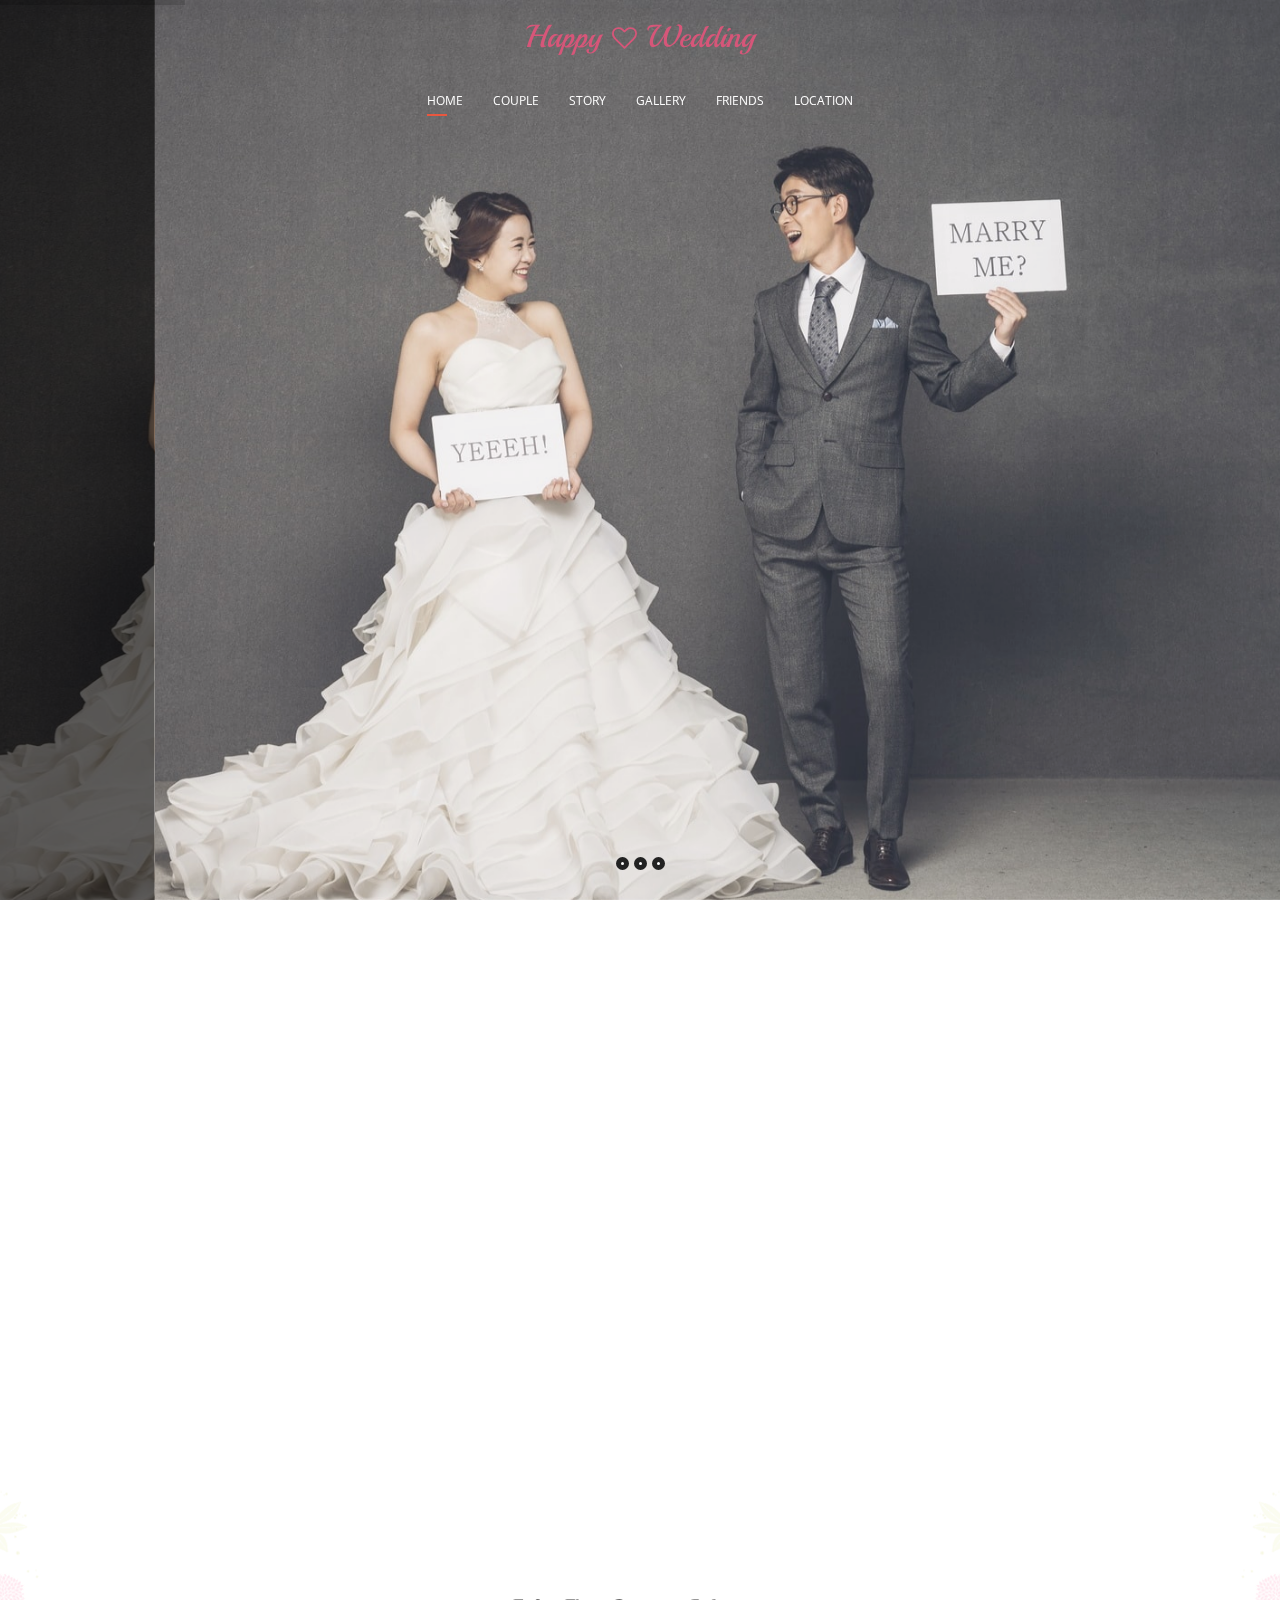
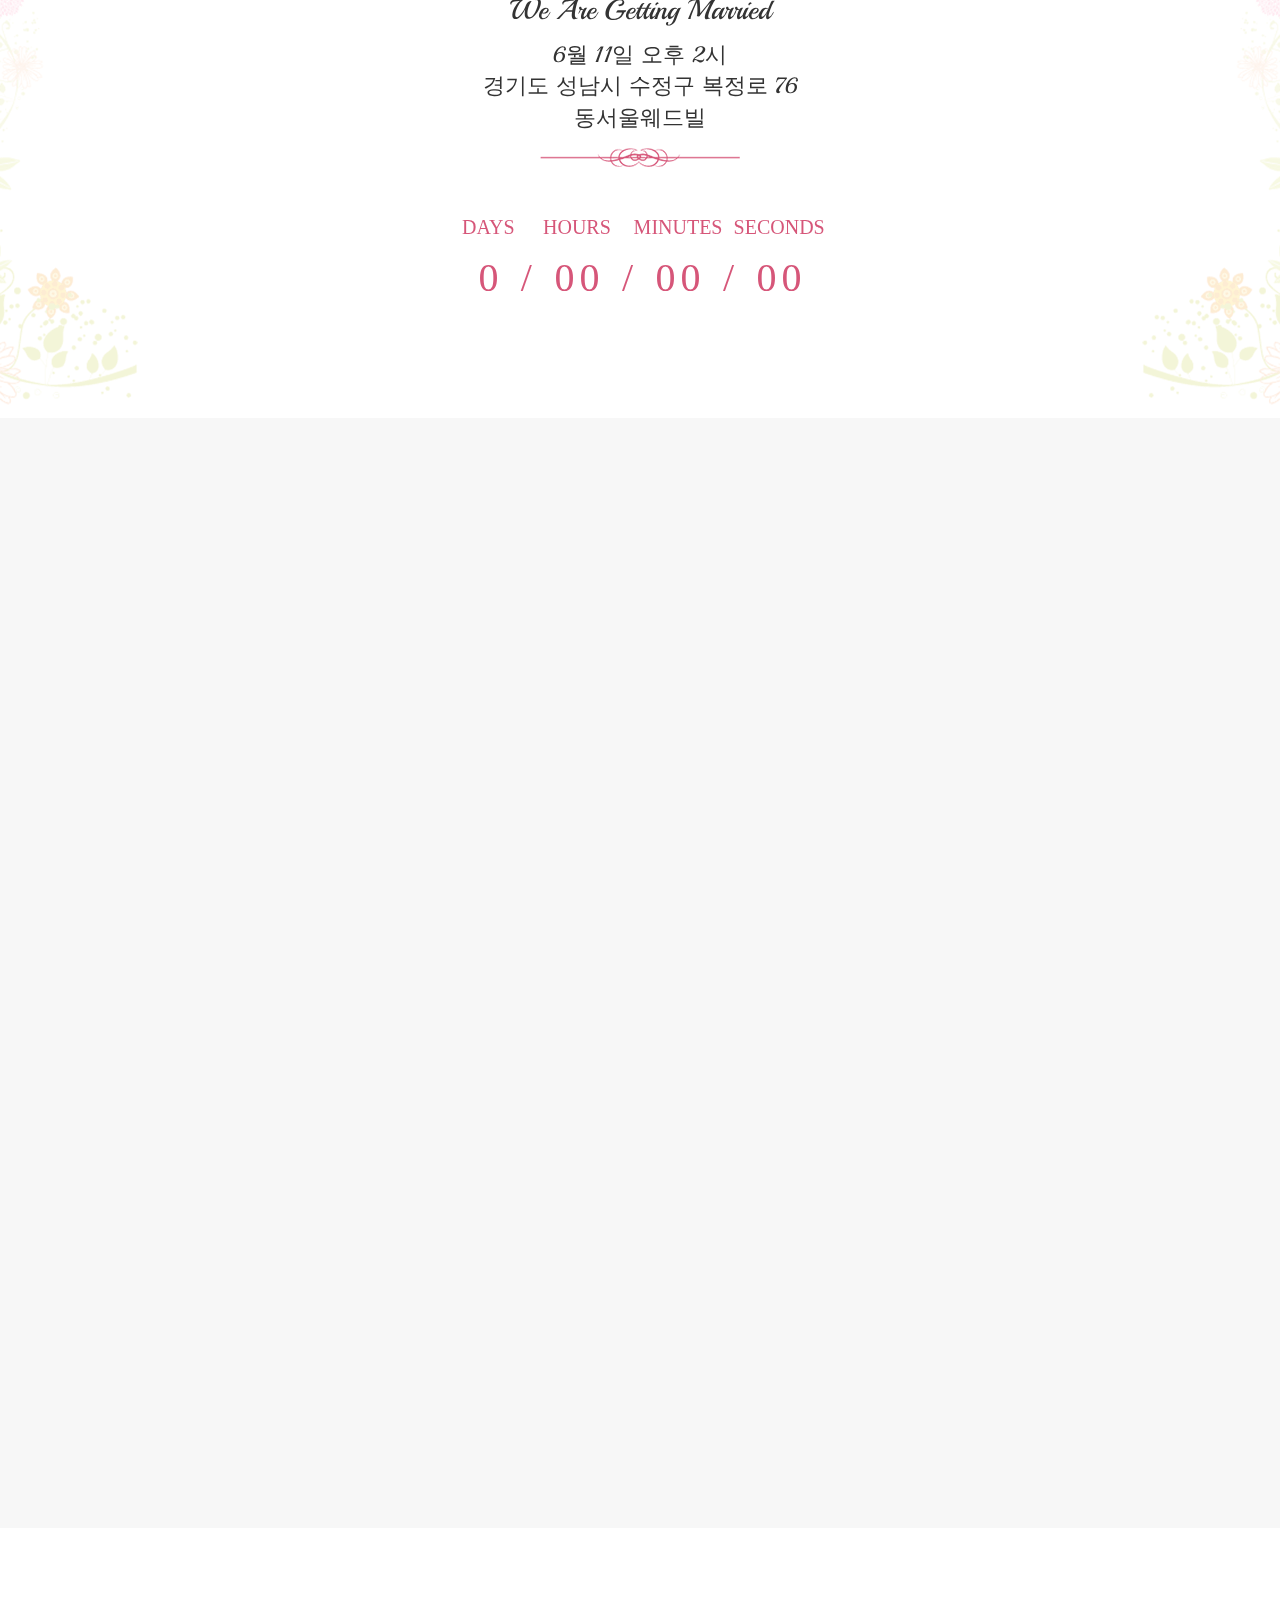
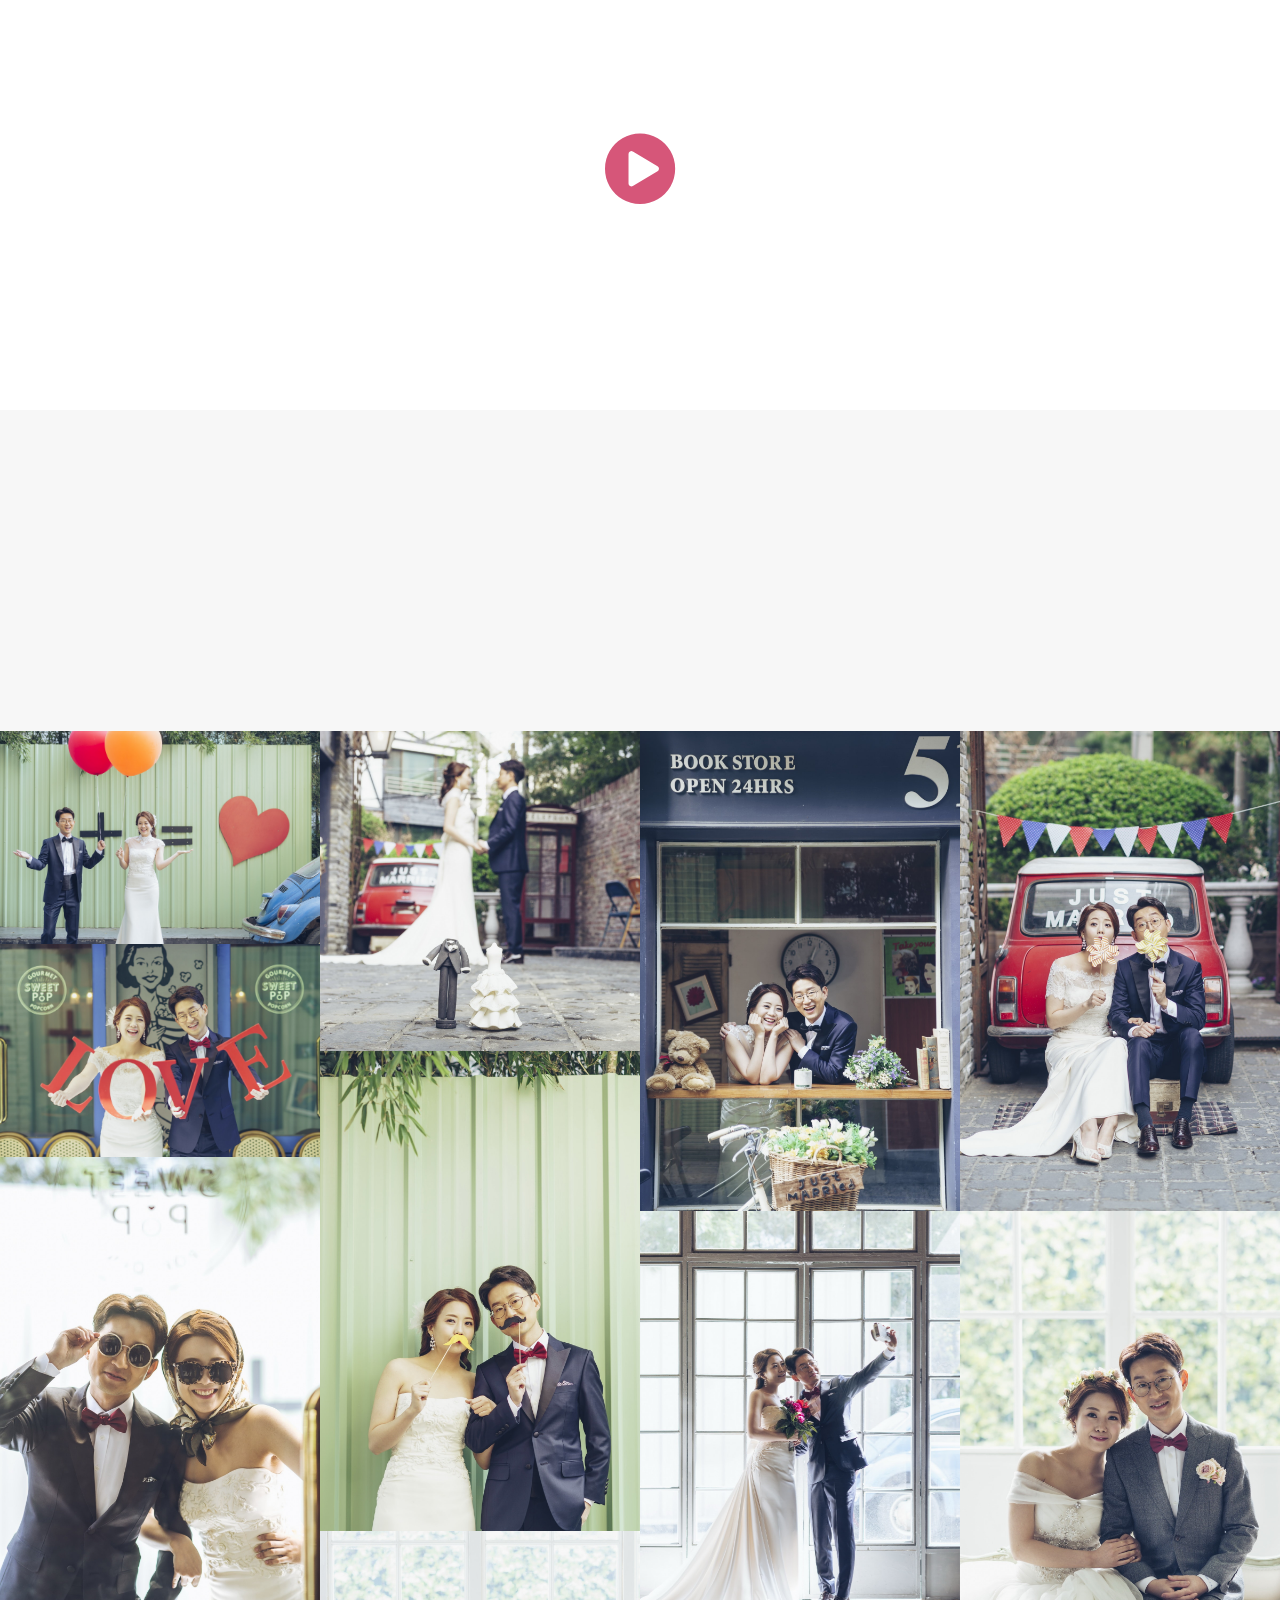
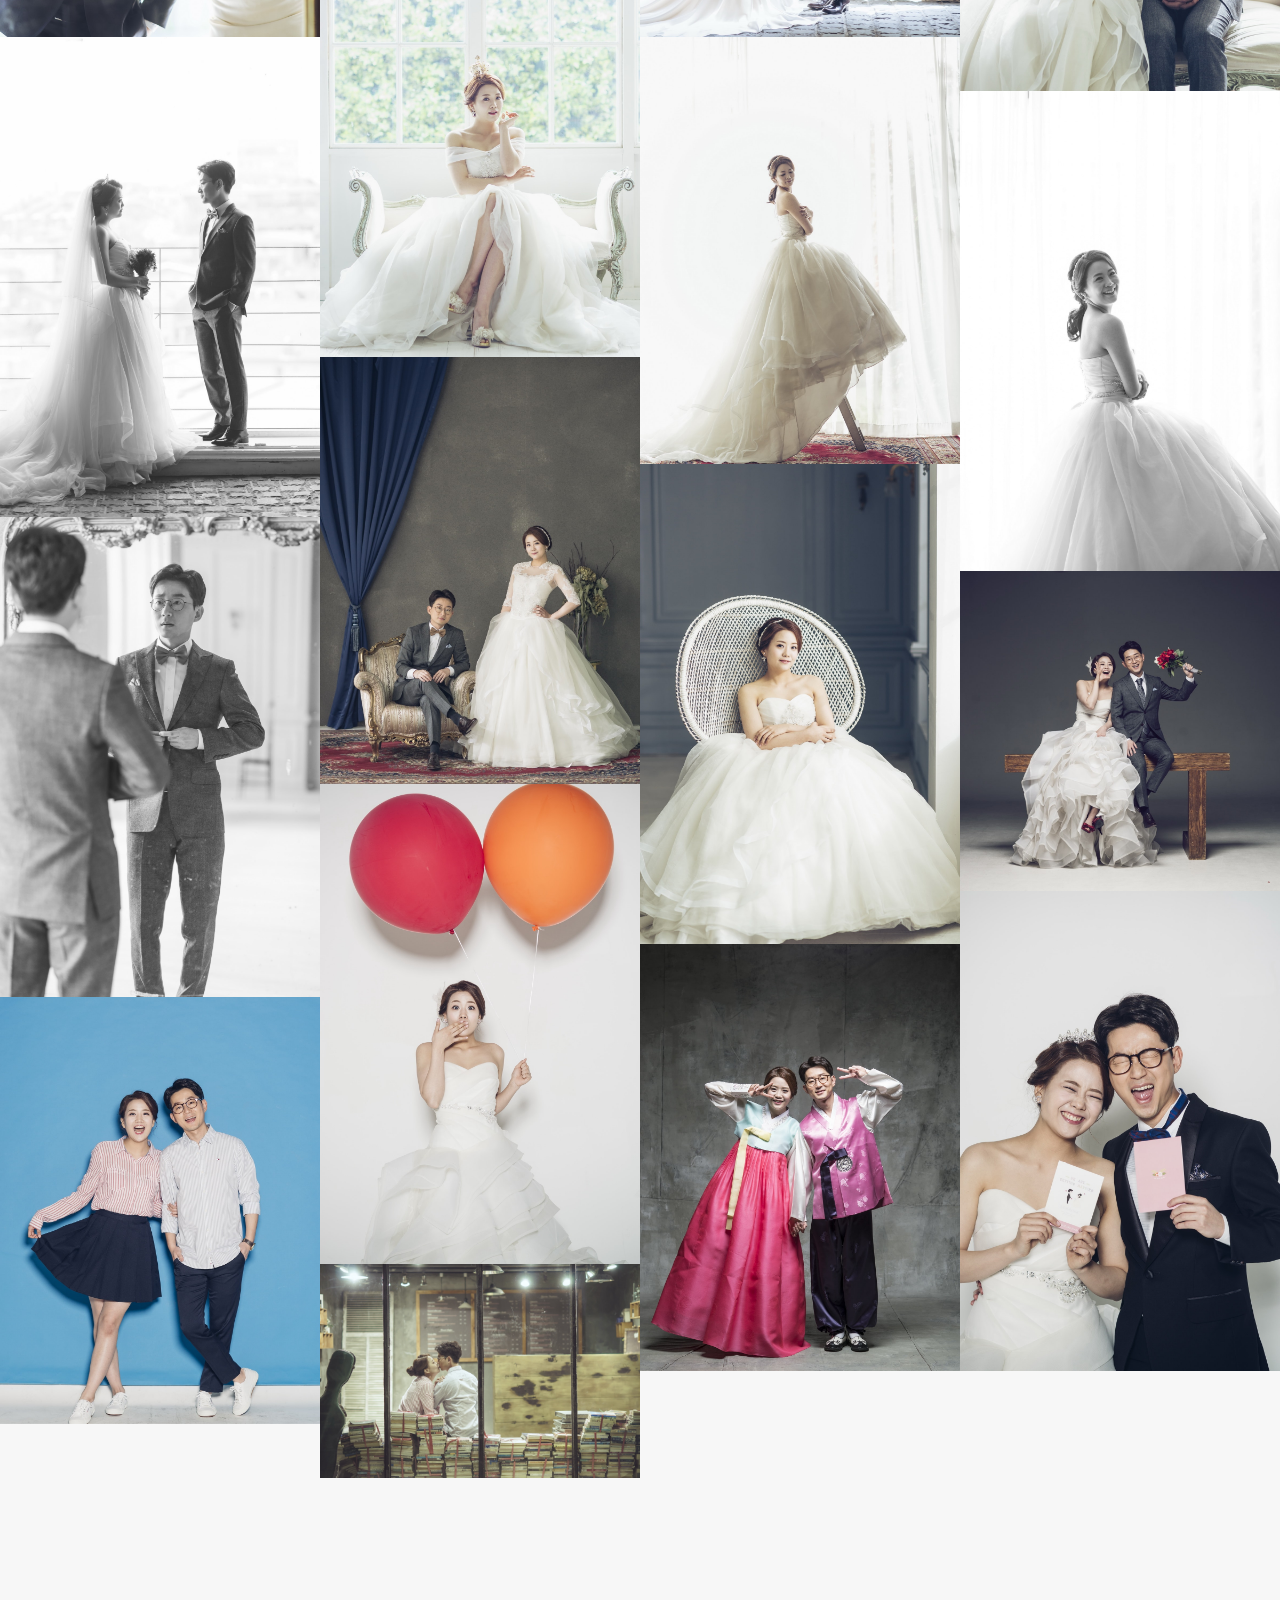
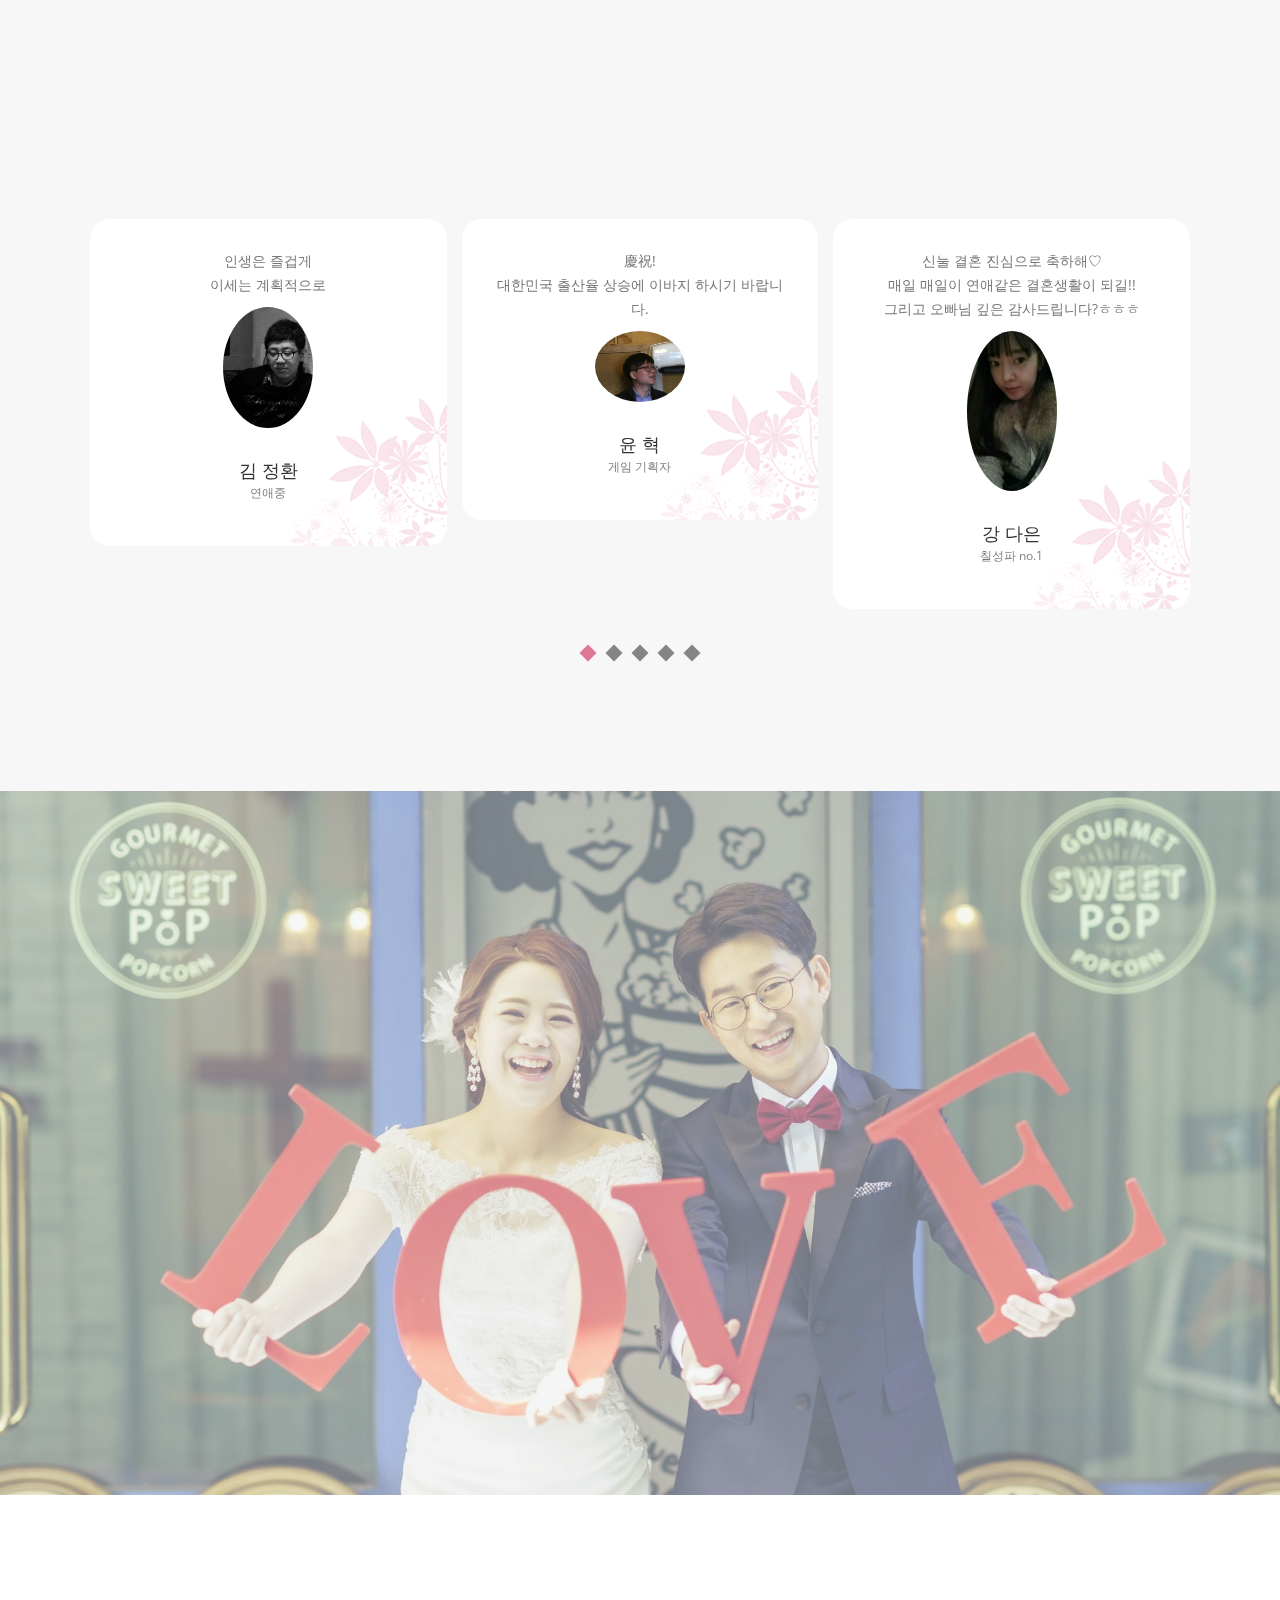
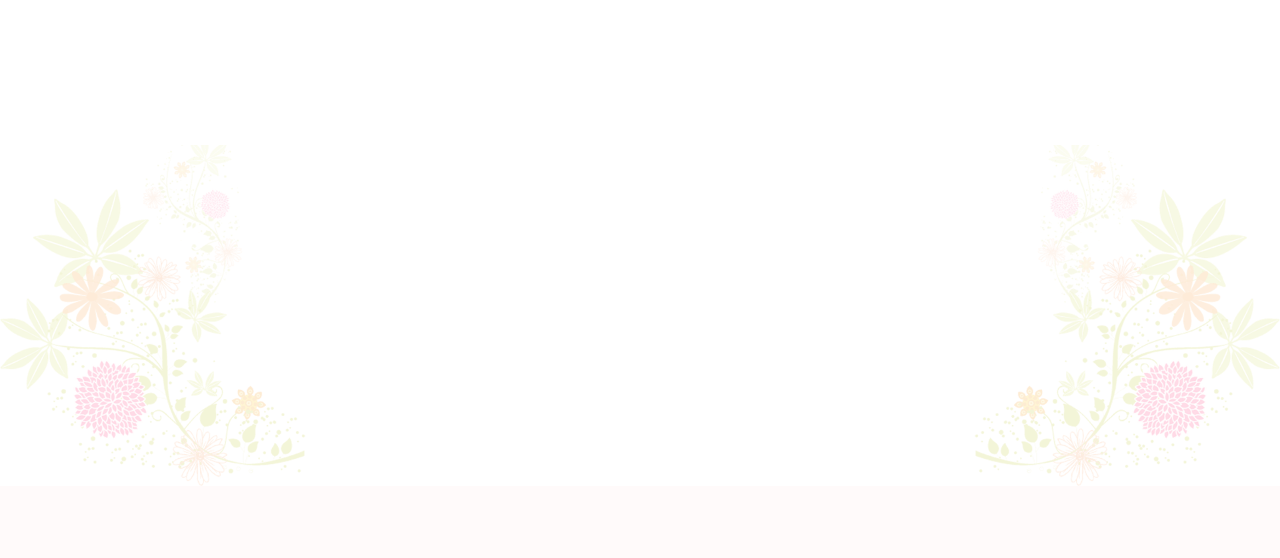
<file: index.html>
<!DOCTYPE html>
<html dir="ltr" lang="en">
<head>

<!-- Meta Tags -->
<meta charset="utf-8">
<meta name="viewport" content="width=device-width,initial-scale=1.0"/>
<meta http-equiv="content-type" content="text/html; charset=UTF-8"/>
<meta name="description" content="6월 11일 윤진호&신누리의 결혼식에 초대합니다!" />
<meta name="author" content="serendip" />

<meta property="og:title" content="진호&누리">
<meta property="og:description" content="6월 11일 윤진호&신누리의 결혼식에 초대합니다!">
<meta property="og:type" content="website">
<meta property="og:url" content="http://goo.gl/iZVc4X">
<meta property="og:image" content="http://ec2-52-79-92-59.ap-northeast-2.compute.amazonaws.com/images/bg/bg3.jpg">

<!-- Page Title -->
<title>진호 & 누리</title>

<!-- Favicon and Touch Icons -->
<link href="images/favicon.png" rel="shortcut icon" type="image/png">
<link href="images/apple-touch-icon.png" rel="apple-touch-icon">
<link href="images/apple-touch-icon-72x72.png" rel="apple-touch-icon" sizes="72x72">
<link href="images/apple-touch-icon-114x114.png" rel="apple-touch-icon" sizes="114x114">
<link href="images/apple-touch-icon-144x144.png" rel="apple-touch-icon" sizes="144x144">

<!-- Stylesheet -->
<link href="css/bootstrap.min.css" rel="stylesheet" type="text/css">
<link href="css/jquery-ui.min.css" rel="stylesheet" type="text/css">
<link href="css/animate.css" rel="stylesheet" type="text/css">
<link href="css/css-plugin-collections.css" rel="stylesheet"/>
<!-- CSS | menuzord megamenu skins -->
<link id="menuzord-menu-skins" href="css/menuzord-skins/menuzord-bottom-trace.css" rel="stylesheet"/>
<!-- CSS | Main style file -->
<link href="css/style-main.css" rel="stylesheet" type="text/css">
<!-- CSS | Theme Color -->
<link href="css/colors/theme-skin-deep-pink.css" rel="stylesheet" type="text/css">
<!-- CSS | Preloader Styles -->
<!-- <link href="css/preloader.css" rel="stylesheet" type="text/css"> -->
<!-- CSS | Custom Margin Padding Collection -->
<link href="css/custom-bootstrap-margin-padding.css" rel="stylesheet" type="text/css">
<!-- CSS | Responsive media queries -->
<link href="css/responsive.css" rel="stylesheet" type="text/css">
<!-- CSS | Style css. This is the file where you can place your own custom css code. Just uncomment it and use it. -->
<link href="css/style.css" rel="stylesheet" type="text/css">

<!-- Revolution Slider 5.x CSS settings -->
<link  href="js/revolution-slider/css/settings.css" rel="stylesheet" type="text/css"/>
<link  href="js/revolution-slider/css/layers.css" rel="stylesheet" type="text/css"/>
<link  href="js/revolution-slider/css/navigation.css" rel="stylesheet" type="text/css"/>

<!-- external javascripts -->
<script src="js/jquery-2.2.0.min.js"></script>
<script src="js/jquery-ui.min.js"></script>
<script src="js/bootstrap.min.js"></script>
<!-- JS | jquery plugin collection for this theme -->
<script src="js/jquery-plugin-collection.js"></script>

<!-- Revolution Slider 5.x SCRIPTS -->
<script src="js/revolution-slider/js/jquery.themepunch.tools.min.js"></script>
<script src="js/revolution-slider/js/jquery.themepunch.revolution.min.js"></script>

<!-- HTML5 shim and Respond.js for IE8 support of HTML5 elements and media queries -->
<!-- WARNING: Respond.js doesn't work if you view the page via file:// -->
<!--[if lt IE 9]>
  <script src="https://oss.maxcdn.com/html5shiv/3.7.2/html5shiv.min.js"></script>
  <script src="https://oss.maxcdn.com/respond/1.4.2/respond.min.js"></script>
<![endif]-->
</head>
<body class="has-side-panel side-panel-right fullwidth-page side-push-panel">
<div class="body-overlay"></div>
<div id="wrapper" class="clearfix">
  <!-- Header -->
  <header id="header" class="header">
    <div class="header-nav navbar-fixed-top header-dark navbar-white navbar-transparent navbar-sticky-animated animated-active">
      <div class="header-nav-wrapper">
        <div class="container">
          <div class="text-center"><a class="font-playball text-theme-colored font-32" href="javascript:void(0)">Happy <i class="fa fa-heart-o font-25"></i> Wedding<br/></a></div>
          <nav>
            <div id="menuzord" class="menuzord red menuzord-center">
              <ul class="menuzord-menu onepage-nav2">
                <li class="active"><a href="#home">Home</a></li>
                <li><a href="#couple">Couple</a></li>
                <li><a href="#story">Story</a></li>
                <li><a href="#gallery">Gallery</a></li>
                <li><a href="#friend">Friends</a></li>
                <li><a href="#location">Location</a></li>
              </ul>
            </div>
          </nav>
        </div>
      </div>
    </div>
  </header>
  
  <!-- Start main-content -->
  <div class="main-content">
    <!-- Section: home -->
    <section id="home" class="divider">
      <div class="container-fluid p-0">
        
        <!-- Slider Revolution Start -->
        <div class="rev_slider_wrapper">
          <div class="rev_slider" data-version="5.0">
            <ul>

              <!-- SLIDE 1 -->
              <li data-index="rs-1" data-transition="slidingoverlayhorizontal" data-slotamount="default" data-easein="default" data-easeout="default" data-masterspeed="default" data-thumb="images/bg/bg3.jpg" data-rotate="0" data-saveperformance="off" data-title="Web Show" data-description="">
                <!-- MAIN IMAGE -->
                <img src="images/bg/bg3.jpg"  alt=""  data-bgposition="center center" data-bgfit="cover" data-bgrepeat="no-repeat" class="rev-slidebg" data-bgparallax="6" data-no-retina>
                <!-- LAYERS -->

                <!-- LAYER NR. 1 -->
                <div class="tp-caption tp-resizeme text-white font-playball pl-30 pr-30 rs-parallaxlevel-1"
                  id="rs-1-layer-1"

                  data-x="['center']"
                  data-hoffset="['0']"
                  data-y="['middle']"
                  data-voffset="['-100']" 
                  data-width="none"
                  data-height="none"
                  data-whitespace="nowrap"
                  data-transform_idle="o:1;"
                  data-transform_in="y:[100%];z:0;rX:0deg;rY:0;rZ:0;sX:1;sY:1;skX:0;skY:0;opacity:0;s:2000;e:Power4.easeInOut;" 
                  data-transform_out="y:[100%];s:1000;e:Power2.easeInOut;s:1000;e:Power2.easeInOut;" 
                  data-mask_in="x:0px;y:[100%];s:inherit;e:inherit;" 
                  data-mask_out="x:inherit;y:inherit;s:inherit;e:inherit;" 
                  data-start="1000" 
                  data-splitin="none"
                  data-splitout="none" 
                  data-responsive_offset="on"
                  style="z-index: 7; white-space: nowrap;">
                  <img src="images/frame2.png" alt="">
                </div>

                <!-- LAYER NR. 2 -->
                <div class="tp-caption tp-resizeme text-uppercase text-white font-playball pl-40 pr-40 rs-parallaxlevel-3"
                  id="rs-1-layer-2"

                  data-x="['center']"
                  data-hoffset="['0']"
                  data-y="['middle']"
                  data-voffset="['0']" 
                  data-fontsize="['64']"
                  data-lineheight="['70']"

                  data-width="none"
                  data-height="none"
                  data-whitespace="nowrap"
                  data-transform_idle="o:1;"
                  data-transform_in="y:[100%];z:0;rX:0deg;rY:0;rZ:0;sX:1;sY:1;skX:0;skY:0;opacity:0;s:2000;e:Power4.easeInOut;" 
                  data-transform_out="y:[100%];s:1000;e:Power2.easeInOut;s:1000;e:Power2.easeInOut;" 
                  data-mask_in="x:0px;y:[100%];s:inherit;e:inherit;" 
                  data-mask_out="x:inherit;y:inherit;s:inherit;e:inherit;" 
                  data-start="1000" 
                  data-splitin="none" 
                  data-splitout="none" 
                  data-responsive_offset="on"
                  style="z-index: 7; white-space: nowrap; font-weight:800; border-radius:45px;">Jinho & Nuri's
                </div>

                <!-- LAYER NR. 3 -->
                <div class="tp-caption tp-resizeme text-center text-white font-playball rs-parallaxlevel-2" 
                  id="rs-1-layer-3"

                  data-x="['center']"
                  data-hoffset="['0']"
                  data-y="['middle']"
                  data-voffset="['80']"
                  data-fontsize="['48']"
                  data-lineheight="['60']"

                  data-width="none"
                  data-height="none"
                  data-whitespace="nowrap"
                  data-transform_idle="o:1;"
                  data-transform_in="y:[100%];z:0;rX:0deg;rY:0;rZ:0;sX:1;sY:1;skX:0;skY:0;opacity:0;s:2000;e:Power4.easeInOut;" 
                  data-transform_out="y:[100%];s:1000;e:Power2.easeInOut;s:1000;e:Power2.easeInOut;" 
                  data-mask_in="x:0px;y:[100%];s:inherit;e:inherit;" 
                  data-mask_out="x:inherit;y:inherit;s:inherit;e:inherit;" 
                  data-start="1400" 
                  data-splitin="none" 
                  data-splitout="none" 
                  data-responsive_offset="on"
                  style="z-index: 5; white-space: nowrap; letter-spacing:0px; font-weight:400;">Are Getting Married<br/>06.11 pm.2
                </div>
              </li>

              <!-- SLIDE 2 -->
              <li data-index="rs-2" data-transition="slidingoverlayhorizontal" data-slotamount="default" data-easein="default" data-easeout="default" data-masterspeed="default" data-thumb="images/bg/bg8.jpg" data-rotate="0" data-saveperformance="off" data-title="Web Show" data-description="">
                <!-- MAIN IMAGE -->
                <img src="images/bg/bg8.jpg"  alt=""  data-bgposition="center center" data-bgfit="cover" data-bgrepeat="no-repeat" class="rev-slidebg" data-bgparallax="6" data-no-retina>
                <!-- LAYERS -->

                <!-- LAYER NR. 1 -->
                <div class="tp-caption tp-resizeme text-uppercase text-theme-colored font-playball pl-40 pr-40 rs-parallaxlevel-8"
                  id="rs-2-layer-1"

                  data-x="['center']"
                  data-hoffset="['0']"
                  data-y="['middle']"
                  data-voffset="['0']" 
                  data-fontsize="['64']"
                  data-lineheight="['70']"

                  data-width="none"
                  data-height="none"
                  data-whitespace="nowrap"
                  data-transform_idle="o:1;"
                  data-transform_in="y:[100%];z:0;rX:0deg;rY:0;rZ:0;sX:1;sY:1;skX:0;skY:0;opacity:0;s:2000;e:Power4.easeInOut;" 
                  data-transform_out="y:[100%];s:1000;e:Power2.easeInOut;s:1000;e:Power2.easeInOut;" 
                  data-mask_in="x:0px;y:[100%];s:inherit;e:inherit;" 
                  data-mask_out="x:inherit;y:inherit;s:inherit;e:inherit;" 
                  data-start="1000" 
                  data-splitin="none" 
                  data-splitout="none" 
                  data-responsive_offset="on"
                  style="z-index: 7; white-space: nowrap; font-weight:800;">
                  <i class="fa fa-heart"></i>
                </div>

                <!-- LAYER NR. 2 -->
                <div class="tp-caption tp-resizeme text-uppercase text-white font-playball pl-40 pr-40 rs-parallaxlevel-2"
                  id="rs-2-layer-2"

                  data-x="['center']"
                  data-hoffset="['0']"
                  data-y="['middle']"
                  data-voffset="['-80']" 
                  data-fontsize="['54']"
                  data-lineheight="['70']"

                  data-width="none"
                  data-height="none"
                  data-whitespace="nowrap"
                  data-transform_idle="o:1;"
                  data-transform_in="y:[100%];z:0;rX:0deg;rY:0;rZ:0;sX:1;sY:1;skX:0;skY:0;opacity:0;s:2000;e:Power4.easeInOut;" 
                  data-transform_out="y:[100%];s:1000;e:Power2.easeInOut;s:1000;e:Power2.easeInOut;" 
                  data-mask_in="x:0px;y:[100%];s:inherit;e:inherit;" 
                  data-mask_out="x:inherit;y:inherit;s:inherit;e:inherit;" 
                  data-start="1000" 
                  data-splitin="none" 
                  data-splitout="none" 
                  data-responsive_offset="on"
                  style="z-index: 7; white-space: nowrap; font-weight:600;">Jinho & Nuri
                </div>

                <!-- LAYER NR. 3 -->
                <div class="tp-caption tp-resizeme text-center text-white font-playball rs-parallaxlevel-1" 
                  id="rs-2-layer-3"

                  data-x="['center']"
                  data-hoffset="['0']"
                  data-y="['middle']"
                  data-voffset="['60']"
                  data-fontsize="['48']"
                  data-lineheight="['60']"

                  data-width="none"
                  data-height="none"
                  data-whitespace="nowrap"
                  data-transform_idle="o:1;"
                  data-transform_in="y:[100%];z:0;rX:0deg;rY:0;rZ:0;sX:1;sY:1;skX:0;skY:0;opacity:0;s:2000;e:Power4.easeInOut;" 
                  data-transform_out="y:[100%];s:1000;e:Power2.easeInOut;s:1000;e:Power2.easeInOut;" 
                  data-mask_in="x:0px;y:[100%];s:inherit;e:inherit;" 
                  data-mask_out="x:inherit;y:inherit;s:inherit;e:inherit;" 
                  data-start="1400" 
                  data-splitin="none" 
                  data-splitout="none" 
                  data-responsive_offset="on"
                  style="z-index: 5; white-space: nowrap; letter-spacing:0px; font-weight:400;">Are Getting Married<br/>06.11 pm.2
                </div>
              </li>

              <!-- SLIDE 3 -->
              <li data-index="rs-3" data-transition="slidingoverlayhorizontal" data-slotamount="default" data-easein="default" data-easeout="default" data-masterspeed="default" data-thumb="images/bg/bg5.jpg" data-rotate="0" data-saveperformance="off" data-title="Web Show" data-description="">
                <!-- MAIN IMAGE -->
                <img src="images/bg/bg5.jpg"  alt=""  data-bgposition="center center" data-bgfit="cover" data-bgrepeat="no-repeat" class="rev-slidebg" data-bgparallax="6" data-no-retina>
                <!-- LAYERS -->

                <!-- LAYER NR. 1 -->
                <div class="tp-caption tp-resizeme text-white font-playball pl-30 pr-30 rs-parallaxlevel-1"
                  id="rs-3-layer-1"

                  data-x="['center']"
                  data-hoffset="['0']"
                  data-y="['middle']"
                  data-voffset="['-100']" 
                  data-width="none"
                  data-height="none"
                  data-whitespace="nowrap"
                  data-transform_idle="o:1;"
                  data-transform_in="y:[100%];z:0;rX:0deg;rY:0;rZ:0;sX:1;sY:1;skX:0;skY:0;opacity:0;s:2000;e:Power4.easeInOut;" 
                  data-transform_out="y:[100%];s:1000;e:Power2.easeInOut;s:1000;e:Power2.easeInOut;" 
                  data-mask_in="x:0px;y:[100%];s:inherit;e:inherit;" 
                  data-mask_out="x:inherit;y:inherit;s:inherit;e:inherit;" 
                  data-start="1000" 
                  data-splitin="none"
                  data-splitout="none" 
                  data-responsive_offset="on"
                  style="z-index: 7; white-space: nowrap;">
                  <img src="images/frame2.png" alt="">
                </div>

                <!-- LAYER NR. 2 -->
                <div class="tp-caption tp-resizeme text-uppercase text-white font-playball pl-40 pr-40 rs-parallaxlevel-3"
                  id="rs-3-layer-2"

                  data-x="['center']"
                  data-hoffset="['0']"
                  data-y="['middle']"
                  data-voffset="['0']" 
                  data-fontsize="['64']"
                  data-lineheight="['70']"

                  data-width="none"
                  data-height="none"
                  data-whitespace="nowrap"
                  data-transform_idle="o:1;"
                  data-transform_in="y:[100%];z:0;rX:0deg;rY:0;rZ:0;sX:1;sY:1;skX:0;skY:0;opacity:0;s:2000;e:Power4.easeInOut;" 
                  data-transform_out="y:[100%];s:1000;e:Power2.easeInOut;s:1000;e:Power2.easeInOut;" 
                  data-mask_in="x:0px;y:[100%];s:inherit;e:inherit;" 
                  data-mask_out="x:inherit;y:inherit;s:inherit;e:inherit;" 
                  data-start="1000" 
                  data-splitin="none" 
                  data-splitout="none" 
                  data-responsive_offset="on"
                  style="z-index: 7; white-space: nowrap; font-weight:800; border-radius:45px;">Jinho & Nuri's
                </div>

                <!-- LAYER NR. 3 -->
                <div class="tp-caption tp-resizeme text-center text-white font-playball rs-parallaxlevel-2" 
                  id="rs-3-layer-3"

                  data-x="['center']"
                  data-hoffset="['0']"
                  data-y="['middle']"
                  data-voffset="['80']"
                  data-fontsize="['48']"
                  data-lineheight="['60']"

                  data-width="none"
                  data-height="none"
                  data-whitespace="nowrap"
                  data-transform_idle="o:1;"
                  data-transform_in="y:[100%];z:0;rX:0deg;rY:0;rZ:0;sX:1;sY:1;skX:0;skY:0;opacity:0;s:2000;e:Power4.easeInOut;" 
                  data-transform_out="y:[100%];s:1000;e:Power2.easeInOut;s:1000;e:Power2.easeInOut;" 
                  data-mask_in="x:0px;y:[100%];s:inherit;e:inherit;" 
                  data-mask_out="x:inherit;y:inherit;s:inherit;e:inherit;" 
                  data-start="1400" 
                  data-splitin="none" 
                  data-splitout="none" 
                  data-responsive_offset="on"
                  style="z-index: 5; white-space: nowrap; letter-spacing:0px; font-weight:400;">Are Getting Married<br/>06.11 pm.2
                </div>
              </li>

            </ul>
          </div><!-- end .rev_slider -->
        </div>
        <!-- end .rev_slider_wrapper -->
        <script>
          $(document).ready(function(e) {
            var revapi = $(".rev_slider").revolution({
              sliderType:"standard",
              jsFileLocation: "js/revolution-slider/js/",
              sliderLayout: "fullscreen",
              dottedOverlay: "none",
              delay: 5000,
              navigation: {
                  keyboardNavigation: "off",
                  keyboard_direction: "horizontal",
                  mouseScrollNavigation: "off",
                  onHoverStop: "off",
                  touch: {
                      touchenabled: "on",
                      swipe_threshold: 75,
                      swipe_min_touches: 1,
                      swipe_direction: "horizontal",
                      drag_block_vertical: false
                  },
                  arrows: {
                      style: "gyges",
                      enable: true,
                      hide_onmobile: false,
                      hide_onleave: true,
                      hide_delay: 200,
                      hide_delay_mobile: 1200,
                      tmp: '',
                      left: {
                          h_align: "left",
                          v_align: "center",
                          h_offset: 0,
                          v_offset: 0
                      },
                      right: {
                          h_align: "right",
                          v_align: "center",
                          h_offset: 0,
                          v_offset: 0
                      }
                  },
                    bullets: {
                    enable: true,
                    hide_onmobile: true,
                    hide_under: 800,
                    style: "hebe",
                    hide_onleave: false,
                    direction: "horizontal",
                    h_align: "center",
                    v_align: "bottom",
                    h_offset: 0,
                    v_offset: 30,
                    space: 5,
                    tmp: '<span class="tp-bullet-image"></span><span class="tp-bullet-imageoverlay"></span><span class="tp-bullet-title"></span>'
                }
              },
              responsiveLevels: [1240, 1024, 778],
              visibilityLevels: [1240, 1024, 778],
              gridwidth: [1170, 1024, 778, 480],
              gridheight: [700, 768, 960, 720],
              lazyType: "none",
              parallax:"mouse",
              parallaxBgFreeze:"off",
              parallaxLevels:[2,3,4,5,6,7,8,9,10,1],
              shadow: 0,
              spinner: "off",
              stopLoop: "on",
              stopAfterLoops: 0,
              stopAtSlide: -1,
              shuffle: "off",
              autoHeight: "off",
              fullScreenAutoWidth: "off",
              fullScreenAlignForce: "off",
              fullScreenOffsetContainer: "",
              fullScreenOffset: "0",
              hideThumbsOnMobile: "off",
              hideSliderAtLimit: 0,
              hideCaptionAtLimit: 0,
              hideAllCaptionAtLilmit: 0,
              debugMode: false,
              fallbacks: {
                  simplifyAll: "off",
                  nextSlideOnWindowFocus: "off",
                  disableFocusListener: false,
              }
            });
          });
        </script>
        <!-- Slider Revolution Ends -->
      </div>
    </section>
    
    <!-- Section: Couple -->
    <section id="couple" class="bg-img-center-bottom"  data-bg-img="images/bg/bg9.png">
      <div class="container">
        <div class="section-content">
          <div class="row">
            <div class="col-xs-12 col-sm-4 col-sm-offset-2 wow fadeInUp animation-delay1">
              <div class="couple">
                <div class="couple-thumb">                    
                  <img class="img-fullwidth" src="images/photos/groom.jpg" alt="">
                </div>
                <div class="couple-details">
                  <h3 class="name">Yun Jinho</h3>
                </div>
              </div>
            </div>
            <div class="col-xs-12 col-sm-4 wow fadeInUp animation-delay2">
              <div class="couple">
                <div class="couple-thumb">                    
                  <img class="img-fullwidth" src="images/photos/bride.jpg" alt="">
                </div>
                <div class="couple-details">
                  <h3 class="name">Shin Nuri</h3>
                </div>
              </div>
            </div>
          </div>
          <div class="row mt-60">
            <div class="col-md-8 col-md-offset-2 text-center">
              <h3>We Are Getting Married</h3>
              <h4>6월 11일 오후 2시<br/>경기도 성남시 수정구 복정로 76<br/>동서울웨드빌</h4>
              <div class="title-icon">
                <img src="images/section-title-after.png" alt="">
              </div>
              <div class="countdown-timer">
                <div class="soon text-theme-colored" id="countdown-timer-soon-rev"
                  data-separator="/"
                  data-format="d,h,m,s"
                  data-due="2016-06-11T14:00+09:00"
                  data-layout="group label-uppercase label-above spacey"
                  data-face="slot slide left">
                </div>
              </div>
            </div>
          </div>
        </div>
      </div>
    </section>
    
    <!-- Section: Our Story  -->
    <section id="story" class="bg-lighter">
      <div class="container">
        <div class="section-title">
          <div class="row">
            <div class="col-md-6 col-md-offset-3 text-center pb-30 wow fadeInUp animation-delay1">
              <h2>Story</h2>
              <img src="images/section-title-after.png" alt="">
              <p>신랑 윤진호군과 신부 신누리양의 아름다운 사랑이야기. 살짝 들여다볼까요?</p>
            </div>
          </div>
        </div>
        <div class="section-content">
          <div class="row">
            <div class="each-story clearfix wow fadeInUp animation-delay1">
              <div class="col-md-4">
                <h2 class="story-date p-sm-20 mt-sm-0 pt-40 pl-20"><em>8 Mar 2015</em></h2>
              </div>
              <div class="col-md-8">
                <div class="story-details border-radius-10px p-20 mb-20">
                  <div class="row">
                    <div class="col-sm-9">
                      <h4>첫 만남</h4>
                      <p>첫 만남은 겨울잠 자던 동물 친구들이 깨어난다는 경칩이 갓 지난 3월의 날이었어요. 둘 또한 겨우내 움츠렸던 맘을 달래고자 지인의 소개를 받아 만나게 되었답니다.</p>
                    </div>
                    <div class="col-sm-3">
                      <div class="story-thumb">
                        <img alt="" src="images/story/story-img1.jpg" class="img-circle">
                      </div>
                    </div>
                  </div>
                </div>
              </div>
            </div>
            <div class="each-story clearfix wow fadeInUp animation-delay1">
              <div class="col-md-4 pull-right flip">
                <h2 class="story-date p-sm-20 mt-sm-0 pt-40 pl-20"><em>13 Mar 2015</em></h2>
              </div>
              <div class="col-md-8 pull-left">
                <div class="story-details bg-theme-colored border-radius-10px p-20 mb-20">
                  <div class="row">
                    <div class="col-sm-9">
                      <h4 class="title">고백</h4>
                      <p>세번째 만나던 날 둘은 영화를 함께 봤어요. 매너있는 남자가 미인을 차지한다는 내용의 영화였지요. 영화에 감명받아서일까요? 윤진호군은 수줍지만 매너있게 고백을 했고 둘은 이 날 처음 손을 잡았답니다!</p>
                    </div>
                    <div class="col-sm-3">
                      <div class="story-thumb">
                        <img alt="" src="images/story/story-img3.jpg" class="img-circle">
                      </div>
                    </div>
                  </div>
                </div>
              </div>
            </div>
            <div class="each-story clearfix wow fadeInUp animation-delay1">
              <div class="col-md-4">
                <h2 class="story-date p-sm-20 mt-sm-0 pt-40 pl-20"><em>11 Jun 2016 pm.2</em></h2>
              </div>
              <div class="col-md-8">
                <div class="story-details border-radius-10px p-20 mb-20">
                  <div class="row">
                    <div class="col-sm-9">
                      <h4>드디어 웨딩마치!</h4>
                      <p>죽음과 결혼은 뒤로 미룰수록 좋다던가요? 그럼에도, 두 사람은 일년여의 연애를 뒤로하고 한 가정을 이루려고 합니다. 오셔서 기쁜 마음으로 축복해주세요 :)</p>
                    </div>
                    <div class="col-sm-3">
                      <div class="story-thumb">
                        <img alt="" src="images/story/story-img2.jpg" class="img-circle">
                      </div>
                    </div>
                  </div>
                </div>
              </div>
            </div>
          </div>
        </div>

      </div>
    </section>

    <!-- Diver: Video Background  -->
    <section class="divider parallax layer-overlay overlay-lighter" data-stellar-background-ratio="0.5" data-bg-img="images/gallery/17.jpg">
      <div class="container pt-200 pb-200"> 
        <!-- Section Content -->
        <div class="section-content">
          <div class="row">
            <div class="col-md-12 text-center">
              <a href="https://youtu.be/gKV_s3MrP7M" data-lightbox-gallery="youtube-video"><i class="fa fa-play-circle text-theme-colored font-72"></i>
              </a>
            </div>
          </div>
        </div>
      </div>
    </section>

    <!-- Section: Gallery  -->
    <section id="gallery" class="bg-lighter">
      <div class="container-fluid pl-0 pr-0 pb-0">
        <div class="section-title">
          <div class="row">
            <div class="col-md-6 col-md-offset-3 text-center pb-30 wow fadeInUp animation-delay1">
              <h2>Wedding Gallery</h2>
              <img src="images/section-title-after.png" alt="">
              <p><em>이쁘게 봐주세요! *^^*</em></p>
            </div>
          </div>
        </div>
        <div class="section-content">
          <div class="row">
            <div class="col-md-12"> 
              
              <!-- Portfolio Gallery Grid -->
              <div id="grid" class="portfolio-gallery masonry grid-4 clearfix" data-lightbox="gallery">
                
                <!-- Portfolio Item Start -->
                <div class="portfolio-item">
                  <a href="images/gallery/1.jpg" data-lightbox="gallery-item" onclick="ga('send', 'event', 'Click', 'more');">
                    <div class="thumb">
                      <img class="img-fullwidth photo" src="images/gallery/1.jpg" alt="project">
                      <div class="overlay-shade"></div>
                      <div class="text-holder" id="show_more">
                        <div class="title text-center">신랑신부 사진 더 보기</div>
                      </div>
                      <div class="icons-holder">
                        <div class="icons-holder-inner">
                          <div class="social-icons icon-sm icon-dark icon-circled icon-theme-colored">
                            <i class="fa fa-plus text-white"></i>
                          </div>
                        </div>
                      </div>
                    </div>
                  </a>
                </div>
                <!-- Portfolio Item End -->
                
                <!-- Portfolio Item Start -->
                <div class="portfolio-item">
                  <a href="images/gallery/2.jpg" data-lightbox="gallery-item" >
                    <div class="thumb">
                      <img class="img-fullwidth photo" src="images/gallery/2.jpg" alt="project">
                      <div class="overlay-shade"></div>
                      <div class="icons-holder">
                        <div class="icons-holder-inner">
                          <div class="social-icons icon-sm icon-dark icon-circled icon-theme-colored">
                            <i class="fa fa-plus text-white"></i>
                          </div>
                        </div>
                      </div>
                    </div>
                  </a>
                </div>
                <!-- Portfolio Item End -->
                
                <!-- Portfolio Item Start -->
                <div class="portfolio-item">
                  <a href="images/gallery/3.jpg" data-lightbox="gallery-item">
                    <div class="thumb">
                      <img class="img-fullwidth photo" src="images/gallery/3.jpg" alt="project">
                      <div class="overlay-shade"></div>
                      <div class="icons-holder">
                        <div class="icons-holder-inner">
                          <div class="social-icons icon-sm icon-dark icon-circled icon-theme-colored">
                            <i class="fa fa-plus text-white"></i>
                          </div>
                        </div>
                      </div>
                    </div>
                  </a>
                </div>
                <!-- Portfolio Item End -->
                
                <!-- Portfolio Item Start -->
                <div class="portfolio-item">
                  <a href="images/gallery/4.jpg" data-lightbox="gallery-item">
                    <div class="thumb">
                      <img class="img-fullwidth photo" src="images/gallery/4.jpg" alt="project">
                      <div class="overlay-shade"></div>
                      <div class="icons-holder">
                        <div class="icons-holder-inner">
                          <div class="social-icons icon-sm icon-dark icon-circled icon-theme-colored">
                            <i class="fa fa-plus text-white"></i>
                          </div>
                        </div>
                      </div>
                    </div>
                  </a>
                </div>
                <!-- Portfolio Item End -->
                
                <!-- Portfolio Item Start -->
                <div class="portfolio-item">
                  <a href="images/gallery/5.jpg" data-lightbox="gallery-item">
                    <div class="thumb">
                      <img class="img-fullwidth photo" src="images/gallery/5.jpg" alt="project">
                      <div class="overlay-shade"></div>
                      <div class="icons-holder">
                        <div class="icons-holder-inner">
                          <div class="social-icons icon-sm icon-dark icon-circled icon-theme-colored">
                            <i class="fa fa-plus text-white"></i>
                          </div>
                        </div>
                      </div>
                    </div>
                  </a>
                </div>
                <!-- Portfolio Item End -->
                
                <!-- Portfolio Item Start -->
                <div class="portfolio-item">
                  <a href="images/gallery/6.jpg" data-lightbox="gallery-item">
                    <div class="thumb">
                      <img class="img-fullwidth photo" src="images/gallery/6.jpg" alt="project">
                      <div class="overlay-shade"></div>
                      <div class="icons-holder">
                        <div class="icons-holder-inner">
                          <div class="social-icons icon-sm icon-dark icon-circled icon-theme-colored">
                            <i class="fa fa-plus text-white"></i>
                          </div>
                        </div>
                      </div>
                    </div>
                  </a>
                </div>
                <!-- Portfolio Item End -->
                
                <!-- Portfolio Item Start -->
                <div class="portfolio-item">
                  <a href="images/gallery/7.jpg" data-lightbox="gallery-item">
                    <div class="thumb">
                      <img class="img-fullwidth photo" src="images/gallery/7.jpg" alt="project">
                      <div class="overlay-shade"></div>
                      <div class="icons-holder">
                        <div class="icons-holder-inner">
                          <div class="social-icons icon-sm icon-dark icon-circled icon-theme-colored">
                            <i class="fa fa-plus text-white"></i>
                          </div>
                        </div>
                      </div>
                    </div>
                  </a>
                </div>
                <!-- Portfolio Item End -->
                
                <!-- Portfolio Item Start -->
                <div class="portfolio-item">
                  <a href="images/gallery/8.jpg" data-lightbox="gallery-item">
                    <div class="thumb">
                      <img class="img-fullwidth photo" src="images/gallery/8.jpg" alt="project">
                      <div class="overlay-shade"></div>
                      <div class="icons-holder">
                        <div class="icons-holder-inner">
                          <div class="social-icons icon-sm icon-dark icon-circled icon-theme-colored">
                            <i class="fa fa-plus text-white"></i>
                          </div>
                        </div>
                      </div>
                    </div>
                  </a>
                </div>
                <!-- Portfolio Item End -->
                
                <!-- Portfolio Item Start -->
                <div class="portfolio-item">
                  <a href="images/gallery/9.jpg" data-lightbox="gallery-item">
                    <div class="thumb">
                      <img class="img-fullwidth photo" src="images/gallery/9.jpg" alt="project">
                      <div class="overlay-shade"></div>
                      <div class="icons-holder">
                        <div class="icons-holder-inner">
                          <div class="social-icons icon-sm icon-dark icon-circled icon-theme-colored">
                            <i class="fa fa-plus text-white"></i>
                          </div>
                        </div>
                      </div>
                    </div>
                  </a>
                </div>
                <!-- Portfolio Item End -->
                
                <!-- Portfolio Item Start -->
                <div class="portfolio-item">
                  <a href="images/gallery/10.jpg" data-lightbox="gallery-item">
                    <div class="thumb">
                      <img class="img-fullwidth photo" src="images/gallery/10.jpg" alt="project">
                      <div class="overlay-shade"></div>
                      <div class="icons-holder">
                        <div class="icons-holder-inner">
                          <div class="social-icons icon-sm icon-dark icon-circled icon-theme-colored">
                            <i class="fa fa-plus text-white"></i>
                          </div>
                        </div>
                      </div>
                    </div>
                  </a>
                </div>
                <!-- Portfolio Item End -->
                
                <!-- Portfolio Item Start -->
                <div class="portfolio-item">
                  <a href="images/gallery/11.jpg" data-lightbox="gallery-item">
                    <div class="thumb">
                      <img class="img-fullwidth photo" src="images/gallery/11.jpg" alt="project">
                      <div class="overlay-shade"></div>
                      <div class="icons-holder">
                        <div class="icons-holder-inner">
                          <div class="social-icons icon-sm icon-dark icon-circled icon-theme-colored">
                            <i class="fa fa-plus text-white"></i>
                          </div>
                        </div>
                      </div>
                    </div>
                  </a>
                </div>
                <!-- Portfolio Item End -->
                
                <!-- Portfolio Item Start -->
                <div class="portfolio-item">
                  <a href="images/gallery/12.jpg" data-lightbox="gallery-item">
                    <div class="thumb">
                      <img class="img-fullwidth photo" src="images/gallery/12.jpg" alt="project">
                      <div class="overlay-shade"></div>
                      <div class="icons-holder">
                        <div class="icons-holder-inner">
                          <div class="social-icons icon-sm icon-dark icon-circled icon-theme-colored">
                            <i class="fa fa-plus text-white"></i>
                          </div>
                        </div>
                      </div>
                    </div>
                  </a>
                </div>
                <!-- Portfolio Item End -->
                
                <!-- Portfolio Item Start -->
                <div class="portfolio-item">
                  <a href="images/gallery/13.jpg" data-lightbox="gallery-item">
                    <div class="thumb">
                      <img class="img-fullwidth photo" src="images/gallery/13.jpg" alt="project">
                      <div class="overlay-shade"></div>
                      <div class="icons-holder">
                        <div class="icons-holder-inner">
                          <div class="social-icons icon-sm icon-dark icon-circled icon-theme-colored">
                            <i class="fa fa-plus text-white"></i>
                          </div>
                        </div>
                      </div>
                    </div>
                  </a>
                </div>
                <!-- Portfolio Item End -->
                
                <!-- Portfolio Item Start -->
                <div class="portfolio-item">
                  <a href="images/gallery/14.jpg" data-lightbox="gallery-item">
                    <div class="thumb">
                      <img class="img-fullwidth photo" src="images/gallery/14.jpg" alt="project">
                      <div class="overlay-shade"></div>
                      <div class="icons-holder">
                        <div class="icons-holder-inner">
                          <div class="social-icons icon-sm icon-dark icon-circled icon-theme-colored">
                            <i class="fa fa-plus text-white"></i>
                          </div>
                        </div>
                      </div>
                    </div>
                  </a>
                </div>
                <!-- Portfolio Item End -->
                
                <!-- Portfolio Item Start -->
                <div class="portfolio-item">
                  <a href="images/gallery/15.jpg" data-lightbox="gallery-item">
                    <div class="thumb">
                      <img class="img-fullwidth photo" src="images/gallery/15.jpg" alt="project">
                      <div class="overlay-shade"></div>
                      <div class="icons-holder">
                        <div class="icons-holder-inner">
                          <div class="social-icons icon-sm icon-dark icon-circled icon-theme-colored">
                            <i class="fa fa-plus text-white"></i>
                          </div>
                        </div>
                      </div>
                    </div>
                  </a>
                </div>
                <!-- Portfolio Item End -->
                
                <!-- Portfolio Item Start -->
                <div class="portfolio-item">
                  <a href="images/gallery/16.jpg" data-lightbox="gallery-item">
                    <div class="thumb">
                      <img class="img-fullwidth photo" src="images/gallery/16.jpg" alt="project">
                      <div class="overlay-shade"></div>
                      <div class="icons-holder">
                        <div class="icons-holder-inner">
                          <div class="social-icons icon-sm icon-dark icon-circled icon-theme-colored">
                            <i class="fa fa-plus text-white"></i>
                          </div>
                        </div>
                      </div>
                    </div>
                  </a>
                </div>
                <!-- Portfolio Item End -->
                
                <!-- Portfolio Item Start -->
                <div class="portfolio-item">
                  <a href="images/gallery/17.jpg" data-lightbox="gallery-item">
                    <div class="thumb">
                      <img class="img-fullwidth photo" src="images/gallery/17.jpg" alt="project">
                      <div class="overlay-shade"></div>
                      <div class="icons-holder">
                        <div class="icons-holder-inner">
                          <div class="social-icons icon-sm icon-dark icon-circled icon-theme-colored">
                            <i class="fa fa-plus text-white"></i>
                          </div>
                        </div>
                      </div>
                    </div>
                  </a>
                </div>
                <!-- Portfolio Item End -->
                
                <!-- Portfolio Item Start -->
                <div class="portfolio-item">
                  <a href="images/gallery/20.jpg" data-lightbox="gallery-item">
                    <div class="thumb">
                      <img class="img-fullwidth photo" src="images/gallery/20.jpg" alt="project">
                      <div class="overlay-shade"></div>
                      <div class="icons-holder">
                        <div class="icons-holder-inner">
                          <div class="social-icons icon-sm icon-dark icon-circled icon-theme-colored">
                            <i class="fa fa-plus text-white"></i>
                          </div>
                        </div>
                      </div>
                    </div>
                  </a>
                </div>
                <!-- Portfolio Item End -->
                
                <!-- Portfolio Item Start -->
                <div class="portfolio-item">
                  <a href="images/gallery/21.jpg" data-lightbox="gallery-item">
                    <div class="thumb">
                      <img class="img-fullwidth photo" src="images/gallery/21.jpg" alt="project">
                      <div class="overlay-shade"></div>
                      <div class="icons-holder">
                        <div class="icons-holder-inner">
                          <div class="social-icons icon-sm icon-dark icon-circled icon-theme-colored">
                            <i class="fa fa-plus text-white"></i>
                          </div>
                        </div>
                      </div>
                    </div>
                  </a>
                </div>
                <!-- Portfolio Item End -->
                
                <!-- Portfolio Item Start -->
                <div class="portfolio-item">
                  <a href="images/gallery/22.jpg" data-lightbox="gallery-item">
                    <div class="thumb">
                      <img class="img-fullwidth photo" src="images/gallery/22.jpg" alt="project">
                      <div class="overlay-shade"></div>
                      <div class="icons-holder">
                        <div class="icons-holder-inner">
                          <div class="social-icons icon-sm icon-dark icon-circled icon-theme-colored">
                            <i class="fa fa-plus text-white"></i>
                          </div>
                        </div>
                      </div>
                    </div>
                  </a>
                </div>
                <!-- Portfolio Item End -->
                
                <!-- Portfolio Item Start -->
                <div class="portfolio-item">
                  <a href="images/gallery/23.jpg" data-lightbox="gallery-item">
                    <div class="thumb">
                      <img class="img-fullwidth photo" src="images/gallery/23.jpg" alt="project">
                      <div class="overlay-shade"></div>
                      <div class="icons-holder">
                        <div class="icons-holder-inner">
                          <div class="social-icons icon-sm icon-dark icon-circled icon-theme-colored">
                            <i class="fa fa-plus text-white"></i>
                          </div>
                        </div>
                      </div>
                    </div>
                  </a>
                </div>
                <!-- Portfolio Item End -->
                
                <!-- Portfolio Item Start -->
                <div class="portfolio-item">
                  <a href="images/gallery/24.jpg" data-lightbox="gallery-item">
                    <div class="thumb">
                      <img class="img-fullwidth photo" src="images/gallery/24.jpg" alt="project">
                      <div class="overlay-shade"></div>
                      <div class="icons-holder">
                        <div class="icons-holder-inner">
                          <div class="social-icons icon-sm icon-dark icon-circled icon-theme-colored">
                            <i class="fa fa-plus text-white"></i>
                          </div>
                        </div>
                      </div>
                    </div>
                  </a>
                </div>
                <!-- Portfolio Item End -->
                
              </div>
              <!-- End Portfolio Gallery Grid --> 
            </div>
          </div>
        </div>
      </div>
    </section>
    
    <!-- Section: Friend say -->
    <section class="bg-lighter" data-stellar-background-ratio="0.2" id="friend">
      <div class="container">
        <div class="section-title">
          <div class="row">
            <div class="col-md-6 col-md-offset-3 text-center wow fadeInUp animation-delay1">
              <h2>Our Friends Say</h2>
              <img src="images/section-title-after.png" alt="">
              <p>친구들의 축하 한마디!</p>
            </div>
          </div>
        </div>
        <div class="section-content">
          <div class="row">
            <div class="col-md-12">
              <div class="pt-50 pb-50 pl-20 pr-20">
                <div class="testimonial-carousel">
                  <div class="item">
                    <div class="testimonial-wrapper text-center border-radius-20px p-30">
                        <p>인생은 즐겁게<br/>이세는 계획적으로</p>
                      <div class="thumb m-0"><img class="img-circle" alt="" src="images/testimonials/kjh.JPEG"></div>
                      <div class="content">
                        <h5 class="author text-capitalize mb-0">김 정환</h5>
                        <h6 class="title text-gray mt-0 mb-15">연애중</h6>
                      </div>
                    </div>
                  </div>
                  <div class="item">
                    <div class="testimonial-wrapper text-center border-radius-20px p-30">
                        <p>慶祝!<br/>대한민국 출산율 상승에 이바지 하시기 바랍니다.</p>
                      <div class="thumb m-0"><img class="img-circle" alt="" src="images/testimonials/yh.png"></div>
                      <div class="content">
                        <h5 class="author text-capitalize mb-0">윤 혁 </h5>
                        <h6 class="title text-gray mt-0 mb-15">게임 기획자</h6>
                      </div>
                    </div>
                  </div>
                  <div class="item">
                    <div class="testimonial-wrapper text-center border-radius-20px p-30">
                        <p>신눌 결혼 진심으로 축하해♡<br/>매일 매일이 연애같은 결혼생활이 되길!!<br/>그리고 오빠님 깊은 감사드립니다?ㅎㅎㅎ</p>
                      <div class="thumb m-0"><img class="img-circle" alt="" src="images/testimonials/kde.jpeg"></div>
                      <div class="content">
                        <h5 class="author text-capitalize mb-0">강 다은</h5>
                        <h6 class="title text-gray mt-0 mb-15">칠성파 no.1</h6>
                      </div>
                    </div>
                  </div>
                  <div class="item">
                    <div class="testimonial-wrapper text-center border-radius-20px p-30">
                        <p>신랑님~~ 반품은 절대 사절입니다ㅋㅋㅋ</p>
                      <div class="thumb m-0"><img class="img-circle" alt="" src="images/testimonials/ksh.jpeg"></div>
                      <div class="content">
                        <h5 class="author text-capitalize mb-0">김 세희</h5>
                        <h6 class="title text-gray mt-0 mb-15">칠성파 no.2</h6>
                      </div>
                    </div>
                  </div>
                  <div class="item">
                    <div class="testimonial-wrapper text-center border-radius-20px p-30">
                        <p>사랑하진않고 그냥좋아하는 신눌 !!<br/>결혼진심으로 축하해>.< 응원할게 유부녀의 길을ㅋㅋㅋㅋㅋㅋ<br/>오빠도 힘내시구여....케케케</p>
                      <div class="thumb m-0"><img class="img-circle" alt="" src="images/testimonials/yhs.jpeg"></div>
                      <div class="content">
                        <h5 class="author text-capitalize mb-0">윤 현숙</h5>
                        <h6 class="title text-gray mt-0 mb-15">칠성파 no.4</h6>
                      </div>
                    </div>
                  </div>
                  <div class="item">
                    <div class="testimonial-wrapper text-center border-radius-20px p-30">
                        <p>칠성판신누리 십대부터 같이 놀던시절다가고 이제 결혼하는구나<br/>오빠 늦지 않았어요 도망쳐 ㅋㅋㅋㅋㅋㅋㅋㅋㅋㅋ</p>
                      <div class="thumb m-0"><img class="img-circle" alt="" src="images/testimonials/lhr.png"></div>
                      <div class="content">
                        <h5 class="author text-capitalize mb-0">이 혜란</h5>
                        <h6 class="title text-gray mt-0 mb-15">칠성파 no.5</h6>
                      </div>
                    </div>
                  </div>
                  <div class="item">
                    <div class="testimonial-wrapper text-center border-radius-20px p-30">
                        <p>세상에서 가장 행복한 부부가 되시길 바랍니다.<br/>저는 이모될 준비 됐어요^^</p>
                      <div class="thumb m-0"><img class="img-circle" alt="" src="images/testimonials/jea.jpeg"></div>
                      <div class="content">
                        <h5 class="author text-capitalize mb-0">전 은아</h5>
                        <h6 class="title text-gray mt-0 mb-15">칠성파 no.6</h6>
                      </div>
                    </div>
                  </div>
                  <div class="item">
                    <div class="testimonial-wrapper text-center border-radius-20px p-30">
                        <p>두 사람 결혼 축하합니다~~~~~~<br/>신랑님!! 누리 결혼해도 우리랑 여행 보내주기로 한 약속 알죠?~ㅎㅎㅎ<br/>알콩달콩 이쁘게 사세요~</p>
                      <div class="thumb m-0"><img class="img-circle" alt="" src="images/testimonials/ceb.jpeg"></div>
                      <div class="content">
                        <h5 class="author text-capitalize mb-0">최 유빈</h5>
                        <h6 class="title text-gray mt-0 mb-15">칠성파 no.7</h6>
                      </div>
                    </div>
                  </div>
                  <div class="item">
                    <div class="testimonial-wrapper text-center border-radius-20px p-30">
                        <p>선남선녀~♥<br/>오래오래 행복하세요!!</p>
                      <div class="thumb m-0"><img class="img-circle" alt="" src="images/testimonials/cjs.jpeg"></div>
                      <div class="content">
                        <h5 class="author text-capitalize mb-0">최 정손</h5>
                        <h6 class="title text-gray mt-0 mb-15">공시생</h6>
                      </div>
                    </div>
                  </div>
                  <div class="item">
                    <div class="testimonial-wrapper text-center border-radius-20px p-30">
                        <p>이제 혼자가 아니라 둘이구나 ㅋㅋ 서로의 사랑과 믿음으로 즐겁게 살았으면 좋겠다.</p>
                      <div class="thumb m-0"><img class="img-circle" alt="" src="images/testimonials/hh.png"></div>
                      <div class="content">
                        <h5 class="author text-capitalize mb-0">허 환</h5>
                        <h6 class="title text-gray mt-0 mb-15">내비게이션은 파인드라이브</h6>
                      </div>
                    </div>
                  </div>
                  <div class="item">
                    <div class="testimonial-wrapper text-center border-radius-20px p-30">
                        <p>100년해로하세요</p>
                      <div class="thumb m-0"><img class="img-circle" alt="" src="images/testimonials/tes.jpg"></div>
                      <div class="content">
                        <h5 class="author text-capitalize mb-0">탁 은선</h5>
                        <h6 class="title text-gray mt-0 mb-15">mc써니</h6>
                      </div>
                    </div>
                  </div>
                  <div class="item">
                    <div class="testimonial-wrapper text-center border-radius-20px p-30">
                        <p>화장품은 코~리아나~</p>
                      <div class="thumb m-0"><img class="img-circle" alt="" src="images/testimonials/cey.jpg"></div>
                      <div class="content">
                        <h5 class="author text-capitalize mb-0">차 은윤</h5>
                        <h6 class="title text-gray mt-0 mb-15">차대리</h6>
                      </div>
                    </div>
                  </div>
                  <div class="item">
                    <div class="testimonial-wrapper text-center border-radius-20px p-30">
                        <p>축 결혼!<br/>앞으로더 행복해~</p>
                      <div class="thumb m-0"><img class="img-circle" alt="" src="images/testimonials/mhs.png"></div>
                      <div class="content">
                        <h5 class="author text-capitalize mb-0">문 혜성</h5>
                        <h6 class="title text-gray mt-0 mb-15">서울숲 주민</h6>
                      </div>
                    </div>
                  </div>
                  <div class="item">
                    <div class="testimonial-wrapper text-center border-radius-20px p-30">
                        <p>하나님 보시기에 아름다운 가정이 되기를 ^^<br/>꼬꼬마 진호형이 벌써 이렇게 커서 장가간다니...<br/>축하해요 ㅋㅋ</p>
                      <div class="thumb m-0"><img class="img-circle" alt="" src="images/testimonials/kyj.png"></div>
                      <div class="content">
                        <h5 class="author text-capitalize mb-0">김 예준</h5>
                        <h6 class="title text-gray mt-0 mb-15">개발자</h6>
                      </div>
                    </div>
                  </div>
                </div>
              </div>
            </div>
          </div>
        </div>
<!-- 라이브리 시티 설치 코드 -->
<div id="lv-container" data-id="city" data-uid="MTAyMC8yNjE5Ny8yNzkw">
  <script type="text/javascript">
   (function(d, s) {
       var j, e = d.getElementsByTagName(s)[0];

       if (typeof LivereTower === 'function') { return; }

       j = d.createElement(s);
       j.src = 'https://cdn-city.livere.com/js/embed.dist.js';
       j.async = true;

       e.parentNode.insertBefore(j, e);
   })(document, 'script');
  </script>
<noscript> 라이브리 댓글 작성을 위해 JavaScript를 활성화 해주세요</noscript>
</div>
<!-- 시티 설치 코드 끝 -->
      </div>
    </section>
    <!-- Divider: Call To Action  -->
    <section id="location" class="divider layer-overlay overlay-light" data-stellar-background-ratio="0.5" data-bg-img="images/gallery/5.jpg">
      <div class="container pt-140 pb-140"> 
        <!-- Section Content -->
        <div class="section-content">
          <div class="row">
            <div class="col-md-8 col-md-offset-2 text-center wow fadeInUp animation-delay1">
              <i class="fa fa-pied-piper-alt font-72 text-theme-colored"></i>
              <h2 class="font-36">결혼식에 초대합니다!<br/>오셔서 축복해주세요!</h2>
              <h2 class="font-24">6월 11일 오후 2시<br/>경기도 성남시 수정구 복정로 76<br/>동서울웨드빌</h2>
              <a class="btn btn-lg btn-dark btn-flat btn-theme-colored popup-gmaps text-white mt-30" href="http://m.map.daum.net/actions/detailMapView?id=24071950&q=%EB%8F%99%EC%84%9C%EC%9A%B8%EC%9B%A8%EB%93%9C%EB%B9%8C">다음지도</a>
              <a class="btn btn-lg btn-dark btn-flat btn-theme-colored popup-gmaps text-white mt-30" href="http://m.map.naver.com/map.nhn?pinId=33575815&pinType=site&lat=37.4576535&lng=127.1286842&dlevel=11&mapMode=0">네이버지도</a>
            </div>
          </div>
        </div>
      </div>
    </section>
    
    <!-- Diver: Google Map  -->
    <section>
      <div class="container-fluid p-0">
        <div class="row">
          <div class="col-sm-12 col-md-12">
            <!-- Google Map HTML Codes -->
            <div 
              id="google-map2"
              data-address="경기도 성남시 수정구 복정동 산44"
              data-popupstring-id="#popupstring1"
              class="map-canvas autoload-map"
              data-mapstyle="style1"
              data-height="250"
              data-latlng="37.457741,127.128767"
              data-title="동서울 웨드빌"
              data-zoom="12"
              data-marker="images/map-icon-blue.png">
            </div>
            <div class="map-popupstring hidden" id="popupstring1">
              <div class="text-center">
                <h3>동서울 웨드빌</h3>
                <p>동서울대학교 국제교류센터</p>
              </div>
            </div>

            <!-- Google Map Javascript Codes -->
            <script src="http://maps.google.com/maps/api/js"></script>
            <script src="js/google-map-init.js"></script>
          </div>
        </div>
      </div>
    </section>
  </div>
  <!-- end main-content -->
  
  <!-- Footer -->
  <footer id="footer" class="footer divider pb-0 bg-img-center-bottom" data-bg-img="images/bg/bg10.png">
    <div class="container pt-70 pb-70">
      <div class="row">
        <div class="col-md-8 col-md-offset-2 text-center wow fadeInUp animation-delay1">
          <a class="text-white font-playball text-theme-colored font-32" href="#">Happy <i class="fa fa-heart-o font-25"></i> Wedding</a>
          <h2>Thank you very much for attending!</h2>
        </div>
      </div>
    </div>
  </footer>
  <div class="divider pb-0 bg-img-center-bottom color-snow">
    <div class="row">
      <div class="col-md-8 col-md-offset-2 text-center wow fadeInUp animation-delay4">
        <div>Made By</div>
        <div>건방진 후배놈. 김예준</div>
        <div>serendip811@gmail.com</div>
      </div>
    </div>
  </div> 
  <a class="scrollToTop" href="#"><i class="fa fa-angle-up"></i></a>
</div>
<!-- end wrapper -->

<!-- Footer Scripts -->
<!-- JS | Custom script for all pages -->
<script src="js/custom.js"></script>

<!-- SLIDER REVOLUTION 5.0 EXTENSIONS  
      (Load Extensions only on Local File Systems ! 
       The following part can be removed on Server for On Demand Loading) --> 
<script type="text/javascript" src="js/revolution-slider/js/extensions/revolution.extension.actions.min.js"></script> 
<script type="text/javascript" src="js/revolution-slider/js/extensions/revolution.extension.carousel.min.js"></script> 
<script type="text/javascript" src="js/revolution-slider/js/extensions/revolution.extension.kenburn.min.js"></script> 
<script type="text/javascript" src="js/revolution-slider/js/extensions/revolution.extension.layeranimation.min.js"></script> 
<script type="text/javascript" src="js/revolution-slider/js/extensions/revolution.extension.migration.min.js"></script> 
<script type="text/javascript" src="js/revolution-slider/js/extensions/revolution.extension.navigation.min.js"></script> 
<script type="text/javascript" src="js/revolution-slider/js/extensions/revolution.extension.parallax.min.js"></script> 
<script type="text/javascript" src="js/revolution-slider/js/extensions/revolution.extension.slideanims.min.js"></script> 
<script type="text/javascript" src="js/revolution-slider/js/extensions/revolution.extension.video.min.js"></script>
<script>
  (function(i,s,o,g,r,a,m){i['GoogleAnalyticsObject']=r;i[r]=i[r]||function(){
  (i[r].q=i[r].q||[]).push(arguments)},i[r].l=1*new Date();a=s.createElement(o),
  m=s.getElementsByTagName(o)[0];a.async=1;a.src=g;m.parentNode.insertBefore(a,m)
  })(window,document,'script','https://www.google-analytics.com/analytics.js','ga');

  ga('create', 'UA-40261347-3', 'auto');
  ga('send', 'pageview');

</script>
</body>
</html>
</file>
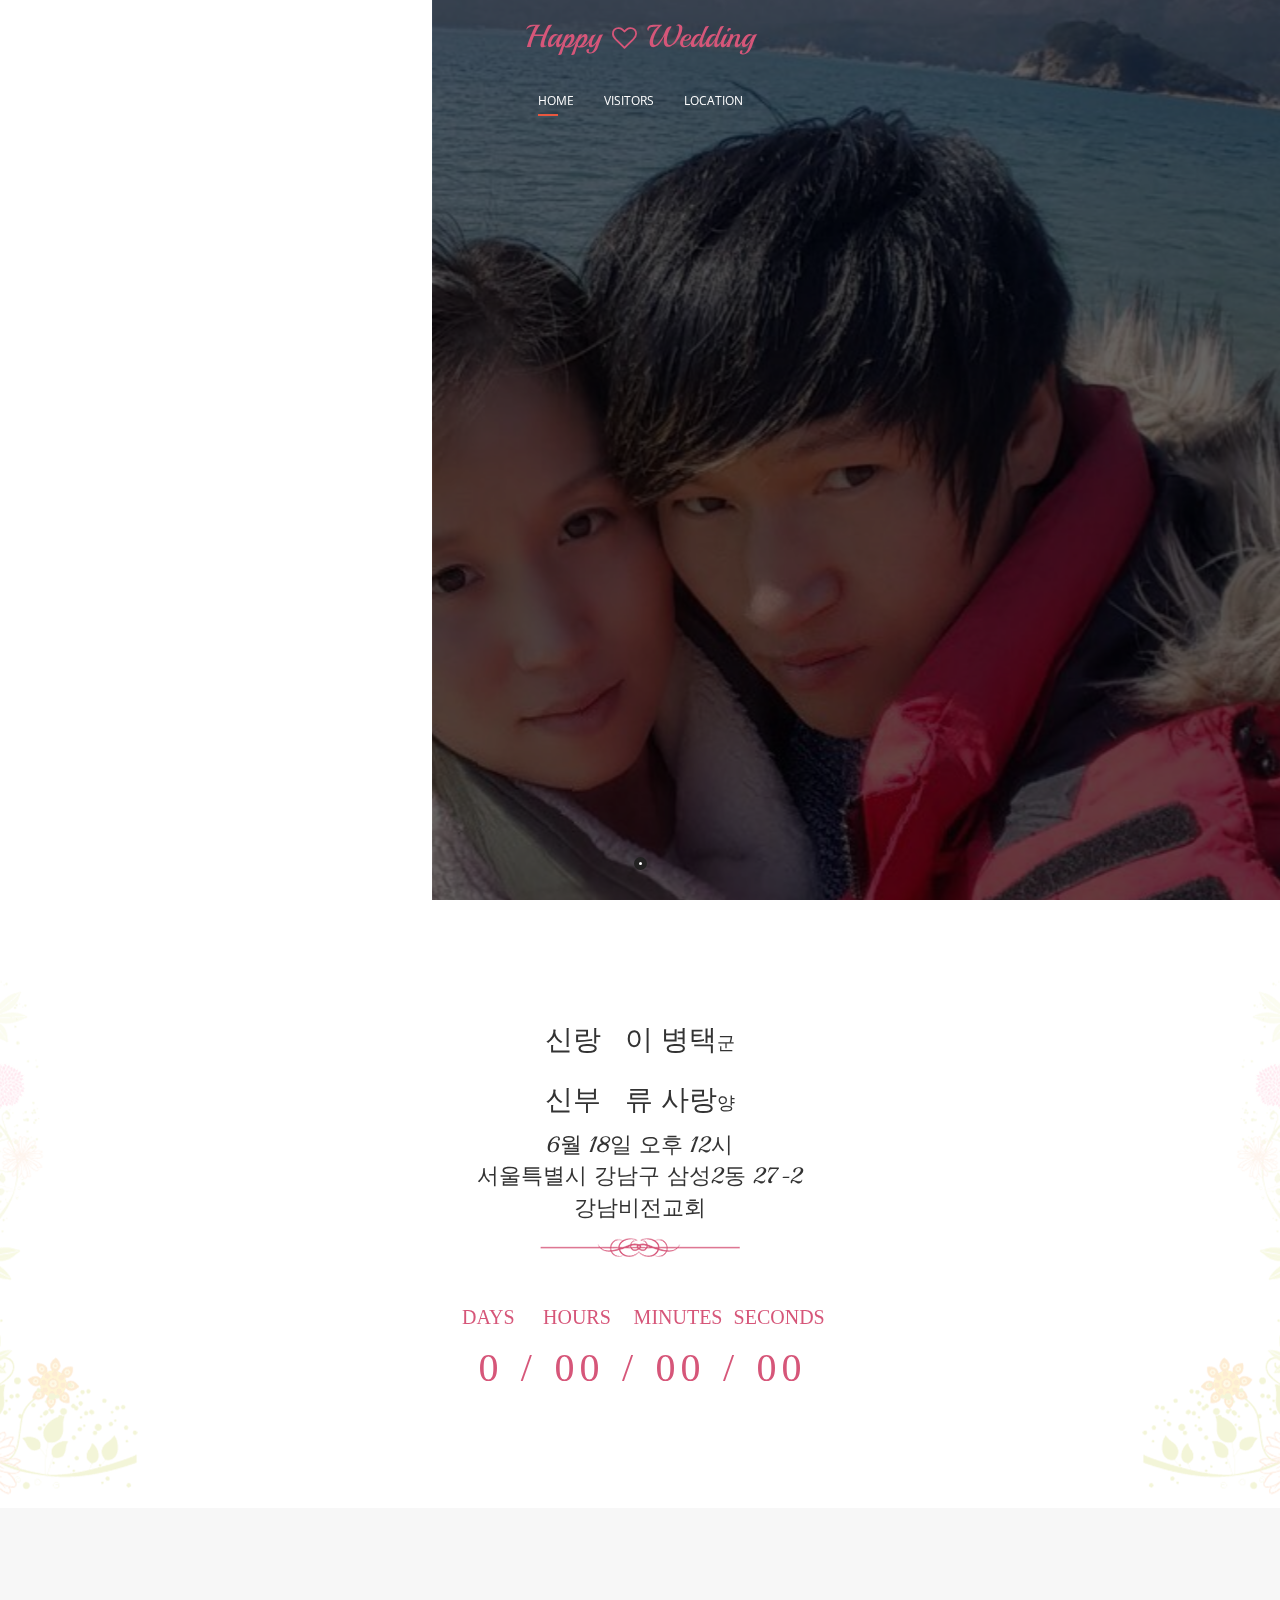
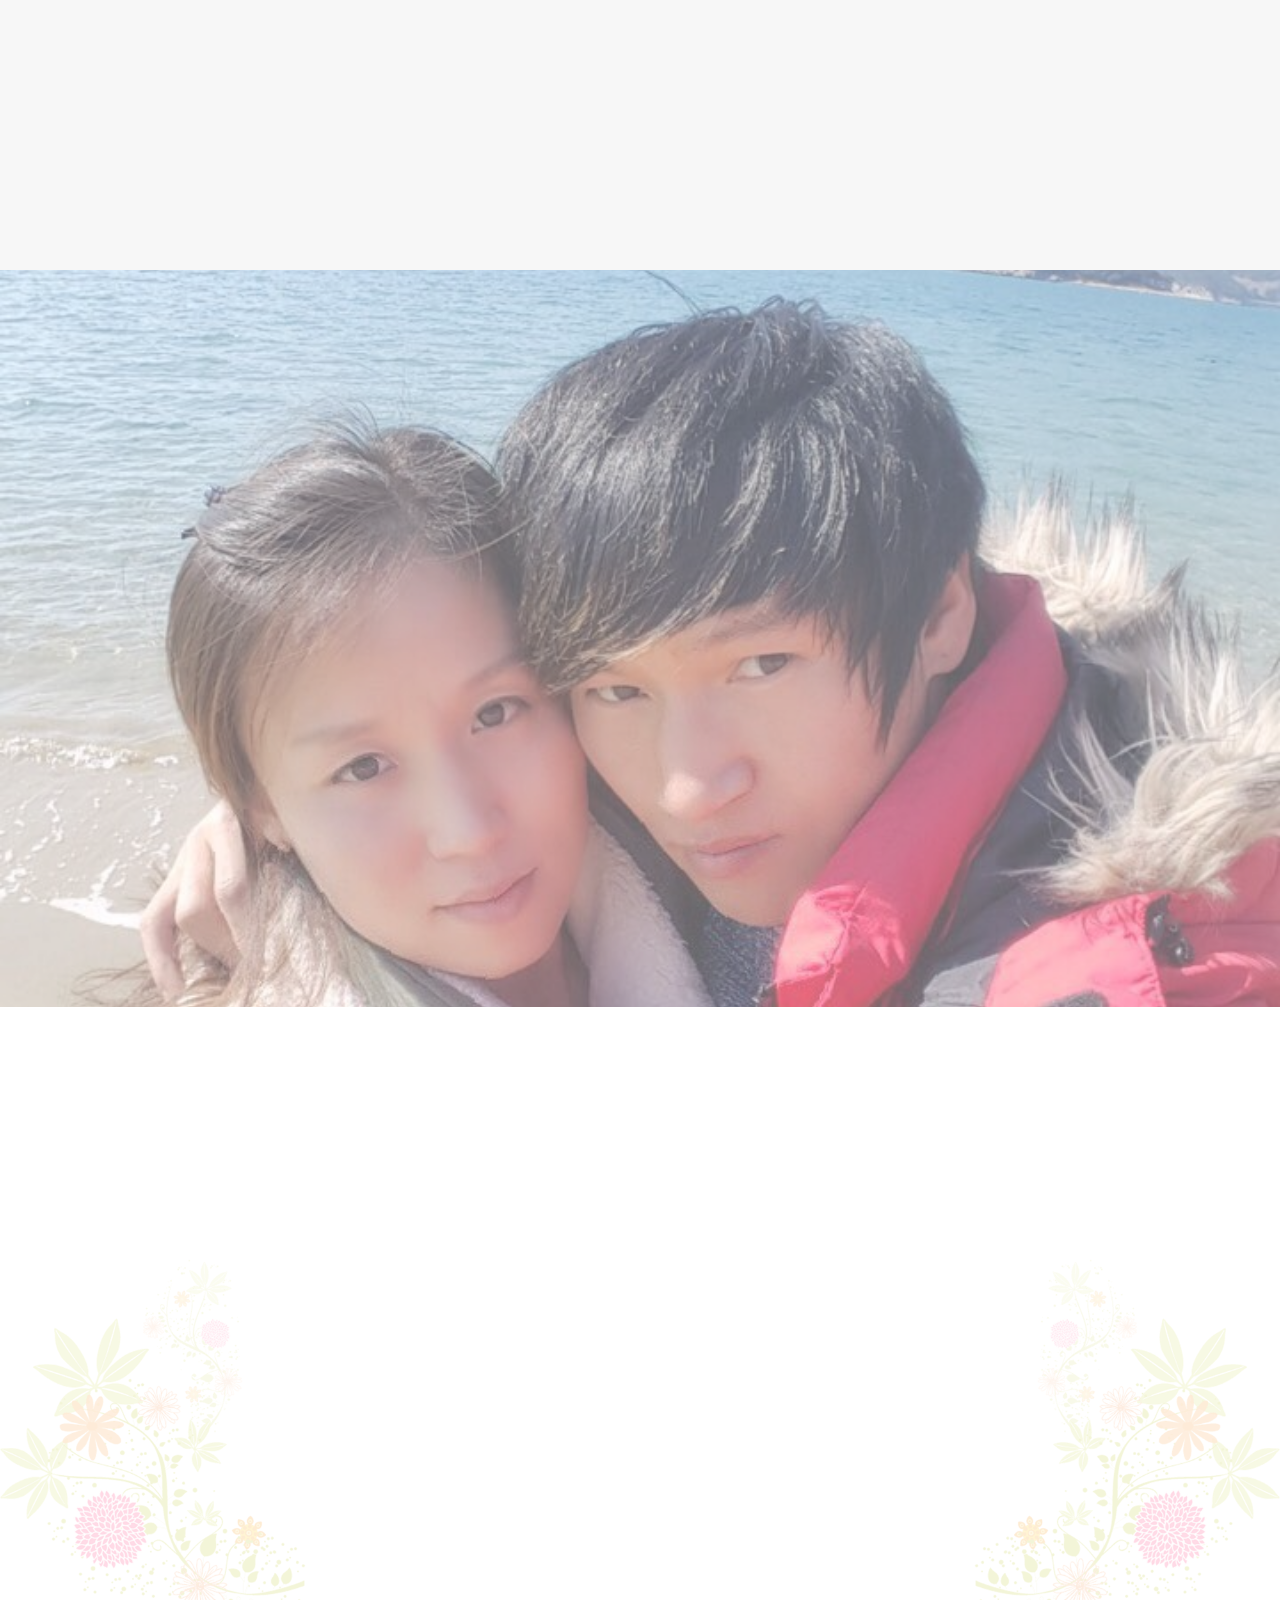
<file: sarang.html>
<!DOCTYPE html>
<html dir="ltr" lang="en">
<head>

<!-- Meta Tags -->
<meta charset="utf-8">
<meta name="viewport" content="width=device-width,initial-scale=1.0"/>
<meta http-equiv="content-type" content="text/html; charset=UTF-8"/>
<meta name="description" content="6월 11일 이병택&류사랑의 결혼식에 초대합니다!" />
<meta name="author" content="serendip" />

<meta property="og:title" content="병택&사랑">
<meta property="og:description" content="6월 18일 이병택&류사랑의 결혼식에 초대합니다!">
<meta property="og:type" content="website">
<meta property="og:url" content="http://goo.gl/NfLjrf">
<meta property="og:image" content="http://ec2-52-78-30-201.ap-northeast-2.compute.amazonaws.com/wedding/images/bg/sarang.jpg">

<!-- Page Title -->
<title>병택 & 사랑</title>

<!-- Favicon and Touch Icons -->
<link href="images/favicon.png" rel="shortcut icon" type="image/png">
<link href="images/apple-touch-icon.png" rel="apple-touch-icon">
<link href="images/apple-touch-icon-72x72.png" rel="apple-touch-icon" sizes="72x72">
<link href="images/apple-touch-icon-114x114.png" rel="apple-touch-icon" sizes="114x114">
<link href="images/apple-touch-icon-144x144.png" rel="apple-touch-icon" sizes="144x144">

<!-- Stylesheet -->
<link href="css/bootstrap.min.css" rel="stylesheet" type="text/css">
<link href="css/jquery-ui.min.css" rel="stylesheet" type="text/css">
<link href="css/animate.css" rel="stylesheet" type="text/css">
<link href="css/css-plugin-collections.css" rel="stylesheet"/>
<!-- CSS | menuzord megamenu skins -->
<link id="menuzord-menu-skins" href="css/menuzord-skins/menuzord-bottom-trace.css" rel="stylesheet"/>
<!-- CSS | Main style file -->
<link href="css/style-main.css" rel="stylesheet" type="text/css">
<!-- CSS | Theme Color -->
<link href="css/colors/theme-skin-deep-pink.css" rel="stylesheet" type="text/css">
<!-- CSS | Preloader Styles -->
<!-- <link href="css/preloader.css" rel="stylesheet" type="text/css"> -->
<!-- CSS | Custom Margin Padding Collection -->
<link href="css/custom-bootstrap-margin-padding.css" rel="stylesheet" type="text/css">
<!-- CSS | Responsive media queries -->
<link href="css/responsive.css" rel="stylesheet" type="text/css">
<!-- CSS | Style css. This is the file where you can place your own custom css code. Just uncomment it and use it. -->
<link href="css/style.css" rel="stylesheet" type="text/css">

<!-- Revolution Slider 5.x CSS settings -->
<link  href="js/revolution-slider/css/settings.css" rel="stylesheet" type="text/css"/>
<link  href="js/revolution-slider/css/layers.css" rel="stylesheet" type="text/css"/>
<link  href="js/revolution-slider/css/navigation.css" rel="stylesheet" type="text/css"/>

<!-- external javascripts -->
<script src="js/jquery-2.2.0.min.js"></script>
<script src="js/jquery-ui.min.js"></script>
<script src="js/bootstrap.min.js"></script>
<!-- JS | jquery plugin collection for this theme -->
<script src="js/jquery-plugin-collection.js"></script>

<!-- Revolution Slider 5.x SCRIPTS -->
<script src="js/revolution-slider/js/jquery.themepunch.tools.min.js"></script>
<script src="js/revolution-slider/js/jquery.themepunch.revolution.min.js"></script>

<!-- HTML5 shim and Respond.js for IE8 support of HTML5 elements and media queries -->
<!-- WARNING: Respond.js doesn't work if you view the page via file:// -->
<!--[if lt IE 9]>
  <script src="https://oss.maxcdn.com/html5shiv/3.7.2/html5shiv.min.js"></script>
  <script src="https://oss.maxcdn.com/respond/1.4.2/respond.min.js"></script>
<![endif]-->
</head>
<body class="has-side-panel side-panel-right fullwidth-page side-push-panel">
<div class="body-overlay"></div>
<div id="wrapper" class="clearfix">
  <!-- Header -->
  <header id="header" class="header">
    <div class="header-nav navbar-fixed-top header-dark navbar-white navbar-transparent navbar-sticky-animated animated-active">
      <div class="header-nav-wrapper">
        <div class="container">
          <div class="text-center"><a class="font-playball text-theme-colored font-32" href="javascript:void(0)">Happy <i class="fa fa-heart-o font-25"></i> Wedding<br/></a></div>
          <nav>
            <div id="menuzord" class="menuzord red menuzord-center">
              <ul class="menuzord-menu onepage-nav2">
                <li class="active"><a href="#home">Home</a></li>
                <li><a href="#friend">Visitors</a></li>
                <li><a href="#location">Location</a></li>
              </ul>
            </div>
          </nav>
        </div>
      </div>
    </div>
  </header>
  
  <!-- Start main-content -->
  <div class="main-content">
    <!-- Section: home -->
    <section id="home" class="divider">
      <div class="container-fluid p-0">
        
        <!-- Slider Revolution Start -->
        <div class="rev_slider_wrapper">
          <div class="rev_slider" data-version="5.0">
            <ul>

              <!-- SLIDE 1 -->
              <li data-index="rs-1" data-transition="slidingoverlayhorizontal" data-slotamount="default" data-easein="default" data-easeout="default" data-masterspeed="default" data-thumb="images/bg/sarang.jpg" data-rotate="0" data-saveperformance="off" data-title="Web Show" data-description="">
                <!-- MAIN IMAGE -->
                <img src="images/bg/sarang.jpg"  alt=""  data-bgposition="center center" data-bgfit="cover" data-bgrepeat="no-repeat" class="rev-slidebg" data-bgparallax="6" data-no-retina>
                <!-- LAYERS -->

                <!-- LAYER NR. 1 -->
                <div class="tp-caption tp-resizeme text-white font-playball pl-30 pr-30 rs-parallaxlevel-1"
                  id="rs-1-layer-1"

                  data-x="['center']"
                  data-hoffset="['0']"
                  data-y="['middle']"
                  data-voffset="['-100']" 
                  data-width="none"
                  data-height="none"
                  data-whitespace="nowrap"
                  data-transform_idle="o:1;"
                  data-transform_in="y:[100%];z:0;rX:0deg;rY:0;rZ:0;sX:1;sY:1;skX:0;skY:0;opacity:0;s:2000;e:Power4.easeInOut;" 
                  data-transform_out="y:[100%];s:1000;e:Power2.easeInOut;s:1000;e:Power2.easeInOut;" 
                  data-mask_in="x:0px;y:[100%];s:inherit;e:inherit;" 
                  data-mask_out="x:inherit;y:inherit;s:inherit;e:inherit;" 
                  data-start="1000" 
                  data-splitin="none"
                  data-splitout="none" 
                  data-responsive_offset="on"
                  style="z-index: 7; white-space: nowrap;">
                  <img src="images/frame2.png" alt="">
                </div>

                <!-- LAYER NR. 2 -->
                <div class="tp-caption tp-resizeme text-white font-playball pl-40 pr-40 rs-parallaxlevel-3"
                  id="rs-1-layer-2"

                  data-x="['center']"
                  data-hoffset="['0']"
                  data-y="['middle']"
                  data-voffset="['-20']" 
                  data-fontsize="['64']"
                  data-lineheight="['70']"

                  data-width="none"
                  data-height="none"
                  data-whitespace="nowrap"
                  data-transform_idle="o:1;"
                  data-transform_in="y:[100%];z:0;rX:0deg;rY:0;rZ:0;sX:1;sY:1;skX:0;skY:0;opacity:0;s:2000;e:Power4.easeInOut;" 
                  data-transform_out="y:[100%];s:1000;e:Power2.easeInOut;s:1000;e:Power2.easeInOut;" 
                  data-mask_in="x:0px;y:[100%];s:inherit;e:inherit;" 
                  data-mask_out="x:inherit;y:inherit;s:inherit;e:inherit;" 
                  data-start="1000" 
                  data-splitin="none" 
                  data-splitout="none" 
                  data-responsive_offset="on"
                  style="z-index: 7; white-space: nowrap; font-weight:300; border-radius:45px;">이병택 & 류사랑
                </div>

                <!-- LAYER NR. 3 -->
                <div class="tp-caption tp-resizeme text-center text-white font-playball rs-parallaxlevel-2" 
                  id="rs-1-layer-3"

                  data-x="['center']"
                  data-hoffset="['0']"
                  data-y="['middle']"
                  data-voffset="['80']"
                  data-fontsize="['48']"
                  data-lineheight="['60']"

                  data-width="none"
                  data-height="none"
                  data-whitespace="nowrap"
                  data-transform_idle="o:1;"
                  data-transform_in="y:[100%];z:0;rX:0deg;rY:0;rZ:0;sX:1;sY:1;skX:0;skY:0;opacity:0;s:2000;e:Power4.easeInOut;" 
                  data-transform_out="y:[100%];s:1000;e:Power2.easeInOut;s:1000;e:Power2.easeInOut;" 
                  data-mask_in="x:0px;y:[100%];s:inherit;e:inherit;" 
                  data-mask_out="x:inherit;y:inherit;s:inherit;e:inherit;" 
                  data-start="1400" 
                  data-splitin="none" 
                  data-splitout="none" 
                  data-responsive_offset="on"
                  style="z-index: 5; white-space: nowrap; letter-spacing:0px; font-weight:400;">저희 결혼합니다!<br/>6월 18일 오후 12시
                </div>
              </li>
            </ul>
          </div><!-- end .rev_slider -->
        </div>
        <!-- end .rev_slider_wrapper -->
        <script>
          $(document).ready(function(e) {
            var revapi = $(".rev_slider").revolution({
              sliderType:"standard",
              jsFileLocation: "js/revolution-slider/js/",
              sliderLayout: "fullscreen",
              dottedOverlay: "none",
              delay: 5000,
              navigation: {
                  keyboardNavigation: "off",
                  keyboard_direction: "horizontal",
                  mouseScrollNavigation: "off",
                  onHoverStop: "off",
                  touch: {
                      touchenabled: "on",
                      swipe_threshold: 75,
                      swipe_min_touches: 1,
                      swipe_direction: "horizontal",
                      drag_block_vertical: false
                  },
                  arrows: {
                      style: "gyges",
                      enable: true,
                      hide_onmobile: false,
                      hide_onleave: true,
                      hide_delay: 200,
                      hide_delay_mobile: 1200,
                      tmp: '',
                      left: {
                          h_align: "left",
                          v_align: "center",
                          h_offset: 0,
                          v_offset: 0
                      },
                      right: {
                          h_align: "right",
                          v_align: "center",
                          h_offset: 0,
                          v_offset: 0
                      }
                  },
                    bullets: {
                    enable: true,
                    hide_onmobile: true,
                    hide_under: 800,
                    style: "hebe",
                    hide_onleave: false,
                    direction: "horizontal",
                    h_align: "center",
                    v_align: "bottom",
                    h_offset: 0,
                    v_offset: 30,
                    space: 5,
                    tmp: '<span class="tp-bullet-image"></span><span class="tp-bullet-imageoverlay"></span><span class="tp-bullet-title"></span>'
                }
              },
              responsiveLevels: [1240, 1024, 778],
              visibilityLevels: [1240, 1024, 778],
              gridwidth: [1170, 1024, 778, 480],
              gridheight: [700, 768, 960, 720],
              lazyType: "none",
              parallax:"mouse",
              parallaxBgFreeze:"off",
              parallaxLevels:[2,3,4,5,6,7,8,9,10,1],
              shadow: 0,
              spinner: "off",
              stopLoop: "on",
              stopAfterLoops: 0,
              stopAtSlide: -1,
              shuffle: "off",
              autoHeight: "off",
              fullScreenAutoWidth: "off",
              fullScreenAlignForce: "off",
              fullScreenOffsetContainer: "",
              fullScreenOffset: "0",
              hideThumbsOnMobile: "off",
              hideSliderAtLimit: 0,
              hideCaptionAtLimit: 0,
              hideAllCaptionAtLilmit: 0,
              debugMode: false,
              fallbacks: {
                  simplifyAll: "off",
                  nextSlideOnWindowFocus: "off",
                  disableFocusListener: false,
              }
            });
          });
        </script>
        <!-- Slider Revolution Ends -->
      </div>
    </section>
    
    <!-- Section: Couple -->
    <section id="couple" class="bg-img-center-bottom"  data-bg-img="images/bg/bg9.png">
      <div class="container">
        <div class="section-content">
          <div class="row mt-30">
            <div class="col-md-8 col-md-offset-2 text-center">
              <h3>
                  신랑&nbsp;&nbsp;&nbsp;이 병택<small>군</small>
              </h3>
              <h3>
                  신부&nbsp;&nbsp;&nbsp;류 사랑<small>양</small>
              </h3>
              <h4>6월 18일 오후 12시<br/>서울특별시 강남구 삼성2동 27-2<br/>강남비전교회</h4>
              <div class="title-icon">
                <img src="images/section-title-after.png" alt="">
              </div>
              <div class="countdown-timer">
                <div class="soon text-theme-colored" id="countdown-timer-soon-rev"
                  data-separator="/"
                  data-format="d,h,m,s"
                  data-due="2016-06-18T12:00+09:00"
                  data-layout="group label-uppercase label-above spacey"
                  data-face="slot slide left">
                </div>
              </div>
            </div>
          </div>
        </div>
      </div>
    </section>

    <!-- Section: Friend say -->
    <section class="bg-lighter" data-stellar-background-ratio="0.2" id="friend">
      <div class="container">
        <div class="section-title">
          <div class="row">
            <div class="col-md-6 col-md-offset-3 text-center wow fadeInUp animation-delay1">
              <h2>Visitors Say</h2>
              <img src="images/section-title-after.png" alt="">
              <p>신랑, 신부에게 축하의 메시지를 남겨주세요 :)</p>
            </div>
          </div>
        </div>
<!-- 라이브리 시티 설치 코드 -->
<div id="lv-container" data-id="city" data-uid="MTAyMC8yNjE5Ny8yNzkw">
  <script type="text/javascript">
   (function(d, s) {
       var j, e = d.getElementsByTagName(s)[0];

       if (typeof LivereTower === 'function') { return; }

       j = d.createElement(s);
       j.src = 'https://cdn-city.livere.com/js/embed.dist.js';
       j.async = true;

       e.parentNode.insertBefore(j, e);
   })(document, 'script');
  </script>
<noscript> 라이브리 댓글 작성을 위해 JavaScript를 활성화 해주세요</noscript>
</div>
<!-- 시티 설치 코드 끝 -->
      </div>
    </section>
    <!-- Divider: Call To Action  -->
    <section id="location" class="divider layer-overlay overlay-light" data-stellar-background-ratio="0.5" data-bg-img="images/bg/sarang.jpg">
      <div class="container pt-140 pb-140"> 
        <!-- Section Content -->
        <div class="section-content">
          <div class="row">
            <div class="col-md-8 col-md-offset-2 text-center wow fadeInUp animation-delay1">
              <i class="fa fa-pied-piper-alt font-72 text-theme-colored"></i>
              <h2 class="font-36">결혼식에 초대합니다!<br/>오셔서 축복해주세요!</h2>
              <h2 class="font-24">6월 18일 오후 12시<br/>서울특별시 강남구 삼성2동 27-2<br/>강남비전교회<br/><a href="http://www.gvch.or.kr/">www.gvch.or.kr</a></h2>
              <a class="btn btn-lg btn-dark btn-flat btn-theme-colored popup-gmaps text-white mt-30" href="https://m.map.daum.net/actions/detailInfoView?id=9072526">다음지도</a>
              <a class="btn btn-lg btn-dark btn-flat btn-theme-colored popup-gmaps text-white mt-30" href="https://m.map.naver.com/siteview.nhn?code=12249368">네이버지도</a>
            </div>
          </div>
        </div>
      </div>
    </section>
    
    <!-- Diver: Google Map  -->
    <section>
      <div class="container-fluid p-0">
        <div class="row">
          <div class="col-sm-12 col-md-12">
            <!-- Google Map HTML Codes -->
            <div 
              id="google-map2"
              data-address="서울특별시 강남구 삼성2동 27-2"
              data-popupstring-id="#popupstring1"
              class="map-canvas autoload-map"
              data-mapstyle="style1"
              data-height="250"
              data-latlng="37.514776,127.047654"
              data-title="강남비전교회"
              data-zoom="15"
              data-marker="images/map-icon-blue.png">
            </div>
            <div class="map-popupstring hidden" id="popupstring1">
              <div class="text-center">
                <h3>강남비전교회</h3>
              </div>
            </div>

            <!-- Google Map Javascript Codes -->
            <script src="http://maps.google.com/maps/api/js"></script>
            <script src="js/google-map-init.js"></script>
          </div>
        </div>
      </div>
    </section>
  </div>
  <!-- end main-content -->
  
  <!-- Footer -->
  <footer id="footer" class="footer divider pb-0 bg-img-center-bottom" data-bg-img="images/bg/bg10.png">
    <div class="container pt-30 pb-70">
      <div class="row">
        <div class="col-md-8 col-md-offset-2 text-center wow fadeInUp animation-delay1">
          <a class="text-white font-playball text-theme-colored font-32" href="#">Happy <i class="fa fa-heart-o font-25"></i> Wedding</a>
          <h2>참석하셔서 자리를 빛내주시면<br/>감사하겠습니다!</h2>
        </div>
      </div>
    </div>
  </footer>
  <a class="scrollToTop" href="#"><i class="fa fa-angle-up"></i></a>
</div>
<!-- end wrapper -->

<!-- Footer Scripts -->
<!-- JS | Custom script for all pages -->
<script src="js/custom.js"></script>

<!-- SLIDER REVOLUTION 5.0 EXTENSIONS  
      (Load Extensions only on Local File Systems ! 
       The following part can be removed on Server for On Demand Loading) --> 
<script type="text/javascript" src="js/revolution-slider/js/extensions/revolution.extension.actions.min.js"></script> 
<script type="text/javascript" src="js/revolution-slider/js/extensions/revolution.extension.carousel.min.js"></script> 
<script type="text/javascript" src="js/revolution-slider/js/extensions/revolution.extension.kenburn.min.js"></script> 
<script type="text/javascript" src="js/revolution-slider/js/extensions/revolution.extension.layeranimation.min.js"></script> 
<script type="text/javascript" src="js/revolution-slider/js/extensions/revolution.extension.migration.min.js"></script> 
<script type="text/javascript" src="js/revolution-slider/js/extensions/revolution.extension.navigation.min.js"></script> 
<script type="text/javascript" src="js/revolution-slider/js/extensions/revolution.extension.parallax.min.js"></script> 
<script type="text/javascript" src="js/revolution-slider/js/extensions/revolution.extension.slideanims.min.js"></script> 
<script type="text/javascript" src="js/revolution-slider/js/extensions/revolution.extension.video.min.js"></script>
<script>
  (function(i,s,o,g,r,a,m){i['GoogleAnalyticsObject']=r;i[r]=i[r]||function(){
  (i[r].q=i[r].q||[]).push(arguments)},i[r].l=1*new Date();a=s.createElement(o),
  m=s.getElementsByTagName(o)[0];a.async=1;a.src=g;m.parentNode.insertBefore(a,m)
  })(window,document,'script','https://www.google-analytics.com/analytics.js','ga');

  ga('create', 'UA-40261347-3', 'auto');
  ga('send', 'pageview');

</script>
</body>
</html>
</file>
<file: css/menuzord-skins/menuzord-bottom-trace.css>
/*
Bottom trace Skin
*/

/* Active/hover state (menu items) */
.menuzord-menu > li.active > a,
.menuzord-menu > li:hover > a{
	color: #333;
}
.menuzord-menu > li.active > a:before,
.menuzord-menu > li:hover > a:before{
	content: '';
    position: absolute;
    bottom: 22px;
    width: 20px;
    height: 2px;
    background: #333;
}

/* Hover state (dropdown items) */
.menuzord-menu ul.dropdown li:hover > a{
	color: #333;
}

/* Color schemes */
/* blue */
.menuzord.blue .menuzord-menu > li.active > a, 
.menuzord.blue .menuzord-menu > li:hover > a, 
.menuzord.blue .menuzord-menu ul.dropdown li:hover > a{ 
	color: #4A89DC; 
}
.menuzord.blue .menuzord-menu > li.active > a:before, 
.menuzord.blue .menuzord-menu > li:hover > a:before{ 
	background: #4A89DC; 
}
/* green */
.menuzord.green .menuzord-menu > li.active > a, 
.menuzord.green .menuzord-menu > li:hover > a, 
.menuzord.green .menuzord-menu ul.dropdown li:hover > a{ 
	color: #37BC9B; 
}
.menuzord.green .menuzord-menu > li.active > a:before, 
.menuzord.green .menuzord-menu > li:hover > a:before{ 
	background: #37BC9B; 
}
/* red */
.menuzord.red .menuzord-menu > li.active > a, 
.menuzord.red .menuzord-menu > li:hover > a, 
.menuzord.red .menuzord-menu ul.dropdown li:hover > a{ 
	color: #E9573F; 
}
.menuzord.red .menuzord-menu > li.active > a:before, 
.menuzord.red .menuzord-menu > li:hover > a:before{ 
	background: #E9573F; 
}
/* orange */
.menuzord.orange .menuzord-menu > li.active > a, 
.menuzord.orange .menuzord-menu > li:hover > a, 
.menuzord.orange .menuzord-menu ul.dropdown li:hover > a{ 
	color: #ff670f; 
}
.menuzord.orange .menuzord-menu > li.active > a:before, 
.menuzord.orange .menuzord-menu > li:hover > a:before{ 
	background: #ff670f; 
}
/* yellow */
.menuzord.yellow .menuzord-menu > li.active > a, 
.menuzord.yellow .menuzord-menu > li:hover > a, 
.menuzord.yellow .menuzord-menu ul.dropdown li:hover > a{ 
	color: #F6BB42; 
}
.menuzord.yellow .menuzord-menu > li.active > a:before, 
.menuzord.yellow .menuzord-menu > li:hover > a:before{ 
	background: #F6BB42; 
}
/* purple */
.menuzord.purple .menuzord-menu > li.active > a, 
.menuzord.purple .menuzord-menu > li:hover > a, 
.menuzord.purple .menuzord-menu ul.dropdown li:hover > a{ 
	color: #967ADC; 
}
.menuzord.purple .menuzord-menu > li.active > a:before, 
.menuzord.purple .menuzord-menu > li:hover > a:before{ 
	background: #967ADC; 
}
/* pink */
.menuzord.pink .menuzord-menu > li.active > a, 
.menuzord.pink .menuzord-menu > li:hover > a, 
.menuzord.pink .menuzord-menu ul.dropdown li:hover > a{ 
	color: #D770AD; 
}
.menuzord.pink .menuzord-menu > li.active > a:before, 
.menuzord.pink .menuzord-menu > li:hover > a:before{ 
	background: #D770AD; 
}

/* Mobile mode (Responsive mode) */
@media (max-width: 900px){
	/* Menu items */
	.menuzord-responsive .menuzord-menu > li > a{
		padding: 12px 20px !important;
		border-bottom-width: 1px;
	}
	.menuzord-menu > li.active > a:before,
	.menuzord-menu > li:hover > a:before{
		display: none;
	}
}
</file>
<file: css/style-main.css>
@charset "utf-8";
/*------------------------------------------------------------------
[Master Stylesheet]

Project:        happy-wedding
Version:        2.0
Last change:    03.17.2016
Primary use:    Wedding Event & Planner Business Template
Author:         ThemeMascot
URL:            http://themeforest.net/user/ThemeMascot
-------------------------------------------------------------------*/
@import "../css/font-awesome.min.css";
@import "../css/font-awesome-animation.min.css";
@import "../css/pe-icon-7-stroke.css";
@import "../css/elegant-icons.css";
@import "../css/stroke-gap-icons.css";
@import "../css/flaticon.css";
@import url(https://fonts.googleapis.com/css?family=Open+Sans:300,400,500,600,700,800);
@import url(http://fonts.googleapis.com/css?family=Playfair+Display:400,400italic,700,700italic);
@import url(https://fonts.googleapis.com/css?family=Raleway:400,300,200,500,700,600,800);
@import url(https://fonts.googleapis.com/css?family=Playball);
/*
This file contains the common styles of this theme.
*/
/*------------------------------------------------------------------
[Table of contents]

		* Typography.less
		* Common.less
		* Extra.less
		* Header.less
		* Nav.less
		* Inner-Header-Title.less
		* Vertical-Nav.less
		* Boxed-layout.less
		* Form.less
		* Side-Push-Panel.less
		* Box-Hover-Effect.less
		* Portfolio-Gallery.less
		* Slider.less
		* Home.less
		* About.less
		* Contact.less
		* Event.less
		* Practice-Area.less
		* Services.less
		* Job.less
		* Shop.less
		* Blog.less
		* Shortcode.less 
			* Alerts.less
			* Buttons.less
			* Blockquote.less
			* Clients.less
			* Countdown.less
			* Countdown-Timer.less
			* Dividers.less
			* Facebook-Disqus-Comments.less
			* Faqs.less
			* Flexslider.less
			* Flip-Box.less
			* Font-Icons-Style.less
			* Funfacts.less
			* Icon-Boxes.less
			* Infinitescroll.less
			* Instagram.less
			* Light-Box.less
			* Map.less
			* Pegination.less
			* Pricing.less
			* Process-Steps.less
			* Progress-Bar.less
			* Promo.less
			* Section-Title.less
			* Separators.less
			* Social-Icons.less
			* Tabs.less
			* Teams.less
			* Testimonials.less
			* Toggles-Accordions.less
			* Vertical-Timeline.less
			* Working-Process.less
			* Widgets.less
	* Footer
* ===============================================
*/
/*
 * Typography.less
 * -----------------------------------------------
*/
::selection {
  background: #333333;
  color: #fff;
  text-shadow: none;
}
::-moz-selection {
  background: #333333;
  /* Firefox */
  color: #fff;
  text-shadow: none;
}
::-webkit-selection {
  background: #333333;
  /* Safari */
  color: #fff;
  text-shadow: none;
}
:active,
:focus {
  outline: none !important;
}
html {
  font-size: 100%;
}
body {
  line-height: 1.7;
  color: #777777;
  font-size: 14px;
  font-family: 'Open Sans', sans-serif;
  background-color: #fff;
  background-attachment: fixed;
}
a {
  color: #999999;
  text-decoration: none;
}
a:hover,
a:focus {
  color: #737373;
  text-decoration: none;
}
a img {
  border: none;
}
img {
  max-width: 100%;
}
iframe {
  border: none !important;
}
/* -------- Headings ---------- */
h1,
.h1 {
  font-size: 3.75rem;
}
h2,
.h2 {
  font-size: 2.5rem;
}
h3,
.h3 {
  font-size: 28px;
}
h4,
.h4 {
  font-size: 22px;
}
h5,
.h5 {
  font-size: 18px;
}
h6,
.h6 {
  font-size: 12px;
}
h1,
h2,
h3,
h4,
h5,
h6,
.h1,
.h2,
.h3,
.h4,
.h5,
.h6 {
  font-family: 'Playball', sans-serif;
  font-weight: 400;
  line-height: 1.42857143;
  color: #333333;
}
h1 small,
h2 small,
h3 small,
h4 small,
h5 small,
h6 small,
.h1 small,
.h2 small,
.h3 small,
.h4 small,
.h5 small,
.h6 small,
h1 .small,
h2 .small,
h3 .small,
h4 .small,
h5 .small,
h6 .small,
.h1 .small,
.h2 .small,
.h3 .small,
.h4 .small,
.h5 .small,
.h6 .small {
  font-weight: normal;
  line-height: 1;
  color: #333333;
}
h1 a,
h2 a,
h3 a,
h4 a,
h5 a,
h6 a,
.h1 a,
.h2 a,
.h3 a,
.h4 a,
.h5 a,
.h6 a {
  color: #333333;
}
h4,
h5,
h6,
.h4,
.h5,
.h6 {
  font-weight: 400;
}
h5,
h6,
p {
  font-family: 'Open Sans', sans-serif;
}
p {
  line-height: 1.7;
}
/* -------- Body Text ---------- */
p,
pre,
ul,
ol,
dl,
dd,
blockquote,
address,
table,
fieldset,
form {
  margin-bottom: 10px;
}
/* -------- Custom Font Family ---------- */
.font-raleway {
  font-family: 'Raleway', sans-serif;
}
.font-opensans {
  font-family: 'Open Sans', sans-serif;
}
.font-playfair {
  font-family: 'Playfair Display', serif;
}
.font-playball {
  font-family: 'Playball', sans-serif;
}
/* breadcrumb */
.breadcrumb {
  background-color: transparent;
  padding-left: 0;
}
.breadcrumb > li + li::before {
  content: "\f22d";
  font-family: fontawesome;
  font-size: 9px;
}
.breadcrumb li.active {
  color: #111111;
}
.breadcrumb.white li.active {
  color: #fff;
}
.breadcrumb.white li a {
  color: #808080;
}
@media only screen and (min-width: 768px) {
  .breadcrumb.text-right {
    text-align: right !important;
  }
}
/*Drop Caps*/
.drop-caps p {
  text-align: justify;
}
.drop-caps p:first-child:first-letter {
  color: #111111;
  display: block;
  float: left;
  font-size: 48px;
  line-height: 48px;
  margin: 6px 3px;
  padding: 10px 18px;
}
.drop-caps.text-colored p:first-child:first-letter {
  display: block;
  float: left;
  font-size: 48px;
  line-height: 48px;
  margin: 6px 3px;
  padding: 10px 18px;
}
.drop-caps.border p:first-child:first-letter {
  border: 1px solid;
  margin: 8px 16px 0 0;
  padding: 15px 20px;
}
.drop-caps.border-rounded p:first-child:first-letter {
  border: 1px solid;
  border-radius: 50%;
  margin: 8px 16px 0 0;
  padding: 15px 20px;
}
.drop-caps.colored-square p:first-child:first-letter {
  color: #fff;
  margin: 8px 16px 0 0;
  padding: 15px 20px;
}
.drop-caps.colored-rounded p:first-child:first-letter {
  color: #fff;
  margin: 8px 16px 0 0;
  padding: 15px 20px;
  border-radius: 50%;
}
.drop-caps.dark-square p:first-child:first-letter {
  background: #222222;
  color: #fff;
  margin: 8px 16px 0 0;
  padding: 15px 20px;
}
.drop-caps.dark-rounded p:first-child:first-letter {
  background: #222222;
  color: #fff;
  margin: 8px 16px 0 0;
  padding: 15px 20px;
  border-radius: 50%;
}
/*Text Highlight*/
.text-highlight {
  background: none repeat scroll 0 0 #111111;
  border-radius: 4px;
  color: #fff;
  padding: 0 5px 3px;
}
.text-highlight.light {
  background: #808080;
}
/*
 * 1.1 -> Common.less
 * -----------------------------------------------
*/
/* -------- Basic Structure ---------- */
html {
  font-size: 100%;
  max-width: 100%;
}
html,
html a {
  -webkit-font-smoothing: antialiased;
}
body {
  max-width: 100%;
  overflow-x: hidden;
}
img {
  max-width: 100%;
}
ul,
ol {
  list-style: none;
  margin: 0;
  padding: 0;
}
.fluid-video-wrapper {
  padding: 0;
  position: relative;
  width: 100%;
}
iframe {
  border: none;
  width: 100%;
}
.text-highlight {
  background: none repeat scroll 0 0 #111111;
  border-radius: 4px;
  color: #fff;
  padding: 0 5px 3px;
}
.text-highlight.light {
  background: #808080;
}
.outline-border {
  outline: 5px solid #f1f1f1 !important;
  outline-offset: 5px;
}
.inline-block {
  display: inline-block;
}
.display-block {
  display: block;
}
.fullwidth {
  width: 100%;
}
.bg-hover-theme-colored {
  -webkit-transition: all 0.3s ease;
  -o-transition: all 0.3s ease;
  transition: all 0.3s ease;
}
/* Text-decoration */
.text-underline {
  text-decoration: underline;
}
/* -------- Text Colors ---------- */
/* Text Black & Gray Color*/
.text-black {
  color: #000 !important;
}
.text-black-111 {
  color: #111111 !important;
}
.text-black-222 {
  color: #222222 !important;
}
.text-black-333 {
  color: #333333 !important;
}
.text-black-444 {
  color: #404040 !important;
}
.text-black-555 {
  color: #555555 !important;
}
.text-gray-dimgray {
  color: #666666 !important;
}
.text-gray-light {
  color: #777777 !important;
}
.text-gray {
  color: #808080 !important;
}
.text-gray-darkgray {
  color: #a9a9a9 !important;
}
.text-gray-silver {
  color: #c0c0c0 !important;
}
.text-gray-lightgray {
  color: #d3d3d3 !important;
}
.text-gray-gainsboro {
  color: #fff !important;
}
.text-gray-lighter {
  color: #eeeeee !important;
}
/* Text White Color*/
.text-white {
  color: #fff !important;
}
.text-white-f1 {
  color: #f1f1f1 !important;
}
.text-white-f3 {
  color: #f3f3f3 !important;
}
.text-white-f7 {
  color: #f7f7f7 !important;
}
.text-white-f8 {
  color: #f8f8f8 !important;
}
.text-white-fa {
  color: #fafafa !important;
}
.text-white-fc {
  color: #fcfcfc !important;
}
/* Text Dark And White Layout*/
.text-white-light {
  color: #fff !important;
}
/* -------- Solid Color Background ---------- */
.bg-deep {
  background-color: #f1f1f1 !important;
}
.bg-light {
  background-color: #f5f5f5 !important;
}
.bg-lighter {
  background-color: #f7f7f7 !important;
}
.bg-lightest {
  background-color: #fcfcfc !important;
}
.bg-white-light {
  background-color: #fff !important;
}
.bg-black {
  background-color: #000 !important;
}
.divider-dark {
  background-color: #252525 !important;
}
footer.bg-deep {
  background-color: #191919 !important;
}
.bg-black-111 {
  background-color: #111111 !important;
}
.bg-black-222 {
  background-color: #222222 !important;
}
.bg-black-333 {
  background-color: #333333 !important;
}
.bg-black-444 {
  background-color: #404040 !important;
}
.bg-black-555 {
  background-color: #555555 !important;
}
.bg-gray-dimgray {
  background-color: #666666 !important;
}
.bg-gray-light {
  background-color: #777777 !important;
}
.bg-gray {
  background-color: #808080 !important;
}
.bg-gray-darkgray {
  background-color: #a9a9a9 !important;
}
.bg-gray-silver {
  background-color: #c0c0c0 !important;
}
.bg-gray-lightgray {
  background-color: #d3d3d3 !important;
}
.bg-gray-gainsboro {
  background-color: #dcdcdc !important;
}
.bg-gray-lighter {
  background-color: #eeeeee !important;
}
/* Bg White Color*/
.bg-white {
  background-color: #fff !important;
}
.bg-white-f1 {
  background-color: #f1f1f1 !important;
}
.bg-white-f3 {
  background-color: #f3f3f3 !important;
}
.bg-white-f5 {
  background-color: #f5f5f5 !important;
}
.bg-white-f7 {
  background-color: #f7f7f7 !important;
}
.bg-white-f8 {
  background-color: #f8f8f8 !important;
}
.bg-white-fa {
  background-color: #fafafa !important;
}
.bg-white-fb {
  background-color: #fbfbfb !important;
}
.bg-white-fc {
  background-color: #fcfcfc !important;
}
/* -------- Transparent Background Color ---------- */
.bg-deep-transparent {
  background-color: rgba(255, 255, 255, 0.9);
}
.bg-light-transparent {
  background-color: rgba(255, 255, 255, 0.8);
}
.bg-lighter-transparent {
  background-color: rgba(255, 255, 255, 0.7);
}
.bg-lightest-transparent {
  background-color: rgba(255, 255, 255, 0.5);
}
.bg-very-lightest-transparent {
  background-color: rgba(255, 255, 255, 0.2);
}
.bg-white-transparent-light {
  background-color: rgba(255, 255, 255, 0.5) !important;
}
.bg-white-transparent {
  background-color: rgba(255, 255, 255, 0.7) !important;
}
.bg-white-transparent-deep {
  background-color: rgba(255, 255, 255, 0.9) !important;
}
.bg-dark-transparent-light {
  background-color: rgba(0, 0, 0, 0.5) !important;
}
.bg-dark-transparent {
  background-color: rgba(0, 0, 0, 0.7) !important;
}
.bg-dark-transparent-deep {
  background-color: rgba(0, 0, 0, 0.9) !important;
}
/* -------- Font Weight ---------- */
.font-weight-100 {
  font-weight: 100 !important;
}
.font-weight-200 {
  font-weight: 200 !important;
}
.font-weight-300 {
  font-weight: 300 !important;
}
.font-weight-400 {
  font-weight: 400 !important;
}
.font-weight-500 {
  font-weight: 500 !important;
}
.font-weight-600 {
  font-weight: 600 !important;
}
.font-weight-700 {
  font-weight: 700 !important;
}
.font-weight-800 {
  font-weight: 800 !important;
}
.font-weight-900 {
  font-weight: 900 !important;
}
/* -------- Font Size ---------- */
.font-9 {
  font-size: 9px !important;
}
.font-10 {
  font-size: 10px !important;
}
.font-11 {
  font-size: 11px !important;
}
.font-12 {
  font-size: 12px !important;
}
.font-13 {
  font-size: 13px !important;
}
.font-14 {
  font-size: 14px !important;
}
.font-15 {
  font-size: 15px !important;
}
.font-16 {
  font-size: 16px !important;
}
.font-17 {
  font-size: 17px !important;
}
.font-18 {
  font-size: 18px !important;
}
.font-19 {
  font-size: 19px !important;
}
.font-20 {
  font-size: 20px !important;
}
.font-21 {
  font-size: 21px !important;
}
.font-22 {
  font-size: 22px !important;
}
.font-23 {
  font-size: 23px !important;
}
.font-24 {
  font-size: 24px !important;
}
.font-25 {
  font-size: 25px !important;
}
.font-26 {
  font-size: 26px !important;
}
.font-27 {
  font-size: 27px !important;
}
.font-28 {
  font-size: 28px !important;
}
.font-29 {
  font-size: 29px !important;
}
.font-30 {
  font-size: 30px !important;
}
.font-32 {
  font-size: 32px !important;
}
.font-36 {
  font-size: 2.57142857rem !important;
}
.font-48 {
  font-size: 3.42857143rem !important;
}
.font-54 {
  font-size: 3.85714286rem !important;
}
.font-60 {
  font-size: 4.28571429rem !important;
}
.font-64 {
  font-size: 4.57142857rem !important;
}
.font-72 {
  font-size: 5.14285714rem !important;
}
.font-78 {
  font-size: 5.57142857rem !important;
}
.font-100 {
  font-size: 7.14285714rem !important;
}
.font-150 {
  font-size: 10.71428571rem !important;
}
.font-200 {
  font-size: 14.28571429rem !important;
}
/* -------- Letter Spacing ---------- */
.letter-space-0 {
  letter-spacing: 0px;
}
.letter-space-1 {
  letter-spacing: 1px;
}
.letter-space-2 {
  letter-spacing: 2px;
}
/* -------- Line Height ---------- */
.line-height-0 {
  line-height: 0px;
}
.line-height-1 {
  line-height: 1;
}
.line-height-20 {
  line-height: 20px;
}
.line-height-80 {
  line-height: 80px;
}
.line-height-100 {
  line-height: 100px;
}
.line-height-150 {
  line-height: 150px;
}
.line-height-200 {
  line-height: 200px;
}
.line-height-1em {
  line-height: 1em;
}
/* -------- Line-Bottom ---------- */
.heading-line-bottom {
  border-bottom: 1px dashed #808080;
  display: inline-block;
  margin: 0;
  position: relative;
  margin: 20px 0;
}
.heading-line-bottom::after {
  content: "";
  height: 2px;
  left: 0;
  position: absolute;
  top: 4px;
  width: 20px;
}
.heading-title {
  margin-top: 10px;
}
.line-bottom {
  position: relative;
  margin-bottom: 15px;
  padding-bottom: 10px;
}
.line-bottom:after {
  bottom: 0;
  content: "";
  height: 1px;
  left: 0;
  position: absolute;
  width: 50px;
}
.line-bottom-centered {
  position: relative;
  margin: 10px 0 20px;
}
.line-bottom-centered:after {
  background: #333 none repeat scroll 0 0;
  content: "";
  height: 2px;
  left: 0;
  margin-left: auto;
  margin-right: auto;
  margin-top: 0;
  position: absolute;
  right: 0;
  top: 0;
  width: 45px;
}
/* -------- Custom Margin Padding ---------- */
.mb-5 {
  margin-bottom: 5px !important;
}
.ml-5 {
  margin-left: 5px !important;
}
.mr-5 {
  margin-right: 5px !important;
}
.mt-5 {
  margin-top: 5px !important;
}
.mt-12 {
  margin-top: 12px !important;
}
.mb-25 {
  margin-bottom: 25px !important;
}
.pb-5 {
  padding-bottom: 5px !important;
}
.pl-5 {
  padding-left: 5px !important;
}
.pr-5 {
  padding-right: 5px !important;
}
.pt-5 {
  padding-top: 5px !important;
}
.p-25 {
  padding: 25px !important;
}
/* -------- Border ---------- */
.no-border {
  border: none !important;
}
.border-1px {
  border: 1px solid #eeeeee !important;
}
.border-2px {
  border: 2px solid #eeeeee;
}
.border-3px {
  border: 3px solid #eeeeee;
}
.border-4px {
  border: 4px solid #eeeeee;
}
.border-5px {
  border: 5px solid #eeeeee;
}
.border-10px {
  border: 10px solid #f1f1f1;
}
.border-left {
  border-left: 1px solid #dcdcdc;
}
.border-left-2px {
  border-left: 2px solid #dcdcdc;
}
.border-right {
  border-right: 1px solid #dcdcdc;
}
.border-right-black {
  border-right: 1px solid #222222;
}
.border-top {
  border-top: 1px solid #dcdcdc;
}
.border-bottom {
  border-bottom: 1px solid #eeeeee;
}
.border-bottom-dot-1px {
  border-bottom: 1px dashed #333333;
}
.border-bottom-gray {
  border-bottom: 1px solid #d3d3d3;
}
.border-gray {
  border-color: #eeeeee !important;
}
/* -------- Border Radius ------ */
.border-radius-10px {
  border-radius: 10px;
}
.border-radius-20px {
  border-radius: 20px;
}
/* -------- List ---------- */
ul,
ol {
  list-style: none;
  margin: 0;
  padding: 0;
}
ul ul,
ol ul {
  margin-left: 15px;
}
ul.list {
  list-style: outside none none;
  margin-top: 13px;
  padding-left: 0;
}
ul.list li {
  margin: 5px 0;
}
ul.list li:before {
  border: none;
  color: #a9a9a9;
  content: "\f111";
  display: inline-block;
  font-family: fontawesome;
  font-size: 9px;
  margin-right: 10px;
  padding: 0;
}
ul.list li:hover:before {
  background: none;
  border-color: transparent;
}
ul.list li a {
  text-decoration: none;
  -webkit-transition: all 300ms ease-in;
  -o-transition: all 300ms ease-in;
  transition: all 300ms ease-in;
}
/* -------- List White ---------- */
ul.list.list-white li:before {
  color: #fff;
}
ul.list.list-white li:hover:before {
  background: none;
  border-color: transparent;
}
ul.list.list-white li a {
  color: #fff;
  text-decoration: none;
  -webkit-transition: all 300ms ease-in;
  -o-transition: all 300ms ease-in;
  transition: all 300ms ease-in;
}
/* -------- List Icons ---------- */
.list-icon li {
  font-size: 14px;
  margin: 0;
}
.list-icon li i {
  color: #555555;
  font-size: 14px;
  height: 28px;
  line-height: 28px;
  margin: 5px 10px 5px 0;
  text-align: center;
  width: 28px;
}
.list-icon.square li i {
  background: #c0c0c0;
  color: #555555;
  font-size: 12px;
  height: 28px;
  line-height: 28px;
  margin: 5px 10px 5px 0;
  text-align: center;
  width: 28px;
}
.list-icon.rounded li i {
  color: #555555;
  background: #c0c0c0;
  border-radius: 50%;
  font-size: 12px;
  height: 28px;
  line-height: 28px;
  margin: 5px 10px 5px 0;
  text-align: center;
  width: 28px;
}
.list-icon.theme-colored.square li i {
  color: #fff;
}
.list-icon.theme-colored.rounded li i {
  color: #fff;
}
/* -------- Personal Info List ---------- */
.list-info li {
  clear: both;
  position: relative;
}
.list-info li label {
  display: inline-block;
  font-weight: bold;
  padding: 5px 0 0;
}
.list-info li span {
  left: 110px;
  padding: 5px 0;
  position: absolute;
}
.list-features {
  -moz-column-count: 3;
  column-count: 3;
}
.list-dashed > article {
  border-bottom: 1px dashed #d3d3d3 !important;
  margin-bottom: 7px;
  padding-bottom: 7px;
}
.list-dashed > div {
  border-bottom: 1px dashed #d3d3d3 !important;
  margin-bottom: 7px;
  padding-bottom: 7px;
}
.list-dashed > li {
  border-bottom: 1px dashed #d3d3d3 !important;
  margin-bottom: 7px;
  padding-bottom: 7px;
}
.list-dashed.dark-dash > article {
  border-bottom: 1px dashed #333333 !important;
}
.list-dashed.dark-dash > div {
  border-bottom: 1px dashed #333333 !important;
}
.list-dashed.dark-dash > li {
  border-bottom: 1px dashed #333333 !important;
}
ul.list.check li:before {
  content: "\f00c";
  font-family: fontawesome;
  font-size: 12px;
}
ul.list.angle-double-right li:before {
  content: "\f101";
  font-family: fontawesome;
  font-size: 12px;
}
ul.list.angle-right li:before {
  content: "\f105";
  font-family: fontawesome;
}
ul.list.check-circle li:before {
  content: "\f058";
  font-family: fontawesome;
  font-size: 14px;
}
/* -------- Call To Actions ---------- */
.call-to-action {
  display: inline-block;
  width: 100%;
  padding: 20px;
}
/* -------- Section & Divider ---------- */
section {
  position: relative;
}
section > .container,
section > .container-fluid {
  padding-top: 70px;
  padding-bottom: 70px;
}
/* -------- Background Image ---------- */
.no-bg {
  background: none !important;
}
.bg-no-repeat {
  background-repeat: no-repeat;
}
.bg-img-fixed {
  background-attachment: fixed;
}
.bg-img-cover {
  background-size: cover;
}
.bg-img-center-bottom {
  background-position: center bottom !important;
}
.bg-img-center {
  background-position: center center;
}
.bg-img-left-bottom {
  background-repeat: no-repeat;
  background-position: left bottom;
}
.bg-img-right-top {
  background-repeat: no-repeat;
  background-position: right top;
}
.bg-img-left-top {
  background-repeat: no-repeat;
  background-position: left top;
}
.img-fullwidth {
  width: 100%;
}
/* -------- Absolute Image Positioning ---------- */
.overflow-visible {
  overflow: visible !important;
}
.box-absolute {
  position: absolute;
}
.img-absolute-parent {
  position: relative;
}
.img-absolute-parent img.img-absolute {
  position: absolute;
}
.img-absolute-parent img.img-pos-left {
  left: 0;
}
.img-absolute-parent img.img-pos-top {
  top: 0;
}
.img-absolute-parent img.img-pos-bottom {
  bottom: 0;
}
.img-absolute-parent img.img-pos-right {
  right: 0;
}
.img-absolute-parent img.img-pos-center {
  left: 0;
  right: 0;
  margin: 0 auto;
}
/* -------- Background Video ---------- */
.bg-video {
  height: 100%;
  position: absolute;
  text-align: center;
  width: 100%;
  z-index: -1;
}
.bg-video .video {
  height: 100%;
  left: 0;
  margin: 0!important;
  position: relative;
  top: 0;
  width: 100%;
}
.bg-video .video .mbYTP_wrapper {
  z-index: -1 !important;
}
/* -------- Box Table ---------- */
.display-table-parent {
  height: 100%;
  left: 0;
  position: absolute;
  top: 0;
  width: 100%;
}
.display-table {
  display: table;
  height: 100%;
  position: relative;
  width: 100%;
  z-index: 1;
}
.display-table-cell {
  display: table-cell;
  height: 100%;
  vertical-align: middle;
}
/* -------- Scroll To Top ---------- */
.scrollToTop {
  background: rgba(0, 0, 0, 0.1);
  bottom: 15px;
  display: none;
  height: 50px;
  padding: 2px;
  position: fixed;
  right: 15px;
  text-align: center;
  text-decoration: none;
  width: 50px;
  z-index: 99999;
}
.scrollToTop i {
  color: #fff;
  font-size: 42px;
}
.scrollToTop:hover {
  background: rgba(0, 0, 0, 0.6);
  text-decoration: none;
}
/* -------- Opening Hours ---------- */
.opening-hourse ul li {
  padding: 0 0 15px 0;
}
/* -------- Multi Row Clearfix ---------- */
.multi-row-clearfix .col-xs-6:nth-child(2n + 3) {
  clear: left;
}
.multi-row-clearfix .col-xs-4:nth-child(3n + 4) {
  clear: left;
}
.multi-row-clearfix .col-xs-3:nth-child(4n + 5) {
  clear: left;
}
.multi-row-clearfix .col-xs-2:nth-child(6n + 7) {
  clear: left;
}
.multi-row-clearfix .col-xs-1:nth-child(12n + 13) {
  clear: left;
}
@media (min-width: 768px) {
  /* reset previous grid */
  .multi-row-clearfix .col-xs-6:nth-child(2n + 3) {
    clear: none;
  }
  .multi-row-clearfix .col-xs-4:nth-child(3n + 4) {
    clear: none;
  }
  .multi-row-clearfix .col-xs-3:nth-child(4n + 5) {
    clear: none;
  }
  .multi-row-clearfix .col-xs-2:nth-child(6n + 7) {
    clear: none;
  }
  .multi-row-clearfix .col-xs-1:nth-child(12n + 13) {
    clear: none;
  }
  /* clear first in row for small columns */
  .multi-row-clearfix .col-sm-6:nth-child(2n + 3) {
    clear: left;
  }
  .multi-row-clearfix .col-sm-4:nth-child(3n + 4) {
    clear: left;
  }
  .multi-row-clearfix .col-sm-3:nth-child(4n + 5) {
    clear: left;
  }
  .multi-row-clearfix .col-sm-2:nth-child(6n + 7) {
    clear: left;
  }
  .multi-row-clearfix .col-sm-1:nth-child(12n + 13) {
    clear: left;
  }
}
@media (min-width: 992px) {
  /* reset previous grid */
  .multi-row-clearfix .col-sm-6:nth-child(2n + 3) {
    clear: none;
  }
  .multi-row-clearfix .col-sm-4:nth-child(3n + 4) {
    clear: none;
  }
  .multi-row-clearfix .col-sm-3:nth-child(4n + 5) {
    clear: none;
  }
  .multi-row-clearfix .col-sm-2:nth-child(6n + 7) {
    clear: none;
  }
  .multi-row-clearfix .col-sm-1:nth-child(12n + 13) {
    clear: none;
  }
  /* clear first in row for medium columns */
  .multi-row-clearfix .col-md-6:nth-child(2n + 3) {
    clear: left;
  }
  .multi-row-clearfix .col-md-4:nth-child(3n + 4) {
    clear: left;
  }
  .multi-row-clearfix .col-md-3:nth-child(4n + 5) {
    clear: left;
  }
  .multi-row-clearfix .col-md-2:nth-child(6n + 7) {
    clear: left;
  }
  .multi-row-clearfix .col-md-1:nth-child(12n + 13) {
    clear: left;
  }
}
@media (min-width: 1200px) {
  /* reset previous grid */
  .multi-row-clearfix .col-md-6:nth-child(2n + 3) {
    clear: none;
  }
  .multi-row-clearfix .col-md-4:nth-child(3n + 4) {
    clear: none;
  }
  .multi-row-clearfix .col-md-3:nth-child(4n + 5) {
    clear: none;
  }
  .multi-row-clearfix .col-md-2:nth-child(6n + 7) {
    clear: none;
  }
  .multi-row-clearfix .col-md-1:nth-child(12n + 13) {
    clear: none;
  }
  /* clear first in row for large columns */
  .multi-row-clearfix .col-lg-6:nth-child(2n + 3) {
    clear: left;
  }
  .multi-row-clearfix .col-lg-4:nth-child(3n + 4) {
    clear: left;
  }
  .multi-row-clearfix .col-lg-3:nth-child(4n + 5) {
    clear: left;
  }
  .multi-row-clearfix .col-lg-2:nth-child(6n + 7) {
    clear: left;
  }
  .multi-row-clearfix .col-lg-1:nth-child(12n + 13) {
    clear: left;
  }
}
/* -------- Responsive Classes ---------- */
/* Small Devices, Tablets */
@media only screen and (max-width: 991px) {
  .sm-display-block {
    display: block !important;
  }
  .sm-text-center {
    text-align: center !important;
  }
  .sm-text-right {
    text-align: right !important;
  }
  .sm-text-left {
    text-align: left !important;
  }
  .sm-pull-none {
    float: none !important;
  }
  .sm-pull-left {
    float: left !important;
  }
  .sm-pull-right {
    float: right !important;
  }
  .sm-fullwidth {
    width: 100%;
  }
  .sm-height-auto {
    min-height: auto !important;
  }
  .sm-hide-bg-img {
    background: none !important;
  }
  .maxwidth400 {
    margin-left: auto;
    margin-right: auto;
    max-width: 400px;
  }
  .maxwidth500 {
    margin-left: auto;
    margin-right: auto;
    max-width: 500px;
  }
  .maxwidth600 {
    margin-left: auto;
    margin-right: auto;
    max-width: 600px;
  }
}
/* Small Devices, Tablets */
@media only screen and (max-width: 767px) {
  .xs-display-block {
    display: block;
  }
  .xs-text-center {
    text-align: center !important;
  }
  .xs-text-right {
    text-align: right !important;
  }
  .xs-text-left {
    text-align: left !important;
  }
  .xs-fullwidth {
    width: 100%;
  }
  .xs-height-auto {
    min-height: auto !important;
  }
  .xs-hide-bg-img {
    background: none !important;
  }
  .xs-pull-none {
    float: none !important;
  }
  .xs-pull-left {
    float: left !important;
  }
  .xs-pull-right {
    float: right !important;
  }
  .xs-pull-center {
    display: table;
    float: none !important;
    margin-left: auto !important;
    margin-right: auto !important;
  }
  .xs-list-inline-none li {
    display: table;
    margin-left: auto !important;
    margin-right: auto !important;
    margin-top: 20px !important;
    padding-left: 0 !important;
  }
}
/* Extra Small Devices, Phones */
@media only screen and (max-width: 479px) {
  .xxs-text-center {
    text-align: center;
  }
  .xxs-height-auto {
    min-height: auto !important;
  }
}
/* equal height */
@media only screen and (max-width: 767px) {
  .equal-height > div,
  .equal-height-inner > div,
  .equal-height-inner > div > div {
    height: auto !important;
    min-height: auto !important;
  }
}
/*  
 * Extra.less 
 * -----------------------------------------------
*/
/* -------- Heading Style ---------- */
.heading-border {
  border-bottom: 1px solid #d3d3d3;
  margin: 30px 0;
  padding: 20px 0;
}
/* -------- FullCalendar - Plugin ---------- */
.fc-day-number {
  color: #333333;
}
.fc-day-number.fc-other-month {
  opacity: 0.4;
}
/*
 * Overlays.less
 * -----------------------------------------------
*/
.layer-overlay {
  position: relative;
  /* overlay-dark */
  /* overlay-white */
}
.layer-overlay::before {
  background: rgba(17, 17, 17, 0.5) none repeat scroll 0 0;
  content: " ";
  height: 100%;
  left: 0;
  position: absolute;
  top: 0;
  width: 100%;
  z-index: 0;
}
.layer-overlay.overlay-light::before {
  background-color: rgba(255, 255, 255, 0.4);
}
.layer-overlay.overlay-lighter::before {
  background-color: rgba(255, 255, 255, 0.3);
}
.layer-overlay.overlay-deep::before {
  background-color: rgba(255, 255, 255, 0.6);
}
.layer-overlay.overlay-dark::before {
  background-color: rgba(17, 17, 17, 0.85);
}
.layer-overlay.overlay-dark-1::before {
  background-color: rgba(17, 17, 17, 0.1);
}
.layer-overlay.overlay-dark-2::before {
  background-color: rgba(17, 17, 17, 0.2);
}
.layer-overlay.overlay-dark-3::before {
  background-color: rgba(17, 17, 17, 0.3);
}
.layer-overlay.overlay-dark-4::before {
  background-color: rgba(17, 17, 17, 0.4);
}
.layer-overlay.overlay-dark-5::before {
  background-color: rgba(17, 17, 17, 0.5);
}
.layer-overlay.overlay-dark-6::before {
  background-color: rgba(17, 17, 17, 0.6);
}
.layer-overlay.overlay-dark-7::before {
  background-color: rgba(17, 17, 17, 0.7);
}
.layer-overlay.overlay-dark-8::before {
  background-color: rgba(17, 17, 17, 0.8);
}
.layer-overlay.overlay-dark-9::before {
  background-color: rgba(17, 17, 17, 0.9);
}
.layer-overlay.overlay-white::before {
  background-color: rgba(255, 255, 255, 0.4);
}
.layer-overlay.overlay-white-1::before {
  background-color: rgba(255, 255, 255, 0.1);
}
.layer-overlay.overlay-white-2::before {
  background-color: rgba(255, 255, 255, 0.2);
}
.layer-overlay.overlay-white-3::before {
  background-color: rgba(255, 255, 255, 0.3);
}
.layer-overlay.overlay-white-4::before {
  background-color: rgba(255, 255, 255, 0.4);
}
.layer-overlay.overlay-white-5::before {
  background-color: rgba(255, 255, 255, 0.5);
}
.layer-overlay.overlay-white-6::before {
  background-color: rgba(255, 255, 255, 0.6);
}
.layer-overlay.overlay-white-7::before {
  background-color: rgba(255, 255, 255, 0.7);
}
.layer-overlay.overlay-white-8::before {
  background-color: rgba(255, 255, 255, 0.8);
}
.layer-overlay.overlay-white-9::before {
  background-color: rgba(255, 255, 255, 0.9);
}
.layer-overlay.layer-pattern::before {
  background-image: url(../images/pattern1.png);
  background-color: rgba(0, 0, 0, 0.6);
}
.layer-overlay.layer-pattern2::before {
  background-image: url(../images/pattern2.png);
  background-color: rgba(0, 0, 0, 0.8);
}
.layer-overlay.layer-pattern3::before {
  background-image: url(../images/pattern3.png);
  background-color: rgba(0, 0, 0, 0.8);
}
.layer-overlay.maximage-layer-overlay::before {
  z-index: 1;
}
.layer-overlay.overlay-blue::before {
  background-color: rgba(1, 162, 208, 0.9);
}
.layer-overlay.overlay-blue-light::before {
  background-color: rgba(1, 162, 208, 0.45);
}
.layer-overlay.overlay-pink::before {
  background-color: rgba(235, 110, 142, 0.9);
}
.layer-overlay.overlay-pink-light::before {
  background-color: rgba(235, 110, 142, 0.45);
}
.layer-overlay.overlay-brown::before {
  background-color: rgba(60, 171, 111, 0.9);
}
.layer-overlay.overlay-brown-light::before {
  background-color: rgba(60, 171, 111, 0.45);
}
.layer-overlay.overlay-yellow::before {
  background-color: rgba(255, 187, 34, 0.9);
}
.layer-overlay.overlay-yellow-light::before {
  background-color: rgba(255, 187, 34, 0.45);
}
.layer-overlay.overlay-green::before {
  background-color: rgba(16, 196, 92, 0.9);
}
.layer-overlay.overlay-green-light::before {
  background-color: rgba(16, 196, 92, 0.45);
}
/*
 * Header.less
 * -----------------------------------------------
*/
.header-top {
  padding: 5px 0;
}
.header-top .header-widget .social-icons a i:hover {
  background: none;
}
.header-top .header-widget .list-border li {
  border-right: 1px solid rgba(0, 0, 0, 0.06);
  padding: 5px 15px;
}
.header-top .header-widget .list-border li:last-child {
  border-right: 0;
}
@media only screen and (max-width: 767px) {
  .header-top .header-widget .contact-info {
    margin-bottom: 20px;
  }
  .header-top .header-widget .contact-info li {
    display: block;
    text-align: center;
  }
}
.menuzord-brand img {
  max-height: 38px;
}
/* -------- Custom theme style ---------- */
.header-nav .header-nav-wrapper .menuzord {
  padding: 0;
}
/* menuzord-center */
.menuzord-center .menuzord-menu {
  text-align: center;
}
.menuzord-center .menuzord-menu li {
  text-align: left;
}
.menuzord-center .menuzord-menu,
.menuzord-center .menuzord-menu > li {
  float: none;
}
/* top nav circled Logo center */
.header-logo-center .top-logo {
  background: #383838 none repeat scroll 0 0;
  border-radius: 50%;
  height: 72px;
  left: 0;
  margin: auto;
  text-align: center;
  padding-top: 16px;
  position: absolute;
  right: 0;
  width: 72px;
  top: 0;
  -webkit-transition: all 0.3s ease 0s;
  -o-transition: all 0.3s ease 0s;
  transition: all 0.3s ease 0s;
}
.header-logo-center .top-logo img {
  width: 42px;
}
.header-logo-center .header-nav.navbar-fixed-top.animated-active .top-logo {
  height: 100px;
  width: 100px;
  top: 5px;
}
.header-logo-center .header-nav.navbar-fixed-top.animated-active .top-logo img {
  max-height: 60px;
  width: auto;
  -webkit-transition: all 0.3s ease 0s;
  -o-transition: all 0.3s ease 0s;
  transition: all 0.3s ease 0s;
}
.header-logo-center .menuzord-menu > li:nth-child(4) {
  margin-left: 20%;
}
/*
 * Nav.less
 * -----------------------------------------------
*/
/* -------- Nav Sidebar ---------- */
.nav-sidebar li {
  background: #f1f1f1;
  padding-bottom: 0 !important;
}
.nav-sidebar li a {
  border-radius: 0;
}
.nav-pills li a:hover,
.nav-pills li.active > a,
.nav-pills li.active > a:hover,
.nav-pills li.active > a:focus {
  background: #d3d3d3;
  color: #777777;
}
/* -------- Header Nav ---------- */
.header-nav {
  position: relative;
}
.header-nav .header-nav-absolute-wrapper {
  width: 100%;
}
.header-nav .header-nav-wrapper .menuzord {
  padding: 0;
}
/* -------- Menuzord ---------- */
.menuzord-menu > li > a {
  font-size: 12px;
  font-weight: 400;
  text-transform: uppercase;
  padding: 28px 13px;
}
.menuzord .menuzord-menu > li.active > a i,
.menuzord .menuzord-menu > li:hover > a i,
.menuzord .menuzord-menu ul.dropdown li:hover > a i {
  /*color: #fff;*/
}
.menuzord .menuzord-menu ul.dropdown,
.menuzord .menuzord-menu .megamenu {
  border: 1px solid #f0f0f0;
}
.menuzord-menu ul.dropdown li {
  margin: 0;
}
.menuzord-menu ul.dropdown li a {
  padding: 7px 25px 7px 22px;
}
.menuzord-menu ul.dropdown li .indicator {
  top: 4px;
}
@media only screen and (min-width: 901px) {
  .menuzord-menu > li > a .indicator {
    display: none;
  }
}
/* -------- Megamenu-Row ---------- */
.menuzord-menu > li > .megamenu .megamenu-row li {
  border: 0 none;
  clear: both;
  font-size: 12px;
  margin: 0;
  padding: 2px;
  position: relative;
  width: 100%;
}
.menuzord-menu > li > .megamenu .megamenu-row li a {
  display: block;
  padding: 8px 10px;
  -webkit-transition: padding 0.2s linear;
  -o-transition: padding 0.2s linear;
  transition: padding 0.2s linear;
}
.menuzord-menu > li > .megamenu .megamenu-row li.active > a,
.menuzord-menu > li > .megamenu .megamenu-row li:hover > a {
  color: #111;
  padding-left: 15px;
}
.menuzord-menu > li > .megamenu .megamenu-row li a i {
  color: #444;
}
.menuzord-menu > li > .megamenu .megamenu-row li.active a i,
.menuzord-menu > li > .menuzord-menu > li > .megamenu .megamenu-row li:hover a i {
  color: #fff;
}
@media only screen and (max-width: 900px) {
  .menuzord-menu {
    background: #fff;
  }
}
/* -------- Scrolltofixed ---------- */
.header-nav .header-nav-wrapper.scroll-to-fixed-fixed.scroll-to-fixed-fixed {
  border-bottom: 1px solid #eeeeee;
}
.header-nav .header-nav-absolute-wrapper.scroll-to-fixed-fixed.scroll-to-fixed-fixed .menuzord {
  border-right: 1px solid #eeeeee;
  border-bottom: 1px solid #eeeeee;
  border-left: 1px solid #eeeeee;
}
.header .inner-sticky-wrapper {
  height: 80px;
}
@media only screen and (min-width: 901px) {
  .header-nav .header-nav-absolute-wrapper {
    bottom: -36px;
    left: 0;
    margin: 0 auto;
    position: absolute;
    right: 0;
    z-index: 1111;
  }
  .header-nav .header-nav-absolute-wrapper.scroll-to-fixed-fixed.scroll-to-fixed-fixed {
    bottom: auto;
  }
}
/* -------- Navbar Fixed  ---------- */
.header-nav {
  -webkit-transition: all 0.4s ease-in-out 0s;
  -o-transition: all 0.4s ease-in-out 0s;
  transition: all 0.4s ease-in-out 0s;
}
.header-nav.navbar-fixed-top {
  left: 0;
  position: fixed;
  right: 0;
  width: 100%;
  z-index: 1030;
}
/* -------- Navbar Sticky Animated ---------- */
.navbar-sticky-animated .header-nav-wrapper .container {
  -webkit-transition: all 0.4s ease-in-out 0s;
  -o-transition: all 0.4s ease-in-out 0s;
  transition: all 0.4s ease-in-out 0s;
}
.navbar-sticky-animated .add-padding {
  padding-top: 10px;
  padding-bottom: 10px;
}
.navbar-sticky-animated.extra-padding-top .add-padding {
  padding-top: 50px;
}
/* -------- Header White ---------- */
.header-nav.navbar-white {
  background-color: rgba(255, 255, 255, 0.95);
  border: medium none;
}
.header-nav.navbar-white .menuzord {
  background: transparent;
}
/* -------- Header Transparent ---------- */
.header-nav.navbar-transparent .menuzord {
  background: transparent;
}
.header-nav.navbar-transparent .header-nav-wrapper {
  border-bottom: 1px solid #eeeeee;
}
.header-nav.navbar-transparent.animated-active {
  background-color: rgba(0, 0, 0, 0);
}
.header-nav.navbar-transparent.animated-active .header-nav-wrapper {
  border-bottom: none !important;
}
.header-nav.navbar-transparent.animated-active .menuzord-menu > li > a {
  color: #fff;
}
.header-nav.navbar-transparent.transparent-dark.animated-active {
  background-color: rgba(0, 0, 0, 0.25);
}
.header-nav.navbar-transparent.transparent-dark-deep.animated-active {
  background-color: rgba(0, 0, 0, 0.8);
}
.header-nav.navbar-transparent.transparent-dark-deep .menuzord-menu > li > a {
  color: #808080;
}
.header-nav.navbar-transparent.transparent-white.animated-active {
  background-color: rgba(255, 255, 255, 0.5);
}
.header-nav.navbar-transparent.transparent-white-deep.animated-active {
  background-color: rgba(255, 255, 255, 0.8);
}
.header-nav.navbar-transparent.transparent-white-deep .menuzord-menu > li > a {
  color: #808080;
}
@media only screen and (max-width: 900px) {
  .header-nav.navbar-transparent.animated-active .menuzord-menu > li > a {
    color: #808080;
  }
}
@media only screen and (min-width: 901px) {
  /* menuzord text white */
  .menuzord-text-white .menuzord-menu > li > a {
    color: #fff;
  }
  .menuzord-text-white .menuzord-menu > li.active > a,
  .menuzord-text-white .menuzord-menu > li:hover > a {
    color: rgba(255, 255, 255, 0.8) !important;
  }
}
/*
 * Inner-Header-Title.less
 * -----------------------------------------------
*/
.inner-header {
  text-align: center;
}
.inner-header .title {
  font-size: 2.5rem;
}
/*
 *  Vertical-Nav.less
 * -----------------------------------------------
*/
.vertical-nav {
  /* vertical-nav-black*/
}
.vertical-nav .header {
  width: 260px;
  position: fixed;
  top: 0;
  left: 0;
  height: 100%;
  background: #fff;
  z-index: 101;
  padding: 0;
  -webkit-transition: none;
  -o-transition: none;
  transition: none;
  background-size: cover !important;
}
.vertical-nav .main-content,
.vertical-nav .footer {
  margin-left: 260px;
}
.vertical-nav .container {
  max-width: 1024px;
}
@media (max-width: 1600px) {
  .vertical-nav .container {
    max-width: 940px;
  }
}
.vertical-nav .menuzord {
  background: none;
}
.vertical-nav .menuzord .menuzord-menu ul.dropdown li:hover > a {
  background: #eeeeee none repeat scroll 0 0;
  color: #111111;
}
.vertical-nav .menuzord-menu li {
  padding: 0;
  position: relative;
  width: 100%;
}
.vertical-nav .menuzord-menu li .indicator {
  float: right;
  display: block;
  margin-right: 6px;
}
.vertical-nav .menuzord-menu li a {
  padding: 5px 0 5px 30px;
  width: 100%;
}
.vertical-nav .menuzord-menu > li {
  padding: 5px 0;
}
.vertical-nav .menuzord-menu ul.dropdown,
.vertical-nav .menuzord-menu .megamenu {
  left: 100%;
  top: 4px;
}
.vertical-nav .menuzord-brand img {
  max-height: none;
}
.vertical-nav .vertical-nav-black {
  background: #111111;
}
.vertical-nav .vertical-nav-black .menuzord-menu ul.dropdown {
  background: #111111;
  border-color: #222222;
}
.vertical-nav .vertical-nav-black .menuzord-menu ul.dropdown li a {
  background: #111111;
}
.vertical-nav .vertical-nav-black .menuzord-menu ul.dropdown li a .indicator i {
  color: #fff;
}
.vertical-nav .vertical-nav-black .menuzord-menu ul.dropdown li:hover > a {
  background: #111111 none repeat scroll 0 0;
  color: #fff;
}
.vertical-nav .vertical-nav-black .menuzord-menu > li > a {
  color: #808080;
}
.vertical-nav.vertical-nav-right .header {
  left: auto;
  right: 0;
}
.vertical-nav.vertical-nav-right .main-content,
.vertical-nav.vertical-nav-right .footer {
  margin-left: auto;
  margin-right: 260px;
  padding-top: 0;
}
.vertical-nav.vertical-nav-right .menuzord-menu ul.dropdown,
.vertical-nav.vertical-nav-right .menuzord-menu .megamenu {
  left: auto !important;
  right: 100% !important;
  top: 0;
}
@media only screen and (max-width: 1199px) {
  .vertical-nav .container {
    width: 100%;
  }
}
@media only screen and (max-width: 900px) {
  .vertical-nav .header {
    border: 0;
    padding: 0;
    position: relative;
    width: 100%;
  }
  .vertical-nav .vertical-nav-widget {
    display: none;
  }
  .vertical-nav .menuzord {
    background: none;
  }
  .vertical-nav .menuzord-menu {
    background: none;
  }
  .vertical-nav .menuzord-brand {
    margin: 0 !important;
    padding: 0 !important;
  }
  .vertical-nav .menuzord-brand img {
    max-height: 65px !important;
    padding: 10px;
  }
  .vertical-nav .header-nav-wrapper {
    background: #111111 none repeat scroll 0 0;
    position: fixed;
    top: 0;
    width: 100%;
  }
  .vertical-nav .vertical-nav-black .menuzord .menuzord-menu li > a,
  .vertical-nav .vertical-nav-black .menuzord .menuzord-menu li .indicator {
    border-color: #222222;
  }
  .vertical-nav .main-content,
  .vertical-nav .footer {
    margin-left: 0;
  }
  .vertical-nav.vertical-nav-right .main-content,
  .vertical-nav.vertical-nav-right .footer {
    margin-right: 0;
  }
}
/*
 *  menu-full-page.less
 * -----------------------------------------------
*/
/* menu-full-page plugin code */
.menu-full-page #fullpage-nav {
  background: rgba(255, 255, 255, 0.97);
  z-index: -1;
  position: fixed;
  /*left: -100%;*/
  /*left or right and the width of your navigation panel*/
  left: 0 !important;
  /*left or right and the width of your navigation panel*/
  opacity: 0;
  width: 100%;
  /*should match the above value*/
  -webkit-transition: all 0.5s ease-in-out !important;
  -moz-transition: all 0.5s ease-in-out !important;
  -ms-transition: all 0.5s ease-in-out !important;
  -o-transition: all 0.2s ease-in-out !important;
  transition: all 0.5s ease-in-out !important;
}
.menu-full-page #fullpage-nav ul {
  margin-top: 50px;
  -webkit-transition: all 0.7s ease-in-out !important;
  -moz-transition: all 0.7s ease-in-out !important;
  -ms-transition: all 0.7s ease-in-out !important;
  -o-transition: all 0.7s ease-in-out !important;
  transition: all 0.7s ease-in-out !important;
}
.menu-full-page #fullpage-nav li {
  text-align: center;
  transition: all 0.4s ease;
  padding: 10px 0;
  position: relative;
}
.menu-full-page #fullpage-nav li a {
  color: #111;
  font-size: 18px;
  font-family: 'Open Sans', sans-serif;
  text-decoration: none;
  font-weight: 400;
  text-transform: uppercase;
  padding: 0;
  position: relative;
}
.menu-full-page #fullpage-nav li a:hover {
  color: #888;
  -webkit-transition: color 2s time;
  -o-transition: color 2s time;
  transition: color 2s time;
}
.menu-full-page #fullpage-nav li:hover:after a {
  position: absolute;
  content: '';
  color: #FFF;
}
.menu-full-page #fullpage-nav ul ul {
  display: none;
}
.menu-full-page #fullpage-nav ul ul li a {
  font-size: 13px;
}
.menu-full-page #fullpage-nav ul ul li a:hover {
  color: #888;
}
.menu-full-page .fullpage-nav-toggle.menu-open + #fullpage-nav {
  opacity: 1;
  z-index: 998;
}
.menu-full-page .fullpage-nav-toggle.menu-open + #fullpage-nav > ul {
  margin-top: 70px;
}
.menu-full-page .fullpage-nav-toggle {
  background: #fff;
  z-index: 999;
  display: block;
  position: fixed;
  top: 5px;
  right: 5px;
  overflow: hidden;
  margin: 0;
  padding: 0;
  width: 55px;
  height: 48px;
  font-size: 0;
  text-indent: -9999px;
  -webkit-appearance: none;
  -moz-appearance: none;
  appearance: none;
  box-shadow: none;
  border-radius: none;
  border: none;
  cursor: pointer;
  -webkit-transition: background 0.3s;
  transition: background 0.3s;
  /* active state, i.e. menu open */
}
.menu-full-page .fullpage-nav-toggle i {
  text-decoration: none;
  font-size: 40px;
  color: #fff;
}
.menu-full-page .fullpage-nav-toggle:focus {
  outline: none;
}
.menu-full-page .fullpage-nav-toggle span {
  display: block;
  position: absolute;
  top: 22px;
  left: 12px;
  right: 12px;
  height: 4px;
  border-radius: 2px;
  background: #888;
  -webkit-transition: background 0 0.3s;
  transition: background 0 0.3s;
}
.menu-full-page .fullpage-nav-toggle span:before,
.menu-full-page .fullpage-nav-toggle span:after {
  position: absolute;
  display: block;
  left: 0;
  width: 100%;
  height: 4px;
  border-radius: 0;
  background-color: #888;
  content: "";
  -webkit-transition-duration: 0.3s, 0.3s;
  transition-duration: 0.3s, 0.3s;
  -webkit-transition-delay: 0.3s, 0;
  transition-delay: 0.3s, 0;
}
.menu-full-page .fullpage-nav-toggle span:before {
  top: -10px;
  -webkit-transition-property: top, -webkit-transform;
  transition-property: top, transform;
}
.menu-full-page .fullpage-nav-toggle span:after {
  bottom: -10px;
  -webkit-transition-property: bottom, -webkit-transform;
  transition-property: bottom, transform;
}
.menu-full-page .fullpage-nav-toggle.menu-open {
  background-color: transparent;
}
.menu-full-page .fullpage-nav-toggle.menu-open span {
  background: none;
}
.menu-full-page .fullpage-nav-toggle.menu-open span:before,
.menu-full-page .fullpage-nav-toggle.menu-open span:after {
  background-color: #111;
  -webkit-transition-delay: 0, 0.3s;
  transition-delay: 0, 0.3s;
}
.menu-full-page .fullpage-nav-toggle.menu-open span:before {
  top: 0;
  -webkit-transform: rotate(45deg);
  -ms-transform: rotate(45deg);
  transform: rotate(45deg);
}
.menu-full-page .fullpage-nav-toggle.menu-open span:after {
  bottom: 0;
  -webkit-transform: rotate(-45deg);
  -ms-transform: rotate(-45deg);
  transform: rotate(-45deg);
}
/* menu-full-page custom code */
.menu-full-page .header #fullpage-nav li {
  padding: 5px 0;
}
.menu-full-page .header #fullpage-nav li a {
  background: none;
  display: inline;
  font-size: 18px;
  text-transform: none;
}
.menu-full-page .header #fullpage-nav ul ul {
  margin-top: 0;
}
.menu-full-page .header #fullpage-nav ul ul li {
  padding: 3px 0;
}
.menu-full-page .header #fullpage-nav ul ul li a {
  font-size: 12px;
}
.menu-full-page .header #fullpage-nav ul li .dropdown {
  background: none;
  box-shadow: none;
  border: none;
  float: none;
  padding: 0;
  position: relative;
  max-height: 0;
  overflow: hidden;
  -webkit-transition: all 0.9s cubic-bezier(0.55, 0, 0.175, 1) !important;
  -moz-transition: all 0.9s cubic-bezier(0.55, 0, 0.175, 1) !important;
  -ms-transition: all 0.9s cubic-bezier(0.55, 0, 0.175, 1) !important;
  -o-transition: all 0.9s cubic-bezier(0.55, 0, 0.175, 1) !important;
  transition: all 0.9s cubic-bezier(0.55, 0, 0.175, 1) !important;
  display: block!important;
  visibility: visible;
}
.menu-full-page .header #fullpage-nav ul li:hover .dropdown {
  max-height: 700px;
}
/*
 *  Boxed-layout.less
 * -----------------------------------------------
*/
.boxed-layout .container {
  max-width: 1100px;
  padding-left: 30px;
  padding-right: 30px;
}
.boxed-layout .header,
.boxed-layout .main-content,
.boxed-layout .footer {
  margin: 0 auto;
  max-width: 1100px;
}
.boxed-layout .header,
.boxed-layout section,
.boxed-layout .footer {
  background: none repeat scroll 0 0 #fff;
}
.boxed-layout .header {
  margin-bottom: 0;
}
.boxed-layout .header .navbar-default {
  background-color: #fff;
  border-color: #fff;
  padding: 0;
}
.boxed-layout .header .navbar-default .navbar-nav > li > a {
  padding: 30px 5px;
}
.boxed-layout .header .navbar-default .navbar-collapse {
  background-color: #fff;
  border-color: #fff;
  margin-right: 30px;
}
.boxed-layout .header #header-logo {
  margin: 0;
  padding-top: 27px;
}
.boxed-layout .maximage-slider #maximage {
  z-index: 0;
}
@media only screen and (max-width: 991px) {
  .boxed-layout {
    padding-top: 0;
  }
  .boxed-layout .header .navbar-default .navbar-nav > li > a {
    padding: 10px;
  }
  .boxed-layout .header .navbar-default .navbar-collapse {
    margin-right: 15px;
  }
  .boxed-layout .navbar-header {
    padding: 15px 0;
  }
  .boxed-layout .navbar-collapse .navbar-nav li a .caret {
    margin-right: 0;
  }
}
/*
 * Form.less
 * -----------------------------------------------
*/
/* -------- Form ---------- */
.input-group-lg > .form-control,
.input-group-lg > .input-group-addon,
.input-group-lg > .input-group-btn > .btn {
  font-size: 14px;
}
.form-control {
  border-radius: 0;
  box-shadow: none;
  height: 45px;
}
.input-group-addon {
  border-radius: 0;
}
.input-group-addon i {
  color: #999999;
}
label {
  font-weight: normal;
}
.form-control:focus,
form input[type="text"]:focus,
form input[type="email"]:focus,
form input[type="number"]:focus,
form input[type="url"]:focus,
form input[type="search"]:focus,
form input[type="tel"]:focus,
form input[type="password"]:focus,
form input[type="date"]:focus,
form input[type="color"]:focus,
form select:focus,
form textarea:focus {
  color: #404040;
  border-color: rgba(0, 0, 0, 0.3);
  -webkit-box-shadow: 0 0 3px rgba(0, 0, 0, 0.1);
  -moz-box-shadow: 0 0 3px rgba(0, 0, 0, 0.1);
  box-shadow: 0 0 3px rgba(0, 0, 0, 0.1);
  outline: none;
}
.form-transparent .form-control {
  background: transparent;
  color: #555555;
}
.form-transparent .form-control:focus,
.form-transparent form input[type="text"]:focus,
.form-transparent form input[type="email"]:focus,
.form-transparent form input[type="number"]:focus,
.form-transparent form input[type="url"]:focus,
.form-transparent form input[type="search"]:focus,
.form-transparent form input[type="tel"]:focus,
.form-transparent form input[type="password"]:focus,
.form-transparent form input[type="date"]:focus,
.form-transparent form input[type="color"]:focus,
.form-transparent form select:focus,
.form-transparent form textarea:focus {
  color: #555555;
}
.form-transparent textarea.form-control,
.form-white textarea.form-control {
  height: 150px;
}
.form-white .form-control {
  background: #fff;
}
.form-transparent.form-line .form-control {
  border: none;
  border-bottom: 1px solid #c0c0c0;
  padding-left: 0;
}
.form-transparent.form-line textarea.form-control {
  height: 70px;
}
.form-text-white .form-control {
  color: #f7f7f7;
}
.form-text-white .form-control {
  color: #dcdcdc;
}
.form-text-white .form-control:focus {
  color: #f7f7f7;
  border-color: #f7f7f7;
}
.form-text-white select.form-control:focus {
  color: #555555;
}
.form-text-white .form-control::-moz-placeholder {
  color: #fff;
}
form label {
  font-weight: bold;
}
/* form error */
form .form-control.error {
  border: 2px solid #ee163b;
}
form .error {
  color: #ee163b;
}
/* -------- Donation Form ---------- */
.donation-form .form-group label.radio-inline {
  color: #808080 !important;
}
/*-------- Form-Text-White ---------*/
.form-text-white .form-group label {
  color: #fff;
}
/*-------- Booking Form ---------*/
.booking-form input,
.booking-form .btn {
  border-radius: 36px;
}
.booking-form .form-group {
  margin-bottom: 30px;
  position: relative;
}
.booking-form .styled-select::after {
  border-radius: 0 36px 36px 0;
  bottom: 0;
  color: #333333;
  content: "\f107";
  font-size: 18px;
  font-family: fontAwesome;
  padding: 12px 20px 0;
  pointer-events: none;
  position: absolute;
  right: 0px;
  top: 0;
}
.booking-form .styled-select select {
  border-radius: 36px;
  color: #333333;
  font-size: 13px;
  height: 45px;
  margin: 0;
  outline: medium none;
  padding: 6px 5%;
  width: 100%;
  -moz-appearance: none;
}
.booking-form .styled-select .form-control option {
  color: #333333;
  font-size: 14px;
  padding: 2px 0;
}
/*-------- Booking Form Blue ---------*/
.booking-form.form-blue input {
  background: rgba(255, 255, 255, 0.1);
  border: 1px solid rgba(255, 255, 255, 0.2);
  border-radius: 36px;
}
.booking-form.form-blue .form-group {
  position: relative;
}
.booking-form.form-blue input::-webkit-placeholder,
.booking-form.form-blue input::-moz-placeholder,
.booking-form.form-blue input::-ms-placeholder {
  color: #eeeeee;
}
.booking-form.form-blue .form-control::-moz-placeholder {
  color: #eeeeee;
}
.booking-form.form-blue .form-control:focus,
.booking-form.form-blue .form-control:active {
  background: rgba(255, 255, 255, 0.2);
  border: 1px solid rgba(255, 255, 255, 0.3);
  color: #eeeeee;
}
.booking-form.form-blue .form-control {
  border-color: #c0c0c0;
  color: #fff;
}
.booking-form.form-blue .styled-select::after {
  background: rgba(255, 255, 255, 0.1);
  border-radius: 0 36px 36px 0;
  bottom: 0;
  color: #fff;
  content: "\f107";
  font-size: 18px;
  font-family: fontAwesome;
  padding: 12px 20px 0;
  pointer-events: none;
  position: absolute;
  right: 0px;
  top: 0;
}
.booking-form.form-blue .styled-select select {
  background: rgba(255, 255, 255, 0.1);
  background: rgba(255, 255, 255, 0.2);
  border-radius: 36px;
  color: #eeeeee;
  font-size: 13px;
  height: 45px;
  margin: 0;
  outline: medium none;
  padding: 6px 5%;
  width: 100%;
  -moz-appearance: none;
}
.booking-form.form-blue .styled-select .form-control option {
  background: #fff none repeat scroll 0 0;
  color: #333333;
  font-size: 14px;
  padding: 2px 0;
}
.booking-form.form-blue .btn {
  background-color: rgba(255, 255, 255, 0.1) !important;
  color: #eeeeee;
  border-radius: 36px;
}
.booking-form.form-blue .btn:hover {
  background-color: #333333 !important;
}
.btn-submit:active,
.btn-submit:focus {
  border: 1px solid transparent !important;
  box-shadow: none;
}
/*-------- Booking Form Home ---------*/
.booking-form.form-home input,
.booking-form.form-home a.btn,
.booking-form.form-home .styled-select select {
  border-radius: inherit;
}
.booking-form.form-home {
  border-radius: 4px;
}
.booking-form.form-home input {
  background: #fff;
}
.booking-form.form-home .form-group {
  margin-bottom: 15px;
}
.booking-form.form-home .form-control:focus,
.booking-form.form-home .form-control:active {
  background: rgba(255, 255, 255, 0.9);
}
/*
 *  Side-Push-Panel.less
 * -----------------------------------------------
*/
.side-push-panel {
  overflow-x: hidden;
}
.side-push-panel.fullwidth-page #wrapper {
  right: 0;
  position: relative;
}
.side-push-panel.fullwidth-page header .header-nav-wrapper.scroll-to-fixed-fixed .container {
  right: 0;
}
.side-push-panel.fullwidth-page.side-panel-left #wrapper {
  left: 0;
  right: auto;
}
.side-push-panel.fullwidth-page.side-panel-left header .header-nav-wrapper.scroll-to-fixed-fixed .container {
  left: 0;
  right: auto;
}
.side-push-panel.fullwidth-page.side-panel-open #wrapper {
  right: 300px;
}
.side-push-panel.fullwidth-page.side-panel-open header .header-nav-wrapper.scroll-to-fixed-fixed .container {
  right: 300px;
}
.side-push-panel.fullwidth-page.side-panel-left.side-panel-open #wrapper {
  left: 300px;
  right: auto;
}
.side-push-panel.fullwidth-page.side-panel-left.side-panel-open header .header-nav-wrapper.scroll-to-fixed-fixed .container {
  left: 300px;
  right: auto;
}
/* -------- Has Side Panel ---------- */
.side-push-panel.has-side-panel .menuzord .showhide {
  float: left;
}
/* -------- Body Overlay ---------- */
.has-side-panel .body-overlay {
  -webkit-transition: opacity 0.3s ease;
  -o-transition: opacity 0.3s ease;
  transition: opacity 0.3s ease;
  background-color: rgba(0, 0, 0, 0.6);
  height: 100%;
  left: 0;
  opacity: 0;
  pointer-events: none;
  position: fixed;
  top: 0;
  width: 100%;
  z-index: -1;
}
.has-side-panel.side-panel-open .body-overlay {
  opacity: 1;
  pointer-events: auto;
  z-index: 1111;
}
.side-panel-open:not(.device-xxs):not(.device-xs):not(.device-sm) .body-overlay:hover {
  cursor: url('../images/close.png') 15 15, default;
}
/* -------- Side Panel ---------- */
#side-panel {
  -webkit-backface-visibility: hidden;
  background-color: #f3f3f3;
  height: 100%;
  overflow: hidden;
  position: fixed;
  right: -300px;
  top: 0;
  width: 300px;
  z-index: 1112;
  -webkit-transition: all 0.4s ease;
  -o-transition: all 0.4s ease;
  transition: all 0.4s ease;
}
#side-panel .side-panel-wrap {
  bottom: 0;
  height: 100%;
  left: 0;
  overflow: auto;
  padding: 50px 70px 50px 40px;
  position: absolute;
  top: 0;
  width: 330px;
}
#side-panel .widget {
  margin-top: 40px;
  padding-top: 40px;
  width: 220px;
}
#side-panel .widget:first-child {
  border-top: 0;
  margin: 0;
  padding-top: 0;
}
.side-panel-open #side-panel {
  right: 0;
}
.side-panel-left #side-panel {
  left: -300px;
  right: auto;
}
.side-panel-left.side-panel-open #side-panel {
  left: 0;
  right: auto;
}
.device-touch #side-panel .side-panel-wrap {
  overflow-y: scroll;
}
/* -------- Side-Panel-Nav ---------- */
#side-panel .side-panel-nav .nav li a {
  padding: 5px 0;
}
#side-panel .side-panel-nav .nav li a:hover {
  background-color: transparent;
  color: #a9a9a9;
}
#side-panel .side-panel-nav .nav ul.tree {
  display: none;
  margin-left: 15px;
}
/* -------- Side-Panel-Trigger And Close ---------- */
#side-panel-trigger {
  cursor: pointer;
  display: block;
  float: right;
  margin-left: 10px;
  margin-right: 5px;
  margin-top: 25px;
  z-index: 11;
}
@media only screen and (max-width: 767px) {
  #side-panel-trigger {
    margin-top: 15px;
  }
}
#side-panel-trigger-close {
  left: 0;
  margin: 10px;
  position: absolute;
  top: 0;
}
/* -------- Transition ---------- */
.side-push-panel.fullwidth-page #wrapper,
.side-push-panel.fullwidth-page header .header-nav-wrapper.scroll-to-fixed-fixed .container {
  -webkit-transition: all 0.4s ease;
  -o-transition: all 0.4s ease;
  transition: all 0.4s ease;
}
/*
 *  Box-Hover-Effect.less
 * -----------------------------------------------
*/
.box-hover-effect {
  position: relative;
  overflow: hidden;
  margin: 0;
  width: 100%;
}
.box-hover-effect img {
  position: relative;
  display: block;
  max-height: 100%;
  max-width: 100%;
  opacity: 1;
  -webkit-transition: all 0.3s ease 0s;
  -o-transition: all 0.3s ease 0s;
  transition: all 0.3s ease 0s;
}
.box-hover-effect .overlay {
  position: absolute;
  top: 0;
  left: 0;
  width: 100%;
  height: 100%;
  -webkit-backface-visibility: hidden;
  -moz-backface-visibility: hidden;
  backface-visibility: hidden;
  -webkit-transition: all 0.3s ease 0s;
  -o-transition: all 0.3s ease 0s;
  transition: all 0.3s ease 0s;
}
.box-hover-effect .overlay::before,
.box-hover-effect .overlay::after {
  pointer-events: none;
}
.box-hover-effect .overlay .details {
  -webkit-transition: all 0.3s ease 0s;
  -o-transition: all 0.3s ease 0s;
  transition: all 0.3s ease 0s;
}
.box-hover-effect .overlay .title {
  -webkit-transition: all 0.3s ease 0s;
  -o-transition: all 0.3s ease 0s;
  transition: all 0.3s ease 0s;
}
.box-hover-effect .overlay .para {
  -webkit-transition: all 0.3s ease 0s;
  -o-transition: all 0.3s ease 0s;
  transition: all 0.3s ease 0s;
}
.box-hover-effect .overlay .entry-meta {
  bottom: 10px;
  font-size: 70%;
  opacity: 0;
  position: absolute;
  width: 89%;
  -webkit-transition: all 0.3s ease 0s;
  -o-transition: all 0.3s ease 0s;
  transition: all 0.3s ease 0s;
}
.box-hover-effect .overlay .entry-meta.top {
  top: 10px;
}
.box-hover-effect .overlay .entry-meta i {
  color: #fff;
}
.box-hover-effect .overlay .icons {
  left: 0;
  opacity: 0;
  position: absolute;
  text-align: center;
  top: 40%;
  width: 100%;
  -webkit-transition: all 0.3s ease 0s;
  -o-transition: all 0.3s ease 0s;
  transition: all 0.3s ease 0s;
}
.box-hover-effect:hover .overlay {
  background: rgba(0, 0, 0, 0.85);
}
.box-hover-effect:hover .overlay.white {
  background: rgba(255, 255, 255, 0.75);
}
.box-hover-effect:hover .overlay.black {
  background: rgba(0, 0, 0, 0.85);
}
.box-hover-effect:hover .overlay .entry-meta {
  opacity: 1;
}
.box-hover-effect:hover .overlay .icons {
  opacity: 1;
}
.box-hover-effect:hover .overlay .icons i {
  color: #fff;
}
.box-hover-effect:hover .overlay .icons.twin i {
  padding: 10px;
}
.box-hover-effect:hover .overlay .icons.bordered i {
  border: 1px solid #fff;
}
.box-hover-effect:hover .overlay .icons.bordered i.text-black {
  border-color: #000;
}
.shadow-overlay {
  background-image: url("../images/shadow-overlay.png");
  background-position: center bottom;
  background-repeat: repeat-x;
  bottom: 0;
  color: #fff;
  height: 100%;
  left: 0;
  position: absolute;
  width: 100%;
}
/* Individual effects */
/* -------- effect1 ---------- */
.box-hover-effect.effect1 .thumb {
  position: relative;
  overflow: hidden;
}
.box-hover-effect.effect1 .thumb:before {
  background-color: rgba(255, 255, 255, 0.5);
  left: -40%;
  content: "";
  height: 150%;
  opacity: 0;
  position: absolute;
  top: -40%;
  -webkit-transition: all 0.3s ease-out 0s;
  -o-transition: all 0.3s ease-out 0s;
  transition: all 0.3s ease-out 0s;
  -webkit-transform: rotate(-70deg);
  -ms-transform: rotate(-70deg);
  -o-transform: rotate(-70deg);
  transform: rotate(-70deg);
  width: 100%;
  z-index: 1;
}
.box-hover-effect.effect1:hover .thumb:before {
  opacity: 1;
}
.box-hover-effect.effect1:hover .thumb img {
  -webkit-transform: scale(1.1);
  -ms-transform: scale(1.1);
  -o-transform: scale(1.1);
  transform: scale(1.1);
  -webkit-transition: all 0.5s ease;
  -o-transition: all 0.5s ease;
  transition: all 0.5s ease;
}
/* -------- effect2 ---------- */
.box-hover-effect.effect2 .thumb {
  position: relative;
  overflow: hidden;
}
.box-hover-effect.effect2 .overlay .overlay-details {
  opacity: 0;
  -webkit-transform: scale(0.8, 0.8);
  -ms-transform: scale(0.8, 0.8);
  -o-transform: scale(0.8, 0.8);
  transform: scale(0.8, 0.8);
  -webkit-transition: all 0.5s ease;
  -o-transition: all 0.5s ease;
  transition: all 0.5s ease;
}
.box-hover-effect.effect2:hover .overlay-details {
  opacity: 1;
  -webkit-transform: scale(1, 1);
  -ms-transform: scale(1, 1);
  -o-transform: scale(1, 1);
  transform: scale(1, 1);
}
.box-hover-effect.effect2:hover .details {
  opacity: 0;
}
.box-hover-effect.effect2:hover img {
  -webkit-transform: scale(2);
  -ms-transform: scale(2);
  -o-transform: scale(2);
  transform: scale(2);
  -webkit-transition: all 0.5s ease;
  -o-transition: all 0.5s ease;
  transition: all 0.5s ease;
}
/* -------- effect3 ---------- */
.box-hover-effect.effect3 .overlay {
  position: relative;
}
.box-hover-effect.effect3 .thumb {
  position: relative;
}
.box-hover-effect.effect3 .thumb:after {
  background-color: rgba(255, 255, 255, 0.15);
  bottom: 0;
  content: "";
  height: 0;
  position: absolute;
  right: 0;
  -webkit-transition: all 0.3s ease-out 0s;
  -o-transition: all 0.3s ease-out 0s;
  transition: all 0.3s ease-out 0s;
  width: 0;
}
.box-hover-effect.effect3 .thumb:before {
  background-color: rgba(255, 255, 255, 0.15);
  left: 0;
  content: "";
  height: 0;
  position: absolute;
  top: 0;
  -webkit-transition: all 0.3s ease-out 0s;
  -o-transition: all 0.3s ease-out 0s;
  transition: all 0.3s ease-out 0s;
  width: 0;
  z-index: 1;
}
.box-hover-effect.effect3:hover .thumb:before,
.box-hover-effect.effect3:hover .thumb:after {
  height: 100%;
  width: 100%;
  -webkit-transition: all 0.4s ease-out 0s;
  -o-transition: all 0.4s ease-out 0s;
  transition: all 0.4s ease-out 0s;
}
/* -------- Custom Theme Style ---------- */
.box-hover-effect.effect2 .overlay.white .overlay-details p {
  color: #777777;
}
/*
 * Portfolio-Gallery.less
 * -----------------------------------------------
*/
/* -------- Portfolio Isotop Filter ---------- */
.portfolio-filter {
  margin-bottom: 30px;
  text-align: center;
}
.portfolio-filter a {
  color: #555555;
  display: inline-block;
  float: none;
  font-size: 16px;
  font-weight: 400;
  line-height: normal;
  margin-right: 5px;
  outline: medium none;
  padding: 5px 15px;
}
.portfolio-filter a.active,
.portfolio-filter a:hover {
  color: #fff;
}
/* -------- Portfolio Isotop Gallery ---------- */
.portfolio-gallery {
  /*gutter*/
  /* by default 4 grids */
  /*portfolio 2 grids*/
  /*portfolio 2 grids*/
  /*portfolio 3 grids*/
  /*portfolio 4 grids*/
  /*portfolio 5 grids*/
  /*portfolio 6 grids*/
  /*portfolio 7 grids*/
  /*portfolio 8 grids*/
  /*portfolio 9 grids*/
  /*portfolio 10 grids*/
}
.portfolio-gallery.gutter .portfolio-item {
  padding-right: 5px;
  padding-bottom: 5px;
}
.portfolio-gallery.gutter-small .portfolio-item {
  padding-right: 2px;
  padding-bottom: 2px;
}
.portfolio-gallery.gutter-30 .portfolio-item {
  padding-right: 30px;
  padding-bottom: 30px;
}
.portfolio-gallery .portfolio-item {
  width: 25%;
}
.portfolio-gallery .portfolio-item.wide {
  width: 50%;
}
.portfolio-gallery.grid-1 .portfolio-item {
  width: 100%;
}
.portfolio-gallery.grid-1 .portfolio-item.wide {
  width: 100%;
}
.portfolio-gallery.grid-2 .portfolio-item {
  width: 50%;
}
.portfolio-gallery.grid-2 .portfolio-item.wide {
  width: 100%;
}
.portfolio-gallery.grid-3 .portfolio-item {
  width: 33.333%;
}
.portfolio-gallery.grid-3 .portfolio-item.wide {
  width: 66.6667%;
}
.portfolio-gallery.grid-4 .portfolio-item {
  width: 25%;
}
.portfolio-gallery.grid-4 .portfolio-item.wide {
  width: 50%;
}
.portfolio-gallery.grid-5 .portfolio-item {
  width: 20%;
}
.portfolio-gallery.grid-5 .portfolio-item.wide {
  width: 40%;
}
.portfolio-gallery.grid-6 .portfolio-item {
  width: 16.666666667%;
}
.portfolio-gallery.grid-6 .portfolio-item.wide {
  width: 33.333%;
}
.portfolio-gallery.grid-7 .portfolio-item {
  width: 14.2857143%;
}
.portfolio-gallery.grid-7 .portfolio-item.wide {
  width: 28.5714286%;
}
.portfolio-gallery.grid-8 .portfolio-item {
  width: 12.5%;
}
.portfolio-gallery.grid-8 .portfolio-item.wide {
  width: 25%;
}
.portfolio-gallery.grid-9 .portfolio-item {
  width: 11.11%;
}
.portfolio-gallery.grid-9 .portfolio-item.wide {
  width: 22.22%;
}
.portfolio-gallery.grid-10 .portfolio-item {
  width: 10%;
}
.portfolio-gallery.grid-10 .portfolio-item.wide {
  width: 20%;
}
/* -------- Portfolio Isotop Item Media Query ---------- */
@media only screen and (max-width: 991px) {
  .portfolio-gallery .portfolio-item {
    width: 33.333% !important;
  }
  .portfolio-gallery .portfolio-item.wide {
    width: 66.6667% !important;
  }
}
@media only screen and (max-width: 767px) {
  .portfolio-gallery .portfolio-item {
    width: 50% !important;
  }
  .portfolio-gallery .portfolio-item.wide {
    width: 100% !important;
  }
}
@media only screen and (max-width: 479px) {
  .portfolio-gallery .portfolio-item {
    width: 100% !important;
  }
  .portfolio-gallery .portfolio-item.wide {
    width: 100% !important;
  }
}
/* -------- Portfolio Isotop Overlay Effect ---------- */
.portfolio-gallery .portfolio-item {
  overflow: hidden;
}
.portfolio-gallery .portfolio-item .thumb {
  position: relative;
  overflow: hidden;
}
.portfolio-gallery .portfolio-item .thumb .photo {
  -webkit-backface-visibility: hidden;
  -moz-backface-visibility: hidden;
  backface-visibility: hidden;
  -webkit-transition: all 1200ms ease 0s;
  -o-transition: all 1200ms ease 0s;
  transition: all 1200ms ease 0s;
}
.portfolio-gallery .portfolio-item .hover-link {
  position: absolute;
  top: 0;
  left: 0;
  display: inline-block;
  vertical-align: middle;
  width: 100%;
  height: 100%;
  background: none!important;
  color: transparent!important;
  z-index: 1111;
}
.portfolio-gallery .portfolio-item .overlay-shade {
  position: absolute;
  display: inline-block;
  vertical-align: middle;
  top: 0;
  left: 0;
  width: 100%;
  height: 100%;
  z-index: 100;
  opacity: 0;
  filter: alpha(opacity=0);
  -webkit-transition: opacity 0.3s ease-in-out;
  -o-transition: opacity 0.3s ease-in-out;
  transition: opacity 0.3s ease-in-out;
}
.portfolio-gallery .portfolio-item:hover .overlay-shade {
  opacity: 0.6;
  filter: alpha(opacity=90);
}
.portfolio-gallery .portfolio-item:hover .thumb .photo {
  -webkit-transform: scale(1.2);
  -ms-transform: scale(1.2);
  -o-transform: scale(1.2);
  transform: scale(1.2);
}
.portfolio-gallery .portfolio-item .icons-holder {
  position: absolute;
  top: -10%;
  left: 50%;
  display: inline-block;
  width: auto;
  height: 36px;
  vertical-align: middle;
  z-index: 130;
  -webkit-transition: all 0.3s ease-in-out 0s;
  -o-transition: all 0.3s ease-in-out 0s;
  transition: all 0.3s ease-in-out 0s;
}
.portfolio-gallery .portfolio-item .icons-holder .icons-holder-inner {
  position: relative;
  display: inline-block;
  vertical-align: middle;
  margin: -18px 0 0 -50%;
}
.portfolio-gallery .portfolio-item .icons-holder .icons-holder-inner a {
  opacity: 0;
  filter: alpha(opacity=0);
  -webkit-transition: all 0.3s ease-in-out;
  -o-transition: all 0.3s ease-in-out;
  transition: all 0.3s ease-in-out;
}
.portfolio-gallery .portfolio-item:hover .icons-holder {
  top: 50%;
}
.portfolio-gallery .portfolio-item:hover .icons-holder .icons-holder-inner a {
  opacity: 1;
  filter: alpha(opacity=1);
}
.portfolio-gallery .portfolio-item .portfolio-description {
  padding: 15px 0;
}
.portfolio-gallery .portfolio-item .portfolio-description .title {
  margin: 0;
}
.portfolio-gallery .portfolio-item .portfolio-description .title a {
  color: #333333;
}
.portfolio-gallery .portfolio-item .text-holder {
  box-sizing: border-box;
  display: block;
  /*height: 100%;*/
  left: 0;
  opacity: 0;
  overflow: hidden;
  padding: 25px 30px 60px;
  position: absolute;
  bottom: 0;
  -webkit-transition: opacity 0.3s ease-in-out 0s;
  -o-transition: opacity 0.3s ease-in-out 0s;
  transition: opacity 0.3s ease-in-out 0s;
  width: 100%;
  z-index: 100;
}
.portfolio-gallery .portfolio-item .text-holder .title {
  color: #fff;
  font-size: 24px;
}
.portfolio-gallery .portfolio-item:hover .text-holder {
  opacity: 1;
}
.portfolio-gallery .flex-control-nav {
  z-index: 111;
}

#show_more {
  display: none;
}

@media only screen and (max-width: 479px) {
  .portfolio-gallery .portfolio-item .overlay-shade {
    opacity: 0.6;
    filter: alpha(opacity=90);
  }
  .portfolio-gallery .portfolio-item .thumb .photo {
    -webkit-transform: scale(1.2);
    -ms-transform: scale(1.2);
    -o-transform: scale(1.2);
    transform: scale(1.2);
  }
  .portfolio-gallery .portfolio-item .icons-holder {
    top: 50%;
  }
  .portfolio-gallery .portfolio-item .icons-holder .icons-holder-inner a {
    opacity: 1;
    filter: alpha(opacity=1);
  }

  .portfolio-gallery .portfolio-item:first-child{
    display: block;
  }
  .portfolio-gallery .portfolio-item{
    display: none;
  }

  .portfolio-gallery .portfolio-item .text-holder {
    opacity: 1;
  }
  #show_more {
    display: block;
  }
}


/*
 * Slider.less
 * -----------------------------------------------
*/
/* -------- Rev Slider ---------- */
#home .revslider-fullscreen {
  min-height: auto;
}
/* -------- Home Revolution Slider For Minimal Layouts ---------- */
.minimal-revslider-wrapper {
  left: 0!important;
  width: 100%!important;
}
.minimal-revslider-wrapper .tp-leftarrow {
  left: 0!important;
}
.minimal-revslider-wrapper .tp-rightarrow {
  right: 0!important;
}
/* -------- Tab-Slider ---------- */
.tab-slider .tab-content {
  padding: 0;
  border: 0;
}
.tab-slider .nav.nav-pills > div {
  background-color: #fff;
  float: left;
  margin-bottom: 15px;
  -webkit-transition: all 0.3s ease;
  -o-transition: all 0.3s ease;
  transition: all 0.3s ease;
}
.tab-slider .nav.nav-pills i {
  color: #d3d3d3;
}
.tab-slider .nav.nav-pills a {
  display: block;
  padding: 40px 30px;
  background: #f3f3f3;
}
.tab-slider .nav.nav-pills a:hover i,
.tab-slider .nav.nav-pills a:hover h6,
.tab-slider .nav.nav-pills a.active i,
.tab-slider .nav.nav-pills a.active h6 {
  color: #fff;
}
/* -------- MaxImage Slider ---------- */
.maximage-slider .fullscreen-controls .img-prev,
.maximage-slider .fullscreen-controls .img-next {
  background: rgba(0, 0, 0, 0.3);
}
.clients-logo.carousel {
  text-align: center;
}
.clients-logo.carousel .item {
  box-shadow: none;
  margin: 0 10px;
}
/* -------- Testimonial-Carousel ---------- */
.testimonial-carousel,
.testimonial-carousel-style2 {
  /* fullwidth */
}
.testimonial-carousel .quote,
.testimonial-carousel-style2 .quote,
.testimonial-carousel .thumb,
.testimonial-carousel-style2 .thumb {
  margin-bottom: 40px;
}
.testimonial-carousel .quote i,
.testimonial-carousel-style2 .quote i {
  background: #555555;
  border-radius: 50%;
  color: #fff;
  font-size: 25px;
  height: 60px;
  line-height: 1;
  padding: 20px 0 0;
  text-align: center;
  width: 60px;
}
.testimonial-carousel .author,
.testimonial-carousel-style2 .author {
  margin-top: 30px;
  text-transform: uppercase;
}
.testimonial-carousel.owl-theme .owl-controls,
.testimonial-carousel-style2.owl-theme .owl-controls {
  margin-top: 10px;
}
.testimonial-carousel.fullwidth .content p,
.testimonial-carousel-style2.fullwidth .content p {
  font-size: 15px;
  font-style: italic;
  color: #fff;
}
.testimonial-carousel.fullwidth .content p::after,
.testimonial-carousel-style2.fullwidth .content p::after {
  content: "\f10e";
  font-family: fontawesome;
  font-size: 100px;
  left: 42%;
  opacity: 0.1;
  position: absolute;
}
.testimonial-carousel.bullet-white .owl-dots span,
.testimonial-carousel-style2.bullet-white .owl-dots span {
  background: #fff !important;
}
.testimonial-carousel .owl-item img,
.testimonial-carousel-style2 .owl-item img {
  display: inline-block;
  width: auto;
  max-width: 90px;
}
.testimonial-carousel.boxed .quote,
.testimonial-carousel-style2.boxed .quote,
.testimonial-carousel.boxed .thumb,
.testimonial-carousel-style2.boxed .thumb {
  margin-bottom: 20px;
}
.testimonial-carousel.boxed .owl-item img,
.testimonial-carousel-style2.boxed .owl-item img {
  display: inline-block;
  width: auto;
  max-width: 65px;
}
.testimonial-carousel.boxed .content::after,
.testimonial-carousel-style2.boxed .content::after {
  bottom: 12px;
  content: "\f10e";
  font-family: fontawesome;
  font-size: 55px;
  opacity: 0.2;
  position: absolute;
  right: 10px;
}
.testimonial-carousel.boxed .owl-controls,
.testimonial-carousel-style2.boxed .owl-controls {
  margin-top: 0;
}
.testimonial-carousel.boxed .owl-dots,
.testimonial-carousel-style2.boxed .owl-dots {
  text-align: left;
}
.testimonial-carousel.boxed.owl-theme .owl-dots .owl-dot.active span,
.testimonial-carousel-style2.boxed.owl-theme .owl-dots .owl-dot.active span,
.testimonial-carousel.boxed.owl-theme .owl-dots .owl-dot:hover span,
.testimonial-carousel-style2.boxed.owl-theme .owl-dots .owl-dot:hover span {
  opacity: 1;
}
/* -------- Widget-Testimonial-Carousel ---------- */
.widget-testimonial-carousel .item img {
  max-width: 75px;
  float: right;
}
/* -------- Owl Carousel ---------- */
.owl-controls {
  margin: 0;
}
.owl-controls .owl-nav > div {
  background: none repeat scroll 0 0 rgba(240, 240, 240, 0.8);
  border-radius: 0;
  display: block;
  margin: 0;
  padding: 10px;
  position: absolute;
  top: 45%;
  -webkit-transition: all 0.4s ease 0s;
  -o-transition: all 0.4s ease 0s;
  transition: all 0.4s ease 0s;
  z-index: 6;
}
.owl-controls .owl-next {
  right: 0px;
}
.owl-controls .owl-next i {
  color: #888;
  font-size: 20px;
}
.owl-controls .owl-prev i {
  color: #888;
  font-size: 20px;
}
/* owl dots */
.owl-theme .owl-dots {
  text-align: center;
  margin-top: 10px;
}
.owl-theme .owl-dots .owl-dot {
  display: inline-block;
  zoom: 1;
}
.owl-theme .owl-dots .owl-dot span {
  background: #666666;
  border-radius: 0;
  transform: rotate(45deg);
  display: block;
  height: 12px;
  margin: 5px 7px;
  opacity: 0.8;
  -webkit-transition: all 0.4s ease 0s;
  -o-transition: all 0.4s ease 0s;
  transition: all 0.4s ease 0s;
  width: 12px;
}
/* Image Carousel */
.image-carousel .owl-controls .owl-nav > div {
  opacity: 0;
}
.image-carousel:hover .owl-controls .owl-nav > div {
  opacity: 1;
}
/* Owl top nav style */
.owl-carousel.owl-nav-top.bullet-white .owl-dots span {
  background: transparent;
}
.owl-carousel.owl-nav-top .owl-controls .owl-nav > div {
  background-color: transparent;
  top: -45px;
  right: 0;
}
.owl-carousel.owl-nav-top .owl-controls .owl-nav > div:hover i {
  color: #fff;
}
.owl-carousel.owl-nav-top .owl-controls .owl-nav .owl-prev {
  right: 30px;
}
.owl-carousel.owl-nav-top .owl-controls .owl-nav .owl-next {
  right: 0;
}
.owl-carousel.owl-nav-top .owl-controls .owl-nav .owl-prev,
.owl-carousel.owl-nav-top .owl-controls .owl-nav .owl-next {
  border: none;
  line-height: 22px;
  padding: 0 9px;
  text-align: center;
}
.owl-carousel.owl-nav-top .owl-controls .owl-nav .owl-prev i,
.owl-carousel.owl-nav-top .owl-controls .owl-nav .owl-next i {
  font-size: 14px;
}
.owl-carousel.no-bullet .owl-nav {
  display: none;
}
.recent-project .owl-controls .owl-nav > div {
  top: 38%;
}
.recent-project .owl-controls .owl-nav .owl-prev i,
.recent-project .owl-controls .owl-nav .owl-next i {
  padding: 2px 16px;
}
.featured-gallery.style2 {
  float: right;
  width: 92%;
}
.featured-gallery.style2 .owl-controls {
  bottom: 58px;
  left: -80px;
  margin: 0;
  position: absolute;
}
.featured-gallery.style2 .owl-controls .owl-nav > div {
  top: 95%;
}
.featured-gallery.style2 .owl-controls .owl-nav .owl-prev {
  left: 0px;
}
.featured-gallery.style2 .owl-controls .owl-nav .owl-next {
  display: inline-table;
  left: 40px;
}
.featured-gallery.style2 .owl-controls .owl-nav .owl-prev i,
.featured-gallery.style2 .owl-controls .owl-nav .owl-next i {
  color: #fff;
  font-size: 35px;
}
@media only screen and (max-width: 991px) {
  .featured-gallery.style2 {
    float: none;
    margin-top: 58px;
    width: 100%;
  }
  .featured-gallery.style2 .owl-controls {
    bottom: auto;
    left: auto;
    top: -45px;
  }
}
.image-carousel .owl-controls .owl-nav > div {
  opacity: 0;
}
.image-carousel:hover .owl-controls .owl-nav > div {
  opacity: 1;
}
/* -------- Owl Fullwidth Carousel ---------- */
.fullwidth-carousel .owl-controls .owl-nav > div {
  top: 45%;
}
.fullwidth-carousel .carousel-item {
  min-height: 615px;
  width: 100%;
}
.fullwidth-carousel.blog-fullwidth-carousel .carousel-item {
  height: 600px;
  min-height: auto;
  width: 100%;
}
.fullwidth-carousel.blog-fullwidth-carousel .owl-controls .owl-nav > div {
  background: none;
}
.news-carousel-3col .item {
  margin-right: 25px;
}
/* -------- Twitter Feed Carousel ---------- */
.twitter-feed.twitter-carousel {
  color: #111111;
  font-size: 16px;
}
.twitter-feed.twitter-carousel a {
  color: #111111;
}
.twitter-feed .date {
  font-size: 12px;
}
.twitter-feed.twitter-white,
.twitter-feed.twitter-white a {
  color: #fff;
}
/* -------- BX Slider ---------- */
.bx-wrapper {
  margin: 0 auto 7px;
  padding: 0;
  position: relative;
}
.bx-wrapper .bx-viewport {
  background: inherit;
  border: 0 solid #fff;
  box-shadow: 0 0 0 #ccc;
  left: 0;
  transform: translateZ(0px);
}
/* bx top nav style */
.bx-controls .bx-controls-direction > a {
  background: #eee none repeat scroll 0 0;
  border: medium none;
  height: auto;
  line-height: 28px;
  padding: 0 12px;
  width: auto;
  text-indent: 0;
  top: -30px;
  z-index: 0;
}
.bx-controls .bx-controls-direction > a:hover {
  background: #ddd;
}
.bx-controls .bx-controls-direction > a i {
  color: #888;
}
.bx-controls .bx-controls-direction .bx-prev {
  right: 35px;
  left: auto;
}
.bx-controls .bx-controls-direction .bx-next {
  right: 0;
}
/* -------- Typed Animation Slider ---------- */
.typed-cursor {
  opacity: 1;
  -webkit-animation: blink 0.7s infinite;
  -moz-animation: blink 0.7s infinite;
  animation: blink 0.7s infinite;
}
@keyframes blink {
  0% {
    opacity: 1;
  }
  50% {
    opacity: 0;
  }
  100% {
    opacity: 1;
  }
}
@-webkit-keyframes blink {
  0% {
    opacity: 1;
  }
  50% {
    opacity: 0;
  }
  100% {
    opacity: 1;
  }
}
@-moz-keyframes blink {
  0% {
    opacity: 1;
  }
  50% {
    opacity: 0;
  }
  100% {
    opacity: 1;
  }
}
/*
 * Home.less
 * -----------------------------------------------
*/
/* -------- Setion-Bottom-Absolute-Div ---------- */
.setion-bottom-absolute-div {
  background: rgba(255, 255, 255, 0.5) none repeat scroll 0 0;
  bottom: 0;
  left: 0;
  position: absolute;
  right: 0;
}
/*
 * About.less
 * -----------------------------------------------
*/
/* -------- Opening Hourse ---------- */
.opening-hourse ul li {
  border-bottom: 1px solid #eeeeee;
  padding: 10px 0;
  margin-bottom: 0 !important;
}
.opening-hourse ul li span {
  float: left;
}
.opening-hourse ul li .value {
  float: right;
}
.box-outlined {
  outline: 7px solid rgba(255, 255, 255, 0.5);
  outline-offset: 7px;
}
/* -------- Opening Hourse with image box---------- */
.bg-img-box {
  position: relative;
}
.bg-img-box .caption {
  padding-left: 30px;
  padding-right: 30px;
  padding-top: 20px;
  position: absolute;
  top: 130px;
}
.bg-img-box .caption p {
  max-width: 280px;
}
/* -------- About Him and Her ---------- */
/* -------- About Her ---------- */
.bride-detail .icon-box {
  margin-bottom: 10px;
}
/*
 * Contact.less
 * -----------------------------------------------
*/
.contact-wrapper {
  padding: 50px 50px 50px 100px;
}
.contact-form .form-group {
  margin-bottom: 20px;
}
.contact-form .form-control {
  background-image: none;
  border: 1px solid #c0c0c0;
  border-radius: 0;
  box-shadow: none;
  height: 48px;
}
.contact-form .form-control:focus,
.contact-form .form-control:active {
  box-shadow: none;
  color: #333333;
}
.contact-form .form-control2 {
  background-color: rgba(0, 0, 0, 0.8);
  color: #c0c0c0;
}
.contact-form .form-group button {
  margin-top: 0;
}
.contact-form textarea.form-control {
  height: 110px;
  resize: none;
}
textarea {
  resize: none;
}
/*
 * Event.less
 * -----------------------------------------------
*/
.event {
  background: #fff;
  box-shadow: 0 0 5px #eeeeee;
  -webkit-transition: all 0.4s ease 0s;
  -o-transition: all 0.4s ease 0s;
  transition: all 0.4s ease 0s;
}
.event .entry-header .entry-date {
  color: #fff;
  padding: 10px 15px;
  position: absolute;
  top: 0;
}
.event:hover {
  background: #fafafa;
}
.event .event-content ul li {
  font-size: 12px;
  line-height: 1;
  margin-top: 10px;
  margin-bottom: 10px;
}
.event .event-content .media-heading a {
  -webkit-transition: all 0.4s ease 0s;
  -o-transition: all 0.4s ease 0s;
  transition: all 0.4s ease 0s;
}
.event .event-content ul li {
  font-size: 12px;
  line-height: 1;
  margin-top: 10px;
  margin-bottom: 10px;
}
.event .event-date ul li {
  line-height: 1;
}
.event .event-date ul li:first-child {
  margin-bottom: 10px;
}
/* -------- Schedule-Box Style ---------- */
.schedule-box .thumb {
  position: relative;
  overflow-x: hidden;
}
.schedule-box .thumb .overlay {
  background-color: rgba(255, 255, 255, 0.85);
  bottom: 0;
  left: 0;
  opacity: 0;
  position: absolute;
  right: 0;
  text-align: center;
  -webkit-transition: 0.3s ease-in-out 0s;
  -o-transition: 0.3s ease-in-out 0s;
  transition: 0.3s ease-in-out 0s;
  top: -100%;
}
.schedule-box .thumb .overlay a i {
  background-color: #333333;
  color: #fff;
  margin: 0 auto;
  padding: 13px 12px;
  position: absolute;
  text-align: center;
  -webkit-transition: all 0.45s ease-in-out 0s;
  -o-transition: all 0.45s ease-in-out 0s;
  transition: all 0.45s ease-in-out 0s;
  top: 0;
}
.schedule-box .schedule-details {
  border-bottom: 1px solid #a9a9a9;
}
.schedule-box .schedule-details ul li {
  margin: 0;
}
.schedule-box .schedule-details .title a {
  -webkit-transition: all 0.3s ease-in-out 0s;
  -o-transition: all 0.3s ease-in-out 0s;
  transition: all 0.3s ease-in-out 0s;
}
.schedule-box:hover .thumb .overlay {
  opacity: 1;
  top: 0;
}
.schedule-box:hover .thumb .overlay a i {
  opacity: 1;
  top: 40%;
}
/* -------- Event-Table ---------- */
.table-schedule thead tr th {
  color: #fff;
  font-size: 16px;
  padding: 15px 25px;
  text-transform: uppercase;
}
.table-schedule > tbody > tr {
  background-color: #f3f3f3;
}
.table-schedule > tbody > tr:nth-child(2n+1) {
  background-color: #f8f8f8;
}
.table-schedule tbody tr td {
  border-top: 1px solid #f3f3f3;
  color: #666;
  font-weight: 400;
  padding: 15px 25px;
}
.table-schedule tbody tr td .speaker-thumb {
  float: left;
  margin-right: 15px;
  margin-top: 5px;
  width: 55px;
}
.table-schedule tbody tr td .title {
  font-size: 15px;
  margin-bottom: 0;
  margin-top: 3px;
}
.table-schedule tbody tr td .name {
  font-size: 13px;
  margin: 0;
}
.table-schedule tbody tr td strong {
  color: #666;
  font-weight: 700;
}
.table-schedule .toggle-content {
  cursor: pointer;
}
.table-schedule .session-details {
  display: none;
}
.event-carousel .carousel-control i {
  position: relative;
  top: 53%;
}
.carousel-caption.wedding-area {
  background-color: rgba(0, 0, 0, 0.7);
  bottom: 0;
  left: 0;
  padding-bottom: 100px;
  right: 0;
  z-index: 0;
}
/*
 * 3.26 -> Facilities
 * -----------------------------------------------
*/
.event-facilities {
  position: relative;
}
.event-facilities .overlay {
  background-color: rgba(255, 255, 255, 0.85);
  bottom: -30px;
  left: 0;
  padding: 30px;
  position: absolute;
  right: 0;
  text-align: center;
  -webkit-transition: all 0.3s ease-in-out 0s;
  -o-transition: all 0.3s ease-in-out 0s;
  transition: all 0.3s ease-in-out 0s;
}
.event-facilities:hover .overlay {
  bottom: 0;
}
/*
 * Services.less
 * -----------------------------------------------
*/
.rotated-service-box {
  position: relative;
}
.rotated-service-box .icon {
  background-color: #d3d3d3;
  display: inline-block;
  height: 90px;
  left: 0;
  margin: 0 auto;
  padding: 30px;
  position: absolute;
  right: 0;
  top: -45px;
  -webkit-transform: rotate(45deg);
  -ms-transform: rotate(45deg);
  -o-transform: rotate(45deg);
  transform: rotate(45deg);
  width: 90px;
}
.rotated-service-box .icon i {
  color: #fff;
  font-size: 32px;
  -webkit-transform: rotate(-45deg);
  -ms-transform: rotate(-45deg);
  -o-transform: rotate(-45deg);
  transform: rotate(-45deg);
}
.rotated-service-box .heading {
  -webkit-transition: all 0.2s ease-in-out;
  -o-transition: all 0.2s ease-in-out;
  transition: all 0.2s ease-in-out;
}
/*
 * Job.less
 * -----------------------------------------------
*/
.job-overview {
  box-shadow: 0 0 0 2px #eeeeee;
  padding: 20px 0 20px 20px;
}
.job-overview .dl-horizontal dt {
  width: auto;
}
.job-overview .dl-horizontal dd {
  margin-left: 40px;
}
/*
 * Shop.less
 * -----------------------------------------------
*/
/* -------- Product Details Page ---------- */
.product {
  margin-left: auto;
  margin-right: auto;
  margin-bottom: 30px;
  position: relative;
}
.products .product {
  border: 1px solid #eeeeee;
  max-width: 400px;
}
.products .product:hover {
  border: 1px solid #eeeeee;
}
.btn-add-to-cart-wrapper {
  opacity: 0.9;
  height: auto;
  margin: 0 0 15px;
  text-align: center;
  width: 100%;
  background: #fff;
  -webkit-transition: 400ms;
  -o-transition: 400ms;
  transition: 400ms;
}
/* -------- Price ---------- */
.product .price {
  color: #333333;
  font-size: 15px;
  font-weight: 500;
  padding: 5px 0 15px;
}
.product .price del {
  color: #999999 !important;
  font-size: 13px;
  margin-right: 5px;
}
.product .price ins {
  color: #333333;
  font-size: 16px;
  text-decoration: none;
}
.product .price ins,
.product .price ins {
  background: rgba(0, 0, 0, 0) none repeat scroll 0 0;
  font-weight: 600;
}
/* -------- Product-Summary ---------- */
.product .product-summary .product-title {
  margin-top: 0;
}
.product .product-summary .short-description {
  margin-bottom: 15px;
}
.product .product-summary .cart-form-wrapper .btn {
  margin-top: 0;
}
.product .product-summary .variations {
  width: 100%;
}
.product .product-tab {
  margin-top: 30px;
}
.product .commentlist .comment {
  margin-top: 30px;
  position: relative;
}
.product .commentlist .comment .meta {
  font-size: 12px;
}
.product .commentlist .comment .author {
  font-size: 14px;
  font-weight: bold;
}
.product .product-thumb {
  position: relative;
}
.product .product-thumb:hover .overlay {
  opacity: 1;
}
.product .product-thumb .overlay .add-to-wishlist {
  color: #fff;
  right: 10px;
  top: 10px;
  position: absolute;
}
.product .product-summary .cart-form-wrapper .quantity,
.tbl-shopping-cart .quantity {
  display: inline-block;
  margin-right: .8571em;
  position: relative;
  width: 4.1429em;
  vertical-align: top;
}
.product .product-summary .cart-form-wrapper .quantity .minus,
.tbl-shopping-cart .quantity .minus,
.product .product-summary .cart-form-wrapper .quantity .plus,
.tbl-shopping-cart .quantity .plus {
  background: none repeat scroll 0 0 transparent;
  border: 1px solid #ccc;
  border-radius: 3px;
  font-family: 'Open Sans', sans-serif;
  height: 18px;
  left: 2.8571em;
  line-height: 1;
  outline: medium none;
  padding: 0;
  position: absolute;
  width: 18px;
}
.product .product-summary .cart-form-wrapper .quantity .minus,
.tbl-shopping-cart .quantity .minus {
  bottom: 0;
}
.product .product-summary .cart-form-wrapper .quantity .plus,
.tbl-shopping-cart .quantity .plus {
  top: 0;
}
.product .product-summary .cart-form-wrapper .quantity .qty,
.tbl-shopping-cart .quantity .qty {
  -moz-appearance: textfield;
  border: 1px solid #ccc;
  height: 41px;
  padding-left: 0;
  padding-right: 0;
  text-align: center;
  width: 40px;
}
/* -------- Star-Rating ---------- */
.star-rating {
  font-size: 14px;
  height: 16px;
  width: 75px;
  line-height: 1;
  margin: 0 auto;
  overflow: hidden;
  position: relative;
  top: 5px;
}
.star-rating::before,
.star-rating span::before {
  color: #a9a9a9;
  content: "";
  float: left;
  font-family: fontawesome;
  left: 0;
  letter-spacing: 2px;
  position: absolute;
  top: 0;
}
.star-rating span {
  float: left;
  left: 0;
  overflow: hidden;
  padding-top: 1.5em;
  position: absolute;
  top: 0;
}
/* -------- Tag Sale ---------- */
.product .tag-sale {
  margin: 0;
  top: 0;
  display: block;
  left: auto;
  right: 0;
  -webkit-transition: 400ms;
  -o-transition: 400ms;
  transition: 400ms;
  color: #fff;
  font-size: 13px;
  font-weight: 600;
  line-height: 18px;
  padding: 4px 10px 4px 16px;
  position: absolute;
  text-align: right;
  text-transform: uppercase;
  z-index: 9;
}
.product .tag-sale .tag-sale::before {
  border-color: transparent transparent transparent #dcdcdc;
  border-style: solid;
  border-width: 12px 13px 13px 8px;
  content: "";
  height: 0;
  left: 0;
  pointer-events: none;
  position: absolute;
  top: 1px;
  width: 0;
}
/* -------- Cart Page ---------- */
.tbl-shopping-cart .product-thumbnail img {
  max-width: 72px;
  max-height: 72px;
}
.tbl-shopping-cart .product-remove {
  text-align: center;
}
.tbl-shopping-cart .variation .variation-size,
.tbl-shopping-cart .variation .variation-size span {
  font-size: 12px;
}
.tbl-shopping-cart tr th,
.tbl-shopping-cart tr td,
.tbl-shopping-cart .coupon label,
.tbl-shopping-cart .coupon input,
.tbl-shopping-cart .coupon button {
  vertical-align: middle!important;
}
.tbl-shopping-cart tr td {
  padding: 10px 12px!important;
}
table.no-border td {
  border: medium none !important;
}
/* -------- Checkout Page ---------- */
.payment-method .radio {
  border: 1px solid #eee;
  padding: 10px;
}
.payment-method .radio > label {
  color: #111;
  font-size: 17px;
}
.payment-method .radio input {
  margin-top: 8px;
  vertical-align: initial;
}
.payment-method .radio > p {
  margin-left: 20px;
}
#checkout-shipping-address {
  display: none;
}
/* -------- Top Nav Search And Cart ---------- */
.top-nav-search-box .indicator,
.top-nav-cart-box .indicator {
  display: none;
}
.dropdown-cart {
  padding: 10px;
}
.dropdown-cart .cart-table-list,
.dropdown-cart .cart-table-list i {
  color: #222222;
  border: none;
}
.dropdown-cart .cart-table-list a {
  line-height: normal;
  color: #222222;
}
.dropdown-cart .cart-table-list td img {
  width: 50px;
  height: auto;
}
.dropdown-cart .cart-table-list.table > tbody > tr > td {
  border: none;
  line-height: 20px;
  height: 20px;
  vertical-align: middle;
}
.dropdown-cart .total-cart {
  display: inline-block;
  width: 100%;
  padding-top: 20px;
  color: #222;
  text-align: right;
}
.dropdown-cart .total-cart ul {
  float: right;
  list-style: none;
  padding: 0;
  width: 100%;
}
.dropdown-cart .total-cart ul li {
  display: block;
  overflow: hidden;
}
.dropdown-cart .total-cart ul li span {
  width: 100px;
  display: inline-block;
  text-align: right;
  white-space: nowrap;
}
.dropdown-cart .total-cart .table > tbody > tr > td,
.dropdown-cart .total-cart .table > tbody > tr > th,
.dropdown-cart .total-cart .table > tfoot > tr > td,
.dropdown-cart .total-cart .table > tfoot > tr > th,
.dropdown-cart .total-cart .table > thead > tr > td,
.dropdown-cart .total-cart .table > thead > tr > th {
  border: 0;
}
.dropdown-cart .cart-btn .btn {
  width: auto;
  float: none;
  padding: 5px 15px;
}
/*
 * Blog.less
 * -----------------------------------------------
*/
.blog-post .post {
  background-color: #fff;
  box-shadow: 0 0 5px #eeeeee;
}
.blog-post .post .entry-date {
  color: #fff;
  padding: 10px 15px;
  position: absolute;
  top: 0;
}
.blog-posts .post .entry-title {
  padding-top: 14px;
  text-transform: uppercase;
}
.blog-posts .post .post-thumb {
  overflow: hidden;
  position: relative;
}
.blog-posts .post .entry-content {
  position: relative;
}
.blog-posts .post .entry-content .post-date,
.blog-posts .post .entry-content .post-visited {
  color: #a9a9a9;
  font-size: 13px;
}
.blog-posts .post .entry-content .post-date.right {
  top: -10px;
  height: 60px;
  padding: 6px 8px;
  position: absolute;
  right: 0;
  text-align: center;
  width: 60px;
}
.blog-posts .post .entry-content .post-date {
  background: #222222 none repeat scroll 0 0;
  display: inline-block;
  padding: 0px 14px;
  top: 0;
}
.blog-posts .post .entry-content ul li {
  margin-bottom: 0;
  margin-top: 0;
}
.blog-posts .post .entry-meta span i {
  margin-right: 5px;
}
.blog-posts .post .entry-meta span {
  font-size: 12px;
  margin-right: 15px;
}
.blog-posts .post .post-date p,
.blog-posts .post .post-date a {
  font-size: 14px;
  color: #a9a9a9;
}
.blog-posts .post .post-date a:hover {
  color: #333333;
}
.blog-posts .post .like-comment li {
  margin-bottom: 0;
  margin-top: 0;
}
.blog-posts .post .post-thumb .owl-dots {
  bottom: 0;
  position: absolute;
  right: 10px;
}
.blog-posts .post .post-thumb .owl-dots .owl-dot span {
  border-radius: 50%;
  height: 10px;
  width: 10px;
}
.like-comment li i {
  font-size: 20px;
  margin-right: 3px;
  vertical-align: middle;
}
.like-comment.small-font li i {
  font-size: 16px;
}
.blog-pull-right {
  float: right;
}
.media-post .post-thumb {
  float: left;
  margin: 0 10px 10px 0;
}
.media-post .post-right {
  overflow: hidden;
}
.media-post .post-title a {
  font-size: 13px;
  letter-spacing: 1px;
}
@media only screen and (max-width: 991px) {
  .blog-posts .post {
    margin-bottom: 30px;
  }
}
@media only screen and (max-width: 767px) {
  .blog-pull-right {
    float: none;
  }
}
/* -------- Entry-Meta Absolute ---------- */
.post .entry-header {
  position: relative;
}
.post .entry-meta.meta-absolute {
  position: absolute;
  left: 0;
  top: 0;
}
.post .entry-meta.meta-absolute i {
  display: block;
  font-size: 24px;
}
/* -------- Blog Single ---------- */
.single-post article {
  border-bottom: 1px solid #d3d3d3;
  margin-bottom: 20px;
  padding-bottom: 30px;
}
.single-post article .entry-title {
  font-family: "Open Sans", sans-serif;
  padding: 15px 0 0;
  text-transform: capitalize;
}
.single-post .entry-content {
  border: none;
}
.single-post .author-details {
  border-top: 1px solid #d3d3d3;
  border-bottom: 1px solid #d3d3d3;
  margin: 20px 0;
  padding: 20px 0;
}
.single-post .post-share ul {
  margin-bottom: 15px;
}
.single-post .post-share ul li {
  display: inline-block;
  margin-right: 5px;
}
.single-post .post-share ul li a {
  background: none repeat scroll 0 0 #eeeeee;
  border: 1px solid #eeeeee;
  border-radius: 0;
}
.single-post .post-share ul li a i {
  color: #555555;
}
.single-post .post-share ul li a:hover i {
  color: #111111;
}
.single-post .media-heading {
  margin-bottom: 5px;
  margin-top: 0;
}
.single-post .comments-title {
  margin-bottom: 15px;
}
.single-post .comment-list {
  padding-left: 0;
}
.single-post .comment-list h6 {
  font-family: helvetica;
}
.single-post .comment-list li {
  list-style: none;
}
.single-post .comment-list .comment-author {
  margin-top: 30px;
}
.single-post .comment-list .comment-date,
.single-post .comment-list .comment-heading {
  font-size: 13px;
}
.single-post .reply-box h4 {
  margin-bottom: 15px;
}
.single-post .reply-box .form-group input {
  border-radius: 0;
  height: 45px;
  margin-bottom: 28px;
}
.single-post .reply-box .form-group textarea {
  border-radius: 0;
}
.single-post .reply-box #comment-form button.btn {
  margin-right: 0;
}
.single-post .reply-box .btn-primary {
  margin-right: 0;
}
.single-post .reply-box .tagline {
  border-top: 1px solid #d3d3d3;
}
.reply-box .form-group input {
  border-radius: 0;
  height: 45px;
  margin-bottom: 30px;
}
/*
 * Couple.less
 * -----------------------------------------------
*/
.couple {
  position: relative;
}
.couple .couple-details {
  background: rgba(255, 255, 255, 0.8);
  bottom: 0;
  left: 0;
  padding-bottom: 10px;
  position: absolute;
  right: 0;
  text-align: center;
}
.couple .couple-details .title {
  left: 0;
  margin: 0 auto;
  position: absolute;
  right: 0;
  top: -17px;
}
.couple .couple-details .title span {
  border-radius: 15px;
  color: #fff;
  padding: 5px 35px;
}
/*
 * story.less
 * -----------------------------------------------
*/
.each-story {
  float: left;
  width: 100%;
}
.each-story .story-details {
  background: #eeeeee;
}
.each-story .story-details.bg-theme-colored {
  color: #fff;
}
.each-story .story-details.bg-theme-colored .title {
  color: #fff;
}
.each-story .story-thumb img {
  border: 6px double #fff;
}
.each-story .story-date {
  color: #808080;
}
/*
 * 5.0 -> RSVP
 * -----------------------------------------------
*/
.rsvp_form.rsvp_form-transparant .form-control {
  background: none repeat scroll 0 0 transparent;
  border: 3px solid #fff;
  height: 70px;
}
/*
 * Shortcode.less
 * -----------------------------------------------
*/
/*
 * Shortcode: Alerts.less
 * -----------------------------------------------
*/
/*
 * Shortcode: Buttons.less
 * -----------------------------------------------
*/
/* -------- Btn-Default ---------- */
.btn-default {
  color: #333;
  background-color: #fff;
  border-color: #ccc;
}
.btn-default:focus,
.btn-default.focus {
  color: #333;
  background-color: #e6e6e6;
  border-color: #8c8c8c;
}
.btn-default:hover {
  color: #333;
  background-color: #e6e6e6;
  border-color: #adadad;
}
.btn-default:active,
.btn-default.active,
.open > .dropdown-toggle.btn-default {
  color: #333;
  background-color: #e6e6e6;
  border-color: #adadad;
}
.btn-default:active:hover,
.btn-default.active:hover,
.open > .dropdown-toggle.btn-default:hover,
.btn-default:active:focus,
.btn-default.active:focus,
.open > .dropdown-toggle.btn-default:focus,
.btn-default:active.focus,
.btn-default.active.focus,
.open > .dropdown-toggle.btn-default.focus {
  color: #333;
  background-color: #d4d4d4;
  border-color: #8c8c8c;
}
.btn-default:active,
.btn-default.active,
.open > .dropdown-toggle.btn-default {
  background-image: none;
}
.btn-default.disabled:hover,
.btn-default[disabled]:hover,
fieldset[disabled] .btn-default:hover,
.btn-default.disabled:focus,
.btn-default[disabled]:focus,
fieldset[disabled] .btn-default:focus,
.btn-default.disabled.focus,
.btn-default[disabled].focus,
fieldset[disabled] .btn-default.focus {
  background-color: #fff;
  border-color: #ccc;
}
.btn-default .badge {
  color: #fff;
  background-color: #333;
}
.btn-default:hover {
  background-color: #eeeeee;
  border-color: #eeeeee;
}
/* -------- Btn-Border ---------- */
.btn-border {
  color: #222222;
  background-color: #fff;
  border-color: #222222;
}
.btn-border:focus,
.btn-border.focus {
  color: #222222;
  background-color: #e6e6e6;
  border-color: #000000;
}
.btn-border:hover {
  color: #222222;
  background-color: #e6e6e6;
  border-color: #040404;
}
.btn-border:active,
.btn-border.active,
.open > .dropdown-toggle.btn-border {
  color: #222222;
  background-color: #e6e6e6;
  border-color: #040404;
}
.btn-border:active:hover,
.btn-border.active:hover,
.open > .dropdown-toggle.btn-border:hover,
.btn-border:active:focus,
.btn-border.active:focus,
.open > .dropdown-toggle.btn-border:focus,
.btn-border:active.focus,
.btn-border.active.focus,
.open > .dropdown-toggle.btn-border.focus {
  color: #222222;
  background-color: #d4d4d4;
  border-color: #000000;
}
.btn-border:active,
.btn-border.active,
.open > .dropdown-toggle.btn-border {
  background-image: none;
}
.btn-border.disabled:hover,
.btn-border[disabled]:hover,
fieldset[disabled] .btn-border:hover,
.btn-border.disabled:focus,
.btn-border[disabled]:focus,
fieldset[disabled] .btn-border:focus,
.btn-border.disabled.focus,
.btn-border[disabled].focus,
fieldset[disabled] .btn-border.focus {
  background-color: #fff;
  border-color: #222222;
}
.btn-border .badge {
  color: #fff;
  background-color: #222222;
}
.btn-border {
  border-width: 2px;
}
.btn-border:hover,
.btn-border:active,
.btn-border:focus {
  background-color: #222222;
  border-color: #222222;
  color: #fff;
}
/* -------- Btn-Dark ---------- */
.btn-dark {
  color: #fff;
  background-color: #222222;
  border-color: #222222;
}
.btn-dark:focus,
.btn-dark.focus {
  color: #fff;
  background-color: #090909;
  border-color: #000000;
}
.btn-dark:hover {
  color: #fff;
  background-color: #090909;
  border-color: #040404;
}
.btn-dark:active,
.btn-dark.active,
.open > .dropdown-toggle.btn-dark {
  color: #fff;
  background-color: #090909;
  border-color: #040404;
}
.btn-dark:active:hover,
.btn-dark.active:hover,
.open > .dropdown-toggle.btn-dark:hover,
.btn-dark:active:focus,
.btn-dark.active:focus,
.open > .dropdown-toggle.btn-dark:focus,
.btn-dark:active.focus,
.btn-dark.active.focus,
.open > .dropdown-toggle.btn-dark.focus {
  color: #fff;
  background-color: #000000;
  border-color: #000000;
}
.btn-dark:active,
.btn-dark.active,
.open > .dropdown-toggle.btn-dark {
  background-image: none;
}
.btn-dark.disabled:hover,
.btn-dark[disabled]:hover,
fieldset[disabled] .btn-dark:hover,
.btn-dark.disabled:focus,
.btn-dark[disabled]:focus,
fieldset[disabled] .btn-dark:focus,
.btn-dark.disabled.focus,
.btn-dark[disabled].focus,
fieldset[disabled] .btn-dark.focus {
  background-color: #222222;
  border-color: #222222;
}
.btn-dark .badge {
  color: #222222;
  background-color: #fff;
}
/* -------- Btn-Gray ---------- */
.btn-gray {
  color: #333333;
  background-color: #eeeeee;
  border-color: #eeeeee;
}
.btn-gray:focus,
.btn-gray.focus {
  color: #333333;
  background-color: #d5d5d5;
  border-color: #afafaf;
}
.btn-gray:hover {
  color: #333333;
  background-color: #d5d5d5;
  border-color: #d0d0d0;
}
.btn-gray:active,
.btn-gray.active,
.open > .dropdown-toggle.btn-gray {
  color: #333333;
  background-color: #d5d5d5;
  border-color: #d0d0d0;
}
.btn-gray:active:hover,
.btn-gray.active:hover,
.open > .dropdown-toggle.btn-gray:hover,
.btn-gray:active:focus,
.btn-gray.active:focus,
.open > .dropdown-toggle.btn-gray:focus,
.btn-gray:active.focus,
.btn-gray.active.focus,
.open > .dropdown-toggle.btn-gray.focus {
  color: #333333;
  background-color: #c3c3c3;
  border-color: #afafaf;
}
.btn-gray:active,
.btn-gray.active,
.open > .dropdown-toggle.btn-gray {
  background-image: none;
}
.btn-gray.disabled:hover,
.btn-gray[disabled]:hover,
fieldset[disabled] .btn-gray:hover,
.btn-gray.disabled:focus,
.btn-gray[disabled]:focus,
fieldset[disabled] .btn-gray:focus,
.btn-gray.disabled.focus,
.btn-gray[disabled].focus,
fieldset[disabled] .btn-gray.focus {
  background-color: #eeeeee;
  border-color: #eeeeee;
}
.btn-gray .badge {
  color: #eeeeee;
  background-color: #333333;
}
.btn-circled {
  border-radius: 25px;
}
.btn-flat {
  border-radius: 0;
}
/* -------- Btn-Default ---------- */
.btn {
  font-size: 13px;
  padding: 8px 22px;
}
/* -------- Btn-xs ---------- */
.btn-xs {
  font-size: 11px;
  padding: 3px 14px;
}
/* -------- Btn-sm ---------- */
.btn-sm {
  font-size: 12px;
  padding: 5px 17px;
}
/* -------- Btn-lg ---------- */
.btn-lg {
  font-size: 14px;
  padding: 10px 26px;
}
/* -------- Btn-xl ---------- */
.btn-xl {
  font-size: 16px;
  padding: 13px 32px;
}
/* -------- Btn-transparent ---------- */
.btn-transparent {
  background-color: transparent;
  color: #fff;
}
/*
 * Blockquote.less
 * -----------------------------------------------
*/
blockquote {
  border-left: 3px solid #eeeeee;
  margin: 20px 0;
  padding: 30px;
}
blockquote.gray {
  border-left: 3px solid #666666;
  background-color: #eeeeee;
  color: #333333;
}
blockquote.gray.bg-theme-colored {
  background-color: #eeeeee;
}
blockquote.dark {
  border-left: 3px solid #3c3c3c;
  background-color: #555555;
  color: #fff;
}
blockquote.dark footer {
  color: #d3d3d3;
}
blockquote p {
  font-family: "Playfair Display", serif;
  font-size: 16px;
  font-style: italic;
}
/*
 * Shortcode: Clients.less
 * -----------------------------------------------
*/
.clients-logo .item {
  border-color: transparent;
  box-shadow: 0 0 0 10px #ffffff;
  margin-bottom: 30px;
  padding: 15px;
  -webkit-transition: all 0.3s ease 0s;
  -o-transition: all 0.3s ease 0s;
  transition: all 0.3s ease 0s;
}
.clients-logo img {
  max-height: 90px;
  width: auto !important;
  display: inline;
  opacity: 0.6;
}
.clients-logo img:hover {
  opacity: 1;
}
.clients-logo.style2 .item {
  box-shadow: none;
}
.clients-logo.style2 .item img {
  max-height: 120px;
}
.client-img {
  opacity: 0.6;
  text-align: center;
  -webkit-transition: all 0.3s ease 0s;
  -o-transition: all 0.3s ease 0s;
  transition: all 0.3s ease 0s;
}
.client-img:hover {
  opacity: 1;
}
.client-img img {
  max-height: 90px;
}
.clients-logo.carousel {
  text-align: center;
}
.clients-logo.carousel .item {
  box-shadow: none;
  margin: 0 10px;
}
.clients .client {
  text-align: center;
}
.clients .client img {
  opacity: 0.7;
}
.clients .client:hover img {
  opacity: 1;
  -webkit-transition: all 300ms ease 0s;
  -o-transition: all 300ms ease 0s;
  transition: all 300ms ease 0s;
}
/*
 * Shortcode: Countdown.less
 * -----------------------------------------------
*/
.countdown-timer li {
  color: #808080;
  display: inline-block;
  padding: 30px 20px;
  background-color: #f1f1f1;
  margin-right: 15px;
  font-size: 40px;
  text-align: center;
  min-width: 120px;
  min-height: 120px;
}
.countdown-timer li span {
  color: #c0c0c0;
  display: block;
  font-size: 15px;
  margin-top: 5px;
}
.countdown-timer.timer-box {
  padding: 20px;
  padding-top: 40px;
  text-align: center;
}
.countdown-timer.timer-box li {
  color: #fff;
  background-color: rgba(0, 0, 0, 0.05);
  margin-bottom: 15px;
}
.countdown-timer.timer-box li span {
  color: #eeeeee;
}
.countdown-timer.timer-deep-bg li {
  background-color: rgba(0, 0, 0, 0.05);
}
@media only screen and (max-width: 767px) {
  .timer-responsive li {
    margin-top: 30px;
    font-size: 20px;
    min-width: 60px;
    min-height: 60px;
    padding: 20px 10px;
  }
  .countdown-timer li span {
    font-size: 12px;
  }
}
/*
 * Shortcode: Countdown-Timer.less
 * -----------------------------------------------
*/
/* -------- My-Soon-Watch-Red ---------- */
#countdown-timer-soon-watch-red {
  background-color: #030303;
  color: #ffffff;
  font-family: "Comfortaa", sans-serif;
}
#countdown-timer-soon-watch-red .soon-reflection {
  background-color: #030303;
  background-image: linear-gradient(#030303 25%, rgba(3, 3, 3, 0));
}
#countdown-timer-soon-watch-red .soon-label {
  color: #ffffff;
  color: rgba(255, 255, 255, 0.75);
}
#countdown-timer-soon-watch-red .soon-ring-progress {
  background-color: #410918;
  border-top-width: 14px;
  border-bottom-width: 13px;
}
/* -------- Soon-Scifi ---------- */
#countdown-timer-soon-scifi {
  color: #313857;
  text-transform: lowercase;
}
#countdown-timer-soon-scifi .soon-reflection {
  background-color: #090e14;
  background-image: linear-gradient(#090e14 0, rgba(9, 14, 20, 0));
}
#countdown-timer-soon-scifi .soon-matrix-dot {
  background-color: transparent;
}
#countdown-timer-soon-scifi .soon-matrix-dot:nth-child(1)[data-state='1'] {
  background-color: #3559ff;
}
#countdown-timer-soon-scifi .soon-matrix-dot:nth-child(2)[data-state='1'] {
  background-color: #1c46e7;
}
#countdown-timer-soon-scifi .soon-matrix-dot:nth-child(3)[data-state='1'] {
  background-color: #1738ba;
}
#countdown-timer-soon-scifi .soon-matrix-dot:nth-child(4)[data-state='1'] {
  background-color: #0f257b;
}
#countdown-timer-soon-scifi .soon-matrix-dot:nth-child(5)[data-state='1'] {
  background-color: #0a1854;
}
/* -------- My-Soon-Orange ---------- */
#countdown-timer-soon-orange {
  background-color: #ffffff;
  color: #141541;
  font-family: "Source Sans Pro", sans-serif;
}
#countdown-timer-soon-orange .soon-reflection {
  background-color: #ffffff;
  background-image: linear-gradient(#ffffff 25%, rgba(255, 255, 255, 0));
}
#countdown-timer-soon-orange .soon-label {
  color: #fb801b;
}
#countdown-timer-soon-orange .soon-ring-progress {
  background-color: #f1f1f1;
  border-top-width: 4px;
  border-bottom-width: 2px;
}
/* -------- Soon-Product ---------- */
#countdown-timer-soon-product {
  position: relative;
  text-align: left;
  font-family: 'Chewy', sans-serif;
  color: #fff;
  padding: .5em 1em 5em 1em;
  background-color: #000;
  background-image: url('images/countdown/shop.jpg');
  background-repeat: no-repeat;
  background-size: cover;
  text-shadow: 0 0.125em 0.25em rgba(0, 0, 0, 0.25);
}
#countdown-timer-soon-product .soon-placeholder {
  display: block;
  color: #00CCFF;
  font-weight: bold;
}
#countdown-timer-soon-product .soon-label,
#countdown-timer-soon-product .soon-valu {
  font-size: 1.5em;
}
/* -------- Soon-Rev ---------- */
#countdown-timer-soon-rev {
  font-family: 'Josefin Slab', serif;
  color: #31305b;
}
/* -------- Soon-Prog ---------- */
#countdown-timer-soon-prog .soon-label {
  text-transform: lowercase;
  color: #424242;
}
#countdown-timer-soon-prog .soon-value {
  color: #424242;
}
#countdown-timer-soon-prog .soon-fill-inner {
  background-color: #E9E9E9;
}
#countdown-timer-soon-prog .soon-fill-progress {
  background-color: #fafafa;
}
/* -------- Soon-Cartoon ---------- */
#countdown-timer-soon-cartoon {
  font-family: 'Port Lligat Slab', serif;
  color: #F5ECB7;
}
#countdown-timer-soon-cartoon .soon-label {
  color: #ff1493;
}
/* -------- Soon-Klas ---------- */
#countdown-timer-soon-klas {
  text-align: center;
  font-family: 'Source Sans Pro', sans-serif;
  color: #fff;
  text-shadow: 0 0 0.125em rgba(255, 255, 255, 0.5);
}
#countdown-timer-soon-klas .soon-placeholder {
  font-size: 2em;
}
#countdown-timer-soon-klas .soon-label {
  font-weight: bold;
  text-align: left;
  margin-left: .5em;
  margin-top: -1.5em;
  font-size: .2em;
}
/* -------- Soon-Radi ---------- */
#countdown-timer-soon-radi .soon-label {
  color: #ffbe00;
}
#countdown-timer-soon-radi .soon-matrix-row:nth-child(1) .soon-matrix-dot[data-state='1'] {
  background-color: red;
}
#countdown-timer-soon-radi .soon-matrix-row:nth-child(2) .soon-matrix-dot[data-state='1'] {
  background-color: #ff1900;
}
#countdown-timer-soon-radi .soon-matrix-row:nth-child(3) .soon-matrix-dot[data-state='1'] {
  background-color: #ff4400;
}
#countdown-timer-soon-radi .soon-matrix-row:nth-child(4) .soon-matrix-dot[data-state='1'] {
  background-color: #ff6700;
}
#countdown-timer-soon-radi .soon-matrix-row:nth-child(5) .soon-matrix-dot[data-state='1'] {
  background-color: #ff8300;
}
#countdown-timer-soon-radi .soon-matrix-row:nth-child(6) .soon-matrix-dot[data-state='1'] {
  background-color: #ff9a00;
}
#countdown-timer-soon-radi .soon-matrix-row:nth-child(7) .soon-matrix-dot[data-state='1'] {
  background-color: #ffbe00;
}
/* -------- Soon-Sep ---------- */
#countdown-timer-soon-sep {
  font-family: "Trebuchet MS", "Lucida Grande", "Lucida Sans Unicode", "Lucida Sans", sans-serif;
  text-align: center;
  color: #1E99DD;
}
#countdown-timer-soon-sep .soon-placeholder {
  color: #fff;
  display: block;
}
#countdown-timer-soon-sep .soon-lbl {
  font-size: .75em;
}
#countdown-timer-soon-sep .soon-reflection {
  background-image: linear-gradient(#5fc6fd 25%, rgba(95, 198, 253, 0));
  opacity: .4;
}
#countdown-timer-soon-sep .soon-tagline {
  color: #1E99DD;
}
/* -------- Soon-Glow ---------- */
#countdown-timer-soon-glow {
  font-family: 'Quicksand', sans-serif;
  color: #fff;
  text-transform: lowercase;
}
#countdown-timer-soon-glow .soon-label {
  color: #fff;
  text-shadow: 0 0 0.25rem rgba(255, 255, 255, 0.75);
}
#countdown-timer-soon-glow .soon-ring-progress {
  color: #fff;
}
/* -------- Soon-Espa ---------- */
#countdown-timer-soon-espa .soon-label {
  color: #605951;
}
#countdown-timer-soon-espa .soon-reflection {
  opacity: .1;
  background-color: #dedede;
  background-image: linear-gradient(#dedede 25%, rgba(222, 222, 222, 0));
}
/*
 * Shortcode: Dividers.less
 * -----------------------------------------------
*/
.divider,
.parallax {
  background-repeat: repeat;
  background-position: center center;
  -webkit-background-size: cover;
  -moz-background-size: cover;
  -o-background-size: cover;
  background-size: cover;
  -webkit-box-sizing: border-box;
  -moz-box-sizing: border-box;
  box-sizing: border-box;
  display: block;
  position: relative;
  overflow: hidden;
  width: 100%;
}
/* -------- Parallax ---------- */
.parallax {
  background-attachment: fixed;
  background-position: 50% 0;
  background-repeat: no-repeat;
}
.mobile-parallax {
  background-size: cover !important;
  background-attachment: scroll !important;
  background-position: center center;
}
.divider .container {
  padding-top: 70px;
  padding-bottom: 70px;
}
.divider .container.small-padding {
  padding-top: 30px;
  padding-bottom: 30px;
}
.divider .container.extra-padding {
  padding-top: 180px;
  padding-bottom: 180px;
}
/*
 * Shortcode: Facebook-Disqus-Comments.less
 * -----------------------------------------------
*/
.fb-comments,
.fb_iframe_widget,
.fb-comments > span,
.fb_iframe_widget > span,
.fb-comments > span > iframe,
.fb_iframe_widget > span > iframe {
  display: block !important;
  margin: 0;
  width: 100% !important;
}
/*
 * Shortcode: Faqs.less
 * -----------------------------------------------
*/
/*
 * Shortcode: Flexslider.less
 * -----------------------------------------------
*/
.flex-container a:active,
.flexslider a:active,
.flex-container a:focus,
.flexslider a:focus {
  outline: none;
  border: none;
}
.flex-direction-nav {
  display: none;
}
.flexslider {
  position: relative;
  margin: 0;
  padding: 0;
  border: 0;
}
.flex-viewport {
  max-height: 2000px;
  -webkit-transition: all 1s ease;
  -o-transition: all 1s ease;
  transition: all 1s ease;
}
.flex-control-nav {
  margin: 0;
  padding: 0;
  list-style: none;
  border: none;
  width: auto;
  position: absolute;
  z-index: 10;
  text-align: center;
  bottom: 15px;
  right: 15px;
}
.flex-control-nav li {
  float: left;
  display: block;
  margin: 0 3px;
  width: 10px;
  height: 10px;
}
.flex-control-nav li a {
  display: block;
  cursor: pointer;
  text-indent: -9999px;
  width: 10px;
  height: 10px;
  border: 1px solid #fff;
  border-radius: 50%;
  -webkit-transition: all 0.3s ease-in-out;
  -o-transition: all 0.3s ease-in-out;
  transition: all 0.3s ease-in-out;
}
.flex-control-nav li:hover a,
.flex-control-nav li a.flex-active {
  background-color: #fff;
}
/*
 * Shortcode: Flip-Box.less
 * -----------------------------------------------
*/
.card {
  float: left;
  min-height: 300px;
  padding-bottom: 25%;
  position: relative;
  text-align: center;
  width: 100%;
}
.card:nth-child(1) {
  margin-left: -3px;
  margin-right: 1px;
}
.card:nth-child(1),
.card .card:nth-child(3) {
  margin-right: 1px;
}
.card .card__front,
.card .card__back {
  position: absolute;
  top: 0;
  left: 0;
  width: 100%;
  height: 100%;
  -webkit-backface-visibility: hidden;
  backface-visibility: hidden;
  -webkit-transition: transform 0.3s;
  -o-transition: transform 0.3s;
  transition: transform 0.3s;
}
.card .card__back {
  -webkit-transform: rotateY(-180deg);
  -ms-transform: rotateY(-180deg);
  -o-transform: rotateY(-180deg);
  transform: rotateY(-180deg);
}
.card .card__text {
  display: inline-block;
  position: absolute;
  top: 0;
  right: 0;
  bottom: 0;
  left: 0;
  margin: auto;
  height: 300px;
  line-height: 20px;
}
.card.effect__hover:hover .card__front {
  -webkit-transform: rotateY(-180deg);
  -ms-transform: rotateY(-180deg);
  -o-transform: rotateY(-180deg);
  transform: rotateY(-180deg);
}
.card.effect__hover:hover .card__back {
  -webkit-transform: rotateY(0);
  -ms-transform: rotateY(0);
  -o-transform: rotateY(0);
  transform: rotateY(0);
}
.card.effect__click.flipped .card__front {
  -webkit-transform: rotateY(-180deg);
  -ms-transform: rotateY(-180deg);
  -o-transform: rotateY(-180deg);
  transform: rotateY(-180deg);
}
.card.effect__click.flipped .card__back {
  -webkit-transform: rotateY(0);
  -ms-transform: rotateY(0);
  -o-transform: rotateY(0);
  transform: rotateY(0);
}
.card.effect__random.flipped .card__front {
  -webkit-transform: rotateY(-180deg);
  -ms-transform: rotateY(-180deg);
  -o-transform: rotateY(-180deg);
  transform: rotateY(-180deg);
}
.card.effect__random.flipped .card__back {
  -webkit-transform: rotateY(0);
  -ms-transform: rotateY(0);
  -o-transform: rotateY(0);
  transform: rotateY(0);
}
/*
 * Shortcode: Font-Icons-Style.less
 * -----------------------------------------------
*/
/* common style */
.social-icons a {
  color: #333333;
  font-size: 18px;
  height: 32px;
  line-height: 32px;
  width: 32px;
  float: left;
  margin: 5px 7px 5px 0;
  text-align: center;
  -webkit-transition: all 0.3s ease-in-out;
  -o-transition: all 0.3s ease-in-out;
  transition: all 0.3s ease-in-out;
}
.social-icons a:hover {
  color: #666666;
}
.social-icons.icon-gray a {
  background-color: #eeeeee;
  color: #555555;
  display: block;
  font-size: 18px;
  height: 36px;
  line-height: 36px;
  width: 36px;
}
.social-icons.icon-gray a:hover {
  color: #bbbbbb;
}
.social-icons.icon-gray.icon-bordered a {
  background-color: transparent;
  border: 2px solid #eeeeee;
}
.social-icons.icon-gray.icon-bordered a:hover {
  border: 2px solid #d5d5d5;
}
.social-icons.icon-dark a {
  background-color: #111111;
  color: #fff;
  display: block;
  font-size: 18px;
  height: 36px;
  line-height: 36px;
  width: 36px;
}
.social-icons.icon-dark a:hover {
  color: #5e5e5e;
}
.social-icons.icon-dark.icon-bordered a {
  background-color: transparent;
  border: 2px solid #111111;
  color: #111111;
}
.social-icons.icon-dark.icon-bordered a:hover {
  background-color: #111111;
  border-color: #111111;
  color: #fff;
}
.social-icons.icon-bordered a {
  border: 1px solid #777777;
}
.social-icons.icon-bordered a:hover {
  background-color: #777777;
  color: #fff;
}
.social-icons.icon-rounded a {
  border-radius: 3px;
}
.social-icons.icon-circled a {
  border-radius: 50%;
}
.social-icons.icon-sm a {
  font-size: 13px;
  height: 30px;
  line-height: 30px;
  margin: 0;
  width: 30px;
}
.social-icons.icon-md a {
  font-size: 24px;
  height: 50px;
  line-height: 50px;
  width: 50px;
}
.social-icons.icon-lg a {
  font-size: 32px;
  height: 60px;
  line-height: 60px;
  width: 60px;
}
.social-icons.icon-xl a {
  font-size: 60px;
  height: 120px;
  line-height: 120px;
  width: 120px;
}
.social-icons li {
  display: inline-block;
  margin-bottom: 0;
  margin-top: 0;
}
/*
 * Shortcode: Funfacts.less
 * -----------------------------------------------
*/
.funfact {
  -webkit-transition: all 0.5s ease;
  -o-transition: all 0.5s ease;
  transition: all 0.5s ease;
}
.funfact.border {
  border: 1px solid #d3d3d3;
}
.funfact.no-border {
  border: 0;
}
.funfact.border {
  border: 1px solid #d3d3d3;
}
.funfact i {
  font-size: 45px;
}
.funfact h2 {
  position: relative;
}
.funfact h2:after {
  bottom: 0;
}
.funfact span {
  color: #eeeeee;
  font-size: 18px;
}
/* funfact style-1*/
.funfact.style-1 i,
.funfact.style-1 .funfact-title {
  -webkit-transition: all 0.5s ease;
  -o-transition: all 0.5s ease;
  transition: all 0.5s ease;
}
.funfact.style-1 .funfact-title {
  color: #999999;
  font-size: 14px;
  text-transform: uppercase;
}
.funfact.style-1:hover i {
  font-size: 40px !important;
  opacity: 0.3;
}
.funfact.style-1:hover .funfact-title {
  color: #333333 !important;
}
/*
 * Shortcode: Icon-Boxes.less
 * -----------------------------------------------
*/
.icon-box {
  margin-bottom: 60px;
  padding: 40px 17px;
}
.icon-box .icon {
  display: inline-block;
  height: 64px;
  margin-bottom: 20px;
  text-align: center;
  -webkit-transition: all 0.3s ease;
  -o-transition: all 0.3s ease;
  transition: all 0.3s ease;
  width: 64px;
}
.icon-box .icon i {
  line-height: 64px;
}
.icon-box .icon.icon-gray {
  background-color: #eeeeee;
  color: #555555;
}
.icon-box .icon.icon-gray:hover {
  background-color: #d5d5d5;
  color: #bbbbbb;
}
.icon-box .icon.icon-gray.icon-bordered {
  background-color: transparent;
  border: 2px solid #eeeeee;
}
.icon-box .icon.icon-gray.icon-bordered:hover {
  background-color: #eeeeee;
  color: #555555;
}
.icon-box .icon.icon-dark {
  background-color: #111111;
  color: #fff;
}
.icon-box .icon.icon-dark:hover {
  color: #5e5e5e;
}
.icon-box .icon.icon-dark.icon-bordered {
  background-color: transparent;
  border: 2px solid #111111;
  color: #111111;
}
.icon-box .icon.icon-dark.icon-bordered:hover {
  background-color: #111111;
  border-color: #111111;
  color: #fff;
}
.icon-box .icon.icon-white {
  background-color: #fff;
  color: #333333;
}
.icon-box .icon.icon-white:hover {
  background-color: #b3b3b3;
  color: #000000;
}
.icon-box .icon.icon-white.icon-bordered {
  background-color: transparent;
  border: 2px solid #fff;
  color: #fff;
}
.icon-box .icon.icon-white.icon-bordered:hover {
  background-color: #fff;
  border-color: #fff;
  color: #111111;
}
.icon-box .icon.icon-white.icon-border-effect {
  position: relative;
}
.icon-box .icon.icon-white.icon-border-effect::after {
  box-shadow: 0 0 0 3px #fff;
}
.icon-box .icon.icon-bordered {
  border: 1px solid #777777;
}
.icon-box .icon.icon-bordered:hover {
  background-color: #777777;
  color: #fff;
}
.icon-box .icon.icon-rounded {
  border-radius: 3px;
}
.icon-box .icon.icon-circled {
  border-radius: 50%;
}
.icon-box .icon.icon-xs {
  height: 30px;
  width: 30px;
}
.icon-box .icon.icon-xs i {
  font-size: 18px;
  line-height: 30px;
}
.icon-box .icon.icon-sm {
  height: 50px;
  width: 50px;
}
.icon-box .icon.icon-sm i {
  font-size: 30px;
  line-height: 45px;
}
.icon-box .icon.icon-md {
  height: 75px;
  width: 75px;
}
.icon-box .icon.icon-md i {
  font-size: 36px;
  line-height: 75px;
}
.icon-box .icon.icon-lg {
  height: 90px;
  width: 90px;
}
.icon-box .icon.icon-lg i {
  font-size: 48px;
  line-height: 90px;
}
.icon-box .icon.icon-xl {
  height: 120px;
  width: 120px;
}
.icon-box .icon.icon-xl i {
  font-size: 60px;
  line-height: 120px;
}
.icon-box .icon.icon-border-effect {
  position: relative;
}
.icon-box .icon.icon-border-effect::after {
  border-radius: 50%;
  box-shadow: 0 0 0 3px #333333;
  box-sizing: content-box;
  content: "";
  height: 100%;
  left: -4px;
  opacity: 0;
  padding: 4px;
  top: -4px;
  -webkit-transform: scale(0.8);
  -ms-transform: scale(0.8);
  -o-transform: scale(0.8);
  transform: scale(0.8);
  transition: transform 0.2s ease 0s, opacity 0.2s ease 0s;
  pointer-events: none;
  position: absolute;
  width: 100%;
}
.icon-box .icon.icon-border-effect.effect-flat::after {
  border-radius: 0;
}
.icon-box .icon.icon-border-effect.effect-rounded::after {
  border-radius: 3px;
}
.icon-box .icon.icon-border-effect.effect-circled::after {
  border-radius: 50%;
}
.icon-box .icon.icon-border-effect.icon-gray::after {
  box-shadow: 0 0 0 3px #eeeeee;
}
.icon-box .icon.icon-top {
  left: 0;
  margin: 0 auto;
  position: absolute;
  right: 0;
  top: -32px;
}
.icon-box i {
  display: inline-block;
  font-size: 40px;
  -webkit-transition: all 0.3s ease;
  -o-transition: all 0.3s ease;
  transition: all 0.3s ease;
}
.icon-box i[class*="pe-7s-"] {
  vertical-align: text-bottom;
}
.icon-box.left {
  text-align: left;
}
.icon-box.left a {
  margin-right: 30px;
  padding: 0;
}
.icon-box.iconbox-border {
  border: 1px solid #dcdcdc;
}
.icon-box.iconbox-bg {
  background-color: #fafafa;
}
.icon-box.iconbox-bg.iconbox-bg-dark {
  background-color: #333333;
}
.icon-box .icon-box-title {
  margin-bottom: 15px;
}
.icon-box .icon-border-effect:hover::after,
.icon-box:hover .icon-border-effect::after {
  opacity: 1;
  transform: scale(1);
}
/* -------- Icon Box Services ---------- */
.service-icon-box {
  margin-top: 30px;
  overflow: hidden;
}
.service-icon-box a {
  background: #eeeeee;
  color: #fff;
  display: inline-block;
  height: 70px;
  line-height: 80px;
  text-align: center;
  text-decoration: none;
  -webkit-transition: all 0.3s ease-in-out 0s;
  -o-transition: all 0.3s ease-in-out 0s;
  transition: all 0.3s ease-in-out 0s;
  width: 70px;
}
.service-icon-box a i {
  font-size: 28px;
}
.service-icon-box:hover a i {
  color: #fff;
}
/* -------- Features Services ---------- */
.feature-icon-box {
  border: 1px solid #f1f1f1;
}
.feature-icon-box .feature-icon {
  border: 4px solid #f1f1f1;
  padding: 10px 15px;
  position: absolute;
  top: -30px;
}
/*
 * Shortcode: Infinitescroll.less
 * -----------------------------------------------
*/
#infscr-loading {
  background-color: rgba(0, 0, 0, 0.07);
  border-radius: 3px;
  color: #fff;
  font-size: 24px;
  height: 50px;
  line-height: 50px;
  left: 48%;
  position: fixed;
  text-align: center;
  top: 50%;
  width: 50px;
  z-index: 100;
}
#infscr-loading img {
  display: none;
}
/*
 * Shortcode: Instagram.less
 * -----------------------------------------------
*/
/* -------- Instagram-Feed ---------- */
.instagram-feed-carousel figure,
.instagram-feed figure {
  position: relative;
}
.instagram-feed-carousel figure .link-out,
.instagram-feed figure .link-out {
  position: absolute;
  right: 10px;
  bottom: 10px;
  background: rgba(0, 0, 0, 0.45);
  color: #f8f8f8;
  line-height: 1;
  padding: 10px;
  font-weight: 300;
  opacity: 0;
}
.instagram-feed-carousel figure .link-out:hover,
.instagram-feed figure .link-out:hover {
  background: rgba(0, 0, 0, 0.7);
  color: #f8f8f8;
}
.instagram-feed-carousel figure:hover .link-out,
.instagram-feed figure:hover .link-out {
  opacity: 1;
}
/* -------- Instagram-Feed ---------- */
.instagram-feed .item {
  width: 100px;
  float: left;
  margin-bottom: 2px;
  margin-right: 2px;
}
/*
 * Shortcode: Light-Box.less
 * -----------------------------------------------
*/
.nivo-lightbox-theme-default .nivo-lightbox-nav {
  height: 100%;
  top: 0;
}
.lightbox .lb-dataContainer {
  left: 0;
  position: absolute;
  right: 0;
  top: -45px;
}
/*
 * Shortcode: Map.less
 * -----------------------------------------------
*/
.toggle-map {
  background: rgba(0, 0, 0, 0.7);
  color: #fff;
  cursor: pointer;
  display: block;
  font-size: 16px;
  padding: 30px 0;
  position: relative;
  text-align: center;
  text-transform: uppercase;
  width: 100%;
  z-index: 200;
  -webkit-transition: all 200ms linear;
  -o-transition: all 200ms linear;
  transition: all 200ms linear;
}
.toggle-map:hover {
  color: #fff;
}
.toggle-map span:after {
  content: "\f107";
  font-family: fontawesome;
  margin-left: 10px;
}
.toggle-map.open span:after {
  content: "\f106";
}
.map-canvas {
  height: 400px;
  -webkit-transition: all 0.3s linear 0s;
  -o-transition: all 0.3s linear 0s;
  transition: all 0.3s linear 0s;
}
.map-canvas.big {
  height: 720px;
}
.map-canvas.map-hidden {
  height: 0;
}
.btn-show-map {
  color: #111111;
  font-size: 18px;
  left: 0;
  margin: 0 auto;
  position: absolute;
  right: 0;
  text-align: center;
  top: 45%;
}
.btn-show-map i {
  font-size: 48px;
}
/*
 * Shortcode: Pegination.less
 * -----------------------------------------------
*/
.pagination.theme-colored li.active a {
  background: #BF9E58;
  color: #fff;
  border: 1px solid transparent;
}
.pagination.dark li a {
  color: #333333;
}
.pagination.dark li.active a {
  background: #333333;
  color: #fff;
  border: 1px solid transparent;
}
.pager.theme-colored li.active a {
  color: #fff;
  border: 1px solid transparent;
}
.pager.dark li a {
  color: #fff;
  background-color: #333333;
  border: 1px solid transparent;
}
/*
 * Shortcode: Pricing.less
 * -----------------------------------------------
*/
.pricing-table {
  margin-bottom: 30px;
  position: relative;
}
.pricing-table .table-price {
  color: #111111;
  font-size: 45px;
}
.pricing-table .table-price span {
  font-size: 13px;
  vertical-align: middle;
}
.pricing-table.featured {
  border: 1px solid #111111;
}
.pricing-table .table-type {
  display: inline;
}
.pricing-table .btn-signup {
  margin-right: 0;
  width: 100%;
}
.pricing-table .table-list {
  list-style: outside none none;
  padding: 10px 0 10px 20px;
  margin-bottom: 30px;
}
.pricing-table .table-list li {
  border-bottom: 0;
  font-size: 12px;
  padding: 5px 0;
}
.pricing-table .table-list li i {
  margin-right: 8px;
}
.pricing-table .package-type span {
  position: relative;
  padding-left: 15px;
  margin-left: 10px;
}
.pricing-table .package-type span::after {
  background: #2d915b;
  content: "";
  height: 20px;
  left: -20px;
  position: absolute;
  top: 11px;
  width: 20px;
}
/* -------- Pricing Tables Style1 ---------- */
.pricing-table.style1 {
  margin-bottom: 30px;
  position: relative;
}
.pricing-table.style1 .table-type {
  display: inline;
}
.pricing-table.style1 .btn-signup {
  margin-right: 0;
  width: 100%;
}
.pricing-table.style1 .package-type {
  font-family: 'Playfair Display', serif;
}
.pricing-table.style1 .price {
  color: #555;
  font-family: 'Playfair Display', sans-serif;
  font-size: 64px;
  font-weight: 400;
}
.pricing-table.style1 .discount {
  color: #c8c8c8;
  font-family: 'Playfair Display', sans-serif;
}
.pricing-table.style1 .package-type span {
  position: relative;
  padding-left: 15px;
  margin-left: 10px;
}
.pricing-table.style1 .package-type span::after {
  background: #2d915b;
  content: "";
  height: 20px;
  left: -20px;
  position: absolute;
  top: 11px;
  width: 20px;
}
.pricing-table.style1 .pricing-icon i {
  border: 8px solid #eeeeee;
  border-radius: 50%;
  color: #fff;
  font-size: 30px;
  height: 85px;
  left: 0;
  line-height: 70px;
  margin: 0 auto;
  position: absolute;
  right: 0;
  top: -50px;
  width: 85px;
}
/*
 * Shortcode: Process-Steps.less
 * -----------------------------------------------
*/
/*
 * Shortcode: Progress-Bar.less
 * -----------------------------------------------
*/
.progress-item {
  margin-top: 20px;
}
.progress-item .progress {
  background-color: #f8f8f8;
  box-shadow: 0 0 1px rgba(0, 0, 0, 0.4) inset;
  border-radius: 0;
  height: 10px;
  margin-bottom: 15px;
  overflow: visible;
}
.progress-item .progress-bar {
  font-size: 11px;
  padding-left: 10px;
  position: relative;
  text-align: left;
  width: 0;
  line-height: 18px;
  -webkit-transition: all 1s ease 0s;
  -o-transition: all 1s ease 0s;
  transition: all 1s ease 0s;
}
.progress-item .progress-bar .percent {
  background: none repeat scroll 0 0 #555555;
  border-radius: 8px 0 0;
  padding: 3px 5px;
  position: absolute;
  right: 0;
  top: -30px;
}
.progress-item.progress-white .progress {
  padding: 2px;
}
.progress-item.style2 .progress {
  height: 25px;
}
.progress-item.style2 .progress-bar .percent {
  background: none;
  color: #555555;
  font-size: 14px;
}
/*
 * Shortcode: Promo.less
 * -----------------------------------------------
*/
.modal-promo-box {
  max-width: 700px;
  padding: 90px 60px;
  margin: 0 auto;
}
/*
 * Shortcode: Section-Title.less
 * -----------------------------------------------
*/
.small-title {
  position: relative;
}
.small-title i {
  font-size: 36px;
  margin-top: 7px;
  padding-top: 0px;
}
.small-title .title {
  margin-left: 15px;
}
.small-title .title:after {
  bottom: -6px;
  content: "";
  height: 1px;
  left: 45px;
  position: absolute;
  width: 45px;
}
.section-title .both-side-line::after {
  content: "";
  height: 2px;
  position: absolute;
  right: -40px;
  top: 10px;
  width: 30px;
}
.section-title .both-side-line::before {
  content: "";
  height: 2px;
  position: absolute;
  left: -40px;
  top: 10px;
  width: 30px;
}
.section-title .top-side-line::after {
  content: "";
  height: 2px;
  left: 0;
  margin: 0 auto;
  position: absolute;
  right: 0;
  top: -8px;
  width: 40px;
}
.section-title .left-side-line::before {
  content: "";
  height: 2px;
  left: 0;
  position: absolute;
  top: -8px;
  width: 35px;
}
.section-title .right-side-line::before {
  content: "";
  height: 2px;
  position: absolute;
  right: 0;
  top: -8px;
  width: 35px;
}
.section-title .sub-title {
  margin: 0;
  position: relative;
  display: inline-block;
}
.section-title .title {
  margin-top: 0;
  position: relative;
}
.section-title p {
  font-size: 15px;
  font-style: italic;
  margin-top: 5px;
  padding-top: 10px;
}
.section-title p.left-bordered {
  border-left: 2px solid #c0c0c0;
  padding-left: 10px;
}
.section-title p.right-bordered {
  border-right: 2px solid #c0c0c0;
  padding-right: 10px;
}
/*----------- Theme Section Title -------------*/
.section-title {
  margin-bottom: 60px;
}
.section-title.title-border {
  padding-left: 30px;
}
.section-title.title-border.title-right {
  border-left: 0;
  padding-left: 0;
  padding-right: 30px;
  text-align: right;
}
.section-title.icon-bg p {
  font-size: 14px;
  font-style: italic;
  margin-bottom: 0;
}
.section-title.icon-bg .page-title {
  font-size: 38px;
  line-height: 52px;
}
.section-title.icon-bg .page-title i {
  font-size: 42px;
  line-height: 1.3;
  position: absolute;
  opacity: 0.15;
  left: 0;
  right: 0;
  margin: 0 auto;
}
/*----------- Title-Border -------------*/
.section-title.title-border {
  padding-left: 30px;
}
.section-title.title-border.title-right {
  border-left: 0;
  padding-left: 0;
  padding-right: 30px;
  text-align: right;
}
.title-border {
  border-bottom: 2px solid #f8f8f8;
  padding-bottom: 5px;
  position: relative;
  margin-bottom: 30px;
}
.title-border::before {
  bottom: -2px;
  content: "";
  height: 2px;
  position: absolute;
  width: 65px;
}
/*
 * Shortcode: Separators.less
 * -----------------------------------------------
*/
.title-separator {
  border-top-style: solid;
  border-top-width: 1px;
  font-size: 16px;
  height: auto;
  line-height: 20px;
  margin: 10px 0;
  width: 70%;
}
.title-separator span {
  background: #fff none repeat scroll 0 0;
  border-radius: 2px;
  letter-spacing: 0.2em;
  padding: 2px 10px;
  position: relative;
  text-transform: uppercase;
  top: -12px;
}
.separator {
  color: #c0c0c0;
  line-height: 1.2em;
  margin: 30px auto;
  overflow: hidden;
  text-align: center;
  width: 100%;
}
.separator::before,
.separator::after {
  border-bottom: 1px solid #eeeeee;
  content: "";
  display: inline-block;
  height: .65em;
  margin: 0 -4px 0 -100%;
  vertical-align: top;
  width: 50%;
}
.separator::after {
  margin: 0 -100% 0 0;
}
.separator i,
.separator span,
.separator a {
  display: inline-block;
  margin: 0 20px 0 24px;
  font-size: 20px;
}
.separator.separator-left,
.separator.left i {
  float: left;
  margin: 2px 50px 0 0;
}
.separator.right i {
  float: right;
  margin: 0 0 2px 50px;
}
.separator.separator-medium-line {
  margin: 10px auto;
  width: 20%;
}
.separator.separator-small-line {
  width: 10%;
}
.separator.separator-rouned i,
.separator.separator-border-rouned i {
  background-color: #f5f5f5;
  border-radius: 50%;
  height: 40px;
  left: 0;
  line-height: 40px;
  margin: -12px auto auto;
  position: absolute;
  right: 0;
  width: 40px;
}
.separator.separator-border-rouned i {
  background: transparent;
  border: 1px solid #f5f5f5;
}
.separator.separator-rouned.separator-rouned-left i {
  margin: -12px auto auto;
  right: auto;
  left: 0;
}
.separator.separator-rouned.separator-rouned-right i {
  margin: -12px auto auto;
  right: 0;
  left: auto;
}
.separator.dotted::before,
.separator.dotted::after {
  border-bottom: 2px dotted #c0c0c0;
}
/*
 * Shortcode: Social-Icons.less
 * -----------------------------------------------
*/
/*
 * Shortcode: Tabs.less
 * -----------------------------------------------
*/
.tab-content {
  padding: 15px;
  border: 1px solid #eeeeee;
}
.nav-tabs {
  border: none;
}
.nav-tabs > li {
  float: left;
  margin-bottom: -1px;
}
.nav-tabs > li.active a,
.nav-tabs > li.active a:hover,
.nav-tabs > li.active a:focus {
  color: #111111;
  background-color: #f8f8f8;
}
.nav-tabs > li > a {
  border-radius: 0;
  font-family: 'Open Sans', sans-serif;
  font-size: 12px;
  color: #555555;
  padding: 12px 20px;
  margin-right: 0;
}
.nav-tabs > li > a .fa {
  margin-right: 10px;
}
.nav-tabs > li > a:hover,
.nav-tabs > li > a:focus {
  color: #333333;
  background-color: transparent;
}
.nav-tabs > li > a i {
  font-size: 32px;
  margin-right: 20px;
  vertical-align: middle;
}
/* -------- Nav Tabs ---------- */
.nav-tabs > li {
  text-align: center;
}
.nav-tabs > li > a i {
  display: block;
  font-size: 48px;
  margin-right: 0;
  margin-bottom: 10px;
  vertical-align: middle;
}
/* -------- Horizontal-Tab-Centered ---------- */
.horizontal-tab-centered .nav-pills {
  display: inline-block;
}
.horizontal-tab-centered .nav-pills > li > a {
  background: #eeeeee;
  color: #555555;
  font-size: 14px;
  padding: 8px 10px;
  margin-right: 10px;
  margin-bottom: 10px;
  text-transform: capitalize;
}
.horizontal-tab-centered .nav-pills > li > a:hover {
  color: #fff;
}
.horizontal-tab-centered .nav-pills > li > a i {
  font-size: 14px;
  margin-right: 8px;
}
.horizontal-tab-centered .nav-pills > li.active > a,
.horizontal-tab-centered .nav-pills > li.active > a:hover,
.horizontal-tab-centered .nav-pills > li.active > a:focus {
  color: #fff;
}
/* -------- Horizontal-Tab Fullwide ---------- */
.horizontal-tab.fullwide .nav-tabs > li {
  width: 20%;
}
/* -------- Vertical Nav-Tabs ---------- */
.vertical-tab .tab-content {
  padding: 5px 5px 20px 20px;
  border: none;
}
.vertical-tab .nav-tabs > li {
  float: none;
  margin-bottom: 0;
}
.vertical-tab .nav-tabs > li > a {
  background: none;
  border-radius: 0;
  border-bottom: 1px solid #d3d3d3;
  border-right: 1px solid #d3d3d3;
  border-top: 1px solid transparent;
  border-left: 1px solid transparent;
  font-size: 14px;
  padding: 30px 0 30px 15px;
}
.vertical-tab .nav-tabs > li:first-child > a {
  border-top: 1px solid #d3d3d3 !important;
}
.vertical-tab .nav-tabs > li.active > a,
.vertical-tab .nav-tabs > li.active > a:hover,
.vertical-tab .nav-tabs > li.active > a:focus {
  background: none;
  border-top: 1px solid transparent;
  border-left: 1px solid transparent;
  border-right: 1px solid transparent;
  border-bottom: 1px solid #d3d3d3;
}
.vertical-tab .small-padding .nav-tabs > li a {
  padding: 20px 0 20px 15px;
}
.vertical-tab .small-padding .nav-tabs > li i {
  font-size: 24px;
}
@media only screen and (max-width: 767px) {
  .vertical-tab .tab-content {
    padding: 20px 5px;
  }
  .nav-tabs > li > a {
    border-radius: 0;
    border-bottom: none;
    border-left: 2px solid #d3d3d3;
  }
  .nav-tabs > li.active > a,
  .nav-tabs > li.active > a:hover,
  .nav-tabs > li.active > a:focus {
    border-bottom: none;
    border-left: 2px solid #d3d3d3;
  }
}
.custom-nav-tabs {
  -moz-border-bottom-colors: none;
  -moz-border-left-colors: none;
  -moz-border-right-colors: none;
  -moz-border-top-colors: none;
  border-color: -moz-use-text-color;
  border-image: none;
  border-style: none solid none none;
  border-width: medium 0px medium medium;
  margin-right: 53px;
}
.custom-nav-tabs > li {
  float: none;
  margin: 0 0 1px;
}
.custom-nav-tabs > li a {
  background: #eeeeee none repeat scroll 0 0;
  border: medium none;
  border-radius: 0;
  display: block;
  font-size: 17px;
  font-weight: 700;
  line-height: 59px;
  margin: 0;
  outline: medium none;
  padding: 0;
  text-align: center;
  text-transform: uppercase;
}
.custom-nav-tabs > li.active > a,
.custom-nav-tabs > li.active > a:hover,
.custom-nav-tabs > li.active > a:focus,
.custom-nav-tabs > li > a:hover,
.custom-nav-tabs > li > a:focus {
  border: medium none;
  color: #000;
  padding: 0;
}
/* -------- Services Tab ---------- */
.services-tab .nav-tabs {
  border-bottom: 1px solid #f1f1f1;
  text-align: center;
}
.services-tab .nav-tabs > li {
  border-left: 1px solid #eeeeee;
  margin-bottom: 0;
  width: 20%;
}
.services-tab .nav-tabs > li:first-child {
  border-left: none;
}
.services-tab .nav-tabs > li > a {
  background-color: #fff;
  color: #a9a9a9;
  font-size: 13px;
  margin-right: 0;
  padding: 35px 20px;
  text-transform: uppercase;
}
.services-tab .nav-tabs > li > a i {
  display: block;
  font-size: 36px;
  margin-right: 0;
  margin-bottom: 10px;
  vertical-align: middle;
}
.services-tab .nav-tabs > li.active > a,
.services-tab .nav-tabs > li.active > a:hover,
.services-tab .nav-tabs > li.active > a:focus,
.services-tab .nav-tabs > li a:hover,
.services-tab .nav-tabs > li a:focus {
  color: #fff;
}
.services-tab .nav-tabs > li.active > a i,
.services-tab .nav-tabs > li.active > a:hover i,
.services-tab .nav-tabs > li.active > a:focus i,
.services-tab .nav-tabs > li a:hover i,
.services-tab .nav-tabs > li a:focus i {
  color: #fff;
}
.services-tab .tab-content .service-content .sub-title {
  color: #c8c8c8;
  font-family: 'Playfair Display', sans-serif;
}
.services-tab .tab-content .service-content .title {
  color: #555555;
  font-family: 'Playfair Display', sans-serif;
}
@media only screen and (max-width: 1199px) {
  .services-tab .service-content {
    margin-bottom: 30px;
  }
}
@media only screen and (max-width: 991px) {
  .services-tab .service-content {
    padding: 0 20px;
  }
}
@media only screen and (max-width: 767px) {
  .services-tab .nav.nav-tabs a {
    padding: 10px 0;
    font-size: 9px;
  }
  .services-tab .nav.nav-tabs a i {
    font-size: 28px;
  }
}
/*
 * Shortcode: Testimonials.less
 * -----------------------------------------------
*/
.testimonial .item {
  border: 1px solid #d3d3d3;
  padding: 15px;
  position: relative;
  overflow: hidden;
}
.testimonial .item .thumb {
  max-width: 55px;
}
.testimonial .item::after {
  display: inline-block;
  height: 150px;
  left: -45px;
  position: absolute;
  top: -45px;
  -webkit-transform: rotate(45deg);
  -ms-transform: rotate(45deg);
  -o-transform: rotate(45deg);
  transform: rotate(45deg);
  width: 60px;
}
.testimonial .item::before {
  content: "\f10e";
  color: #fff;
  display: inline-block;
  font-family: fontawesome;
  font-size: 16px;
  font-style: normal;
  left: 10px;
  position: absolute;
  text-align: center;
  top: 5px;
  z-index: 9999;
}
/*------------- Best People --------------*/
.best-people:hover .info {
  background-color: rgba(255, 255, 255, 0.9);
}
.best-people .thumb {
  position: relative;
}
.best-people .info {
  background-color: rgba(255, 255, 255, 0.75);
  bottom: 0;
  left: 0;
  position: absolute;
  right: 0;
  text-align: center;
  transition: all 0.4s ease-in-out 0s;
}
.best-people .info .name {
  font-family: 'Playball', sans-serif;
  font-size: 15px;
}
.testimonial-carousel .item .testimonial-wrapper {
  background: #fff url("../images/bg-flower6.png") no-repeat scroll right bottom;
}
/*------------- RSVP --------------*/
.rsvp-form .form-group {
  color: #fff;
}
.rsvp-form .form-group label {
  color: #fff;
}
.rsvp-form .form-group input {
  color: #fff;
}
.rsvp-form .form-control {
  color: #fff;
  background-color: rgba(0, 0, 0, 0.2);
}
/*
 * Shortcode: Toggles-Accordions.less
 * -----------------------------------------------
*/
.panel-group .panel {
  box-shadow: none;
  -webkit-border-radius: 0 0 0 0;
  -moz-border-radius: 0;
  -ms-border-radius: 0 0 0 0;
  border-radius: 0 0 0 0;
  border: none;
  position: relative;
}
.panel-group .panel-title {
  font-size: 13px;
}
.panel-group .panel-title a {
  background: #eeeeee;
  display: block;
  font-size: 14px;
  padding: 10px 15px 10px 48px;
  white-space: normal;
}
.panel-group .panel-title a.active {
  background: #f1f1f1 none repeat scroll 0 0 !important;
  border-bottom: 1px solid #d3d3d3 !important;
  color: #111111;
}
.panel-group .panel-title a.active .open-sub:after {
  display: none;
}
.panel-group .panel-title a.active::after {
  color: #fff;
  background: #e3e3e3 !important;
  content: "\f068";
}
.panel-group .panel-title a::after {
  color: #777777;
  content: "\f067";
  font-family: fontawesome;
  font-size: 14px;
  left: 0;
  padding: 10px 14px;
  position: absolute;
  top: 0;
}
.panel-group .panel-title:hover a,
.panel-group .panel-title:focus a {
  color: #333333;
}
.panel-group .panel-title .open-sub {
  display: block;
  position: relative;
}
.panel-group .panel-title .open-sub:before,
.panel-group .panel-title .open-sub:after {
  content: "";
  display: block;
  position: absolute;
  height: 1px;
  top: 50%;
  margin-top: -0.5px;
  left: 50%;
}
.panel-group .panel-content {
  background: #f1f1f1 none repeat scroll 0 0;
  padding: 10px 20px 20px;
}
.panel-group .panel-content > :last-child {
  margin-bottom: 0;
}
/* -------- Toggle ---------- */
.panel-group.toggle .panel-heading {
  padding: 0;
  border-bottom: 0;
  border-top-left-radius: 0;
  border-top-right-radius: 0;
}
.panel-group.toggle .panel-body {
  padding: 10px 0 5px 25px;
}
.panel-group.accordion.transparent .panel-title a,
.panel-group.toggle.transparent .panel-title a,
.panel-group.accordion.transparent .panel-title a.active,
.panel-group.toggle.transparent .panel-title a.active {
  background: transparent !important;
  border: none !important;
}
.panel-group.accordion.transparent .panel-title a::after,
.panel-group.toggle.transparent .panel-title a::after,
.panel-group.accordion.transparent .panel-title a.active::after,
.panel-group.toggle.transparent .panel-title a.active::after {
  color: #333333;
  background: transparent !important;
}
.panel-group.accordion.transparent .panel-content,
.panel-group.toggle.transparent .panel-content {
  background: transparent !important;
}
.panel-group.toggle .panel-heading + .panel-collapse > .panel-body,
.panel-group.toggle .panel-heading + .panel-collapse > .list-group {
  border-top: none;
}
/*
 * Shortcode: Vertical-Timeline.less
 * -----------------------------------------------
*/
/*
.cd-timeline-content {
	background: #f1f1f1;
}
.cd-timeline-content::before {
	border-color: transparent transparent transparent #eee;
}
.cd-timeline-block:nth-child(2n) .cd-timeline-content::before {
	border-color: transparent #eee transparent transparent;
}
#cd-timeline.cd-timeline-simple::before {
	background: #ccc none repeat scroll 0 0;
	height: 82%;
	top: 65px;
	width: 2px;
}
#cd-timeline.cd-timeline-simple.time-line-media::before {
	height: 65%;
}
.cd-timeline-simple .cd-timeline-block {
	margin: 38px 0 20px 0;
	.cd-timeline-content::before {
		display: none;
	}
	.cd-timeline-content {
		padding-top: 0;
		background: none;
		box-shadow: none;
		p {
			font-size: 14px;
		}
	}
	.cd-timeline-img {
		background: #333 none repeat scroll 0 0 !important;
		box-shadow: 0 0 0 4px #ccc, 0 3px 0 rgba(0, 0, 0, 0.06) inset, 0 0px 0 3px rgba(0, 0, 0, 0.05) !important;
	}
}
.cd-timeline-simple .cd-timeline-block .cd-timeline-content {
	@media only screen and (max-width: 992px) {
		text-align: left;
	}
}
.cd-timeline-simple .cd-timeline-block .cd-timeline-content {
	@media only screen and (max-width: 768px) {
		margin-bottom: 10px;
	}
}
.cd-timeline-simple .cd-timeline-block .cd-timeline-content h2 {
	@media only screen and (max-width: 992px) {
		font-size: 20px;
	}
}
.cd-timeline-simple .cd-timeline-block .cd-timeline-content h2 {
	@media only screen and (max-width: 768px) {
		font-size: 18px;
	}
}

.cd-timeline-simple .cd-timeline-block .cd-timeline-content .cd-date {
	@media only screen and (max-width: 768px) {
		font-size: 14px;
	}
}
*/
.cd-timeline-img {
  text-align: center;
}
.cd-timeline-content .discription {
  padding-top: 26px;
  width: 152px;
  text-align: center;
}
.cd-timeline-content .discription img {
  margin-left: 0;
  max-width: none;
  width: 96px !important;
}
@media only screen and (max-width: 992px) {
  .cd-timeline-content .discription img {
    margin-left: 15px;
  }
}
/* Vertical Masonry Timeline */
.vertical-masonry-timeline .each-masonry-item {
  position: relative;
  width: 50%;
  margin-bottom: 30px;
}
.vertical-masonry-timeline .each-masonry-item:nth-child(2) {
  margin-top: 80px;
}
.vertical-masonry-timeline .each-masonry-item:nth-child(2n) {
  padding-left: 50px;
}
.vertical-masonry-timeline .each-masonry-item:nth-child(2n+1) {
  padding-right: 50px;
}
.vertical-masonry-timeline .each-masonry-item .timeline-block {
  background: #fff none repeat scroll 0 0;
  border: 1px solid #d7e4ed;
  height: 100%;
  padding: 20px;
  position: relative;
  width: 100%;
}
.vertical-masonry-timeline .each-masonry-item .timeline-block:before,
.vertical-masonry-timeline .each-masonry-item .timeline-block:after {
  border-style: solid;
  border-width: 8px;
  content: "";
  display: block;
  position: absolute;
  top: 20px;
}
.vertical-masonry-timeline .each-masonry-item:nth-child(2n+1) .timeline-block:before {
  border-color: rgba(0, 0, 0, 0) rgba(0, 0, 0, 0) rgba(0, 0, 0, 0) #c6d2db;
  left: auto;
  right: -16px;
}
.vertical-masonry-timeline .each-masonry-item:nth-child(2n+1) .timeline-block:after {
  border-color: rgba(0, 0, 0, 0) rgba(0, 0, 0, 0) rgba(0, 0, 0, 0) #ffffff;
  left: auto;
  right: -15px;
}
.vertical-masonry-timeline .each-masonry-item:nth-child(2n) .timeline-block:before {
  border-color: rgba(0, 0, 0, 0) #c6d2db rgba(0, 0, 0, 0) rgba(0, 0, 0, 0);
  left: -16px;
  right: auto;
}
.vertical-masonry-timeline .each-masonry-item:nth-child(2n) .timeline-block:after {
  border-color: rgba(0, 0, 0, 0) #ffffff rgba(0, 0, 0, 0) rgba(0, 0, 0, 0);
  left: -15px;
  right: auto;
}
.vertical-masonry-timeline .each-masonry-item:nth-child(2n+1) .timeline-post-format {
  left: auto;
  right: -82px;
}
.vertical-masonry-timeline .each-masonry-item:nth-child(2n) .timeline-post-format {
  left: -80px;
  right: auto;
}
.timeline-post-format {
  border: 3px solid #bbb;
  border-radius: 100%;
  color: #bbb;
  height: 60px;
  overflow: hidden;
  position: absolute;
  top: -2px;
  width: 60px;
  z-index: 1;
}
.timeline-post-format:after {
  background: #fff none repeat scroll 0 0;
  color: #fff;
  content: "";
  display: block;
  height: 100%;
  left: 0;
  position: absolute;
  top: 0;
  width: 100%;
}
.timeline-post-format i {
  font-size: 18px;
  position: absolute;
  z-index: 1;
  left: 50%;
  top: 50%;
  transform: translateY(-50%) translateX(-50%);
}
.vertical-masonry-timeline-wrapper:before {
  background: #ddd none repeat scroll 0 0;
  bottom: 0;
  content: "";
  height: 100%;
  left: 50%;
  margin-left: 0px;
  position: absolute;
  width: 4px;
}
.vertical-masonry-timeline-wrapper:after {
  background: rgba(0, 0, 0, 0) linear-gradient(#ddd, transparent) repeat scroll 0 0;
  bottom: -100px;
  content: "";
  height: 100px;
  left: 50%;
  margin-left: 0px;
  position: absolute;
  width: 4px;
}
.vertical-masonry-timeline::after {
  background: rgba(0, 0, 0, 0) linear-gradient(transparent, #ddd) repeat scroll 0 0;
  content: "";
  height: 100px;
  left: 50%;
  position: absolute;
  top: -65px;
  width: 4px;
}
@media only screen and (min-width: 768px) {
  .vertical-masonry-timeline .each-masonry-item.item-right {
    padding-right: 0px;
    padding-left: 50px;
  }
  .vertical-masonry-timeline .each-masonry-item.item-right .timeline-block:before {
    border-color: rgba(0, 0, 0, 0) #c6d2db rgba(0, 0, 0, 0) rgba(0, 0, 0, 0);
    left: -16px;
    right: auto;
  }
  .vertical-masonry-timeline .each-masonry-item.item-right .timeline-block:after {
    border-color: rgba(0, 0, 0, 0) #ffffff rgba(0, 0, 0, 0) rgba(0, 0, 0, 0);
    left: -15px;
    right: auto;
  }
  .vertical-masonry-timeline .each-masonry-item.item-right .timeline-post-format {
    left: -80px;
    right: auto;
  }
  .vertical-masonry-timeline .each-masonry-item.item-left {
    padding-right: 50px;
    padding-left: 0px;
  }
  .vertical-masonry-timeline .each-masonry-item.item-left .timeline-block:before {
    border-color: rgba(0, 0, 0, 0) rgba(0, 0, 0, 0) rgba(0, 0, 0, 0) #c6d2db;
    right: -16px;
    left: auto;
  }
  .vertical-masonry-timeline .each-masonry-item.item-left .timeline-block:after {
    border-color: rgba(0, 0, 0, 0) rgba(0, 0, 0, 0) rgba(0, 0, 0, 0) #ffffff;
    right: -15px;
    left: auto;
  }
  .vertical-masonry-timeline .each-masonry-item.item-left .timeline-post-format {
    right: -81px;
    left: auto;
  }
}
@media only screen and (max-width: 768px) {
  .vertical-masonry-timeline .each-masonry-item {
    width: 100%;
  }
  .vertical-masonry-timeline .each-masonry-item:nth-child(2n+1) {
    padding-right: 0px;
    padding-left: 71px;
  }
  .vertical-masonry-timeline .each-masonry-item:nth-child(2n) {
    padding-left: 71px;
    padding-right: inherit;
  }
  .vertical-masonry-timeline .each-masonry-item:nth-child(2) {
    margin-top: 0;
  }
  .vertical-masonry-timeline .each-masonry-item:nth-child(2n+1) .timeline-post-format {
    left: -72px;
    right: auto;
  }
  .vertical-masonry-timeline .each-masonry-item:nth-child(2n) .timeline-post-format {
    left: -72px;
  }
  .vertical-masonry-timeline .each-masonry-item:nth-child(2n+1) .timeline-block::before {
    border-color: rgba(0, 0, 0, 0) #c6d2db rgba(0, 0, 0, 0) rgba(0, 0, 0, 0);
    left: -16px;
    right: auto;
  }
  .vertical-masonry-timeline .each-masonry-item:nth-child(2n+1) .timeline-block::after {
    border-color: rgba(0, 0, 0, 0) #ffffff rgba(0, 0, 0, 0) rgba(0, 0, 0, 0);
    left: -15px;
    right: auto;
  }
  .vertical-masonry-timeline:after {
    left: 29px;
  }
  .vertical-masonry-timeline-wrapper:before,
  .vertical-masonry-timeline-wrapper:after {
    left: 44px;
  }
}
/*
 * CD vertical-timeline
 * -----------------------------------------------
*/
.discription,
.discription.style2 {
  min-height: 151px;
  background: url(../images/date-bg.png) no-repeat;
}
.cd-timeline-content {
  box-shadow: none;
}
.drop-caps:first-child::first-letter {
  color: #222;
  display: block;
  float: left;
  font-size: 100px;
  line-height: 160px;
  margin-right: 15px;
  margin-top: 10px;
  padding-bottom: 5px;
}
/*
 * Shortcode: Working-Process.less
 * -----------------------------------------------
*/
.working-process > li {
  float: left;
  overflow: hidden;
  position: relative;
  text-align: center;
}
.working-process > li::after {
  border-top: 1px dashed #333333;
  content: "";
  left: 6px;
  margin-left: -32px;
  overflow: hidden;
  position: absolute;
  top: 25px;
  width: 50%;
}
.working-process > li::before {
  border-top: 1px dashed #333333;
  content: "";
  margin-right: -25px;
  position: absolute;
  right: 0;
  top: 25px;
  width: 50%;
}
.working-process > li :first-child::after {
  border-top: medium none;
}
.working-process > li :last-child::before {
  border-top: medium none;
}
.working-process li a {
  border: 1px solid;
  display: inline-block;
  height: 50px;
  line-height: 50px;
  overflow: hidden;
  width: 50px;
  border-radius: 50%;
}
.working-process li a:hover {
  background: #333333 none repeat scroll 0 0;
  border: 1px solid transparent;
  color: #fff;
}
.working-process li a i {
  font-size: 18px;
}
.working-process.square li a,
.working-process.square.large-circle li a {
  border-radius: 0;
}
.working-process.large-circle li a {
  height: 120px;
  line-height: 130px;
  width: 120px;
  border-radius: 50%;
}
.working-process.large-circle li a i {
  font-size: 28px;
}
.working-process.large-circle > li::before {
  margin-right: -60px;
  top: 60px;
}
.working-process.large-circle > li::after {
  margin-left: -64px;
  top: 60px;
}
.working-process.theme-colored li a {
  color: #fff;
}
/*
 * Widgets.less
 * -----------------------------------------------
*/
/* -------- Top Search Bar ---------- */
.search-form-wrapper {
  position: relative;
  /* form absolute */
}
.search-form-wrapper.toggle {
  display: none;
}
.search-form-wrapper.toggle.active {
  display: block;
}
.search-form-wrapper form {
  padding: 10px;
  position: relative;
}
.search-form-wrapper form label {
  margin: 0px;
  position: absolute;
  right: 11px;
  top: 11px;
}
.search-form-wrapper form label:before {
  color: #555555;
  cursor: pointer;
  content: "\f002";
  font-family: fontawesome;
  font-size: 16px;
  position: absolute;
  right: 13px;
  top: 6px;
}
.search-form-wrapper form input[type="text"] {
  background-color: #fff;
  border: 1px solid #c0c0c0;
  height: 46px;
  padding: 8px 17px;
  width: 100%;
}
.search-form-wrapper form input[type="submit"] {
  background-color: #fff;
  border-left: 1px solid #c0c0c0;
  border: none;
  height: 44px;
  width: 50px;
  text-indent: -999px;
}
.search-form-wrapper.form-absolute form {
  background-color: #333333;
  position: absolute;
  right: 0px;
  top: 12px;
  width: 370px;
  z-index: 99;
}
/* -------- Form Round ---------- */
.search-form-wrapper.round form input[type="text"] {
  border-radius: 30px;
  border-width: 4px;
}
.search-form-wrapper.round form input[type="submit"] {
  height: auto;
  width: auto;
  margin-right: 10px;
  margin-top: 10px;
}
.search-form-wrapper.round form label::before {
  color: #c0c0c0;
}
.widget .list-border li {
  border-bottom: 1px dashed #d3d3d3;
}
.widget.dark .list-border li {
  border-bottom: 1px dashed #333333;
}
/* -------- Footer & Sidebar Widgets ---------- */
.widget {
  margin-bottom: 40px;
}
.widget .widget-title {
  margin-top: 0;
  margin-bottom: 30px;
}
.widget ul li {
  margin-bottom: 5px;
  padding-bottom: 5px;
}
.widget ul.list li,
.widget .post {
  margin-bottom: 10px;
  padding-bottom: 10px;
}
.widget.brochures > li {
  margin-bottom: 10px;
  padding: 10px;
}
.widget.brochures i {
  color: #666666;
  font-size: 16px;
  margin-right: 10px;
}
.widget.address > li {
  font-size: 13px;
  margin-bottom: 10px;
  padding: 5px 10px;
}
.widget.address > li i {
  font-size: 16px;
  margin-right: 8px;
  vertical-align: middle;
}
.widget .twitter-feed li {
  font-size: 13px;
  margin-bottom: 15px;
  margin-top: 0px;
  padding-left: 30px;
}
.widget .twitter-feed li.item {
  position: relative;
}
.widget .twitter-feed li::after {
  content: "\f099";
  font-size: 24px;
  font-family: fontawesome;
  left: 0;
  position: absolute;
  top: 0;
}
.widget .social-icons li {
  margin-bottom: 0;
  padding-bottom: 0;
}
.widget .social-icons li a {
  margin-bottom: 0;
}
.widget .tags a {
  border: 1px solid #d3d3d3;
  display: inline-block;
  font-size: 11px;
  margin: 5px 4px 5px -2px;
  padding: 5px 10px;
}
.widget .tags a:hover {
  color: #fff;
}
.widget .search-input {
  background: transparent none repeat scroll 0 0;
  border: 1px solid #c0c0c0;
  border-radius: initial;
  box-shadow: none;
  height: 45px;
  padding: 10px;
}
.widget .search-button {
  background: transparent none repeat scroll 0 0;
  border: 1px solid #c0c0c0;
  border-radius: 0;
  height: 45px;
}
.widget .nav-tabs li {
  border-bottom: 1px solid transparent;
  margin-bottom: -2px;
  padding-bottom: 0;
}
.widget .nav-tabs li:hover {
  border-bottom: 1px solid transparent;
}
.widget .post-title a {
  font-size: 13px;
  letter-spacing: 0;
}
.widget .quick-contact-form .form-control {
  background-color: rgba(241, 241, 241, 0.8);
  border-color: #d3d3d3;
  color: #a9a9a9;
}
.widget .product-list .product-title {
  font-size: 14px;
  font-weight: 400;
}
.widget.dark .widget-title {
  color: #fff;
}
.widget.dark .tags a {
  background: #555555;
  border: 1px solid #333333;
  color: #fff;
}
.widget.dark .widget-image-carousel .title {
  color: #fff;
}
.widget.dark .search-input {
  border: 1px solid #333333;
}
.widget.dark .social-icons li a:hover i {
  color: #fff;
}
.widget.dark .search-button {
  border: 1px solid #333333;
}
.widget.dark .widget-subscribe .subscribe-title {
  color: #fff;
}
.widget.dark .widget-subscribe .subscribe-sub-title {
  color: #666666;
}
.widget.dark .nav-tabs li {
  border-bottom: 1px solid transparent;
  margin-bottom: -2px;
  padding-bottom: 0;
}
.widget.dark .nav-tabs li:hover {
  border-bottom: 1px solid transparent;
}
.widget.dark .nav-tabs li:hover a {
  border: 1px solid #555555;
}
.widget.dark .nav-tabs li.active a {
  -moz-border-bottom-colors: none;
  -moz-border-left-colors: none;
  -moz-border-right-colors: none;
  -moz-border-top-colors: none;
  background: #333333 none repeat scroll 0 0;
  border-color: #555555 #555555 transparent;
  border-image: none;
  border-style: solid;
  border-width: 1px;
}
.widget.dark .product-title a {
  color: #808080;
}
.widget.dark .post-title a {
  color: #c0c0c0;
}
.widget.dark .tab-content {
  background: #333333 none repeat scroll 0 0;
  border: 1px solid #555555;
}
.widget.dark .quick-contact-form .form-control {
  background-color: #fff;
  border-color: #333333;
}
.widget.no-border ul li {
  border: none;
  padding-bottom: 0;
  margin-bottom: 0;
}
.widget ul.list li::before {
  display: none;
}
.widget.dark ul.list li::before {
  display: none;
}
/* --------Horizontal Contact Widget  ---------- */
.horizontal-contact-widget {
  border-top: 1px dashed #d3d3d3;
}
.horizontal-contact-widget .each-widget::before {
  content: "\f111";
  font-family: FontAwesome;
  left: 0;
  position: absolute;
  right: 0;
  top: -42px;
}
/* -------- Horizontal Contact Widget Dark ---------- */
.horizontal-contact-widget.dark {
  border-top: 1px dashed #333333;
}
.widget.dark .btn.btn-default {
  border-color: #333;
}
/* -------- Flickr-Feed ---------- */
#flickr-feed img {
  background: none repeat scroll 0 0 #000;
  float: left;
  height: 60px;
  margin: 0 5px 5px 0;
  padding: 0;
  width: 70px;
}
.text-hover-theme-colored {
  -webkit-transition: all 0.3s ease;
  -o-transition: all 0.3s ease;
  transition: all 0.3s ease;
}
/*
 * Footer.less
 * -----------------------------------------------
*/
.footer {
  padding: 60px 0;
}
.footer a {
  color: #808080;
}
.footer a:focus,
.footer a:hover,
.footer a:active {
  color: #666666;
}
.footer .widget .widget-title {
  margin-top: 0px;
}
.footer .widget.dark .quick-contact-form button {
  border-color: #333333;
  color: #909090;
}
.footer .widget.dark .quick-contact-form button:hover {
  background-color: #eeeeee;
  border-color: #eeeeee;
  color: #333333;
}
/* -------- Custom Theme Style ---------- */
.footer-box {
  padding: 20px 15px;
}
.footer-box.icon-box {
  margin-bottom: 0;
}
.footer-box .title {
  color: #fff;
  margin-bottom: 5px;
}
.footer-box p {
  color: #eeeeee;
  line-height: 20px;
}
.footer-box p i {
  color: #fff;
  margin-left: 10px;
}
.footer-box-wrapper {
  margin-top: -55px;
}
.footer-news-letter .newsletter-form .form-control {
  background: #333333;
  border: medium none;
  height: 42px;
  margin-right: 10px;
}
</file>
<file: css/colors/theme-skin-deep-pink.css>
/* --------------------------------------
@Author: ThemeMascot
@URL: http://themeforest.net/user/ThemeMascot

COLOR : Deep Pink
COLOR CODE: #d65679
----------------------------------------- */
/* text-theme-color */
.text-theme-colored,
.best-people:hover .info .relation {
  color: #d65679 !important;
}
/* text-hover-theme-color */
.text-hover-theme-colored:hover {
  color: #d65679 !important;
}
/* background-theme-color */
.bg-theme-colored,
.event .entry-header .entry-date,
.blog-post .post .entry-header .entry-date {
  background-color: #d65679 !important;
}
/* bg-hover-theme-color */
.bg-hover-theme-colored:hover {
  background: #d65679 !important;
  border-color: #d65679 !important;
  color: #fff !important;
}
.bg-hover-theme-colored:hover h1,
.bg-hover-theme-colored:hover h2,
.bg-hover-theme-colored:hover h3,
.bg-hover-theme-colored:hover h4,
.bg-hover-theme-colored:hover h5,
.bg-hover-theme-colored:hover h6,
.bg-hover-theme-colored:hover p,
.bg-hover-theme-colored:hover a,
.bg-hover-theme-colored:hover i {
  color: #fff !important;
}
/* border-theme-color */
.border-theme-colored,
.causes .progress-item .progress-bar .percent {
  border-color: #d65679 !important;
}
.gift-logo {
  border: 7px solid rgba(255, 255, 255, 0.6);
}
.gift-logo:hover {
  border: 7px solid rgba(214, 86, 121, 0.6);
}
/* background-color-transparent */
.bg-theme-colored-transparent,
.quote,
.bg-theme-color-transparent {
  background-color: rgba(214, 86, 121, 0.75) !important;
}
.bg-theme-colored-transparent,
.best-people .best-people-details {
  background-color: rgba(214, 86, 121, 0.5) !important;
}
.bg-theme-colored-transparent,
.couple .couple-details .title span,
.couple-frame .couple-details .title span {
  background-color: rgba(214, 86, 121, 0.95) !important;
}
/* border-theme-colored-transparent*/
.client-img.style2 a:hover img {
  border: 7px solid rgba(214, 86, 121, 0.6) !important;
}
/* Layeroverlay */
.layer-overlay.overlay-red::before,
.layer-overlay.overlay-theme-colored-deep::before,
.post .entry-meta.meta-absolute,
.volunteer .overlay,
.bg-theme-colored-transparent-deep {
  background-color: rgba(214, 86, 121, 0.9) !important;
}
.overlay-theme-colored::before {
  background-color: rgba(214, 86, 121, 0.65) !important;
}
.icon-box.box-style1.practice-style3:hover .icon-wrapper,
.zeus .tp-bullet::after {
  background-color: #d65679;
}
/*
 * background: theme-color
 * -----------------------------------------------
*/
.tab-slider .nav.nav-pills a:hover,
.tab-slider .nav.nav-pills a.active,
.custom-nav-tabs > li > a:hover,
.widget .tags a:hover,
.progress-item .progress-bar,
.small-title .title::after,
.title-icon::before,
.title-icon::after,
.testimonial .item::after,
.drop-caps.colored-square p:first-child:first-letter,
.drop-caps.colored-rounded p:first-child:first-letter,
.list-icon.theme-colored.square li i,
.list-icon.theme-colored.rounded li i,
.working-process.theme-colored a,
.widget.dark .tags a:hover,
.blog-posts .post .entry-content .post-date.right,
.horizontal-tab-centered .nav-pills > li > a:hover,
.horizontal-tab-centered .nav-pills > li.active > a,
.horizontal-tab-centered .nav-pills > li.active > a:hover,
.horizontal-tab-centered .nav-pills > li.active > a:focus,
.owl-theme.dot-theme-colored .owl-controls .owl-dot span,
.pagination.theme-colored li.active a,
.section-title .both-side-line::after,
.section-title .both-side-line::before,
.section-title .top-side-line::after,
.section-title .left-side-line::before,
.section-title .right-side-line::before,
.product .tag-sale,
.owl-theme .owl-dots .owl-dot.active span,
.title-icon::after,
.title-icon::before,
.cd-timeline-img,
.portfolio-gallery .portfolio-item .overlay-shade {
  background: #d65679;
}
.ui-state-highlight {
  background: #d65679 !important;
  color: #fff !important;
}
/*
 * text: theme-color
 * -----------------------------------------------
*/
ul.list.theme-colored li:before,
ul.list.theme-colored.angle-double-right li:before,
ul.list.theme-colored.angle-right li:before,
ul.list.theme-colored.check-circle li:before,
ul.list.theme-colored.check li:before,
.list-icon.theme-colored li i,
.title-icon [class^="flaticon-"]::after,
.title-icon [class^="flaticon-"]::before,
.menuzord-menu > li > .megamenu .megamenu-row li:hover > a,
.menuzord-menu > li > .megamenu .megamenu-row .post a:hover,
.menuzord-menu > li > .megamenu .megamenu-row li:hover > a i,
.menuzord-menu > li > .megamenu .megamenu-row .post a:hover i,
.pricing-table .table-list li i,
.testimonial-carousel.boxed .content::after,
.blog-posts .post .entry-meta li i,
.widget .twitter-feed li::after,
.widget .address li i,
.icon-box.box-style1.practice-style3 i,
.attorney-carousel .content .contact-area i,
.attorney-address li i,
.icon-box.services-style1:hover .heading,
.horizontal-contact-widget .widget::before,
.horizontal-contact-widget .each-widget::before,
.small-title i,
.drop-caps.text-colored p:first-child:first-letter,
.schedule-box:hover .schedule-details .title a,
.widget.dark .nav-tabs li.active a,
.pagination.theme-colored li a,
.pager.theme-colored a,
.widget .post-title a:hover,
.volunteer .info .name a,
.donation-form .form-group label,
.title-icon [class^="flaticon-"]::after,
.title-icon [class^="flaticon-"]::before,
.heart-preloader i {
  color: #d65679;
}
.star-rating span::before {
  color: #d65679 !important;
}
/*
 * border: theme-color
 * -----------------------------------------------
*/
.line-bottom:after,
.icon-box.icon-rounded-bordered i,
.widget .line-bottom:after,
.widget .line-bottom:after,
.pager.theme-colored a {
  border: 1px solid #d65679;
}
.border-theme-colored,
.owl-theme .owl-dots .owl-dot span {
  border-color: #d65679;
}
.icon-box.box-style1.practice-style3:hover .icon-wrapper::after {
  border-color: #d65679 transparent transparent;
}
.opening-hourse ul li {
  border-bottom: 1px dashed #d65679;
}
/* border-left-color */
blockquote.theme-colored {
  border-left: 3px solid #d65679;
}
blockquote.bg-theme-colored {
  border-left: 3px solid #c8315a;
  color: #fff;
}
blockquote.bg-theme-colored footer {
  color: #eeeeee;
}
blockquote.gray.bg-theme-colored {
  background-color: #eeeeee !important;
  border-left: 3px solid #d65679;
  color: #d65679;
}
blockquote.gray.bg-theme-colored footer {
  color: #777777;
}
.attorney-address li {
  border-left: 1px solid #d65679;
}
.section-title.title-border {
  border-left: 4px solid #d65679;
}
/* border-top-color */
.member-info {
  border-top: 3px outset #d65679;
}
.cssload-tri {
  border-top: 27px solid #d65679;
}
/* border-right-color */
.border-right-red {
  border-right: 1px solid #d65679;
}
.section-title.title-border.title-right {
  border-right: 4px solid #d65679;
}
/* border-bottom-color */
.border-bottom {
  border-bottom: 1px solid #d65679;
}
.event {
  border-bottom-color: #d65679;
}
.cssload-tri.cssload-invert {
  border-bottom: 27px solid #d65679;
}
/* lebel */
.label-success {
  background-color: #d65679;
}
/*
 * btn-default: theme-color
 * -----------------------------------------------
*/
.btn-default.btn-theme-colored {
  color: #d65679;
  background-color: #fff;
  border-color: #d65679;
}
.btn-default.btn-theme-colored:focus,
.btn-default.btn-theme-colored.focus {
  color: #d65679;
  background-color: #e6e6e6;
  border-color: #8b223e;
}
.btn-default.btn-theme-colored:hover {
  color: #d65679;
  background-color: #e6e6e6;
  border-color: #c02f56;
}
.btn-default.btn-theme-colored:active,
.btn-default.btn-theme-colored.active,
.open > .dropdown-toggle.btn-default.btn-theme-colored {
  color: #d65679;
  background-color: #e6e6e6;
  border-color: #c02f56;
}
.btn-default.btn-theme-colored:active:hover,
.btn-default.btn-theme-colored.active:hover,
.open > .dropdown-toggle.btn-default.btn-theme-colored:hover,
.btn-default.btn-theme-colored:active:focus,
.btn-default.btn-theme-colored.active:focus,
.open > .dropdown-toggle.btn-default.btn-theme-colored:focus,
.btn-default.btn-theme-colored:active.focus,
.btn-default.btn-theme-colored.active.focus,
.open > .dropdown-toggle.btn-default.btn-theme-colored.focus {
  color: #d65679;
  background-color: #d4d4d4;
  border-color: #8b223e;
}
.btn-default.btn-theme-colored:active,
.btn-default.btn-theme-colored.active,
.open > .dropdown-toggle.btn-default.btn-theme-colored {
  background-image: none;
}
.btn-default.btn-theme-colored.disabled:hover,
.btn-default.btn-theme-colored[disabled]:hover,
fieldset[disabled] .btn-default.btn-theme-colored:hover,
.btn-default.btn-theme-colored.disabled:focus,
.btn-default.btn-theme-colored[disabled]:focus,
fieldset[disabled] .btn-default.btn-theme-colored:focus,
.btn-default.btn-theme-colored.disabled.focus,
.btn-default.btn-theme-colored[disabled].focus,
fieldset[disabled] .btn-default.btn-theme-colored.focus {
  background-color: #fff;
  border-color: #d65679;
}
.btn-default.btn-theme-colored .badge {
  color: #fff;
  background-color: #d65679;
}
.btn-default.btn-theme-colored:hover,
.btn-default.btn-theme-colored:active,
.btn-default.btn-theme-colored:focus {
  background-color: #d65679;
  border-color: #d65679;
  color: #fff;
}
/*
 * btn-border
 * -----------------------------------------------
*/
.btn-border.btn-theme-colored {
  color: #d65679;
  background-color: #fff;
  border-color: #d65679;
}
.btn-border.btn-theme-colored:focus,
.btn-border.btn-theme-colored.focus {
  color: #d65679;
  background-color: #e6e6e6;
  border-color: #8b223e;
}
.btn-border.btn-theme-colored:hover {
  color: #d65679;
  background-color: #e6e6e6;
  border-color: #c02f56;
}
.btn-border.btn-theme-colored:active,
.btn-border.btn-theme-colored.active,
.open > .dropdown-toggle.btn-border.btn-theme-colored {
  color: #d65679;
  background-color: #e6e6e6;
  border-color: #c02f56;
}
.btn-border.btn-theme-colored:active:hover,
.btn-border.btn-theme-colored.active:hover,
.open > .dropdown-toggle.btn-border.btn-theme-colored:hover,
.btn-border.btn-theme-colored:active:focus,
.btn-border.btn-theme-colored.active:focus,
.open > .dropdown-toggle.btn-border.btn-theme-colored:focus,
.btn-border.btn-theme-colored:active.focus,
.btn-border.btn-theme-colored.active.focus,
.open > .dropdown-toggle.btn-border.btn-theme-colored.focus {
  color: #d65679;
  background-color: #d4d4d4;
  border-color: #8b223e;
}
.btn-border.btn-theme-colored:active,
.btn-border.btn-theme-colored.active,
.open > .dropdown-toggle.btn-border.btn-theme-colored {
  background-image: none;
}
.btn-border.btn-theme-colored.disabled:hover,
.btn-border.btn-theme-colored[disabled]:hover,
fieldset[disabled] .btn-border.btn-theme-colored:hover,
.btn-border.btn-theme-colored.disabled:focus,
.btn-border.btn-theme-colored[disabled]:focus,
fieldset[disabled] .btn-border.btn-theme-colored:focus,
.btn-border.btn-theme-colored.disabled.focus,
.btn-border.btn-theme-colored[disabled].focus,
fieldset[disabled] .btn-border.btn-theme-colored.focus {
  background-color: #fff;
  border-color: #d65679;
}
.btn-border.btn-theme-colored .badge {
  color: #fff;
  background-color: #d65679;
}
.btn-border.btn-theme-colored:hover,
.btn-border.btn-theme-colored:active,
.btn-border.btn-theme-colored:focus {
  background-color: #c8315a;
  border-color: #c8315a;
  color: #fff;
}
/*
 * btn-dark
 * -----------------------------------------------
*/
.btn-dark.btn-theme-colored {
  color: #fff;
  background-color: #d65679;
  border-color: #d65679;
}
.btn-dark.btn-theme-colored:focus,
.btn-dark.btn-theme-colored.focus {
  color: #fff;
  background-color: #c8315a;
  border-color: #8b223e;
}
.btn-dark.btn-theme-colored:hover {
  color: #fff;
  background-color: #c8315a;
  border-color: #c02f56;
}
.btn-dark.btn-theme-colored:active,
.btn-dark.btn-theme-colored.active,
.open > .dropdown-toggle.btn-dark.btn-theme-colored {
  color: #fff;
  background-color: #c8315a;
  border-color: #c02f56;
}
.btn-dark.btn-theme-colored:active:hover,
.btn-dark.btn-theme-colored.active:hover,
.open > .dropdown-toggle.btn-dark.btn-theme-colored:hover,
.btn-dark.btn-theme-colored:active:focus,
.btn-dark.btn-theme-colored.active:focus,
.open > .dropdown-toggle.btn-dark.btn-theme-colored:focus,
.btn-dark.btn-theme-colored:active.focus,
.btn-dark.btn-theme-colored.active.focus,
.open > .dropdown-toggle.btn-dark.btn-theme-colored.focus {
  color: #fff;
  background-color: #ac2a4d;
  border-color: #8b223e;
}
.btn-dark.btn-theme-colored:active,
.btn-dark.btn-theme-colored.active,
.open > .dropdown-toggle.btn-dark.btn-theme-colored {
  background-image: none;
}
.btn-dark.btn-theme-colored.disabled:hover,
.btn-dark.btn-theme-colored[disabled]:hover,
fieldset[disabled] .btn-dark.btn-theme-colored:hover,
.btn-dark.btn-theme-colored.disabled:focus,
.btn-dark.btn-theme-colored[disabled]:focus,
fieldset[disabled] .btn-dark.btn-theme-colored:focus,
.btn-dark.btn-theme-colored.disabled.focus,
.btn-dark.btn-theme-colored[disabled].focus,
fieldset[disabled] .btn-dark.btn-theme-colored.focus {
  background-color: #d65679;
  border-color: #d65679;
}
.btn-dark.btn-theme-colored .badge {
  color: #d65679;
  background-color: #fff;
}
/*
 * btn-gray
 * -----------------------------------------------
*/
.btn-gray.btn-theme-colored {
  color: #fff;
  background-color: #e07f9a;
  border-color: #e07f9a;
}
.btn-gray.btn-theme-colored:focus,
.btn-gray.btn-theme-colored.focus {
  color: #fff;
  background-color: #d65679;
  border-color: #b42c51;
}
.btn-gray.btn-theme-colored:hover {
  color: #fff;
  background-color: #d65679;
  border-color: #d44e72;
}
.btn-gray.btn-theme-colored:active,
.btn-gray.btn-theme-colored.active,
.open > .dropdown-toggle.btn-gray.btn-theme-colored {
  color: #fff;
  background-color: #d65679;
  border-color: #d44e72;
}
.btn-gray.btn-theme-colored:active:hover,
.btn-gray.btn-theme-colored.active:hover,
.open > .dropdown-toggle.btn-gray.btn-theme-colored:hover,
.btn-gray.btn-theme-colored:active:focus,
.btn-gray.btn-theme-colored.active:focus,
.open > .dropdown-toggle.btn-gray.btn-theme-colored:focus,
.btn-gray.btn-theme-colored:active.focus,
.btn-gray.btn-theme-colored.active.focus,
.open > .dropdown-toggle.btn-gray.btn-theme-colored.focus {
  color: #fff;
  background-color: #cf3962;
  border-color: #b42c51;
}
.btn-gray.btn-theme-colored:active,
.btn-gray.btn-theme-colored.active,
.open > .dropdown-toggle.btn-gray.btn-theme-colored {
  background-image: none;
}
.btn-gray.btn-theme-colored.disabled:hover,
.btn-gray.btn-theme-colored[disabled]:hover,
fieldset[disabled] .btn-gray.btn-theme-colored:hover,
.btn-gray.btn-theme-colored.disabled:focus,
.btn-gray.btn-theme-colored[disabled]:focus,
fieldset[disabled] .btn-gray.btn-theme-colored:focus,
.btn-gray.btn-theme-colored.disabled.focus,
.btn-gray.btn-theme-colored[disabled].focus,
fieldset[disabled] .btn-gray.btn-theme-colored.focus {
  background-color: #e07f9a;
  border-color: #e07f9a;
}
.btn-gray.btn-theme-colored .badge {
  color: #e07f9a;
  background-color: #fff;
}
/*
 * btn-primary: theme-color
 * -----------------------------------------------
*/
.btn-theme-colored {
  color: #fff;
  background-color: #d65679;
  border-color: #d65679;
}
.btn-theme-colored:focus,
.btn-theme-colored.focus {
  color: #fff;
  background-color: #c8315a;
  border-color: #8b223e;
}
.btn-theme-colored:hover {
  color: #fff;
  background-color: #c8315a;
  border-color: #c02f56;
}
.btn-theme-colored:active,
.btn-theme-colored.active,
.open > .dropdown-toggle.btn-theme-colored {
  color: #fff;
  background-color: #c8315a;
  border-color: #c02f56;
}
.btn-theme-colored:active:hover,
.btn-theme-colored.active:hover,
.open > .dropdown-toggle.btn-theme-colored:hover,
.btn-theme-colored:active:focus,
.btn-theme-colored.active:focus,
.open > .dropdown-toggle.btn-theme-colored:focus,
.btn-theme-colored:active.focus,
.btn-theme-colored.active.focus,
.open > .dropdown-toggle.btn-theme-colored.focus {
  color: #fff;
  background-color: #ac2a4d;
  border-color: #8b223e;
}
.btn-theme-colored:active,
.btn-theme-colored.active,
.open > .dropdown-toggle.btn-theme-colored {
  background-image: none;
}
.btn-theme-colored.disabled:hover,
.btn-theme-colored[disabled]:hover,
fieldset[disabled] .btn-theme-colored:hover,
.btn-theme-colored.disabled:focus,
.btn-theme-colored[disabled]:focus,
fieldset[disabled] .btn-theme-colored:focus,
.btn-theme-colored.disabled.focus,
.btn-theme-colored[disabled].focus,
fieldset[disabled] .btn-theme-colored.focus {
  background-color: #d65679;
  border-color: #d65679;
}
.btn-theme-colored .badge {
  color: #d65679;
  background-color: #fff;
}
/*
 * btn-transparent
 * -----------------------------------------------
*/
.btn-transparent {
  background-color: transparent;
  color: #fff;
}
.btn-transparent.btn-theme-colored {
  background-color: transparent;
}
.btn-transparent.btn-dark {
  background-color: #111111;
  border-color: #111111;
}
.btn-transparent.btn-dark:hover {
  background-color: #000000;
  border-color: #000000;
}
.btn-transparent.btn-dark.btn-theme-colored {
  background-color: #d65679;
  border-color: #d65679;
}
.btn-transparent.btn-dark.btn-theme-colored:hover {
  background-color: #c8315a;
  border-color: #c8315a;
}
.btn-transparent.btn-border {
  background-color: transparent;
  border-color: #eeeeee;
}
.btn-transparent.btn-border:hover {
  background-color: #eeeeee;
  color: #000;
}
.btn-transparent.btn-border.btn-theme-colored {
  background-color: transparent;
  border-color: #d65679;
}
.btn-transparent.btn-border.btn-theme-colored:hover {
  background-color: #d65679;
  color: #fff;
}
.btn-gray.btn-transparent {
  background-color: #d3d3d3;
  color: #333333;
}
.btn-gray.btn-transparent:hover {
  background-color: #ececec;
  color: #1a1a1a;
}
.btn-gray.btn-transparent.btn-theme-colored {
  background-color: #e07f9a;
  color: #fff;
}
.btn-gray.btn-transparent.btn-theme-colored:hover {
  background-color: #c8315a;
  color: #e6e6e6;
}
.btn-hover-theme-colored:hover {
  background-color: #d65679;
  border-color: #d65679;
  color: #fff;
}
/*
 * Shortcode: social-icons Theme Colored
 * -----------------------------------------------
*/
.icon-theme-colored a {
  color: #d65679;
}
.icon-theme-colored.icon-bordered a {
  border-color: #d65679;
}
.icon-theme-colored.icon-bordered a:hover {
  background-color: #d65679;
  color: #fff;
}
.icon-theme-colored.icon-dark a {
  background-color: #d65679;
  color: #fff;
}
.icon-theme-colored.icon-dark a:hover {
  background-color: #c8315a;
  color: #e6e6e6;
}
.icon-theme-colored.icon-dark.icon-bordered a {
  border-color: #d65679;
  color: #d65679;
}
.icon-theme-colored.icon-dark.icon-bordered a:hover {
  background-color: #d65679;
  border-color: #d65679;
  color: #fff;
}
.icon-theme-colored.icon-gray a {
  color: #d65679;
}
.icon-theme-colored.icon-gray a:hover {
  color: #c8315a;
}
.icon-theme-colored.icon-gray.icon-bordered a {
  color: #d65679;
}
.icon-theme-colored.icon-gray.icon-bordered a:hover {
  background-color: #eeeeee;
  border-color: #eeeeee;
  color: #d65679;
}
.icon-theme-colored a:hover {
  color: #c8315a;
}
.icon-hover-theme-colored a:hover {
  background-color: #d65679;
  border-color: #d65679;
  color: #fff;
}
.social-icons.icon-hover-theme-colored a:hover {
  background-color: #d65679;
  border-color: #d65679;
  color: #fff;
}
/*
 * Shortcode: Icon Boxes Theme Colored
 * -----------------------------------------------
*/
.icon-box.iconbox-theme-colored .icon {
  color: #d65679;
}
.icon-box.iconbox-theme-colored .icon.icon-border-effect::after {
  box-shadow: 0 0 0 3px #d65679;
}
.icon-box.iconbox-theme-colored .icon.icon-bordered {
  border-color: #d65679;
}
.icon-box.iconbox-theme-colored .icon.icon-bordered:hover {
  background-color: #d65679;
  color: #fff;
}
.icon-box.iconbox-theme-colored .icon.icon-gray:hover {
  background-color: #d65679;
  color: #fff;
}
.icon-box.iconbox-theme-colored .icon.icon-gray.icon-bordered {
  border-color: #eeeeee;
}
.icon-box.iconbox-theme-colored .icon.icon-gray.icon-bordered:hover {
  background-color: #d65679;
  border-color: #d65679;
  color: #fff;
}
.icon-box.iconbox-theme-colored .icon.icon-dark {
  background-color: #d65679;
  color: #fff;
}
.icon-box.iconbox-theme-colored .icon.icon-dark:hover {
  color: #fff;
}
.icon-box.iconbox-theme-colored .icon.icon-dark.icon-bordered {
  background-color: transparent;
  border-color: #d65679;
  color: #d65679;
}
.icon-box.iconbox-theme-colored .icon.icon-dark.icon-bordered:hover {
  background-color: #d65679;
  border-color: #d65679;
  color: #fff;
}
.icon-box.iconbox-theme-colored .icon.icon-white {
  background-color: #fff;
  color: #d65679;
}
.icon-box.iconbox-theme-colored .icon.icon-white:hover {
  background-color: #d65679;
  color: #fff;
}
.icon-box.iconbox-theme-colored .icon.icon-white.icon-bordered {
  background-color: transparent;
  border-color: #d65679;
  color: #fff;
}
.icon-box.iconbox-theme-colored .icon.icon-white.icon-bordered:hover {
  background-color: #d65679;
  border-color: #d65679;
  color: #fff;
}
.icon-box.iconbox-theme-colored.iconbox-border {
  border-color: #d65679;
}
/*----------- Title-Border -------------*/
.section-title.title-border {
  border-left: 2px solid #d65679;
}
.section-title.title-border.title-right {
  border-right: 4px solid #d65679;
}
.title-border::before {
  background-color: #d65679;
}
/*----------- Switcher -------------*/
.icon-switcher {
  background: rgba(214, 86, 121, 0.5);
}
</file>
<file: css/preloader.css>
/*
@Author: ThemeMascot
@URL: http://ThemeMascot.com

*/

/* Your Preloader css codes start here: */

/*
 * 2.0 -> Preloader
 * -----------------------------------------------
*/
#preloader {
    position: fixed;
    top: 0;
    left: 0;
    width: 100%;
    height: 100%;
  	background-color: #fff;
    z-index: 9999;
}
#spinner {
    display: block;
    position: relative;
    left: 46%;
    top: 46%;
  	width: 70px;
  	height: 70px;
}
#preloader #disable-preloader {
    display: block;
    position: absolute;
    right: 30px;
    bottom: 30px;
}

/*===== Preloader One =======*/

/*=======Markup=====

<div class="preloader-whirlpool">
	<div class="whirlpool"></div>
</div>

 */
.preloader-whirlpool{
	position:relative;
}	
.preloader-whirlpool .whirlpool,
.preloader-whirlpool .whirlpool::before,
.preloader-whirlpool .whirlpool::after {
	position: absolute;
	top: 50%;
	left: 50%;
	border: 1px solid rgb(204,204,204);
	border-left-color: rgb(0,0,0);
	border-radius: 974px;
		-o-border-radius: 974px;
		-ms-border-radius: 974px;
		-webkit-border-radius: 974px;
		-moz-border-radius: 974px;
}
.preloader-whirlpool .whirlpool {
	margin: -24px 0 0 -24px;
	height: 49px;
	width: 49px;
	animation: cssload-rotate 1150ms linear infinite;
		-o-animation: cssload-rotate 1150ms linear infinite;
		-ms-animation: cssload-rotate 1150ms linear infinite;
		-webkit-animation: cssload-rotate 1150ms linear infinite;
		-moz-animation: cssload-rotate 1150ms linear infinite;
}

.preloader-whirlpool .whirlpool::before {
	content: "";
	margin: -22px 0 0 -22px;
	height: 43px;
	width: 43px;
	animation: cssload-rotate 1150ms linear infinite;
		-o-animation: cssload-rotate 1150ms linear infinite;
		-ms-animation: cssload-rotate 1150ms linear infinite;
		-webkit-animation: cssload-rotate 1150ms linear infinite;
		-moz-animation: cssload-rotate 1150ms linear infinite;
}
.preloader-whirlpool .whirlpool::after {
	content: "";
	margin: -28px 0 0 -28px;
	height: 55px;
	width: 55px;
	animation: cssload-rotate 2300ms linear infinite;
		-o-animation: cssload-rotate 2300ms linear infinite;
		-ms-animation: cssload-rotate 2300ms linear infinite;
		-webkit-animation: cssload-rotate 2300ms linear infinite;
		-moz-animation: cssload-rotate 2300ms linear infinite;
}
@keyframes cssload-rotate {
	100% {
		transform: rotate(360deg);
	}
}
@-o-keyframes cssload-rotate {
	100% {
		-o-transform: rotate(360deg);
	}
}
@-ms-keyframes cssload-rotate {
	100% {
		-ms-transform: rotate(360deg);
	}
}
@-webkit-keyframes cssload-rotate {
	100% {
		-webkit-transform: rotate(360deg);
	}
}
@-moz-keyframes cssload-rotate {
	100% {
		-moz-transform: rotate(360deg);
	}
}

/*===== Preloader Two =======*/

/*=======Markup=====

<div class="preloader-floating-circles">
	<div class="f_circleG" id="frotateG_01"></div>
	<div class="f_circleG" id="frotateG_02"></div>
	<div class="f_circleG" id="frotateG_03"></div>
	<div class="f_circleG" id="frotateG_04"></div>
	<div class="f_circleG" id="frotateG_05"></div>
	<div class="f_circleG" id="frotateG_06"></div>
	<div class="f_circleG" id="frotateG_07"></div>
	<div class="f_circleG" id="frotateG_08"></div>
</div>

 */
.preloader-floating-circles {
	position:relative;
	width:80px;
	height:80px;
	margin:auto;
	transform:scale(0.6);
		-o-transform:scale(0.6);
		-ms-transform:scale(0.6);
		-webkit-transform:scale(0.6);
		-moz-transform:scale(0.6);
}
.preloader-floating-circles .f_circleG{
	position:absolute;
	background-color:rgb(255,255,255);
	height:14px;
	width:14px;
	border-radius:7px;
		-o-border-radius:7px;
		-ms-border-radius:7px;
		-webkit-border-radius:7px;
		-moz-border-radius:7px;
	animation-name:f_fadeG;
		-o-animation-name:f_fadeG;
		-ms-animation-name:f_fadeG;
		-webkit-animation-name:f_fadeG;
		-moz-animation-name:f_fadeG;
	animation-duration:0.672s;
		-o-animation-duration:0.672s;
		-ms-animation-duration:0.672s;
		-webkit-animation-duration:0.672s;
		-moz-animation-duration:0.672s;
	animation-iteration-count:infinite;
		-o-animation-iteration-count:infinite;
		-ms-animation-iteration-count:infinite;
		-webkit-animation-iteration-count:infinite;
		-moz-animation-iteration-count:infinite;
	animation-direction:normal;
		-o-animation-direction:normal;
		-ms-animation-direction:normal;
		-webkit-animation-direction:normal;
		-moz-animation-direction:normal;
}
.preloader-floating-circles #frotateG_01{
	left:0;
	top:32px;
	animation-delay:0.2495s;
		-o-animation-delay:0.2495s;
		-ms-animation-delay:0.2495s;
		-webkit-animation-delay:0.2495s;
		-moz-animation-delay:0.2495s;
}
.preloader-floating-circles #frotateG_02{
	left:9px;
	top:9px;
	animation-delay:0.336s;
		-o-animation-delay:0.336s;
		-ms-animation-delay:0.336s;
		-webkit-animation-delay:0.336s;
		-moz-animation-delay:0.336s;
}
.preloader-floating-circles #frotateG_03{
	left:32px;
	top:0;
	animation-delay:0.4225s;
		-o-animation-delay:0.4225s;
		-ms-animation-delay:0.4225s;
		-webkit-animation-delay:0.4225s;
		-moz-animation-delay:0.4225s;
}
.preloader-floating-circles #frotateG_04{
	right:9px;
	top:9px;
	animation-delay:0.509s;
		-o-animation-delay:0.509s;
		-ms-animation-delay:0.509s;
		-webkit-animation-delay:0.509s;
		-moz-animation-delay:0.509s;
}
.preloader-floating-circles #frotateG_05{
	right:0;
	top:32px;
	animation-delay:0.5955s;
		-o-animation-delay:0.5955s;
		-ms-animation-delay:0.5955s;
		-webkit-animation-delay:0.5955s;
		-moz-animation-delay:0.5955s;
}
.preloader-floating-circles #frotateG_06{
	right:9px;
	bottom:9px;
	animation-delay:0.672s;
		-o-animation-delay:0.672s;
		-ms-animation-delay:0.672s;
		-webkit-animation-delay:0.672s;
		-moz-animation-delay:0.672s;
}
.preloader-floating-circles #frotateG_07{
	left:32px;
	bottom:0;
	animation-delay:0.7585s;
		-o-animation-delay:0.7585s;
		-ms-animation-delay:0.7585s;
		-webkit-animation-delay:0.7585s;
		-moz-animation-delay:0.7585s;
}
.preloader-floating-circles #frotateG_08{
	left:9px;
	bottom:9px;
	animation-delay:0.845s;
		-o-animation-delay:0.845s;
		-ms-animation-delay:0.845s;
		-webkit-animation-delay:0.845s;
		-moz-animation-delay:0.845s;
}
@keyframes f_fadeG{
	0%{
		background-color:rgb(0,0,0);
	}

	100%{
		background-color:rgb(255,255,255);
	}
}
@-o-keyframes f_fadeG{
	0%{
		background-color:rgb(0,0,0);
	}

	100%{
		background-color:rgb(255,255,255);
	}
}
@-ms-keyframes f_fadeG{
	0%{
		background-color:rgb(0,0,0);
	}

	100%{
		background-color:rgb(255,255,255);
	}
}
@-webkit-keyframes f_fadeG{
	0%{
		background-color:rgb(0,0,0);
	}

	100%{
		background-color:rgb(255,255,255);
	}
}
@-moz-keyframes f_fadeG{
	0%{
		background-color:rgb(0,0,0);
	}

	100%{
		background-color:rgb(255,255,255);
	}
}

/*===== Preloader Three =======*/

/*=======Markup=====

<div class="preloader-eight-spinning">
	<div class="cssload-lt"></div>
	<div class="cssload-rt"></div>
	<div class="cssload-lb"></div>
	<div class="cssload-rb"></div>
</div>

 */
.preloader-eight-spinning {
	width: 72px;
	margin: 0px auto;
	font-size: 0;
	position: relative;
	transform-origin: 50% 50%;
		-o-transform-origin: 50% 50%;
		-ms-transform-origin: 50% 50%;
		-webkit-transform-origin: 50% 50%;
		-moz-transform-origin: 50% 50%;
	animation: cssload-clockwise 6.9s linear infinite;
		-o-animation: cssload-clockwise 6.9s linear infinite;
		-ms-animation: cssload-clockwise 6.9s linear infinite;
		-webkit-animation: cssload-clockwise 6.9s linear infinite;
		-moz-animation: cssload-clockwise 6.9s linear infinite;
}
.preloader-eight-spinning:before {
	position: absolute;
	content: '';
	top: 0;
	left: 0;
	width: 39px;
	height: 39px;
	border: 6px solid rgb(229,229,229);
	border-radius: 100%;
		-o-border-radius: 100%;
		-ms-border-radius: 100%;
		-webkit-border-radius: 100%;
		-moz-border-radius: 100%;
	box-sizing: border-box;
		-o-box-sizing: border-box;
		-ms-box-sizing: border-box;
		-webkit-box-sizing: border-box;
		-moz-box-sizing: border-box;
}
.preloader-eight-spinning:after {
	position: absolute;
	content: '';
	z-index: -1;
	top: 0;
	right: 0;
	width: 39px;
	height: 39px;
	border: 6px solid rgb(229,229,229);
	border-radius: 100%;
		-o-border-radius: 100%;
		-ms-border-radius: 100%;
		-webkit-border-radius: 100%;
		-moz-border-radius: 100%;
	box-sizing: border-box;
		-o-box-sizing: border-box;
		-ms-box-sizing: border-box;
		-webkit-box-sizing: border-box;
		-moz-box-sizing: border-box;
}

.preloader-eight-spinning .cssload-lt, .preloader-eight-spinning .cssload-rt, .preloader-eight-spinning .cssload-lb, .preloader-eight-spinning .cssload-rb {
	position: relative;
	display: inline-block;
	overflow: hidden;
	width: 39px;
	height: 19px;
	opacity: 1;
}
.preloader-eight-spinning .cssload-lt:before, .preloader-eight-spinning .cssload-rt:before, 
.preloader-eight-spinning .cssload-lb:before, .preloader-eight-spinning .cssload-rb:before {
	position: absolute;
	content: '';
	width: 39px;
	height: 39px;
	border-top: 6px solid rgb(87,67,87);
	border-right: 6px solid transparent;
	border-bottom: 6px solid transparent;
	border-left: 6px solid transparent;
	border-radius: 100%;
		-o-border-radius: 100%;
		-ms-border-radius: 100%;
		-webkit-border-radius: 100%;
		-moz-border-radius: 100%;
	box-sizing: border-box;
		-o-box-sizing: border-box;
		-ms-box-sizing: border-box;
		-webkit-box-sizing: border-box;
		-moz-box-sizing: border-box;
	-moz-box-sizing: border-box;
}

.preloader-eight-spinning .cssload-lt {
	margin-right: -6px;
	animation: cssload-lt 2.3s linear -2300ms infinite;
		-o-animation: cssload-lt 2.3s linear -2300ms infinite;
		-ms-animation: cssload-lt 2.3s linear -2300ms infinite;
		-webkit-animation: cssload-lt 2.3s linear -2300ms infinite;
		-moz-animation: cssload-lt 2.3s linear -2300ms infinite;
}
.preloader-eight-spinning .cssload-lt:before {
	top: 0;
	left: 0;
	animation: cssload-not-clockwise 1.15s linear infinite;
		-o-animation: cssload-not-clockwise 1.15s linear infinite;
		-ms-animation: cssload-not-clockwise 1.15s linear infinite;
		-webkit-animation: cssload-not-clockwise 1.15s linear infinite;
		-moz-animation: cssload-not-clockwise 1.15s linear infinite;
}

.preloader-eight-spinning .cssload-rt {
	animation: cssload-lt 2.3s linear -1150ms infinite;
		-o-animation: cssload-lt 2.3s linear -1150ms infinite;
		-ms-animation: cssload-lt 2.3s linear -1150ms infinite;
		-webkit-animation: cssload-lt 2.3s linear -1150ms infinite;
		-moz-animation: cssload-lt 2.3s linear -1150ms infinite;
}
.preloader-eight-spinning .cssload-rt:before {
	top: 0;
	right: 0;
	animation: cssload-clockwise 1.15s linear infinite;
		-o-animation: cssload-clockwise 1.15s linear infinite;
		-ms-animation: cssload-clockwise 1.15s linear infinite;
		-webkit-animation: cssload-clockwise 1.15s linear infinite;
		-moz-animation: cssload-clockwise 1.15s linear infinite;
}

.preloader-eight-spinning .cssload-lb {
	margin-right: -6px;
	animation: cssload-lt 2.3s linear -1725ms infinite;
		-o-animation: cssload-lt 2.3s linear -1725ms infinite;
		-ms-animation: cssload-lt 2.3s linear -1725ms infinite;
		-webkit-animation: cssload-lt 2.3s linear -1725ms infinite;
		-moz-animation: cssload-lt 2.3s linear -1725ms infinite;
}
.preloader-eight-spinning .cssload-lb:before {
	bottom: 0;
	left: 0;
	animation: cssload-not-clockwise 1.15s linear infinite;
		-o-animation: cssload-not-clockwise 1.15s linear infinite;
		-ms-animation: cssload-not-clockwise 1.15s linear infinite;
		-webkit-animation: cssload-not-clockwise 1.15s linear infinite;
		-moz-animation: cssload-not-clockwise 1.15s linear infinite;
}

.preloader-eight-spinning .cssload-rb {
	animation: cssload-lt 2.3s linear -575ms infinite;
		-o-animation: cssload-lt 2.3s linear -575ms infinite;
		-ms-animation: cssload-lt 2.3s linear -575ms infinite;
		-webkit-animation: cssload-lt 2.3s linear -575ms infinite;
		-moz-animation: cssload-lt 2.3s linear -575ms infinite;
}
.preloader-eight-spinning .cssload-rb:before {
	bottom: 0;
	right: 0;
	animation: cssload-clockwise 1.15s linear infinite;
		-o-animation: cssload-clockwise 1.15s linear infinite;
		-ms-animation: cssload-clockwise 1.15s linear infinite;
		-webkit-animation: cssload-clockwise 1.15s linear infinite;
		-moz-animation: cssload-clockwise 1.15s linear infinite;
}

@keyframes cssload-clockwise {
	0% {
		transform: rotate(-45deg);
	}
	100% {
		transform: rotate(315deg);
	}
}

@-o-keyframes cssload-clockwise {
	0% {
		-o-transform: rotate(-45deg);
	}
	100% {
		-o-transform: rotate(315deg);
	}
}

@-ms-keyframes cssload-clockwise {
	0% {
		-ms-transform: rotate(-45deg);
	}
	100% {
		-ms-transform: rotate(315deg);
	}
}

@-webkit-keyframes cssload-clockwise {
	0% {
		-webkit-transform: rotate(-45deg);
	}
	100% {
		-webkit-transform: rotate(315deg);
	}
}

@-moz-keyframes cssload-clockwise {
	0% {
		-moz-transform: rotate(-45deg);
	}
	100% {
		-moz-transform: rotate(315deg);
	}
}
@keyframes cssload-not-clockwise {
	0% {
		transform: rotate(45deg);
	}
	100% {
		transform: rotate(-315deg);
	}
}
@-o-keyframes cssload-not-clockwise {
	0% {
		-o-transform: rotate(45deg);
	}
	100% {
		-o-transform: rotate(-315deg);
	}
}
@-ms-keyframes cssload-not-clockwise {
	0% {
		-ms-transform: rotate(45deg);
	}
	100% {
		-ms-transform: rotate(-315deg);
	}
}
@-webkit-keyframes cssload-not-clockwise {
	0% {
		-webkit-transform: rotate(45deg);
	}
	100% {
		-webkit-transform: rotate(-315deg);
	}
}

@-moz-keyframes cssload-not-clockwise {
	0% {
		-moz-transform: rotate(45deg);
	}
	100% {
		-moz-transform: rotate(-315deg);
	}
}
@keyframes cssload-lt {
	0% {
		opacity: 1;
	}
	25% {
		opacity: 1;
	}
	26% {
		opacity: 0;
	}
	75% {
		opacity: 0;
	}
	76% {
		opacity: 1;
	}
	100% {
		opacity: 1;
	}
}
@-o-keyframes cssload-lt {
	0% {
		opacity: 1;
	}
	25% {
		opacity: 1;
	}
	26% {
		opacity: 0;
	}
	75% {
		opacity: 0;
	}
	76% {
		opacity: 1;
	}
	100% {
		opacity: 1;
	}
}
@-ms-keyframes cssload-lt {
	0% {
		opacity: 1;
	}
	25% {
		opacity: 1;
	}
	26% {
		opacity: 0;
	}
	75% {
		opacity: 0;
	}
	76% {
		opacity: 1;
	}
	100% {
		opacity: 1;
	}
}
@-webkit-keyframes cssload-lt {
	0% {
		opacity: 1;
	}
	25% {
		opacity: 1;
	}
	26% {
		opacity: 0;
	}
	75% {
		opacity: 0;
	}
	76% {
		opacity: 1;
	}
	100% {
		opacity: 1;
	}
}
@-moz-keyframes cssload-lt {
	0% {
		opacity: 1;
	}
	25% {
		opacity: 1;
	}
	26% {
		opacity: 0;
	}
	75% {
		opacity: 0;
	}
	76% {
		opacity: 1;
	}
	100% {
		opacity: 1;
	}
}
/*===== Preloader Four =======*/

/*=======Markup=====

<div class="preloader-double-torus"></div>

 */
.preloader-double-torus {
	width: 49px;
	height: 49px;
	margin: 0 auto;
	border: 4px double;
	border-radius: 50%;
	border-color: transparent rgba(0,0,0,0.9) rgba(0,0,0,0.9);
	animation: cssload-spin 960ms infinite linear;
		-o-animation: cssload-spin 960ms infinite linear;
		-ms-animation: cssload-spin 960ms infinite linear;
		-webkit-animation: cssload-spin 960ms infinite linear;
		-moz-animation: cssload-spin 960ms infinite linear;
}

@keyframes cssload-spin {
	100%{ transform: rotate(360deg); transform: rotate(360deg); }
}

@-o-keyframes cssload-spin {
	100%{ -o-transform: rotate(360deg); transform: rotate(360deg); }
}

@-ms-keyframes cssload-spin {
	100%{ -ms-transform: rotate(360deg); transform: rotate(360deg); }
}

@-webkit-keyframes cssload-spin {
	100%{ -webkit-transform: rotate(360deg); transform: rotate(360deg); }
}

@-moz-keyframes cssload-spin {
	100%{ -moz-transform: rotate(360deg); transform: rotate(360deg); }
}

/*===== Preloader Five =======*/

/*=======Markup=====

<div class="preloader-tube-tunnel"></div>

 */
.preloader-tube-tunnel {
	width: 49px;
	height: 49px;
	margin: 0 auto;
	border: 4px solid;
	border-radius: 50%;
	border-color: rgb(0,0,0);
	animation: cssload-scale 1035ms infinite linear;
		-o-animation: cssload-scale 1035ms infinite linear;
		-ms-animation: cssload-scale 1035ms infinite linear;
		-webkit-animation: cssload-scale 1035ms infinite linear;
		-moz-animation: cssload-scale 1035ms infinite linear;
}
@keyframes cssload-scale {
	0% { transform: scale(0); transform: scale(0); }
	90% { transform: scale(0.7); transform: scale(0.7); }
	100% { transform: scale(1); transform: scale(1); }
}

@-o-keyframes cssload-scale {
	0% { -o-transform: scale(0); transform: scale(0); }
	90% { -o-transform: scale(0.7); transform: scale(0.7); }
	100% { -o-transform: scale(1); transform: scale(1); }
}

@-ms-keyframes cssload-scale {
	0% { -ms-transform: scale(0); transform: scale(0); }
	90% { -ms-transform: scale(0.7); transform: scale(0.7); }
	100% { -ms-transform: scale(1); transform: scale(1); }
}

@-webkit-keyframes cssload-scale {
	0% { -webkit-transform: scale(0); transform: scale(0); }
	90% { -webkit-transform: scale(0.7); transform: scale(0.7); }
	100% { -webkit-transform: scale(1); transform: scale(1); }
}

@-moz-keyframes cssload-scale {
	0% { -moz-transform: scale(0); transform: scale(0); }
	90% { -moz-transform: scale(0.7); transform: scale(0.7); }
	100% { -moz-transform: scale(1); transform: scale(1); }
}

/*===== Preloader Six =======*/

/*=======Markup=====

<div class="preloader-speeding-wheel"></div>

 */
.preloader-speeding-wheel {
	width: 49px;
	height: 49px;
	margin: 0 auto;
	border: 3px solid rgb(0,0,0);
	border-radius: 50%;
	border-left-color: transparent;
	border-right-color: transparent;
	animation: cssload-spin 575ms infinite linear;
		-o-animation: cssload-spin 575ms infinite linear;
		-ms-animation: cssload-spin 575ms infinite linear;
		-webkit-animation: cssload-spin 575ms infinite linear;
		-moz-animation: cssload-spin 575ms infinite linear;
}
@keyframes cssload-spin {
	100%{ transform: rotate(360deg); transform: rotate(360deg); }
}

@-o-keyframes cssload-spin {
	100%{ -o-transform: rotate(360deg); transform: rotate(360deg); }
}

@-ms-keyframes cssload-spin {
	100%{ -ms-transform: rotate(360deg); transform: rotate(360deg); }
}

@-webkit-keyframes cssload-spin {
	100%{ -webkit-transform: rotate(360deg); transform: rotate(360deg); }
}

@-moz-keyframes cssload-spin {
	100%{ -moz-transform: rotate(360deg); transform: rotate(360deg); }
}

/*===== Preloader Seven =======*/

/*=======Markup=====

<div class="preloader-loading-wrapper">
	<div class="cssload-loading"><i></i><i></i></div>
</div>

 */
 .preloader-loading-wrapper{
	display: block;
	margin:0px auto;
	width:97px;
}
.preloader-loading-wrapper .cssload-loading i{
	width: 49px;
	height: 49px;
	display: inline-block;
	background: rgb(255,89,84);
	border-radius: 50%;
}
.preloader-loading-wrapper .cssload-loading i:nth-child(1){
	animation:cssload-loading-ani1 1.15s ease-in-out infinite;
		-o-animation:cssload-loading-ani1 1.15s ease-in-out infinite;
		-ms-animation:cssload-loading-ani1 1.15s ease-in-out infinite;
		-webkit-animation:cssload-loading-ani1 1.15s ease-in-out infinite;
		-moz-animation:cssload-loading-ani1 1.15s ease-in-out infinite;

}
.preloader-loading-wrapper .cssload-loading i:nth-child(2){
	background: rgb(0,168,206);
	margin-left: -10px;
	animation:cssload-loading-ani1 1.15s ease-in-out 0.58s infinite;
		-o-animation:cssload-loading-ani1 1.15s ease-in-out 0.58s infinite;
		-ms-animation:cssload-loading-ani1 1.15s ease-in-out 0.58s infinite;
		-webkit-animation:cssload-loading-ani1 1.15s ease-in-out 0.58s infinite;
		-moz-animation:cssload-loading-ani1 1.15s ease-in-out 0.58s infinite;
}

@keyframes cssload-loading-ani1{
	70%{
		transform:scale(0.5);
	}
}

@-o-keyframes cssload-loading-ani1{
	70%{
		-o-transform:scale(0.5);
	}
}

@-ms-keyframes cssload-loading-ani1{
	70%{
		-ms-transform:scale(0.5);
	}
}

@-webkit-keyframes cssload-loading-ani1{
	70%{
		-webkit-transform:scale(0.5);
	}
}

@-moz-keyframes cssload-loading-ani1{
	70%{
		-moz-transform:scale(0.5);
	}
}

/*===== Preloader Eight =======*/

/*=======Markup=====

<div class="preloader-dot-loading">
	<div class="cssload-loading"><i></i><i></i><i></i><i></i></div>
</div>

 */
 .preloader-dot-loading {
	display: block;
	margin:0px auto;
	width:97px;
}

.preloader-dot-loading .cssload-loading i{
	width: 19px;
	height: 19px;
	display: inline-block;
	border-radius: 50%;
	background: rgb(42,43,38);
}
.preloader-dot-loading .cssload-loading i:first-child{
	opacity: 0;
	animation:cssload-loading-ani2 0.58s linear infinite;
		-o-animation:cssload-loading-ani2 0.58s linear infinite;
		-ms-animation:cssload-loading-ani2 0.58s linear infinite;
		-webkit-animation:cssload-loading-ani2 0.58s linear infinite;
		-moz-animation:cssload-loading-ani2 0.58s linear infinite;
	transform:translate(-19px);
		-o-transform:translate(-19px);
		-ms-transform:translate(-19px);
		-webkit-transform:translate(-19px);
		-moz-transform:translate(-19px);
}
.preloader-dot-loading .cssload-loading i:nth-child(2),
.preloader-dot-loading .cssload-loading i:nth-child(3){
	animation:cssload-loading-ani3 0.58s linear infinite;
		-o-animation:cssload-loading-ani3 0.58s linear infinite;
		-ms-animation:cssload-loading-ani3 0.58s linear infinite;
		-webkit-animation:cssload-loading-ani3 0.58s linear infinite;
		-moz-animation:cssload-loading-ani3 0.58s linear infinite;
}
.preloader-dot-loading .cssload-loading i:last-child{
	animation:cssload-loading-ani1 0.58s linear infinite;
		-o-animation:cssload-loading-ani1 0.58s linear infinite;
		-ms-animation:cssload-loading-ani1 0.58s linear infinite;
		-webkit-animation:cssload-loading-ani1 0.58s linear infinite;
		-moz-animation:cssload-loading-ani1 0.58s linear infinite;
}
@keyframes cssload-loading-ani1{
	100%{
		transform:translate(39px);
		opacity: 0;
	}
}

@-o-keyframes cssload-loading-ani1{
	100%{
		-o-transform:translate(39px);
		opacity: 0;
	}
}
@-ms-keyframes cssload-loading-ani1{
	100%{
		-ms-transform:translate(39px);
		opacity: 0;
	}
}

@-webkit-keyframes cssload-loading-ani1{
	100%{
		-webkit-transform:translate(39px);
		opacity: 0;
	}
}

@-moz-keyframes cssload-loading-ani1{
	100%{
		-moz-transform:translate(39px);
		opacity: 0;
	}
}

@keyframes cssload-loading-ani2{
	100%{
		transform:translate(19px);
		opacity: 1;
	}
}

@-o-keyframes cssload-loading-ani2{
	100%{
		-o-transform:translate(19px);
		opacity: 1;
	}
}

@-ms-keyframes cssload-loading-ani2{
	100%{
		-ms-transform:translate(19px);
		opacity: 1;
	}
}

@-webkit-keyframes cssload-loading-ani2{
	100%{
		-webkit-transform:translate(19px);
		opacity: 1;
	}
}

@-moz-keyframes cssload-loading-ani2{
	100%{
		-moz-transform:translate(19px);
		opacity: 1;
	}
}

@keyframes cssload-loading-ani3{
	100%{
		transform:translate(19px);
	}
}

@-o-keyframes cssload-loading-ani3{
	100%{
		-o-transform:translate(19px);
	}
}

@-ms-keyframes cssload-loading-ani3{
	100%{
		-ms-transform:translate(19px);
	}
}

@-webkit-keyframes cssload-loading-ani3{
	100%{
		-webkit-transform:translate(19px);
	}
}

@-moz-keyframes cssload-loading-ani3{
	100%{
		-moz-transform:translate(19px);
	}
}
/*===== Preloader Nine =======*/

/*=======Markup=====

<div class="preloader-fountainTextG">
	<div id="fountainTextG_1" class="fountainTextG">L</div>
	<div id="fountainTextG_2" class="fountainTextG">o</div>
	<div id="fountainTextG_3" class="fountainTextG">a</div>
	<div id="fountainTextG_4" class="fountainTextG">d</div>
	<div id="fountainTextG_5" class="fountainTextG">i</div>
	<div id="fountainTextG_6" class="fountainTextG">n</div>
	<div id="fountainTextG_7" class="fountainTextG">g</div>
</div>

*/
.preloader-fountainTextG{
	width:300px;
	margin:auto;
}

.preloader-fountainTextG .fountainTextG{
	color:rgb(0,0,0);
	font-family:Arial;
	font-size:31px;
	text-decoration:none;
	font-weight:normal;
	font-style:normal;
	float:left;
	animation-name:bounce_fountainTextG;
		-o-animation-name:bounce_fountainTextG;
		-ms-animation-name:bounce_fountainTextG;
		-webkit-animation-name:bounce_fountainTextG;
		-moz-animation-name:bounce_fountainTextG;
	animation-duration:2.09s;
		-o-animation-duration:2.09s;
		-ms-animation-duration:2.09s;
		-webkit-animation-duration:2.09s;
		-moz-animation-duration:2.09s;
	animation-iteration-count:infinite;
		-o-animation-iteration-count:infinite;
		-ms-animation-iteration-count:infinite;
		-webkit-animation-iteration-count:infinite;
		-moz-animation-iteration-count:infinite;
	animation-direction:normal;
		-o-animation-direction:normal;
		-ms-animation-direction:normal;
		-webkit-animation-direction:normal;
		-moz-animation-direction:normal;
	transform:scale(.5);
		-o-transform:scale(.5);
		-ms-transform:scale(.5);
		-webkit-transform:scale(.5);
		-moz-transform:scale(.5);
}.preloader-fountainTextG #fountainTextG_1{
	animation-delay:0.75s;
		-o-animation-delay:0.75s;
		-ms-animation-delay:0.75s;
		-webkit-animation-delay:0.75s;
		-moz-animation-delay:0.75s;
}
.preloader-fountainTextG #fountainTextG_2{
	animation-delay:0.9s;
		-o-animation-delay:0.9s;
		-ms-animation-delay:0.9s;
		-webkit-animation-delay:0.9s;
		-moz-animation-delay:0.9s;
}
.preloader-fountainTextG #fountainTextG_3{
	animation-delay:1.05s;
		-o-animation-delay:1.05s;
		-ms-animation-delay:1.05s;
		-webkit-animation-delay:1.05s;
		-moz-animation-delay:1.05s;
}
.preloader-fountainTextG #fountainTextG_4{
	animation-delay:1.2s;
		-o-animation-delay:1.2s;
		-ms-animation-delay:1.2s;
		-webkit-animation-delay:1.2s;
		-moz-animation-delay:1.2s;
}
.preloader-fountainTextG #fountainTextG_5{
	animation-delay:1.35s;
		-o-animation-delay:1.35s;
		-ms-animation-delay:1.35s;
		-webkit-animation-delay:1.35s;
		-moz-animation-delay:1.35s;
}
.preloader-fountainTextG #fountainTextG_6{
	animation-delay:1.5s;
		-o-animation-delay:1.5s;
		-ms-animation-delay:1.5s;
		-webkit-animation-delay:1.5s;
		-moz-animation-delay:1.5s;
}
.preloader-fountainTextG #fountainTextG_7{
	animation-delay:1.64s;
		-o-animation-delay:1.64s;
		-ms-animation-delay:1.64s;
		-webkit-animation-delay:1.64s;
		-moz-animation-delay:1.64s;
}
@keyframes bounce_fountainTextG{
	0%{
		transform:scale(1);
		color:rgb(0,0,0);
	}

	100%{
		transform:scale(.5);
		color:rgb(255,255,255);
	}
}

@-o-keyframes bounce_fountainTextG{
	0%{
		-o-transform:scale(1);
		color:rgb(0,0,0);
	}

	100%{
		-o-transform:scale(.5);
		color:rgb(255,255,255);
	}
}

@-ms-keyframes bounce_fountainTextG{
	0%{
		-ms-transform:scale(1);
		color:rgb(0,0,0);
	}

	100%{
		-ms-transform:scale(.5);
		color:rgb(255,255,255);
	}
}

@-webkit-keyframes bounce_fountainTextG{
	0%{
		-webkit-transform:scale(1);
		color:rgb(0,0,0);
	}

	100%{
		-webkit-transform:scale(.5);
		color:rgb(255,255,255);
	}
}

@-moz-keyframes bounce_fountainTextG{
	0%{
		-moz-transform:scale(1);
		color:rgb(0,0,0);
	}

	100%{
		-moz-transform:scale(.5);
		color:rgb(255,255,255);
	}
}
/*===== Preloader Ten =======*/

/*=======Markup=====

<div class="preloader-circle-loading-wrapper">
	<div class="cssload-loader"></div>
</div>

 */
 .preloader-circle-loading-wrapper {
	margin: 0px auto;
	display: block;
	width: 97px;
}
.preloader-circle-loading-wrapper .cssload-loader {
	width: 49px;
	height: 49px;
	border-radius: 50%;
	margin: 0;
	display: inline-block;
	position: relative;
	vertical-align: middle;
}
.preloader-circle-loading-wrapper .cssload-loader {
	width: 49px;
	height: 49px;
	border-radius: 50%;
	margin: 0;
	display: inline-block;
	position: relative;
	vertical-align: middle;
	background-color: rgb(211,211,211);
}
.preloader-circle-loading-wrapper .cssload-loader,
.preloader-circle-loading-wrapper .cssload-loader:before,
.preloader-circle-loading-wrapper .cssload-loader:after {
	animation: 1.15s infinite ease-in-out;
		-o-animation: 1.15s infinite ease-in-out;
		-ms-animation: 1.15s infinite ease-in-out;
		-webkit-animation: 1.15s infinite ease-in-out;
		-moz-animation: 1.15s infinite ease-in-out;
}
.preloader-circle-loading-wrapper .cssload-loader:before,
.preloader-circle-loading-wrapper .cssload-loader:after {
	width: 100%; 
	height: 100%;
	border-radius: 50%;
	position: absolute;
	top: 0;
	left: 0;
}

.preloader-circle-loading-wrapper .cssload-loader:before,
.preloader-circle-loading-wrapper .cssload-loader:after {
		content: "";
}
.preloader-circle-loading-wrapper .cssload-loader:before {
	content: '';
	border: 10px solid white;
	top: 0px;
	left: 0px;
	animation-name: cssload-animation;
		-o-animation-name: cssload-animation;
		-ms-animation-name: cssload-animation;
		-webkit-animation-name: cssload-animation;
		-moz-animation-name: cssload-animation;
}
@keyframes cssload-animation {
	0% { transform: scale(0); }
	100% { transform: scale(1); }
}

@-o-keyframes cssload-animation {
	0% { -o-transform: scale(0); }
	100% { -o-transform: scale(1); }
}

@-ms-keyframes cssload-animation {
	0% { -ms-transform: scale(0); }
	100% { -ms-transform: scale(1); }
}

@-webkit-keyframes cssload-animation {
	0% { -webkit-transform: scale(0); }
	100% { -webkit-transform: scale(1); }
}

@-moz-keyframes cssload-animation {
	0% { -moz-transform: scale(0); }
	100% { -moz-transform: scale(1); }
}

/*===== Preloader Eleven =======*/

/*=======Markup=====

<div class="preloader-dot-circle-rotator"></div>

*/
.preloader-dot-circle-rotator{
	position: relative;
	width: 12px;
	height: 12px;
	left: 46%;
	left: calc(50% - 6px);
		left: -o-calc(50% - 6px);
		left: -ms-calc(50% - 6px);
		left: -webkit-calc(50% - 6px);
		left: -moz-calc(50% - 6px);
	
	border-radius: 12px;
	background-color: rgb(0,0,0);
	transform-origin:	50% 50%;
		-o-transform-origin:	50% 50%;
		-ms-transform-origin:	50% 50%;
		-webkit-transform-origin:	50% 50%;
		-moz-transform-origin:	50% 50%;
	animation: cssload-loader 1.15s ease-in-out infinite;
		-o-animation: cssload-loader 1.15s ease-in-out infinite;
		-ms-animation: cssload-loader 1.15s ease-in-out infinite;
		-webkit-animation: cssload-loader 1.15s ease-in-out infinite;
		-moz-animation: cssload-loader 1.15s ease-in-out infinite;
}

.preloader-dot-circle-rotator:before{
	content: "";
	position: absolute;
	background-color: rgb(0,0,0);
	top: 0px;
	left: -24px;
	height: 12px;
	width: 12px;
	border-radius: 12px;
}

.preloader-dot-circle-rotator:after{
	content: "";
	position: absolute;
	background-color: rgb(0,0,0);
	top: 0px;
	left: 24px;
	height: 12px;
	width: 12px;
	border-radius: 12px;
}

@keyframes cssload-loader{
		0%{transform:rotate(0deg);}
		50%{transform:rotate(180deg);}
		100%{transform:rotate(180deg);}
}

@-o-keyframes cssload-loader{
		0%{-o-transform:rotate(0deg);}
		50%{-o-transform:rotate(180deg);}
		100%{-o-transform:rotate(180deg);}
}

@-ms-keyframes cssload-loader{
		0%{-ms-transform:rotate(0deg);}
		50%{-ms-transform:rotate(180deg);}
		100%{-ms-transform:rotate(180deg);}
}

@-webkit-keyframes cssload-loader{
		0%{-webkit-transform:rotate(0deg);}
		50%{-webkit-transform:rotate(180deg);}
		100%{-webkit-transform:rotate(180deg);}
}

@-moz-keyframes cssload-loader{
		0%{-moz-transform:rotate(0deg);}
		50%{-moz-transform:rotate(180deg);}
		100%{-moz-transform:rotate(180deg);}
}

/*===== Preloader Twelve =======*/

/*=======Markup=====

<div class="preloader-bubblingG">
	<span id="bubblingG_1">
	</span>
	<span id="bubblingG_2">
	</span>
	<span id="bubblingG_3">
	</span>
</div>
*/
.preloader-bubblingG {
	text-align: center;
	width:78px;
	height:49px;
	margin: auto;
}
.preloader-bubblingG span {
	display: inline-block;
	vertical-align: middle;
	width: 10px;
	height: 10px;
	margin: 24px auto;
	background: rgb(0,0,0);
	border-radius: 49px;
		-o-border-radius: 49px;
		-ms-border-radius: 49px;
		-webkit-border-radius: 49px;
		-moz-border-radius: 49px;
	animation: bubblingG 1.5s infinite alternate;
		-o-animation: bubblingG 1.5s infinite alternate;
		-ms-animation: bubblingG 1.5s infinite alternate;
		-webkit-animation: bubblingG 1.5s infinite alternate;
		-moz-animation: bubblingG 1.5s infinite alternate;
}
.preloader-bubblingG #bubblingG_1 {
	animation-delay: 0s;
		-o-animation-delay: 0s;
		-ms-animation-delay: 0s;
		-webkit-animation-delay: 0s;
		-moz-animation-delay: 0s;
}

.preloader-bubblingG #bubblingG_2 {
	animation-delay: 0.45s;
		-o-animation-delay: 0.45s;
		-ms-animation-delay: 0.45s;
		-webkit-animation-delay: 0.45s;
		-moz-animation-delay: 0.45s;
}
.preloader-bubblingG #bubblingG_3 {
	animation-delay: 0.9s;
		-o-animation-delay: 0.9s;
		-ms-animation-delay: 0.9s;
		-webkit-animation-delay: 0.9s;
		-moz-animation-delay: 0.9s;
}
@keyframes bubblingG {
	0% {
		width: 10px;
		height: 10px;
		background-color:rgb(0,0,0);
		transform: translateY(0);
	}

	100% {
		width: 23px;
		height: 23px;
		background-color:rgb(255,255,255);
		transform: translateY(-20px);
	}
}

@-o-keyframes bubblingG {
	0% {
		width: 10px;
		height: 10px;
		background-color:rgb(0,0,0);
		-o-transform: translateY(0);
	}

	100% {
		width: 23px;
		height: 23px;
		background-color:rgb(255,255,255);
		-o-transform: translateY(-20px);
	}
}

@-ms-keyframes bubblingG {
	0% {
		width: 10px;
		height: 10px;
		background-color:rgb(0,0,0);
		-ms-transform: translateY(0);
	}

	100% {
		width: 23px;
		height: 23px;
		background-color:rgb(255,255,255);
		-ms-transform: translateY(-20px);
	}
}

@-webkit-keyframes bubblingG {
	0% {
		width: 10px;
		height: 10px;
		background-color:rgb(0,0,0);
		-webkit-transform: translateY(0);
	}

	100% {
		width: 23px;
		height: 23px;
		background-color:rgb(255,255,255);
		-webkit-transform: translateY(-20px);
	}
}

@-moz-keyframes bubblingG {
	0% {
		width: 10px;
		height: 10px;
		background-color:rgb(0,0,0);
		-moz-transform: translateY(0);
	}

	100% {
		width: 23px;
		height: 23px;
		background-color:rgb(255,255,255);
		-moz-transform: translateY(-20px);
	}
}

/*===== Preloader Thirteen =======*/

/*=======Markup=====

<div class="preloader-coffee"></div>
*/
.preloader-coffee {
	text-align:left;
	height: 49px;
	width: 39px;
	border-bottom-left-radius: 5px;
	border-bottom-right-radius: 5px;
	position: absolute;
	left: 50%;
	z-index: 999;
	background: linear-gradient(to bottom left, rgb(247,148,30), rgb(194,108,7));
		background: -o-linear-gradient(to bottom left, rgb(247,148,30), rgb(194,108,7));
		background: -ms-linear-gradient(to bottom left, rgb(247,148,30), rgb(194,108,7));
		background: -webkit-linear-gradient(to bottom left, rgb(247,148,30), rgb(194,108,7));
		background: -moz-linear-gradient(to bottom left, rgb(247,148,30), rgb(194,108,7));
}
.preloader-coffee:before {
	position: absolute;
	content: "";
	right: -15px;
	top: 5px;
	height: 24px;
	width: 10px;
	background: transparent;
	border: 5px solid rgb(247,148,30);
	border-left: 5px solid transparent;
	border-bottom: 5px solid rgb(231,129,8);
	border-top-right-radius: 10px;
	border-bottom-right-radius: 10px;
	z-index: 1;
}
.preloader-coffee:after {
	position: absolute;
	content: "";
	width: 5px;
	height: 29px;
	background: rgb(225,225,225);
	border-radius: 4px;
	top: -29px;
	box-shadow: 34px 0px 0 rgb(225,225,225), 17.5px -15px 0 rgb(225,225,225);
	opacity: 1;
	animation: cssload-steam 3.45s ease infinite;
		-o-animation: cssload-steam 3.45s ease infinite;
		-ms-animation: cssload-steam 3.45s ease infinite;
		-webkit-animation: cssload-steam 3.45s ease infinite;
		-moz-animation: cssload-steam 3.45s ease infinite;
}



@keyframes cssload-steam {
	100% {
		top: -39px;
		background: rgb(238,238,238);
		box-shadow: 34px 0px 0 rgb(238,238,238), 17.5px -15px 0 rgb(238,238,238);
		opacity: 0.25;
	}
}

@-o-keyframes cssload-steam {
	100% {
		top: -39px;
		background: rgb(238,238,238);
		box-shadow: 34px 0px 0 rgb(238,238,238), 17.5px -15px 0 rgb(238,238,238);
		opacity: 0.25;
	}
}

@-ms-keyframes cssload-steam {
	100% {
		top: -39px;
		background: rgb(238,238,238);
		box-shadow: 34px 0px 0 rgb(238,238,238), 17.5px -15px 0 rgb(238,238,238);
		opacity: 0.25;
	}
}

@-webkit-keyframes cssload-steam {
	100% {
		top: -39px;
		background: rgb(238,238,238);
		box-shadow: 34px 0px 0 rgb(238,238,238), 17.5px -15px 0 rgb(238,238,238);
		opacity: 0.25;
	}
}

@-moz-keyframes cssload-steam {
	100% {
		top: -39px;
		background: rgb(238,238,238);
		box-shadow: 34px 0px 0 rgb(238,238,238), 17.5px -15px 0 rgb(238,238,238);
		opacity: 0.25;
	}
}

/*===== Preloader Fourteen =======*/

/*=======Markup=====

<div class="preloader-orbit-loading">
	<div class="cssload-inner cssload-one"></div>
	<div class="cssload-inner cssload-two"></div>
	<div class="cssload-inner cssload-three"></div>
</div>
*/
.preloader-orbit-loading {
	position: relative;
	left: calc(50% - 31px);
	width: 62px;
	height: 62px;
	border-radius: 50%;
		-o-border-radius: 50%;
		-ms-border-radius: 50%;
		-webkit-border-radius: 50%;
		-moz-border-radius: 50%;
	perspective: 780px;
}

.preloader-orbit-loading .cssload-inner {
	position: absolute;
	width: 100%;
	height: 100%;
	box-sizing: border-box;
		-o-box-sizing: border-box;
		-ms-box-sizing: border-box;
		-webkit-box-sizing: border-box;
		-moz-box-sizing: border-box;
	border-radius: 50%;
		-o-border-radius: 50%;
		-ms-border-radius: 50%;
		-webkit-border-radius: 50%;
		-moz-border-radius: 50%;	
}

.preloader-orbit-loading .cssload-inner.cssload-one {
	left: 0%;
	top: 0%;
	animation: cssload-rotate-one 1.15s linear infinite;
		-o-animation: cssload-rotate-one 1.15s linear infinite;
		-ms-animation: cssload-rotate-one 1.15s linear infinite;
		-webkit-animation: cssload-rotate-one 1.15s linear infinite;
		-moz-animation: cssload-rotate-one 1.15s linear infinite;
	border-bottom: 3px solid rgb(0,0,0);
}

.preloader-orbit-loading .cssload-inner.cssload-two {
	right: 0%;
	top: 0%;
	animation: cssload-rotate-two 1.15s linear infinite;
		-o-animation: cssload-rotate-two 1.15s linear infinite;
		-ms-animation: cssload-rotate-two 1.15s linear infinite;
		-webkit-animation: cssload-rotate-two 1.15s linear infinite;
		-moz-animation: cssload-rotate-two 1.15s linear infinite;
	border-right: 3px solid rgb(0,0,0);
}

.preloader-orbit-loading .cssload-inner.cssload-three {
	right: 0%;
	bottom: 0%;
	animation: cssload-rotate-three 1.15s linear infinite;
		-o-animation: cssload-rotate-three 1.15s linear infinite;
		-ms-animation: cssload-rotate-three 1.15s linear infinite;
		-webkit-animation: cssload-rotate-three 1.15s linear infinite;
		-moz-animation: cssload-rotate-three 1.15s linear infinite;
	border-top: 3px solid rgb(0,0,0);
}
@keyframes cssload-rotate-one {
	0% {
		transform: rotateX(35deg) rotateY(-45deg) rotateZ(0deg);
	}
	100% {
		transform: rotateX(35deg) rotateY(-45deg) rotateZ(360deg);
	}
}

@-o-keyframes cssload-rotate-one {
	0% {
		-o-transform: rotateX(35deg) rotateY(-45deg) rotateZ(0deg);
	}
	100% {
		-o-transform: rotateX(35deg) rotateY(-45deg) rotateZ(360deg);
	}
}

@-ms-keyframes cssload-rotate-one {
	0% {
		-ms-transform: rotateX(35deg) rotateY(-45deg) rotateZ(0deg);
	}
	100% {
		-ms-transform: rotateX(35deg) rotateY(-45deg) rotateZ(360deg);
	}
}

@-webkit-keyframes cssload-rotate-one {
	0% {
		-webkit-transform: rotateX(35deg) rotateY(-45deg) rotateZ(0deg);
	}
	100% {
		-webkit-transform: rotateX(35deg) rotateY(-45deg) rotateZ(360deg);
	}
}

@-moz-keyframes cssload-rotate-one {
	0% {
		-moz-transform: rotateX(35deg) rotateY(-45deg) rotateZ(0deg);
	}
	100% {
		-moz-transform: rotateX(35deg) rotateY(-45deg) rotateZ(360deg);
	}
}

@keyframes cssload-rotate-two {
	0% {
		transform: rotateX(50deg) rotateY(10deg) rotateZ(0deg);
	}
	100% {
		transform: rotateX(50deg) rotateY(10deg) rotateZ(360deg);
	}
}

@-o-keyframes cssload-rotate-two {
	0% {
		-o-transform: rotateX(50deg) rotateY(10deg) rotateZ(0deg);
	}
	100% {
		-o-transform: rotateX(50deg) rotateY(10deg) rotateZ(360deg);
	}
}

@-ms-keyframes cssload-rotate-two {
	0% {
		-ms-transform: rotateX(50deg) rotateY(10deg) rotateZ(0deg);
	}
	100% {
		-ms-transform: rotateX(50deg) rotateY(10deg) rotateZ(360deg);
	}
}

@-webkit-keyframes cssload-rotate-two {
	0% {
		-webkit-transform: rotateX(50deg) rotateY(10deg) rotateZ(0deg);
	}
	100% {
		-webkit-transform: rotateX(50deg) rotateY(10deg) rotateZ(360deg);
	}
}

@-moz-keyframes cssload-rotate-two {
	0% {
		-moz-transform: rotateX(50deg) rotateY(10deg) rotateZ(0deg);
	}
	100% {
		-moz-transform: rotateX(50deg) rotateY(10deg) rotateZ(360deg);
	}
}

@keyframes cssload-rotate-three {
	0% {
		transform: rotateX(35deg) rotateY(55deg) rotateZ(0deg);
	}
	100% {
		transform: rotateX(35deg) rotateY(55deg) rotateZ(360deg);
	}
}

@-o-keyframes cssload-rotate-three {
	0% {
		-o-transform: rotateX(35deg) rotateY(55deg) rotateZ(0deg);
	}
	100% {
		-o-transform: rotateX(35deg) rotateY(55deg) rotateZ(360deg);
	}
}

@-ms-keyframes cssload-rotate-three {
	0% {
		-ms-transform: rotateX(35deg) rotateY(55deg) rotateZ(0deg);
	}
	100% {
		-ms-transform: rotateX(35deg) rotateY(55deg) rotateZ(360deg);
	}
}

@-webkit-keyframes cssload-rotate-three {
	0% {
		-webkit-transform: rotateX(35deg) rotateY(55deg) rotateZ(0deg);
	}
	100% {
		-webkit-transform: rotateX(35deg) rotateY(55deg) rotateZ(360deg);
	}
}

@-moz-keyframes cssload-rotate-three {
	0% {
		-moz-transform: rotateX(35deg) rotateY(55deg) rotateZ(0deg);
	}
	100% {
		-moz-transform: rotateX(35deg) rotateY(55deg) rotateZ(360deg);
	}
}

/*===== Preloader Fifteen =======*/

/*=======Markup=====

<div class="preloader-battery">
	<div class="cssload-liquid"></div>
</div>
*/
.preloader-battery {
	display: block;
	margin:0px auto;
	position: relative;
	width: 2.25rem;
	height: 4.5rem;
	box-shadow: 0 0 0 0.2rem rgb(66,92,119);
		-o-box-shadow: 0 0 0 0.2rem rgb(66,92,119);
		-ms-box-shadow: 0 0 0 0.2rem rgb(66,92,119);
		-webkit-box-shadow: 0 0 0 0.2rem rgb(66,92,119);
		-moz-box-shadow: 0 0 0 0.2rem rgb(66,92,119);
	border-radius: 0.09rem;
		-o-border-radius: 0.09rem;
		-ms-border-radius: 0.09rem;
		-webkit-border-radius: 0.09rem;
		-moz-border-radius: 0.09rem;
	background: white;
}
.preloader-battery:before {
	content: '';
	position: absolute;
	left: 0.5625rem;
	right: 0.5625rem;
	top: -0.3375rem;
	height: 0.3375rem;
	width: 1.125rem;
	background: rgb(66,92,119);
	border-radius: 0.18rem;
		-o-border-radius: 0.18rem;
		-ms-border-radius: 0.18rem;
		-webkit-border-radius: 0.18rem;
		-moz-border-radius: 0.18rem;
}
.preloader-battery:after {
	content: '';
	position: absolute;
	top: 0;
	bottom: 0;
	left: 0;
	right: 0;
	border-right: 2.25rem solid transparent;
	border-bottom: 4.05rem solid rgba(255,255,255,0.32);
}

.preloader-battery .cssload-liquid {
	position: absolute;
	top: 0;
	bottom: 0;
	left: 0;
	right: 0;
	width: 2.25rem;
	background: rgb(113,251,133);
	animation: load 2.59s infinite;
		-o-animation: load 2.59s infinite;
		-ms-animation: load 2.59s infinite;
		-webkit-animation: load 2.59s infinite;
		-moz-animation: load 2.59s infinite;
}
.preloader-battery .cssload-liquid:after, .preloader-battery .cssload-liquid:before {
	content: '';
	position: absolute;
	top: -0.5rem;
	height: 1.125rem;
	width: 1.4625rem;
	background: rgb(113,251,133);
	opacity: 0;
	border-radius: 50%;
		-o-border-radius: 50%;
		-ms-border-radius: 50%;
		-webkit-border-radius: 50%;
		-moz-border-radius: 50%;
}
.preloader-battery .cssload-liquid:after {
	right: 0;
	animation: cssload-liquid-1 2.59s infinite;
		-o-animation: cssload-liquid-1 2.59s infinite;
		-ms-animation: cssload-liquid-1 2.59s infinite;
		-webkit-animation: cssload-liquid-1 2.59s infinite;
		-moz-animation: cssload-liquid-1 2.59s infinite;
}
.preloader-battery .cssload-liquid:before {
	left: 0;
	animation: cssload-liquid-2 2.59s infinite;
		-o-animation: cssload-liquid-2 2.59s infinite;
		-ms-animation: cssload-liquid-2 2.59s infinite;
		-webkit-animation: cssload-liquid-2 2.59s infinite;
		-moz-animation: cssload-liquid-2 2.59s infinite;
}

@keyframes load {
	0% {
		top: 4.5rem;
	}
	70% {
		top: 1.125rem;
	}
	90% {
		top: 0;
	}
	95% {
		top: 0;
	}
	100% {
		top: 4.5rem;
	}
}

@-o-keyframes load {
	0% {
		top: 4.5rem;
	}
	70% {
		top: 1.125rem;
	}
	90% {
		top: 0;
	}
	95% {
		top: 0;
	}
	100% {
		top: 4.5rem;
	}
}

@-ms-keyframes load {
	0% {
		top: 4.5rem;
	}
	70% {
		top: 1.125rem;
	}
	90% {
		top: 0;
	}
	95% {
		top: 0;
	}
	100% {
		top: 4.5rem;
	}
}

@-webkit-keyframes load {
	0% {
		top: 4.5rem;
	}
	70% {
		top: 1.125rem;
	}
	90% {
		top: 0;
	}
	95% {
		top: 0;
	}
	100% {
		top: 4.5rem;
	}
}

@-moz-keyframes load {
	0% {
		top: 4.5rem;
	}
	70% {
		top: 1.125rem;
	}
	90% {
		top: 0;
	}
	95% {
		top: 0;
	}
	100% {
		top: 4.5rem;
	}
}

@keyframes cssload-liquid-1 {
	0% {
		height: 0;
		opacity: 0;
		top: -0.5rem;
	}
	22% {
		height: 0.28125rem;
		top: 0.375rem;
		opacity: 1;
	}
	25% {
		top: -0.25rem;
	}
	35% {
		height: 1.125rem;
		top: -0.5rem;
	}
	55% {
		height: 0.28125rem;
		top: -0.125rem;
	}
	60% {
		height: 0.61875rem;
		opacity: 1;
		top: -0.275rem;
	}
	96% {
		height: 0.84375rem;
		opacity: 0;
		top: 0.5rem;
	}
	100% {
		height: 0;
		opacity: 0;
	}
}

@-o-keyframes cssload-liquid-1 {
	0% {
		height: 0;
		opacity: 0;
		top: -0.5rem;
	}
	22% {
		height: 0.28125rem;
		top: 0.375rem;
		opacity: 1;
	}
	25% {
		top: -0.25rem;
	}
	35% {
		height: 1.125rem;
		top: -0.5rem;
	}
	55% {
		height: 0.28125rem;
		top: -0.125rem;
	}
	60% {
		height: 0.61875rem;
		opacity: 1;
		top: -0.275rem;
	}
	96% {
		height: 0.84375rem;
		opacity: 0;
		top: 0.5rem;
	}
	100% {
		height: 0;
		opacity: 0;
	}
}

@-ms-keyframes cssload-liquid-1 {
	0% {
		height: 0;
		opacity: 0;
		top: -0.5rem;
	}
	22% {
		height: 0.28125rem;
		top: 0.375rem;
		opacity: 1;
	}
	25% {
		top: -0.25rem;
	}
	35% {
		height: 1.125rem;
		top: -0.5rem;
	}
	55% {
		height: 0.28125rem;
		top: -0.125rem;
	}
	60% {
		height: 0.61875rem;
		opacity: 1;
		top: -0.275rem;
	}
	96% {
		height: 0.84375rem;
		opacity: 0;
		top: 0.5rem;
	}
	100% {
		height: 0;
		opacity: 0;
	}
}

@-webkit-keyframes cssload-liquid-1 {
	0% {
		height: 0;
		opacity: 0;
		top: -0.5rem;
	}
	22% {
		height: 0.28125rem;
		top: 0.375rem;
		opacity: 1;
	}
	25% {
		top: -0.25rem;
	}
	35% {
		height: 1.125rem;
		top: -0.5rem;
	}
	55% {
		height: 0.28125rem;
		top: -0.125rem;
	}
	60% {
		height: 0.61875rem;
		opacity: 1;
		top: -0.275rem;
	}
	96% {
		height: 0.84375rem;
		opacity: 0;
		top: 0.5rem;
	}
	100% {
		height: 0;
		opacity: 0;
	}
}

@-moz-keyframes cssload-liquid-1 {
	0% {
		height: 0;
		opacity: 0;
		top: -0.5rem;
	}
	22% {
		height: 0.28125rem;
		top: 0.375rem;
		opacity: 1;
	}
	25% {
		top: -0.25rem;
	}
	35% {
		height: 1.125rem;
		top: -0.5rem;
	}
	55% {
		height: 0.28125rem;
		top: -0.125rem;
	}
	60% {
		height: 0.61875rem;
		opacity: 1;
		top: -0.275rem;
	}
	96% {
		height: 0.84375rem;
		opacity: 0;
		top: 0.5rem;
	}
	100% {
		height: 0;
		opacity: 0;
	}
}

@keyframes cssload-liquid-2 {
	0% {
		height: 0;
		opacity: 0;
		top: -0.5rem;
	}
	17.5% {
		height: 0.28125rem;
		top: 0.2rem;
		opacity: 1;
	}
	20% {
		top: -0.25rem;
	}
	25% {
		height: 1.40625rem;
		top: -0.625rem;
	}
	45% {
		height: 0.28125rem;
		top: -0.125rem;
	}
	60% {
		height: 1.40625rem;
		opacity: 1;
		top: -0.5rem;
	}
	96% {
		height: 0.84375rem;
		opacity: 0;
		top: 0.5rem;
	}
	100% {
		height: 0;
		opacity: 0;
	}
}

@-o-keyframes cssload-liquid-2 {
	0% {
		height: 0;
		opacity: 0;
		top: -0.5rem;
	}
	17.5% {
		height: 0.28125rem;
		top: 0.2rem;
		opacity: 1;
	}
	20% {
		top: -0.25rem;
	}
	25% {
		height: 1.40625rem;
		top: -0.625rem;
	}
	45% {
		height: 0.28125rem;
		top: -0.125rem;
	}
	60% {
		height: 1.40625rem;
		opacity: 1;
		top: -0.5rem;
	}
	96% {
		height: 0.84375rem;
		opacity: 0;
		top: 0.5rem;
	}
	100% {
		height: 0;
		opacity: 0;
	}
}

@-ms-keyframes cssload-liquid-2 {
	0% {
		height: 0;
		opacity: 0;
		top: -0.5rem;
	}
	17.5% {
		height: 0.28125rem;
		top: 0.2rem;
		opacity: 1;
	}
	20% {
		top: -0.25rem;
	}
	25% {
		height: 1.40625rem;
		top: -0.625rem;
	}
	45% {
		height: 0.28125rem;
		top: -0.125rem;
	}
	60% {
		height: 1.40625rem;
		opacity: 1;
		top: -0.5rem;
	}
	96% {
		height: 0.84375rem;
		opacity: 0;
		top: 0.5rem;
	}
	100% {
		height: 0;
		opacity: 0;
	}
}

@-webkit-keyframes cssload-liquid-2 {
	0% {
		height: 0;
		opacity: 0;
		top: -0.5rem;
	}
	17.5% {
		height: 0.28125rem;
		top: 0.2rem;
		opacity: 1;
	}
	20% {
		top: -0.25rem;
	}
	25% {
		height: 1.40625rem;
		top: -0.625rem;
	}
	45% {
		height: 0.28125rem;
		top: -0.125rem;
	}
	60% {
		height: 1.40625rem;
		opacity: 1;
		top: -0.5rem;
	}
	96% {
		height: 0.84375rem;
		opacity: 0;
		top: 0.5rem;
	}
	100% {
		height: 0;
		opacity: 0;
	}
}

@-moz-keyframes cssload-liquid-2 {
	0% {
		height: 0;
		opacity: 0;
		top: -0.5rem;
	}
	17.5% {
		height: 0.28125rem;
		top: 0.2rem;
		opacity: 1;
	}
	20% {
		top: -0.25rem;
	}
	25% {
		height: 1.40625rem;
		top: -0.625rem;
	}
	45% {
		height: 0.28125rem;
		top: -0.125rem;
	}
	60% {
		height: 1.40625rem;
		opacity: 1;
		top: -0.5rem;
	}
	96% {
		height: 0.84375rem;
		opacity: 0;
		top: 0.5rem;
	}
	100% {
		height: 0;
		opacity: 0;
	}
}
/*===== Preloader Sixteen =======*/

/*=======Markup=====

<div class="preloader-equalizer">
	<ul>
		<li></li>
		<li></li>
		<li></li>
		<li></li>
		<li></li>
		<li></li>
	</ul>
</div>
*/

.preloader-equalizer {
	position: absolute;
	margin: 50px auto;
	left: 0;
	right: 0;
	width: 88px;
}
.preloader-equalizer ul {
	margin: 0;
	list-style: none;
	width: 88px;
	height: 63px;
	position: relative;
	padding: 0;
	height: 10px;
}
.preloader-equalizer ul li {
	position: absolute;
	width: 2px;
	height: 0;
	background-color: rgb(0,0,0);
	bottom: 0;
}
.preloader-equalizer li:nth-child(1) {
	left: 0;
	animation: cssload-sequence1 1.15s ease infinite 0;
		-o-animation: cssload-sequence1 1.15s ease infinite 0;
		-ms-animation: cssload-sequence1 1.15s ease infinite 0;
		-webkit-animation: cssload-sequence1 1.15s ease infinite 0;
		-moz-animation: cssload-sequence1 1.15s ease infinite 0;
}
.preloader-equalizer li:nth-child(2) {
	left: 15px;
	animation: cssload-sequence2 1.15s ease infinite 0.12s;
		-o-animation: cssload-sequence2 1.15s ease infinite 0.12s;
		-ms-animation: cssload-sequence2 1.15s ease infinite 0.12s;
		-webkit-animation: cssload-sequence2 1.15s ease infinite 0.12s;
		-moz-animation: cssload-sequence2 1.15s ease infinite 0.12s;
}
.preloader-equalizer li:nth-child(3) {
	left: 29px;
	animation: cssload-sequence1 1.15s ease-in-out infinite 0.23s;
		-o-animation: cssload-sequence1 1.15s ease-in-out infinite 0.23s;
		-ms-animation: cssload-sequence1 1.15s ease-in-out infinite 0.23s;
		-webkit-animation: cssload-sequence1 1.15s ease-in-out infinite 0.23s;
		-moz-animation: cssload-sequence1 1.15s ease-in-out infinite 0.23s;
}
.preloader-equalizer li:nth-child(4) {
	left: 44px;
	animation: cssload-sequence2 1.15s ease-in infinite 0.35s;
		-o-animation: cssload-sequence2 1.15s ease-in infinite 0.35s;
		-ms-animation: cssload-sequence2 1.15s ease-in infinite 0.35s;
		-webkit-animation: cssload-sequence2 1.15s ease-in infinite 0.35s;
		-moz-animation: cssload-sequence2 1.15s ease-in infinite 0.35s;
}
.preloader-equalizer li:nth-child(5) {
	left: 58px;
	animation: cssload-sequence1 1.15s ease-in-out infinite 0.46s;
		-o-animation: cssload-sequence1 1.15s ease-in-out infinite 0.46s;
		-ms-animation: cssload-sequence1 1.15s ease-in-out infinite 0.46s;
		-webkit-animation: cssload-sequence1 1.15s ease-in-out infinite 0.46s;
		-moz-animation: cssload-sequence1 1.15s ease-in-out infinite 0.46s;
}
.preloader-equalizer li:nth-child(6) {
	left: 73px;
	animation: cssload-sequence2 1.15s ease infinite 0.58s;
		-o-animation: cssload-sequence2 1.15s ease infinite 0.58s;
		-ms-animation: cssload-sequence2 1.15s ease infinite 0.58s;
		-webkit-animation: cssload-sequence2 1.15s ease infinite 0.58s;
		-moz-animation: cssload-sequence2 1.15s ease infinite 0.58s;
}

@keyframes cssload-sequence1 {
	0% {
		height: 10px;
	}
	50% {
		height: 49px;
	}
	100% {
		height: 10px;
	}
}

@-o-keyframes cssload-sequence1 {
	0% {
		height: 10px;
	}
	50% {
		height: 49px;
	}
	100% {
		height: 10px;
	}
}

@-ms-keyframes cssload-sequence1 {
	0% {
		height: 10px;
	}
	50% {
		height: 49px;
	}
	100% {
		height: 10px;
	}
}

@-webkit-keyframes cssload-sequence1 {
	0% {
		height: 10px;
	}
	50% {
		height: 49px;
	}
	100% {
		height: 10px;
	}
}

@-moz-keyframes cssload-sequence1 {
	0% {
		height: 10px;
	}
	50% {
		height: 49px;
	}
	100% {
		height: 10px;
	}
}

@keyframes cssload-sequence2 {
	0% {
		height: 19px;
	}
	50% {
		height: 63px;
	}
	100% {
		height: 19px;
	}
}

@-o-keyframes cssload-sequence2 {
	0% {
		height: 19px;
	}
	50% {
		height: 63px;
	}
	100% {
		height: 19px;
	}
}

@-ms-keyframes cssload-sequence2 {
	0% {
		height: 19px;
	}
	50% {
		height: 63px;
	}
	100% {
		height: 19px;
	}
}

@-webkit-keyframes cssload-sequence2 {
	0% {
		height: 19px;
	}
	50% {
		height: 63px;
	}
	100% {
		height: 19px;
	}
}

@-moz-keyframes cssload-sequence2 {
	0% {
		height: 19px;
	}
	50% {
		height: 63px;
	}
	100% {
		height: 19px;
	}
}

/*===== Preloader Seventeen =======*/

/*=======Markup=====

<div class="preloader-square-swapping">
	<div class="cssload-square-part cssload-square-green"></div>
	<div class="cssload-square-part cssload-square-pink"></div>
	<div class="cssload-square-blend"></div>
</div>
*/
.preloader-square-swapping {
	margin: 30px auto;
	width: 19px;
	height: 19px;
	transform: rotate(-45deg);
		-o-transform: rotate(-45deg);
		-ms-transform: rotate(-45deg);
		-webkit-transform: rotate(-45deg);
		-moz-transform: rotate(-45deg);
}

.preloader-square-swapping .cssload-square-part {
	position: absolute;
	width: 19px;
	height: 19px;
	z-index: 1;
	animation: cssload-part-anim 0.92s cubic-bezier(0.445, 0.05, 0.55, 0.95) infinite alternate;
		-o-animation: cssload-part-anim 0.92s cubic-bezier(0.445, 0.05, 0.55, 0.95) infinite alternate;
		-ms-animation: cssload-part-anim 0.92s cubic-bezier(0.445, 0.05, 0.55, 0.95) infinite alternate;
		-webkit-animation: cssload-part-anim 0.92s cubic-bezier(0.445, 0.05, 0.55, 0.95) infinite alternate;
		-moz-animation: cssload-part-anim 0.92s cubic-bezier(0.445, 0.05, 0.55, 0.95) infinite alternate;
}

.preloader-square-swapping .cssload-square-green {
	background: rgb(84,250,212);
	right: 0;
	bottom: 0;
	animation-direction: alternate-reverse;
		-o-animation-direction: alternate-reverse;
		-ms-animation-direction: alternate-reverse;
		-webkit-animation-direction: alternate-reverse;
		-moz-animation-direction: alternate-reverse;
}

.preloader-square-swapping .cssload-square-pink {
	background: rgb(233,111,146);
	left: 0;
	top: 0;
}

.preloader-square-swapping .cssload-square-blend {
	background: rgb(117,81,125);
	position: absolute;
	top: 0;
	left: 0;
	bottom: 0;
	right: 0;
	z-index: 2;
	animation: blend-anim 0.92s ease-in infinite;
		-o-animation: blend-anim 0.92s ease-in infinite;
		-ms-animation: blend-anim 0.92s ease-in infinite;
		-webkit-animation: blend-anim 0.92s ease-in infinite;
		-moz-animation: blend-anim 0.92s ease-in infinite;
}

@keyframes blend-anim {
	0% {
		transform: scale(0.01, 0.01) rotateY(0);
		animation-timing-function: cubic-bezier(0.47, 0, 0.745, 0.715);
	}
	50% {
		transform: scale(1, 1) rotateY(0);
		animation-timing-function: cubic-bezier(0.39, 0.575, 0.565, 1);
	}
	100% {
		transform: scale(0.01, 0.01) rotateY(0);
	}
}

@-o-keyframes blend-anim {
	0% {
		-o-transform: scale(0.01, 0.01) rotateY(0);
		-o-animation-timing-function: cubic-bezier(0.47, 0, 0.745, 0.715);
	}
	50% {
		-o-transform: scale(1, 1) rotateY(0);
		-o-animation-timing-function: cubic-bezier(0.39, 0.575, 0.565, 1);
	}
	100% {
		-o-transform: scale(0.01, 0.01) rotateY(0);
	}
}

@-ms-keyframes blend-anim {
	0% {
		-ms-transform: scale(0.01, 0.01) rotateY(0);
		-ms-animation-timing-function: cubic-bezier(0.47, 0, 0.745, 0.715);
	}
	50% {
		-ms-transform: scale(1, 1) rotateY(0);
		-ms-animation-timing-function: cubic-bezier(0.39, 0.575, 0.565, 1);
	}
	100% {
		-ms-transform: scale(0.01, 0.01) rotateY(0);
	}
}

@-webkit-keyframes blend-anim {
	0% {
		-webkit-transform: scale(0.01, 0.01) rotateY(0);
		-webkit-animation-timing-function: cubic-bezier(0.47, 0, 0.745, 0.715);
	}
	50% {
		-webkit-transform: scale(1, 1) rotateY(0);
		-webkit-animation-timing-function: cubic-bezier(0.39, 0.575, 0.565, 1);
	}
	100% {
		-webkit-transform: scale(0.01, 0.01) rotateY(0);
	}
}

@-moz-keyframes blend-anim {
	0% {
		-moz-transform: scale(0.01, 0.01) rotateY(0);
		-moz-animation-timing-function: cubic-bezier(0.47, 0, 0.745, 0.715);
	}
	50% {
		-moz-transform: scale(1, 1) rotateY(0);
		-moz-animation-timing-function: cubic-bezier(0.39, 0.575, 0.565, 1);
	}
	100% {
		-moz-transform: scale(0.01, 0.01) rotateY(0);
	}
}

@keyframes cssload-part-anim {
	0% {
		transform: translate3d(-10px, -10px, 0);
	}
	100% {
		transform: translate3d(10px, 10px, 0);
	}
}

@-o-keyframes cssload-part-anim {
	0% {
		-o-transform: translate3d(-10px, -10px, 0);
	}
	100% {
		-o-transform: translate3d(10px, 10px, 0);
	}
}

@-ms-keyframes cssload-part-anim {
	0% {
		-ms-transform: translate3d(-10px, -10px, 0);
	}
	100% {
		-ms-transform: translate3d(10px, 10px, 0);
	}
}

@-webkit-keyframes cssload-part-anim {
	0% {
		-webkit-transform: translate3d(-10px, -10px, 0);
	}
	100% {
		-webkit-transform: translate3d(10px, 10px, 0);
	}
}

@-moz-keyframes cssload-part-anim {
	0% {
		-moz-transform: translate3d(-10px, -10px, 0);
	}
	100% {
		-moz-transform: translate3d(10px, 10px, 0);
	}
}

/*===== Preloader Eighteen =======*/

/*=======Markup=====

<div class="preloader-jackhammer">
	<ul class="cssload-flex-container">
		<li>
			<span class="cssload-loading"></span>
		</li>
	</div>
</div>
*/
.preloader-jackhammer * {
	box-sizing: border-box;
		-o-box-sizing: border-box;
		-ms-box-sizing: border-box;
		-webkit-box-sizing: border-box;
		-moz-box-sizing: border-box;
}
.preloader-jackhammer {
	margin: 0 auto;
	max-width: 545px;
}

.preloader-jackhammer ul li{
	list-style: none;
}

.preloader-jackhammer .cssload-flex-container {
	display: flex;
		display: -o-flex;
		display: -ms-flex;
		display: -webkit-flex;
		display: -moz-flex;
	flex-direction: row;
		-o-flex-direction: row;
		-ms-flex-direction: row;
		-webkit-flex-direction: row;
		-moz-flex-direction: row;
	flex-wrap: wrap;
		-o-flex-wrap: wrap;
		-ms-flex-wrap: wrap;
		-webkit-flex-wrap: wrap;
		-moz-flex-wrap: wrap;
	justify-content: space-around;
}
.preloader-jackhammer .cssload-flex-container li {
	padding: 10px;
	height: 97px;
	width: 97px;
	margin: 0;
	position: relative;
	text-align: center;
}

.preloader-jackhammer .cssload-loading, .preloader-jackhammer .cssload-loading:after, .preloader-jackhammer .cssload-loading:before {
	display: inline-block;
	position: relative;
	width: 5px;
	height: 49px;
	background: rgb(0,0,0);
	margin-top: 5px;
	border-radius: 975px;
		-o-border-radius: 975px;
		-ms-border-radius: 975px;
		-webkit-border-radius: 975px;
		-moz-border-radius: 975px;
	animation: cssload-upDown2 1.15s ease infinite;
		-o-animation: cssload-upDown2 1.15s ease infinite;
		-ms-animation: cssload-upDown2 1.15s ease infinite;
		-webkit-animation: cssload-upDown2 1.15s ease infinite;
		-moz-animation: cssload-upDown2 1.15s ease infinite;
	animation-direction: alternate;
		-o-animation-direction: alternate;
		-ms-animation-direction: alternate;
		-webkit-animation-direction: alternate;
		-moz-animation-direction: alternate;
	animation-delay: 0.29s;
		-o-animation-delay: 0.29s;
		-ms-animation-delay: 0.29s;
		-webkit-animation-delay: 0.29s;
		-moz-animation-delay: 0.29s;
}
.preloader-jackhammer .cssload-loading:after, .preloader-jackhammer .cssload-loading:before {
	position: absolute;
	content: '';
	animation: cssload-upDown 1.15s ease infinite;
		-o-animation: cssload-upDown 1.15s ease infinite;
		-ms-animation: cssload-upDown 1.15s ease infinite;
		-webkit-animation: cssload-upDown 1.15s ease infinite;
		-moz-animation: cssload-upDown 1.15s ease infinite;
	animation-direction: alternate;
		-o-animation-direction: alternate;
		-ms-animation-direction: alternate;
		-webkit-animation-direction: alternate;
		-moz-animation-direction: alternate;
}
.preloader-jackhammer .cssload-loading:before {
	left: -10px;
}
.preloader-jackhammer .cssload-loading:after {
	left: 10px;
	animation-delay: 0.58s;
		-o-animation-delay: 0.58s;
		-ms-animation-delay: 0.58s;
		-webkit-animation-delay: 0.58s;
		-moz-animation-delay: 0.58s;
}
@keyframes cssload-upDown {
	from {
		transform: translateY(19px);
	}
	to {
		transform: translateY(-19px);
	}
}

@-o-keyframes cssload-upDown {
	from {
		-o-transform: translateY(19px);
	}
	to {
		-o-transform: translateY(-19px);
	}
}

@-ms-keyframes cssload-upDown {
	from {
		-ms-transform: translateY(19px);
	}
	to {
		-ms-transform: translateY(-19px);
	}
}

@-webkit-keyframes cssload-upDown {
	from {
		-webkit-transform: translateY(19px);
	}
	to {
		-webkit-transform: translateY(-19px);
	}
}

@-moz-keyframes cssload-upDown {
	from {
		-moz-transform: translateY(19px);
	}
	to {
		-moz-transform: translateY(-19px);
	}
}

@keyframes cssload-upDown2 {
	from {
		transform: translateY(29px);
	}
	to {
		transform: translateY(-19px);
	}
}

@-o-keyframes cssload-upDown2 {
	from {
		-o-transform: translateY(29px);
	}
	to {
		-o-transform: translateY(-19px);
	}
}

@-ms-keyframes cssload-upDown2 {
	from {
		-ms-transform: translateY(29px);
	}
	to {
		-ms-transform: translateY(-19px);
	}
}

@-webkit-keyframes cssload-upDown2 {
	from {
		-webkit-transform: translateY(29px);
	}
	to {
		-webkit-transform: translateY(-19px);
	}
}

@-moz-keyframes cssload-upDown2 {
	from {
		-moz-transform: translateY(29px);
	}
	to {
		-moz-transform: translateY(-19px);
	}
}
</file>
<file: css/style.css>
/*
@Author: ThemeMascot
@URL: http://ThemeMascot.com

This is the file where you can add your custom styles to change the look of the
theme. But don't modify style-main.css file.

*/

/* Your custom css codes start here: */
.color-snow{
	background-color: snow;
}
</file>
<file: js/revolution-slider/css/settings.css>
/*-----------------------------------------------------------------------------

-	Revolution Slider 5.0 Default Style Settings -

Screen Stylesheet

version:   	5.0.0
date:      	29/10/15
author:		themepunch
email:     	info@themepunch.com
website:   	http://www.themepunch.com
-----------------------------------------------------------------------------*/


@font-face {
  font-family: 'revicons';
  src: url('../fonts/revicons/revicons.eot?5510888');
  src: url('../fonts/revicons/revicons.eot?5510888#iefix') format('embedded-opentype'),
       url('../fonts/revicons/revicons.woff?5510888') format('woff'),
       url('../fonts/revicons/revicons.ttf?5510888') format('truetype'),
       url('../fonts/revicons/revicons.svg?5510888#revicons') format('svg');
  font-weight: normal;
  font-style: normal;
}

 [class^="revicon-"]:before, [class*=" revicon-"]:before {
  font-family: "revicons";
  font-style: normal;
  font-weight: normal;
  speak: none;
  display: inline-block;
  text-decoration: inherit;
  width: 1em;
  margin-right: .2em;
  text-align: center; 

  /* For safety - reset parent styles, that can break glyph codes*/
  font-variant: normal;
  text-transform: none;

  /* fix buttons height, for twitter bootstrap */
  line-height: 1em;

  /* Animation center compensation - margins should be symmetric */
  /* remove if not needed */
  margin-left: .2em;

  /* you can be more comfortable with increased icons size */
  /* font-size: 120%; */

  /* Uncomment for 3D effect */
  /* text-shadow: 1px 1px 1px rgba(127, 127, 127, 0.3); */
}

.revicon-search-1:before { content: '\e802'; } /* '' */
.revicon-pencil-1:before { content: '\e831'; } /* '' */
.revicon-picture-1:before { content: '\e803'; } /* '' */
.revicon-cancel:before { content: '\e80a'; } /* '' */
.revicon-info-circled:before { content: '\e80f'; } /* '' */
.revicon-trash:before { content: '\e801'; } /* '' */
.revicon-left-dir:before { content: '\e817'; } /* '' */
.revicon-right-dir:before { content: '\e818'; } /* '' */
.revicon-down-open:before { content: '\e83b'; } /* '' */
.revicon-left-open:before { content: '\e819'; } /* '' */
.revicon-right-open:before { content: '\e81a'; } /* '' */
.revicon-angle-left:before { content: '\e820'; } /* '' */
.revicon-angle-right:before { content: '\e81d'; } /* '' */
.revicon-left-big:before { content: '\e81f'; } /* '' */
.revicon-right-big:before { content: '\e81e'; } /* '' */
.revicon-magic:before { content: '\e807'; } /* '' */
.revicon-picture:before { content: '\e800'; } /* '' */
.revicon-export:before { content: '\e80b'; } /* '' */
.revicon-cog:before { content: '\e832'; } /* '' */
.revicon-login:before { content: '\e833'; } /* '' */
.revicon-logout:before { content: '\e834'; } /* '' */
.revicon-video:before { content: '\e805'; } /* '' */
.revicon-arrow-combo:before { content: '\e827'; } /* '' */
.revicon-left-open-1:before { content: '\e82a'; } /* '' */
.revicon-right-open-1:before { content: '\e82b'; } /* '' */
.revicon-left-open-mini:before { content: '\e822'; } /* '' */
.revicon-right-open-mini:before { content: '\e823'; } /* '' */
.revicon-left-open-big:before { content: '\e824'; } /* '' */
.revicon-right-open-big:before { content: '\e825'; } /* '' */
.revicon-left:before { content: '\e836'; } /* '' */
.revicon-right:before { content: '\e826'; } /* '' */
.revicon-ccw:before { content: '\e808'; } /* '' */
.revicon-arrows-ccw:before { content: '\e806'; } /* '' */
.revicon-palette:before { content: '\e829'; } /* '' */
.revicon-list-add:before { content: '\e80c'; } /* '' */
.revicon-doc:before { content: '\e809'; } /* '' */
.revicon-left-open-outline:before { content: '\e82e'; } /* '' */
.revicon-left-open-2:before { content: '\e82c'; } /* '' */
.revicon-right-open-outline:before { content: '\e82f'; } /* '' */
.revicon-right-open-2:before { content: '\e82d'; } /* '' */
.revicon-equalizer:before { content: '\e83a'; } /* '' */
.revicon-layers-alt:before { content: '\e804'; } /* '' */
.revicon-popup:before { content: '\e828'; } /* '' */

							

/******************************
	-	BASIC STYLES		-
******************************/

.rev_slider_wrapper{
	position:relative;
	z-index: 0;
}


.rev_slider{
	position:relative;
	overflow:visible;
}

.tp-overflow-hidden { overflow:hidden;}

.tp-simpleresponsive img,
.rev_slider img{
	max-width:none !important;
	-moz-transition: none;
	-webkit-transition: none;
	-o-transition: none;
	transition: none;
	margin:0px;
	padding:0px;
	border-width:0px;
	border:none;
}

.rev_slider .no-slides-text{
	font-weight:bold;
	text-align:center;
	padding-top:80px;
}

.rev_slider >ul,
.rev_slider_wrapper >ul,
.tp-revslider-mainul >li,
.rev_slider >ul >li,
.rev_slider >ul >li:before,
.tp-revslider-mainul >li:before,
.tp-simpleresponsive >ul,
.tp-simpleresponsive >ul >li,
.tp-simpleresponsive >ul >li:before,
.tp-revslider-mainul >li,
.tp-simpleresponsive >ul >li{
	list-style:none !important;
	position:absolute;	
	margin:0px !important;
	padding:0px !important;
	overflow-x: visible;
	overflow-y: visible;
	list-style-type: none !important;
	background-image:none;
	background-position:0px 0px;
	text-indent: 0em;
	top:0px;left:0px;
}


.tp-revslider-mainul >li,
.rev_slider >ul >li,
.rev_slider >ul >li:before,
.tp-revslider-mainul >li:before,
.tp-simpleresponsive >ul >li,
.tp-simpleresponsive >ul >li:before,
.tp-revslider-mainul >li,
.tp-simpleresponsive >ul >li { 
	visibility:hidden; 
}

.tp-revslider-slidesli,
.tp-revslider-mainul	{	
	padding:0 !important; 
	margin:0 !important; 
	list-style:none !important;
}

.rev_slider li.tp-revslider-slidesli {
    position: absolute !important;
}


.tp-caption .rs-untoggled-content { display:block;}
.tp-caption .rs-toggled-content { display:none;}

.rs-toggle-content-active.tp-caption .rs-toggled-content { display:block;}
.rs-toggle-content-active.tp-caption .rs-untoggled-content { display:none;}

.rev_slider .tp-caption,
.rev_slider .caption 	{ 
	position:relative;  
	visibility:hidden; 
	white-space: nowrap;
	display: block;
}


.rev_slider .tp-mask-wrap .tp-caption,
.rev_slider .tp-mask-wrap *:last-child,
.wpb_text_column .rev_slider .tp-mask-wrap .tp-caption,
.wpb_text_column .rev_slider .tp-mask-wrap *:last-child{
	margin-bottom:0;

}

	
/* CAROUSEL FUNCTIONS */
.tp-carousel-wrapper {
	cursor:url(openhand.cur), move;
}
.tp-carousel-wrapper.dragged {
	cursor:url(closedhand.cur), move;
}

/* ADDED FOR SLIDELINK MANAGEMENT */
.tp-caption {
	z-index:1
}

.tp_inner_padding {	
	box-sizing:border-box;	
	-webkit-box-sizing:border-box;
	-moz-box-sizing:border-box;
	max-height:none !important;	
}


.tp-caption {	
	-moz-user-select: none;
	-khtml-user-select: none;
	-webkit-user-select: none;
	-o-user-select: none;	
	position:absolute;
	-webkit-font-smoothing: antialiased !important;
}

.tp-caption.tp-layer-selectable {
	-moz-user-select: all;
	-khtml-user-select: all;
	-webkit-user-select: all;
	-o-user-select: all;	
}

.tp-forcenotvisible,
.tp-hide-revslider,
.tp-caption.tp-hidden-caption {	
	visibility:hidden !important; 
	display:none !important
}

.rev_slider embed,
.rev_slider iframe,
.rev_slider object,
.rev_slider video {
	max-width: none !important
}






/**********************************************
	-	FULLSCREEN AND FULLWIDHT CONTAINERS	-
**********************************************/
.rev_slider_wrapper	{	width:100%;}

.fullscreen-container {	
	position:relative;
	padding:0;
}


.fullwidthbanner-container{
	position:relative;
	padding:0;
	overflow:hidden;
}

.fullwidthbanner-container .fullwidthabanner{
	width:100%;
	position:relative;
}



/*********************************
	-	SPECIAL TP CAPTIONS -
**********************************/

.tp-static-layers				{	
	position:absolute; z-index:505; top:0px;left:0px}


.tp-caption .frontcorner		{
	width: 0;
	height: 0;
	border-left: 40px solid transparent;
	border-right: 0px solid transparent;
	border-top: 40px solid #00A8FF;
	position: absolute;left:-40px;top:0px;
}

.tp-caption .backcorner		{
	width: 0;
	height: 0;
	border-left: 0px solid transparent;
	border-right: 40px solid transparent;
	border-bottom: 40px solid #00A8FF;
	position: absolute;right:0px;top:0px;
}

.tp-caption .frontcornertop		{
	width: 0;
	height: 0;
	border-left: 40px solid transparent;
	border-right: 0px solid transparent;
	border-bottom: 40px solid #00A8FF;
	position: absolute;left:-40px;top:0px;
}

.tp-caption .backcornertop		{
	width: 0;
	height: 0;
	border-left: 0px solid transparent;
	border-right: 40px solid transparent;
	border-top: 40px solid #00A8FF;
	position: absolute;right:0px;top:0px;
}
									
.tp-layer-inner-rotation {	
	position: relative !important;
}		


/***********************************************
	-	SPECIAL ALTERNATIVE IMAGE SETTINGS	-
***********************************************/

img.tp-slider-alternative-image	{	
	width:100%; height:auto;
}


/******************************
	-	IE8 HACKS	-
*******************************/
.noFilterClass {
	filter:none !important;
}


/********************************
	-	FULLSCREEN VIDEO	-
*********************************/

.rs-background-video-layer 		{	position: absolute;top:0px;left:0px; width:100%;height:100%;visibility: hidden;z-index: 0;}

.tp-caption.coverscreenvideo	{	width:100%;height:100%;top:0px;left:0px;position:absolute;}
.caption.fullscreenvideo,
.tp-caption.fullscreenvideo		{	left:0px; top:0px; position:absolute;width:100%;height:100%}

.caption.fullscreenvideo iframe,
.caption.fullscreenvideo video,
.tp-caption.fullscreenvideo iframe,
.tp-caption.fullscreenvideo iframe video	{ width:100% !important; height:100% !important; display: none}

.fullcoveredvideo video,
.fullscreenvideo video				{	background: #000}

.fullcoveredvideo .tp-poster		{	background-position: center center;background-size: cover;width:100%;height:100%;top:0px;left:0px}


.videoisplaying .html5vid .tp-poster	{	display: none}

.tp-video-play-button					{	
	background:#000;
	background:rgba(0,0,0,0.3);										
	border-radius:5px;-moz-border-radius:5px;-webkit-border-radius:5px;
	position: absolute;
	top: 50%;
	left: 50%;										
	color: #FFF;
	z-index: 3;
	margin-top: -25px;
	margin-left: -25px;
	line-height: 50px !important;
	text-align: center;
	cursor: pointer;
	width: 50px;
	height:50px;
	box-sizing: border-box;
	-moz-box-sizing: border-box;	
	display: inline-block;	
	vertical-align: top;
	z-index: 4;
	opacity: 0;
	-webkit-transition:opacity 300ms ease-out !important;
	-moz-transition:opacity 300ms ease-out !important;
	-o-transition:opacity 300ms ease-out !important;
	transition:opacity 300ms ease-out !important;				
}
.tp-caption .html5vid					{	width:100% !important; height:100% !important;}									
.tp-video-play-button i 				{	width:50px;height:50px; display:inline-block; text-align: center; vertical-align: top; line-height: 50px !important; font-size: 40px !important;}									
.tp-caption:hover .tp-video-play-button	{	opacity: 1;}
.tp-caption .tp-revstop					{	display:none; border-left:5px solid #fff !important; border-right:5px solid #fff !important;margin-top:15px !important;line-height: 20px !important;vertical-align: top; font-size:25px !important;}
.videoisplaying .revicon-right-dir		{	display:none}
.videoisplaying .tp-revstop				{	display:inline-block}

.videoisplaying  .tp-video-play-button			{	display:none}
.tp-caption:hover .tp-video-play-button 		{ 	display:block}

.fullcoveredvideo .tp-video-play-button			{	display:none !important}


.fullscreenvideo .fullscreenvideo video 		{	object-fit:contain !important;}

.fullscreenvideo .fullcoveredvideo video 		{	object-fit:cover !important;}

.tp-video-controls {
	position: absolute;
	bottom: 0;
	left: 0;
	right: 0;
	padding: 5px;
	opacity: 0;
	-webkit-transition: opacity .3s;
	-moz-transition: opacity .3s;
	-o-transition: opacity .3s;
	-ms-transition: opacity .3s;
	transition: opacity .3s;
	background-image: linear-gradient(bottom, rgb(0,0,0) 13%, rgb(50,50,50) 100%);
	background-image: -o-linear-gradient(bottom, rgb(0,0,0) 13%, rgb(50,50,50) 100%);
	background-image: -moz-linear-gradient(bottom, rgb(0,0,0) 13%, rgb(50,50,50) 100%);
	background-image: -webkit-linear-gradient(bottom, rgb(0,0,0) 13%, rgb(50,50,50) 100%);
	background-image: -ms-linear-gradient(bottom, rgb(0,0,0) 13%, rgb(50,50,50) 100%);
	background-image: -webkit-gradient(linear,left bottom,left top,color-stop(0.13, rgb(0,0,0)),color-stop(1, rgb(50,50,50)));	
	display:table;max-width:100%; overflow:hidden;box-sizing:border-box;-moz-box-sizing:border-box;-webkit-box-sizing:border-box;
}

.tp-caption:hover .tp-video-controls {	opacity: .9;}

.tp-video-button {
	background: rgba(0,0,0,.5);
	border: 0;
	color: #EEE;
	-webkit-border-radius: 3px;
	-moz-border-radius: 3px;
	-o-border-radius: 3px;
	border-radius: 3px;
	cursor:pointer;
	line-height:12px;
	font-size:12px;
	color:#fff;
	padding:0px;
	margin:0px;
	outline: none;
	}
.tp-video-button:hover 				{	cursor: pointer;}


.tp-video-button-wrap,
.tp-video-seek-bar-wrap,
.tp-video-vol-bar-wrap 				{ 	padding:0px 5px;display:table-cell; }

.tp-video-seek-bar-wrap				{	width:80%}
.tp-video-vol-bar-wrap				{	width:20%}

.tp-volume-bar,
.tp-seek-bar						{	width:100%; cursor: pointer;  outline:none; line-height:12px;margin:0; padding:0;}


.rs-fullvideo-cover					{	width:100%;height:100%;top:0px;left:0px;position: absolute; background:transparent;z-index:5;}


.rs-background-video-layer video::-webkit-media-controls { display:none !important;}


/********************************
	-	DOTTED OVERLAYS	-
*********************************/
.tp-dottedoverlay						{	background-repeat:repeat;width:100%;height:100%;position:absolute;top:0px;left:0px;z-index:3}
.tp-dottedoverlay.twoxtwo				{	background:url(../assets/gridtile.png)}
.tp-dottedoverlay.twoxtwowhite			{	background:url(../assets/gridtile_white.png)}
.tp-dottedoverlay.threexthree			{	background:url(../assets/gridtile_3x3.png)}
.tp-dottedoverlay.threexthreewhite		{	background:url(../assets/gridtile_3x3_white.png)}


/******************************
	-	SHADOWS		-
******************************/

.tp-shadowcover	{	width:100%;height:100%;top:0px;left:0px;background: #fff;position: absolute; z-index: -1;}
.tp-shadow1 {
	-webkit-box-shadow: 0 10px 6px -6px rgba(0,0,0,0.8);
	   -moz-box-shadow: 0 10px 6px -6px rgba(0,0,0,0.8);
	        box-shadow: 0 10px 6px -6px rgba(0,0,0,0.8);
}

.tp-shadow2:before, .tp-shadow2:after,
.tp-shadow3:before, .tp-shadow4:after
{
  z-index: -2;
  position: absolute;
  content: "";
  bottom: 10px;
  left: 10px;
  width: 50%;
  top: 85%;
  max-width:300px;
  background: transparent;
  -webkit-box-shadow: 0 15px 10px rgba(0,0,0,0.8);
  -moz-box-shadow: 0 15px 10px rgba(0,0,0,0.8);
  box-shadow: 0 15px 10px rgba(0,0,0,0.8);
  -webkit-transform: rotate(-3deg);
  -moz-transform: rotate(-3deg);
  -o-transform: rotate(-3deg);
  -ms-transform: rotate(-3deg);
  transform: rotate(-3deg);
}

.tp-shadow2:after,
.tp-shadow4:after
{
  -webkit-transform: rotate(3deg);
  -moz-transform: rotate(3deg);
  -o-transform: rotate(3deg);
  -ms-transform: rotate(3deg);
  transform: rotate(3deg);
  right: 10px;
  left: auto;
}

.tp-shadow5
{
  	position:relative;       
    -webkit-box-shadow:0 1px 4px rgba(0, 0, 0, 0.3), 0 0 40px rgba(0, 0, 0, 0.1) inset;
       -moz-box-shadow:0 1px 4px rgba(0, 0, 0, 0.3), 0 0 40px rgba(0, 0, 0, 0.1) inset;
            box-shadow:0 1px 4px rgba(0, 0, 0, 0.3), 0 0 40px rgba(0, 0, 0, 0.1) inset;
}
.tp-shadow5:before, .tp-shadow5:after
{
	content:"";
    position:absolute; 
    z-index:-2;
    -webkit-box-shadow:0 0 25px 0px rgba(0,0,0,0.6);
    -moz-box-shadow:0 0 25px 0px  rgba(0,0,0,0.6);
    box-shadow:0 0 25px 0px  rgba(0,0,0,0.6);
    top:30%;
    bottom:0;
    left:20px;
    right:20px;
    -moz-border-radius:100px / 20px;
    border-radius:100px / 20px;
}

/******************************
	-	BUTTONS	-
*******************************/

.tp-button{
	padding:6px 13px 5px;
	border-radius: 3px;
	-moz-border-radius: 3px;
	-webkit-border-radius: 3px;
	height:30px;
	cursor:pointer;
	color:#fff !important; text-shadow:0px 1px 1px rgba(0, 0, 0, 0.6) !important; font-size:15px; line-height:45px !important;
	font-family: arial, sans-serif; font-weight: bold; letter-spacing: -1px;
	text-decoration:none;
}

.tp-button.big	{	color:#fff; text-shadow:0px 1px 1px rgba(0, 0, 0, 0.6); font-weight:bold; padding:9px 20px; font-size:19px;  line-height:57px !important; }


.purchase:hover,
.tp-button:hover,
.tp-button.big:hover {	background-position:bottom, 15px 11px}

	
/*	BUTTON COLORS	*/

.tp-button.green, .tp-button:hover.green,
.purchase.green, .purchase:hover.green			{ background-color:#21a117; -webkit-box-shadow:  0px 3px 0px 0px #104d0b;        -moz-box-shadow:   0px 3px 0px 0px #104d0b;        box-shadow:   0px 3px 0px 0px #104d0b;  }

.tp-button.blue, .tp-button:hover.blue,
.purchase.blue, .purchase:hover.blue			{ background-color:#1d78cb; -webkit-box-shadow:  0px 3px 0px 0px #0f3e68;        -moz-box-shadow:   0px 3px 0px 0px #0f3e68;        box-shadow:   0px 3px 0px 0px #0f3e68}

.tp-button.red, .tp-button:hover.red,
.purchase.red, .purchase:hover.red				{ background-color:#cb1d1d; -webkit-box-shadow:  0px 3px 0px 0px #7c1212;        -moz-box-shadow:   0px 3px 0px 0px #7c1212;        box-shadow:   0px 3px 0px 0px #7c1212}

.tp-button.orange, .tp-button:hover.orange,
.purchase.orange, .purchase:hover.orange		{ background-color:#ff7700; -webkit-box-shadow:  0px 3px 0px 0px #a34c00;        -moz-box-shadow:   0px 3px 0px 0px #a34c00;        box-shadow:   0px 3px 0px 0px #a34c00}

.tp-button.darkgrey,.tp-button.grey,
.tp-button:hover.darkgrey,.tp-button:hover.grey,
.purchase.darkgrey, .purchase:hover.darkgrey	{ background-color:#555; -webkit-box-shadow:  0px 3px 0px 0px #222;        -moz-box-shadow:   0px 3px 0px 0px #222;        box-shadow:   0px 3px 0px 0px #222}

.tp-button.lightgrey, .tp-button:hover.lightgrey,
.purchase.lightgrey, .purchase:hover.lightgrey	{ background-color:#888; -webkit-box-shadow:  0px 3px 0px 0px #555;        -moz-box-shadow:   0px 3px 0px 0px #555;        box-shadow:   0px 3px 0px 0px #555}



/* TP BUTTONS DESKTOP SIZE */

.rev-btn,
.rev-btn:visited						{ 	outline:none !important; box-shadow:none !important; text-decoration: none !important; line-height: 44px; font-size: 17px; font-weight: 500; padding: 12px 35px; box-sizing:border-box;-moz-box-sizing:border-box;-webkit-box-sizing:border-box;  font-family: "Roboto", sans-serif;  cursor: pointer;}

.rev-btn.rev-uppercase,
.rev-btn.rev-uppercase:visited			{ 	text-transform: uppercase; letter-spacing: 1px; font-size: 15px; font-weight: 900; }

.rev-btn.rev-withicon i					{ 	font-size: 15px; font-weight: normal; position: relative; top: 0px; -webkit-transition: all 0.2s ease-out !important; -moz-transition: all 0.2s ease-out !important; -o-transition: all 0.2s ease-out !important; -ms-transition: all 0.2s ease-out !important; margin-left:10px !important;}

.rev-btn.rev-hiddenicon i				{ 	font-size: 15px; font-weight: normal; position: relative; top: 0px; -webkit-transition: all 0.2s ease-out !important; -moz-transition: all 0.2s ease-out !important; -o-transition: all 0.2s ease-out !important; -ms-transition: all 0.2s ease-out !important; opacity: 0; margin-left:0px !important; width:0px !important;  }
.rev-btn.rev-hiddenicon:hover i			{   opacity: 1 !important; margin-left:10px !important; width:auto !important;}

/* REV BUTTONS MEDIUM */
.rev-btn.rev-medium,
.rev-btn.rev-medium:visited				{	 line-height: 36px; font-size: 14px; padding: 10px 30px; }

.rev-btn.rev-medium.rev-withicon i		{ 	font-size: 14px; top: 0px; }

.rev-btn.rev-medium.rev-hiddenicon i	{ 	font-size: 14px; top: 0px; }


/* REV BUTTONS SMALL */
.rev-btn.rev-small,
.rev-btn.rev-small:visited				{	line-height: 28px; font-size: 12px; padding: 7px 20px; }

.rev-btn.rev-small.rev-withicon i		{	font-size: 12px; top: 0px; }

.rev-btn.rev-small.rev-hiddenicon i		{ 	font-size: 12px; top: 0px; }


/* ROUNDING OPTIONS */
.rev-maxround 							{ 	-webkit-border-radius: 30px; -moz-border-radius: 30px; border-radius: 30px; }
.rev-minround 							{ 	-webkit-border-radius: 3px; -moz-border-radius: 3px; border-radius: 3px; }	


/* BURGER BUTTON */
.rev-burger {
  position: relative;
  width: 60px;
  height: 60px;
  box-sizing: border-box;
  padding: 22px 0 0 14px;
  border-radius: 50%;
  border: 1px solid rgba(51,51,51,0.25);
  tap-highlight-color: transparent;
  cursor: pointer;
}
.rev-burger span {
  display: block;
  width: 30px;
  height: 3px;
  background: #333;
  transition: .7s;
  pointer-events: none;
  transform-style: flat !important;
}
.rev-burger span:nth-child(2) {
  margin: 3px 0;
}

#dialog_addbutton .rev-burger:hover :first-child,
.open .rev-burger :first-child,
.open.rev-burger :first-child {
  transform: translateY(6px) rotate(-45deg);
  -webkit-transform: translateY(6px) rotate(-45deg);
}
#dialog_addbutton .rev-burger:hover :nth-child(2),
.open .rev-burger :nth-child(2),
.open.rev-burger :nth-child(2) {
  transform: rotate(-45deg);
  -webkit-transform: rotate(-45deg);
  opacity: 0;
}
#dialog_addbutton .rev-burger:hover :last-child,
.open .rev-burger :last-child,
.open.rev-burger :last-child {
  transform: translateY(-6px) rotate(-135deg);
  -webkit-transform: translateY(-6px) rotate(-135deg);
}

.rev-burger.revb-white {
  border: 2px solid rgba(255,255,255,0.2);
}
.rev-burger.revb-white span {
  background: #fff;
}
.rev-burger.revb-whitenoborder {
  border: 0;
}
.rev-burger.revb-whitenoborder span {
  background: #fff;
}
.rev-burger.revb-darknoborder {
  border: 0;
}
.rev-burger.revb-darknoborder span {
  background: #333;
}

.rev-burger.revb-whitefull {
  background: #fff;
  border:none;
}

.rev-burger.revb-whitefull span {
	background:#333;
}

.rev-burger.revb-darkfull {
  background: #333;
  border:none;
}

.rev-burger.revb-darkfull span {
	background:#fff;
}


/* SCROLL DOWN BUTTON */
@-webkit-keyframes rev-ani-mouse {
	0% { opacity: 1;top: 29%;}
	15% {opacity: 1;top: 50%;}
	50% { opacity: 0;top: 50%;}
	100% { opacity: 0;top: 29%;}
}
@-moz-keyframes rev-ani-mouse {
	0% {opacity: 1;top: 29%;}
	15% {opacity: 1;top: 50%;}
	50% {opacity: 0;top: 50%;}
	100% {opacity: 0;top: 29%;}
}
@keyframes rev-ani-mouse {
	0% {opacity: 1;top: 29%;}
	15% {opacity: 1;top: 50%;}
	50% {opacity: 0;top: 50%;}
	100% {opacity: 0;top: 29%;}
}
.rev-scroll-btn {
	display: inline-block;
	position: relative;
	left: 0;
	right: 0;
	text-align: center;
	cursor: pointer;
	width:35px;
	height:55px;
	-webkit-box-sizing: border-box;
	-moz-box-sizing: border-box;
	box-sizing: border-box;
	border: 3px solid white;
	border-radius: 23px;
}
.rev-scroll-btn > * {
	display: inline-block;
	line-height: 18px;
	font-size: 13px;
	font-weight: normal;
	color: #7f8c8d;
	color: #ffffff;
	font-family: "proxima-nova", "Helvetica Neue", Helvetica, Arial, sans-serif;
	letter-spacing: 2px;
}
.rev-scroll-btn > *:hover,
.rev-scroll-btn > *:focus,
.rev-scroll-btn > *.active {
	color: #ffffff;
}
.rev-scroll-btn > *:hover,
.rev-scroll-btn > *:focus,
.rev-scroll-btn > *:active,
.rev-scroll-btn > *.active {
	filter: alpha(opacity=80);
}

.rev-scroll-btn.revs-fullwhite  {
	background:#fff;
}

.rev-scroll-btn.revs-fullwhite span {
	background: #333;	
}

.rev-scroll-btn.revs-fulldark  {
	background:#333;
	border:none;
}

.rev-scroll-btn.revs-fulldark  span {
	background: #fff;	
}

.rev-scroll-btn span {
	position: absolute;
	display: block;
	top: 29%;
	left: 50%;
	width: 8px;
	height: 8px;
	margin: -4px 0 0 -4px;
	background: white;
	border-radius: 50%;
	-webkit-animation: rev-ani-mouse 2.5s linear infinite;
	-moz-animation: rev-ani-mouse 2.5s linear infinite;
	animation: rev-ani-mouse 2.5s linear infinite;
}

.rev-scroll-btn.revs-dark {
	border-color:#333;
}
.rev-scroll-btn.revs-dark span {
	background: #333;	
}

.rev-control-btn {
	position: relative;
	display: inline-block;
	z-index: 5;	
	color: #FFF;  
	font-size: 20px;
	line-height: 60px;
	font-weight: 400;
	font-style: normal;
	font-family: Raleway;	
	text-decoration: none;
	text-align: center;
	background-color: #000;	
	border-radius: 50px;	
	text-shadow: none;
	background-color: rgba(0, 0, 0, 0.50);
	width:60px;
	height:60px;
	box-sizing: border-box;
	cursor: pointer;
}

.rev-cbutton-dark-sr	{	
	border-radius: 3px;		
}

.rev-cbutton-light	{	
	color: #333;  	
	background-color: rgba(255,255,255, 0.75);	
}

.rev-cbutton-light-sr	{		
	color: #333;  	
	border-radius: 3px;		
	background-color: rgba(255,255,255, 0.75);
}


.rev-sbutton {	
	line-height: 37px;	
	width:37px;
	height:37px;	
}

.rev-sbutton-blue	{	
	background-color: #3B5998
}
.rev-sbutton-lightblue	{	
	background-color: #00A0D1;
}
.rev-sbutton-red	{	
	background-color: #DD4B39;
}




/************************************
-	TP BANNER TIMER		-
*************************************/
.tp-bannertimer								{	visibility: hidden; width:100%; height:5px; /*background:url(../assets/timer.png);*/ background: #fff; background: rgba(0,0,0,0.15); position:absolute; z-index:200; top:0px}
.tp-bannertimer.tp-bottom					{	top:auto; bottom:0px !important;height:5px}


/*********************************************
-	BASIC SETTINGS FOR THE BANNER	-
***********************************************/

 .tp-simpleresponsive img {
	-moz-user-select: none;
    -khtml-user-select: none;
    -webkit-user-select: none;
    -o-user-select: none;
}

.tp-caption img {
	background: transparent;
	-ms-filter: "progid:DXImageTransform.Microsoft.gradient(startColorstr=#00FFFFFF,endColorstr=#00FFFFFF)";
	filter: progid:DXImageTransform.Microsoft.gradient(startColorstr=#00FFFFFF,endColorstr=#00FFFFFF);
	zoom: 1;
}



/*  CAPTION SLIDELINK   **/
.caption.slidelink a div,
.tp-caption.slidelink a div {	width:3000px; height:1500px;  background:url(../assets/coloredbg.png) repeat}
.tp-caption.slidelink a span{	background:url(../assets/coloredbg.png) repeat}
.tp-shape {	width:100%;height:100%;}



/*********************************************
-	WOOCOMMERCE STYLES	-
***********************************************/

.tp-caption .rs-starring				{	display: inline-block}
.tp-caption .rs-starring .star-rating	{	float: none;}

.tp-caption .rs-starring .star-rating {
	color: #FFC321 !important;
	display: inline-block;
    vertical-align: top;
}

.tp-caption .rs-starring .star-rating, 
.tp-caption .rs-starring-page .star-rating {	
	position: relative;
	height: 1em;
	
	width: 5.4em;
	font-family: star;
}

.tp-caption  .rs-starring .star-rating:before, 
.tp-caption  .rs-starring-page .star-rating:before {
	content: "\73\73\73\73\73";
	color: #E0DADF;
	float: left;
	top: 0;
	left: 0;
	position: absolute;
}

.tp-caption .rs-starring .star-rating span {
	overflow: hidden;
	float: left;
	top: 0;
	left: 0;
	position: absolute;
	padding-top: 1.5em;
	font-size: 1em !important;
}

.tp-caption .rs-starring .star-rating span:before,
.tp-caption .rs-starring .star-rating span:before {
	content: "\53\53\53\53\53";
	top: 0;
	position: absolute;
	left: 0;
}

.tp-caption .rs-starring .star-rating {
	color: #FFC321 !important;
}


.tp-caption .rs-starring .star-rating, 
.tp-caption .rs-starring-page .star-rating {
	
	font-size: 1em !important;
	font-family: star;
}


/******************************
	-	LOADER FORMS	-
********************************/

.tp-loader 	{
	top:50%; left:50%;
	z-index:10000;
	position:absolute;
}

.tp-loader.spinner0 {
	width: 40px;
	height: 40px;
	background-color: #fff;
	background:url(../assets/loader.gif) no-repeat center center;
	box-shadow: 0px 0px 20px 0px rgba(0,0,0,0.15);
	-webkit-box-shadow: 0px 0px 20px 0px rgba(0,0,0,0.15);
	margin-top:-20px;
	margin-left:-20px;
	-webkit-animation: tp-rotateplane 1.2s infinite ease-in-out;
	animation: tp-rotateplane 1.2s infinite ease-in-out;
	border-radius: 3px;
	-moz-border-radius: 3px;
	-webkit-border-radius: 3px;
}


.tp-loader.spinner1 {
	width: 40px;
	height: 40px;
	background-color: #fff;
	box-shadow: 0px 0px 20px 0px rgba(0,0,0,0.15);
	-webkit-box-shadow: 0px 0px 20px 0px rgba(0,0,0,0.15);
	margin-top:-20px;
	margin-left:-20px;
	-webkit-animation: tp-rotateplane 1.2s infinite ease-in-out;
	animation: tp-rotateplane 1.2s infinite ease-in-out;
	border-radius: 3px;
	-moz-border-radius: 3px;
	-webkit-border-radius: 3px;
}



.tp-loader.spinner5 	{	
	background:url(../assets/loader.gif) no-repeat 10px 10px;
	background-color:#fff;
	margin:-22px -22px;
	width:44px;height:44px;
	border-radius: 3px;
	-moz-border-radius: 3px;
	-webkit-border-radius: 3px;
}


@-webkit-keyframes tp-rotateplane {
  0% { -webkit-transform: perspective(120px) }
  50% { -webkit-transform: perspective(120px) rotateY(180deg) }
  100% { -webkit-transform: perspective(120px) rotateY(180deg)  rotateX(180deg) }
}

@keyframes tp-rotateplane {
  0% { transform: perspective(120px) rotateX(0deg) rotateY(0deg);} 
  50% { transform: perspective(120px) rotateX(-180.1deg) rotateY(0deg);} 
  100% { transform: perspective(120px) rotateX(-180deg) rotateY(-179.9deg);}
}


.tp-loader.spinner2 {
	width: 40px;
	height: 40px;
	margin-top:-20px;margin-left:-20px;
	background-color: #ff0000;
	box-shadow: 0px 0px 20px 0px rgba(0,0,0,0.15);
	-webkit-box-shadow: 0px 0px 20px 0px rgba(0,0,0,0.15);
	border-radius: 100%;
	-webkit-animation: tp-scaleout 1.0s infinite ease-in-out;
	animation: tp-scaleout 1.0s infinite ease-in-out;
}

@-webkit-keyframes tp-scaleout {
  0% { -webkit-transform: scale(0.0) }
  100% {-webkit-transform: scale(1.0); opacity: 0;}
}

@keyframes tp-scaleout {
  0% {transform: scale(0.0);-webkit-transform: scale(0.0);} 
  100% {transform: scale(1.0);-webkit-transform: scale(1.0);opacity: 0;}
}


.tp-loader.spinner3 {
  margin: -9px 0px 0px -35px;
  width: 70px;
  text-align: center;
}

.tp-loader.spinner3 .bounce1,
.tp-loader.spinner3 .bounce2,
.tp-loader.spinner3 .bounce3 {
  width: 18px;
  height: 18px;
  background-color: #fff;
  box-shadow: 0px 0px 20px 0px rgba(0,0,0,0.15);
  -webkit-box-shadow: 0px 0px 20px 0px rgba(0,0,0,0.15);
  border-radius: 100%;
  display: inline-block;
  -webkit-animation: tp-bouncedelay 1.4s infinite ease-in-out;
  animation: tp-bouncedelay 1.4s infinite ease-in-out;
  /* Prevent first frame from flickering when animation starts */
  -webkit-animation-fill-mode: both;
  animation-fill-mode: both;
}

.tp-loader.spinner3 .bounce1 {
  -webkit-animation-delay: -0.32s;
  animation-delay: -0.32s;
}

.tp-loader.spinner3 .bounce2 {
  -webkit-animation-delay: -0.16s;
  animation-delay: -0.16s;
}

@-webkit-keyframes tp-bouncedelay {
  0%, 80%, 100% { -webkit-transform: scale(0.0) }
  40% { -webkit-transform: scale(1.0) }
}

@keyframes tp-bouncedelay {
  0%, 80%, 100% {transform: scale(0.0);} 
  40% {transform: scale(1.0);}
}




.tp-loader.spinner4 {
  margin: -20px 0px 0px -20px;
  width: 40px;
  height: 40px;
  text-align: center;
  -webkit-animation: tp-rotate 2.0s infinite linear;
  animation: tp-rotate 2.0s infinite linear;
}

.tp-loader.spinner4 .dot1,
.tp-loader.spinner4 .dot2 {
  width: 60%;
  height: 60%;
  display: inline-block;
  position: absolute;
  top: 0;
  background-color: #fff;
  border-radius: 100%;
  -webkit-animation: tp-bounce 2.0s infinite ease-in-out;
  animation: tp-bounce 2.0s infinite ease-in-out;
  box-shadow: 0px 0px 20px 0px rgba(0,0,0,0.15);
  -webkit-box-shadow: 0px 0px 20px 0px rgba(0,0,0,0.15);
}

.tp-loader.spinner4 .dot2 {
  top: auto;
  bottom: 0px;
  -webkit-animation-delay: -1.0s;
  animation-delay: -1.0s;
}

@-webkit-keyframes tp-rotate { 100% { -webkit-transform: rotate(360deg) }}
@keyframes tp-rotate { 100% { transform: rotate(360deg); -webkit-transform: rotate(360deg) }}

@-webkit-keyframes tp-bounce {
  0%, 100% { -webkit-transform: scale(0.0) }
  50% { -webkit-transform: scale(1.0) }
}

@keyframes tp-bounce {
  0%, 100% {transform: scale(0.0);} 
  50% { transform: scale(1.0);}
}



/***********************************************
	-  STANDARD NAVIGATION SETTINGS 
***********************************************/


.tp-thumbs.navbar,
.tp-bullets.navbar,
.tp-tabs.navbar					{	border:none; min-height: 0; margin:0; border-radius: 0; -moz-border-radius:0; -webkit-border-radius:0;}

.tp-tabs,
.tp-thumbs,
.tp-bullets						{	position:absolute; display:block; z-index:1000; top:0px; left:0px;}

.tp-tab,
.tp-thumb 						{	cursor: pointer; position:absolute;opacity:0.5;  box-sizing: border-box;-moz-box-sizing: border-box;-webkit-box-sizing: border-box;}

.tp-arr-imgholder,
.tp-videoposter,
.tp-thumb-image,
.tp-tab-image					{	background-position: center center; background-size:cover;width:100%;height:100%; display:block; position:absolute;top:0px;left:0px;}

.tp-tab:hover,
.tp-tab.selected,
.tp-thumb:hover,
.tp-thumb.selected				{	opacity:1;}

.tp-tab-mask,
.tp-thumb-mask 					{	box-sizing:border-box !important; -webkit-box-sizing:border-box !important; -moz-box-sizing:border-box !important}

.tp-tabs,
.tp-thumbs						{	box-sizing:content-box !important; -webkit-box-sizing:content-box !important; -moz-box-sizing: content-box !important}

.tp-bullet 						{	width:15px;height:15px; position:absolute; background:#fff; background:rgba(255,255,255,0.3); cursor: pointer;}
.tp-bullet.selected,
.tp-bullet:hover				{	background:#fff;}

.tp-bannertimer					{	background:#000; background:rgba(0,0,0,0.15); height:5px;}


.tparrows						{	cursor:pointer; background:#000; background:rgba(0,0,0,0.5); width:40px;height:40px;position:absolute; display:block; z-index:1000; }
.tparrows:hover 				{	background:#000;}
.tparrows:before				{	font-family: "revicons"; font-size:15px; color:#fff; display:block; line-height: 40px; text-align: center;}
.tparrows.tp-leftarrow:before	{	content: '\e824'; }
.tparrows.tp-rightarrow:before	{	content: '\e825'; }


/***************************
	- 3D SHADOW MODE -
***************************/

.dddwrappershadow { box-shadow:0 45px 100px rgba(0, 0, 0, 0.4);}

/*******************
	- DEBUG MODE -
*******************/

.hglayerinfo				   {	  position: fixed;
  bottom: 0px;
  left: 0px;
  color: #FFF;
  font-size: 12px;
  line-height: 20px;
  font-weight: 600;
  background: rgba(0, 0, 0, 0.75);
  padding: 5px 10px;
  z-index: 2000;
  white-space: normal;}
.hginfo 					   { 	position:absolute;top:-2px;left:-2px;color:#e74c3c;font-size:12px;font-weight:600; background:#000;padding:2px 5px;}
.indebugmode .tp-caption:hover { 	border:1px dashed #c0392b !important;}
.helpgrid 					   { 	border:2px dashed #c0392b;position:absolute;top:0px;peft:0px;z-index:0 }
#revsliderlogloglog				{	padding:15px;color:#fff;position:fixed; top:0px;left:0px;width:200px;height:150px;background:rgba(0,0,0,0.7); z-index:100000; font-size:10px; overflow:scroll;}
</file>
<file: js/revolution-slider/css/layers.css>
/*-----------------------------------------------------------------------------

-	Revolution Slider 5.0 Layer Style Settings -

Screen Stylesheet

version:   	5.0.0
date:      	18/03/15
author:		themepunch
email:     	info@themepunch.com
website:   	http://www.themepunch.com
-----------------------------------------------------------------------------*/

.tp-caption.Twitter-Content a,.tp-caption.Twitter-Content a:visited
{
	color:#0084B4!important;
}

.tp-caption.Twitter-Content a:hover
{
	color:#0084B4!important;
	text-decoration:underline!important;
}

.tp-caption.medium_grey,.medium_grey
{
	background-color:#888;
	border-style:none;
	border-width:0;
	color:#fff;
	font-family:Arial;
	font-size:20px;
	font-weight:700;
	line-height:20px;
	margin:0;
	padding:2px 4px;
	position:absolute;
	text-shadow:0 2px 5px rgba(0,0,0,0.5);
	white-space:nowrap;
}

.tp-caption.small_text,.small_text
{
	border-style:none;
	border-width:0;
	color:#fff;
	font-family:Arial;
	font-size:14px;
	font-weight:700;
	line-height:20px;
	margin:0;
	position:absolute;
	text-shadow:0 2px 5px rgba(0,0,0,0.5);
	white-space:nowrap;
}

.tp-caption.medium_text,.medium_text
{
	border-style:none;
	border-width:0;
	color:#fff;
	font-family:Arial;
	font-size:20px;
	font-weight:700;
	line-height:20px;
	margin:0;
	position:absolute;
	text-shadow:0 2px 5px rgba(0,0,0,0.5);
	white-space:nowrap;
}

.tp-caption.large_text,.large_text
{
	border-style:none;
	border-width:0;
	color:#fff;
	font-family:Arial;
	font-size:40px;
	font-weight:700;
	line-height:40px;
	margin:0;
	position:absolute;
	text-shadow:0 2px 5px rgba(0,0,0,0.5);
	white-space:nowrap;
}

.tp-caption.very_large_text,.very_large_text
{
	border-style:none;
	border-width:0;
	color:#fff;
	font-family:Arial;
	font-size:60px;
	font-weight:700;
	letter-spacing:-2px;
	line-height:60px;
	margin:0;
	position:absolute;
	text-shadow:0 2px 5px rgba(0,0,0,0.5);
	white-space:nowrap;
}

.tp-caption.very_big_white,.very_big_white
{
	background-color:#000;
	border-style:none;
	border-width:0;
	color:#fff;
	font-family:Arial;
	font-size:60px;
	font-weight:800;
	line-height:60px;
	margin:0;
	padding:1px 4px 0;
	position:absolute;
	text-shadow:none;
	white-space:nowrap;
}

.tp-caption.very_big_black,.very_big_black
{
	background-color:#fff;
	border-style:none;
	border-width:0;
	color:#000;
	font-family:Arial;
	font-size:60px;
	font-weight:700;
	line-height:60px;
	margin:0;
	padding:1px 4px 0;
	position:absolute;
	text-shadow:none;
	white-space:nowrap;
}

.tp-caption.modern_medium_fat,.modern_medium_fat
{
	border-style:none;
	border-width:0;
	color:#000;
	font-family:"Open Sans", sans-serif;
	font-size:24px;
	font-weight:800;
	line-height:20px;
	margin:0;
	position:absolute;
	text-shadow:none;
	white-space:nowrap;
}

.tp-caption.modern_medium_fat_white,.modern_medium_fat_white
{
	border-style:none;
	border-width:0;
	color:#fff;
	font-family:"Open Sans", sans-serif;
	font-size:24px;
	font-weight:800;
	line-height:20px;
	margin:0;
	position:absolute;
	text-shadow:none;
	white-space:nowrap;
}

.tp-caption.modern_medium_light,.modern_medium_light
{
	border-style:none;
	border-width:0;
	color:#000;
	font-family:"Open Sans", sans-serif;
	font-size:24px;
	font-weight:300;
	line-height:20px;
	margin:0;
	position:absolute;
	text-shadow:none;
	white-space:nowrap;
}

.tp-caption.modern_big_bluebg,.modern_big_bluebg
{
	background-color:#4e5b6c;
	border-style:none;
	border-width:0;
	color:#fff;
	font-family:"Open Sans", sans-serif;
	font-size:30px;
	font-weight:800;
	letter-spacing:0;
	line-height:36px;
	margin:0;
	padding:3px 10px;
	position:absolute;
	text-shadow:none;
}

.tp-caption.modern_big_redbg,.modern_big_redbg
{
	background-color:#de543e;
	border-style:none;
	border-width:0;
	color:#fff;
	font-family:"Open Sans", sans-serif;
	font-size:30px;
	font-weight:300;
	letter-spacing:0;
	line-height:36px;
	margin:0;
	padding:1px 10px 3px;
	position:absolute;
	text-shadow:none;
}

.tp-caption.modern_small_text_dark,.modern_small_text_dark
{
	border-style:none;
	border-width:0;
	color:#555;
	font-family:Arial;
	font-size:14px;
	line-height:22px;
	margin:0;
	position:absolute;
	text-shadow:none;
	white-space:nowrap;
}

.tp-caption.boxshadow,.boxshadow
{
	-moz-box-shadow:0 0 20px rgba(0,0,0,0.5);
	-webkit-box-shadow:0 0 20px rgba(0,0,0,0.5);
	box-shadow:0 0 20px rgba(0,0,0,0.5);
}

.tp-caption.black,.black
{
	color:#000;
	text-shadow:none;
}

.tp-caption.noshadow,.noshadow
{
	text-shadow:none;
}

.tp-caption.thinheadline_dark,.thinheadline_dark
{
	background-color:transparent;
	color:rgba(0,0,0,0.85);
	font-family:"Open Sans";
	font-size:30px;
	font-weight:300;
	line-height:30px;
	position:absolute;
	text-shadow:none;
}

.tp-caption.thintext_dark,.thintext_dark
{
	background-color:transparent;
	color:rgba(0,0,0,0.85);
	font-family:"Open Sans";
	font-size:16px;
	font-weight:300;
	line-height:26px;
	position:absolute;
	text-shadow:none;
}

.tp-caption.largeblackbg,.largeblackbg
{
	-moz-border-radius:0;
	-webkit-border-radius:0;
	background-color:#000;
	border-radius:0;
	color:#fff;
	font-family:"Open Sans";
	font-size:50px;
	font-weight:300;
	line-height:70px;
	padding:0 20px;
	position:absolute;
	text-shadow:none;
}

.tp-caption.largepinkbg,.largepinkbg
{
	-moz-border-radius:0;
	-webkit-border-radius:0;
	background-color:#db4360;
	border-radius:0;
	color:#fff;
	font-family:"Open Sans";
	font-size:50px;
	font-weight:300;
	line-height:70px;
	padding:0 20px;
	position:absolute;
	text-shadow:none;
}

.tp-caption.largewhitebg,.largewhitebg
{
	-moz-border-radius:0;
	-webkit-border-radius:0;
	background-color:#fff;
	border-radius:0;
	color:#000;
	font-family:"Open Sans";
	font-size:50px;
	font-weight:300;
	line-height:70px;
	padding:0 20px;
	position:absolute;
	text-shadow:none;
}

.tp-caption.largegreenbg,.largegreenbg
{
	-moz-border-radius:0;
	-webkit-border-radius:0;
	background-color:#67ae73;
	border-radius:0;
	color:#fff;
	font-family:"Open Sans";
	font-size:50px;
	font-weight:300;
	line-height:70px;
	padding:0 20px;
	position:absolute;
	text-shadow:none;
}

.tp-caption.excerpt,.excerpt
{
	background-color:rgba(0,0,0,1);
	border-color:#fff;
	border-style:none;
	border-width:0;
	color:#fff;
	font-family:Arial;
	font-size:36px;
	font-weight:700;
	height:auto;
	letter-spacing:-1.5px;
	line-height:36px;
	margin:0;
	padding:1px 4px 0;
	text-decoration:none;
	text-shadow:none;
	white-space:normal!important;
	width:150px;
}

.tp-caption.large_bold_grey,.large_bold_grey
{
	background-color:transparent;
	border-color:#ffd658;
	border-style:none;
	border-width:0;
	color:#666;
	font-family:"Open Sans";
	font-size:60px;
	font-weight:800;
	line-height:60px;
	margin:0;
	padding:1px 4px 0;
	text-decoration:none;
	text-shadow:none;
}

.tp-caption.medium_thin_grey,.medium_thin_grey
{
	background-color:transparent;
	border-color:#ffd658;
	border-style:none;
	border-width:0;
	color:#666;
	font-family:"Open Sans";
	font-size:34px;
	font-weight:300;
	line-height:30px;
	margin:0;
	padding:1px 4px 0;
	text-decoration:none;
	text-shadow:none;
}

.tp-caption.small_thin_grey,.small_thin_grey
{
	background-color:transparent;
	border-color:#ffd658;
	border-style:none;
	border-width:0;
	color:#757575;
	font-family:"Open Sans";
	font-size:18px;
	font-weight:300;
	line-height:26px;
	margin:0;
	padding:1px 4px 0;
	text-decoration:none;
	text-shadow:none;
}

.tp-caption.lightgrey_divider,.lightgrey_divider
{
	background-color:rgba(235,235,235,1);
	background-position:initial initial;
	background-repeat:initial initial;
	border-color:#222;
	border-style:none;
	border-width:0;
	height:3px;
	text-decoration:none;
	width:370px;
}

.tp-caption.large_bold_darkblue,.large_bold_darkblue
{
	background-color:transparent;
	border-color:#ffd658;
	border-style:none;
	border-width:0;
	color:#34495e;
	font-family:"Open Sans";
	font-size:58px;
	font-weight:800;
	line-height:60px;
	text-decoration:none;
}

.tp-caption.medium_bg_darkblue,.medium_bg_darkblue
{
	background-color:#34495e;
	border-color:#ffd658;
	border-style:none;
	border-width:0;
	color:#fff;
	font-family:"Open Sans";
	font-size:20px;
	font-weight:800;
	line-height:20px;
	padding:10px;
	text-decoration:none;
}

.tp-caption.medium_bold_red,.medium_bold_red
{
	background-color:transparent;
	border-color:#ffd658;
	border-style:none;
	border-width:0;
	color:#e33a0c;
	font-family:"Open Sans";
	font-size:24px;
	font-weight:800;
	line-height:30px;
	padding:0;
	text-decoration:none;
}

.tp-caption.medium_light_red,.medium_light_red
{
	background-color:transparent;
	border-color:#ffd658;
	border-style:none;
	border-width:0;
	color:#e33a0c;
	font-family:"Open Sans";
	font-size:21px;
	font-weight:300;
	line-height:26px;
	padding:0;
	text-decoration:none;
}

.tp-caption.medium_bg_red,.medium_bg_red
{
	background-color:#e33a0c;
	border-color:#ffd658;
	border-style:none;
	border-width:0;
	color:#fff;
	font-family:"Open Sans";
	font-size:20px;
	font-weight:800;
	line-height:20px;
	padding:10px;
	text-decoration:none;
}

.tp-caption.medium_bold_orange,.medium_bold_orange
{
	background-color:transparent;
	border-color:#ffd658;
	border-style:none;
	border-width:0;
	color:#f39c12;
	font-family:"Open Sans";
	font-size:24px;
	font-weight:800;
	line-height:30px;
	text-decoration:none;
}

.tp-caption.medium_bg_orange,.medium_bg_orange
{
	background-color:#f39c12;
	border-color:#ffd658;
	border-style:none;
	border-width:0;
	color:#fff;
	font-family:"Open Sans";
	font-size:20px;
	font-weight:800;
	line-height:20px;
	padding:10px;
	text-decoration:none;
}

.tp-caption.grassfloor,.grassfloor
{
	background-color:rgba(160,179,151,1);
	border-color:#222;
	border-style:none;
	border-width:0;
	height:150px;
	text-decoration:none;
	width:4000px;
}

.tp-caption.large_bold_white,.large_bold_white
{
	background-color:transparent;
	border-color:#ffd658;
	border-style:none;
	border-width:0;
	color:#fff;
	font-family:"Open Sans";
	font-size:58px;
	font-weight:800;
	line-height:60px;
	text-decoration:none;
}

.tp-caption.medium_light_white,.medium_light_white
{
	background-color:transparent;
	border-color:#ffd658;
	border-style:none;
	border-width:0;
	color:#fff;
	font-family:"Open Sans";
	font-size:30px;
	font-weight:300;
	line-height:36px;
	padding:0;
	text-decoration:none;
}

.tp-caption.mediumlarge_light_white,.mediumlarge_light_white
{
	background-color:transparent;
	border-color:#ffd658;
	border-style:none;
	border-width:0;
	color:#fff;
	font-family:"Open Sans";
	font-size:34px;
	font-weight:300;
	line-height:40px;
	padding:0;
	text-decoration:none;
}

.tp-caption.mediumlarge_light_white_center,.mediumlarge_light_white_center
{
	background-color:transparent;
	border-color:#ffd658;
	border-style:none;
	border-width:0;
	color:#fff;
	font-family:"Open Sans";
	font-size:34px;
	font-weight:300;
	line-height:40px;
	padding:0;
	text-align:center;
	text-decoration:none;
}

.tp-caption.medium_bg_asbestos,.medium_bg_asbestos
{
	background-color:#7f8c8d;
	border-color:#ffd658;
	border-style:none;
	border-width:0;
	color:#fff;
	font-family:"Open Sans";
	font-size:20px;
	font-weight:800;
	line-height:20px;
	padding:10px;
	text-decoration:none;
}

.tp-caption.medium_light_black,.medium_light_black
{
	background-color:transparent;
	border-color:#ffd658;
	border-style:none;
	border-width:0;
	color:#000;
	font-family:"Open Sans";
	font-size:30px;
	font-weight:300;
	line-height:36px;
	padding:0;
	text-decoration:none;
}

.tp-caption.large_bold_black,.large_bold_black
{
	background-color:transparent;
	border-color:#ffd658;
	border-style:none;
	border-width:0;
	color:#000;
	font-family:"Open Sans";
	font-size:58px;
	font-weight:800;
	line-height:60px;
	text-decoration:none;
}

.tp-caption.mediumlarge_light_darkblue,.mediumlarge_light_darkblue
{
	background-color:transparent;
	border-color:#ffd658;
	border-style:none;
	border-width:0;
	color:#34495e;
	font-family:"Open Sans";
	font-size:34px;
	font-weight:300;
	line-height:40px;
	padding:0;
	text-decoration:none;
}

.tp-caption.small_light_white,.small_light_white
{
	background-color:transparent;
	border-color:#ffd658;
	border-style:none;
	border-width:0;
	color:#fff;
	font-family:"Open Sans";
	font-size:17px;
	font-weight:300;
	line-height:28px;
	padding:0;
	text-decoration:none;
}

.tp-caption.roundedimage,.roundedimage
{
	border-color:#222;
	border-style:none;
	border-width:0;
}

.tp-caption.large_bg_black,.large_bg_black
{
	background-color:#000;
	border-color:#ffd658;
	border-style:none;
	border-width:0;
	color:#fff;
	font-family:"Open Sans";
	font-size:40px;
	font-weight:800;
	line-height:40px;
	padding:10px 20px 15px;
	text-decoration:none;
}

.tp-caption.mediumwhitebg,.mediumwhitebg
{
	background-color:#fff;
	border-color:#000;
	border-style:none;
	border-width:0;
	color:#000;
	font-family:"Open Sans";
	font-size:30px;
	font-weight:300;
	line-height:30px;
	padding:5px 15px 10px;
	text-decoration:none;
	text-shadow:none;
}

.tp-caption.maincaption,.maincaption
{
	background-color:transparent;
	border-color:#000;
	border-style:none;
	border-width:0;
	color:#212a40;
	font-family:roboto;
	font-size:33px;
	font-weight:500;
	line-height:43px;
	text-decoration:none;
	text-shadow:none;
}

.tp-caption.miami_title_60px,.miami_title_60px
{
	background-color:transparent;
	border-color:#000;
	border-style:none;
	border-width:0;
	color:#fff;
	font-family:"Source Sans Pro";
	font-size:60px;
	font-weight:700;
	letter-spacing:1px;
	line-height:60px;
	text-decoration:none;
	text-shadow:none;
}

.tp-caption.miami_subtitle,.miami_subtitle
{
	background-color:transparent;
	border-color:#000;
	border-style:none;
	border-width:0;
	color:rgba(255,255,255,0.65);
	font-family:"Source Sans Pro";
	font-size:17px;
	font-weight:400;
	letter-spacing:2px;
	line-height:24px;
	text-decoration:none;
	text-shadow:none;
}

.tp-caption.divideline30px,.divideline30px
{
	background:#fff;
	background-color:#fff;
	border-color:#222;
	border-style:none;
	border-width:0;
	height:2px;
	min-width:30px;
	text-decoration:none;
}

.tp-caption.Miami_nostyle,.Miami_nostyle
{
	border-color:#222;
	border-style:none;
	border-width:0;
}

.tp-caption.miami_content_light,.miami_content_light
{
	background-color:transparent;
	border-color:#000;
	border-style:none;
	border-width:0;
	color:#fff;
	font-family:"Source Sans Pro";
	font-size:22px;
	font-weight:400;
	letter-spacing:0;
	line-height:28px;
	text-decoration:none;
	text-shadow:none;
}

.tp-caption.miami_title_60px_dark,.miami_title_60px_dark
{
	background-color:transparent;
	border-color:#000;
	border-style:none;
	border-width:0;
	color:#333;
	font-family:"Source Sans Pro";
	font-size:60px;
	font-weight:700;
	letter-spacing:1px;
	line-height:60px;
	text-decoration:none;
	text-shadow:none;
}

.tp-caption.miami_content_dark,.miami_content_dark
{
	background-color:transparent;
	border-color:#000;
	border-style:none;
	border-width:0;
	color:#666;
	font-family:"Source Sans Pro";
	font-size:22px;
	font-weight:400;
	letter-spacing:0;
	line-height:28px;
	text-decoration:none;
	text-shadow:none;
}

.tp-caption.divideline30px_dark,.divideline30px_dark
{
	background-color:#333;
	border-color:#222;
	border-style:none;
	border-width:0;
	height:2px;
	min-width:30px;
	text-decoration:none;
}

.tp-caption.ellipse70px,.ellipse70px
{
	background-color:rgba(0,0,0,0.14902);
	border-color:#222;
	border-radius:50px 50px 50px 50px;
	border-style:none;
	border-width:0;
	cursor:pointer;
	line-height:1px;
	min-height:70px;
	min-width:70px;
	text-decoration:none;
}

.tp-caption.arrowicon,.arrowicon
{
	border-color:#222;
	border-style:none;
	border-width:0;
	line-height:1px;
}

.tp-caption.MarkerDisplay,.MarkerDisplay
{
	background-color:transparent;
	border-color:#000;
	border-radius:0 0 0 0;
	border-style:none;
	border-width:0;
	font-family:Permanent Marker;
	font-style:normal;
	padding:0;
	text-decoration:none;
	text-shadow:none;
}

.tp-caption.Restaurant-Display,.Restaurant-Display
{
	background-color:transparent;
	border-color:transparent;
	border-radius:0 0 0 0;
	border-style:none;
	border-width:0;
	color:#fff;
	font-family:Roboto;
	font-size:120px;
	font-style:normal;
	font-weight:700;
	line-height:120px;
	padding:0;
	text-decoration:none;
}

.tp-caption.Restaurant-Cursive,.Restaurant-Cursive
{
	background-color:transparent;
	border-color:transparent;
	border-radius:0 0 0 0;
	border-style:none;
	border-width:0;
	color:#fff;
	font-family:Nothing you could do;
	font-size:30px;
	font-style:normal;
	font-weight:400;
	letter-spacing:2px;
	line-height:30px;
	padding:0;
	text-decoration:none;
}

.tp-caption.Restaurant-ScrollDownText,.Restaurant-ScrollDownText
{
	background-color:transparent;
	border-color:transparent;
	border-radius:0 0 0 0;
	border-style:none;
	border-width:0;
	color:#fff;
	font-family:Roboto;
	font-size:17px;
	font-style:normal;
	font-weight:400;
	letter-spacing:2px;
	line-height:17px;
	padding:0;
	text-decoration:none;
}

.tp-caption.Restaurant-Description,.Restaurant-Description
{
	background-color:transparent;
	border-color:transparent;
	border-radius:0 0 0 0;
	border-style:none;
	border-width:0;
	color:#fff;
	font-family:Roboto;
	font-size:20px;
	font-style:normal;
	font-weight:300;
	letter-spacing:3px;
	line-height:30px;
	padding:0;
	text-decoration:none;
}

.tp-caption.Restaurant-Price,.Restaurant-Price
{
	background-color:transparent;
	border-color:transparent;
	border-radius:0 0 0 0;
	border-style:none;
	border-width:0;
	color:#fff;
	font-family:Roboto;
	font-size:30px;
	font-style:normal;
	font-weight:300;
	letter-spacing:3px;
	line-height:30px;
	padding:0;
	text-decoration:none;
}

.tp-caption.Restaurant-Menuitem,.Restaurant-Menuitem
{
	background-color:rgba(0,0,0,1.00);
	border-color:transparent;
	border-radius:0 0 0 0;
	border-style:none;
	border-width:0;
	color:rgba(255,255,255,1.00);
	font-family:Roboto;
	font-size:17px;
	font-style:normal;
	font-weight:400;
	letter-spacing:2px;
	line-height:17px;
	padding:10px 30px;
	text-align:left;
	text-decoration:none;
}

.tp-caption.Furniture-LogoText,.Furniture-LogoText
{
	background-color:transparent;
	border-color:transparent;
	border-radius:0 0 0 0;
	border-style:none;
	border-width:0;
	color:rgba(230,207,163,1.00);
	font-family:Raleway;
	font-size:160px;
	font-style:normal;
	font-weight:300;
	line-height:150px;
	padding:0;
	text-decoration:none;
	text-shadow:none;
}

.tp-caption.Furniture-Plus,.Furniture-Plus
{
	background-color:rgba(255,255,255,1.00);
	border-color:transparent;
	border-radius:30px 30px 30px 30px;
	border-style:none;
	border-width:0;
	box-shadow:rgba(0,0,0,0.1) 0 1px 3px;
	color:rgba(230,207,163,1.00);
	font-family:Raleway;
	font-size:20px;
	font-style:normal;
	font-weight:400;
	line-height:20px;
	padding:6px 7px 4px;
	text-decoration:none;
	text-shadow:none;
}

.tp-caption.Furniture-Title,.Furniture-Title
{
	background-color:transparent;
	border-color:transparent;
	border-radius:0 0 0 0;
	border-style:none;
	border-width:0;
	color:rgba(0,0,0,1.00);
	font-family:Raleway;
	font-size:20px;
	font-style:normal;
	font-weight:700;
	letter-spacing:3px;
	line-height:20px;
	padding:0;
	text-decoration:none;
	text-shadow:none;
}

.tp-caption.Furniture-Subtitle,.Furniture-Subtitle
{
	background-color:transparent;
	border-color:transparent;
	border-radius:0 0 0 0;
	border-style:none;
	border-width:0;
	color:rgba(0,0,0,1.00);
	font-family:Raleway;
	font-size:17px;
	font-style:normal;
	font-weight:300;
	line-height:20px;
	padding:0;
	text-decoration:none;
	text-shadow:none;
}

.tp-caption.Gym-Display,.Gym-Display
{
	background-color:transparent;
	border-color:transparent;
	border-radius:0 0 0 0;
	border-style:none;
	border-width:0;
	color:rgba(255,255,255,1.00);
	font-family:Raleway;
	font-size:80px;
	font-style:normal;
	font-weight:900;
	line-height:70px;
	padding:0;
	text-decoration:none;
}

.tp-caption.Gym-Subline,.Gym-Subline
{
	background-color:transparent;
	border-color:transparent;
	border-radius:0 0 0 0;
	border-style:none;
	border-width:0;
	color:rgba(255,255,255,1.00);
	font-family:Raleway;
	font-size:30px;
	font-style:normal;
	font-weight:100;
	letter-spacing:5px;
	line-height:30px;
	padding:0;
	text-decoration:none;
}

.tp-caption.Gym-SmallText,.Gym-SmallText
{
	background-color:transparent;
	border-color:transparent;
	border-radius:0 0 0 0;
	border-style:none;
	border-width:0;
	color:rgba(255,255,255,1.00);
	font-family:Raleway;
	font-size:17px;
	font-style:normal;
	font-weight:300;
	line-height:22;
	padding:0;
	text-decoration:none;
	text-shadow:none;
}

.tp-caption.Fashion-SmallText,.Fashion-SmallText
{
	background-color:transparent;
	border-color:transparent;
	border-radius:0 0 0 0;
	border-style:none;
	border-width:0;
	color:rgba(255,255,255,1.00);
	font-family:Raleway;
	font-size:12px;
	font-style:normal;
	font-weight:600;
	letter-spacing:2px;
	line-height:20px;
	padding:0;
	text-decoration:none;
}

.tp-caption.Fashion-BigDisplay,.Fashion-BigDisplay
{
	background-color:transparent;
	border-color:transparent;
	border-radius:0 0 0 0;
	border-style:none;
	border-width:0;
	color:rgba(0,0,0,1.00);
	font-family:Raleway;
	font-size:60px;
	font-style:normal;
	font-weight:900;
	letter-spacing:2px;
	line-height:60px;
	padding:0;
	text-decoration:none;
}

.tp-caption.Fashion-TextBlock,.Fashion-TextBlock
{
	background-color:transparent;
	border-color:transparent;
	border-radius:0 0 0 0;
	border-style:none;
	border-width:0;
	color:rgba(0,0,0,1.00);
	font-family:Raleway;
	font-size:20px;
	font-style:normal;
	font-weight:400;
	letter-spacing:2px;
	line-height:40px;
	padding:0;
	text-decoration:none;
}

.tp-caption.Sports-Display,.Sports-Display
{
	background-color:transparent;
	border-color:transparent;
	border-radius:0 0 0 0;
	border-style:none;
	border-width:0;
	color:rgba(255,255,255,1.00);
	font-family:Raleway;
	font-size:130px;
	font-style:normal;
	font-weight:100;
	letter-spacing:13px;
	line-height:130px;
	padding:0;
	text-decoration:none;
}

.tp-caption.Sports-DisplayFat,.Sports-DisplayFat
{
	background-color:transparent;
	border-color:transparent;
	border-radius:0 0 0 0;
	border-style:none;
	border-width:0;
	color:rgba(255,255,255,1.00);
	font-family:Raleway;
	font-size:130px;
	font-style:normal;
	font-weight:900;
	line-height:130px;
	padding:0;
	text-decoration:none;
}

.tp-caption.Sports-Subline,.Sports-Subline
{
	background-color:transparent;
	border-color:transparent;
	border-radius:0 0 0 0;
	border-style:none;
	border-width:0;
	color:rgba(0,0,0,1.00);
	font-family:Raleway;
	font-size:32px;
	font-style:normal;
	font-weight:400;
	letter-spacing:4px;
	line-height:32px;
	padding:0;
	text-decoration:none;
}

.tp-caption.Instagram-Caption,.Instagram-Caption
{
	background-color:transparent;
	border-color:transparent;
	border-radius:0 0 0 0;
	border-style:none;
	border-width:0;
	color:rgba(255,255,255,1.00);
	font-family:Roboto;
	font-size:20px;
	font-style:normal;
	font-weight:900;
	line-height:20px;
	padding:0;
	text-decoration:none;
}

.tp-caption.News-Title,.News-Title
{
	background-color:transparent;
	border-color:transparent;
	border-radius:0 0 0 0;
	border-style:none;
	border-width:0;
	color:rgba(255,255,255,1.00);
	font-family:Roboto Slab;
	font-size:70px;
	font-style:normal;
	font-weight:400;
	line-height:60px;
	padding:0;
	text-decoration:none;
}

.tp-caption.News-Subtitle,.News-Subtitle
{
	background-color:rgba(255,255,255,0);
	border-color:transparent;
	border-radius:0 0 0 0;
	border-style:none;
	border-width:0;
	color:rgba(255,255,255,1.00);
	font-family:Roboto Slab;
	font-size:15px;
	font-style:normal;
	font-weight:300;
	line-height:24px;
	padding:0;
	text-decoration:none;
}

.tp-caption.News-Subtitle:hover,.News-Subtitle:hover
{
	background-color:rgba(255,255,255,0);
	border-color:transparent;
	border-radius:0 0 0 0;
	border-style:solid;
	border-width:0;
	color:rgba(255,255,255,0.65);
	text-decoration:none;
}

.tp-caption.Photography-Display,.Photography-Display
{
	background-color:transparent;
	border-color:transparent;
	border-radius:0 0 0 0;
	border-style:none;
	border-width:0;
	color:rgba(255,255,255,1.00);
	font-family:Raleway;
	font-size:80px;
	font-style:normal;
	font-weight:100;
	letter-spacing:5px;
	line-height:70px;
	padding:0;
	text-decoration:none;
}

.tp-caption.Photography-Subline,.Photography-Subline
{
	background-color:transparent;
	border-color:transparent;
	border-radius:0 0 0 0;
	border-style:none;
	border-width:0;
	color:rgba(119,119,119,1.00);
	font-family:Raleway;
	font-size:20px;
	font-style:normal;
	font-weight:300;
	letter-spacing:3px;
	line-height:30px;
	padding:0;
	text-decoration:none;
}

.tp-caption.Photography-ImageHover,.Photography-ImageHover
{
	background-color:transparent;
	border-color:rgba(255,255,255,0);
	border-radius:0 0 0 0;
	border-style:none;
	border-width:0;
	color:rgba(255,255,255,1.00);
	font-size:20px;
	font-style:normal;
	font-weight:400;
	line-height:22;
	padding:0;
	text-decoration:none;
}

.tp-caption.Photography-ImageHover:hover,.Photography-ImageHover:hover
{
	background-color:transparent;
	border-color:transparent;
	border-radius:0 0 0 0;
	border-style:none;
	border-width:0;
	color:rgba(255,255,255,1.00);
	text-decoration:none;
}

.tp-caption.Photography-Menuitem,.Photography-Menuitem
{
	background-color:rgba(0,0,0,0.65);
	border-color:transparent;
	border-radius:0 0 0 0;
	border-style:none;
	border-width:0;
	color:rgba(255,255,255,1.00);
	font-family:Raleway;
	font-size:20px;
	font-style:normal;
	font-weight:300;
	letter-spacing:2px;
	line-height:20px;
	padding:3px 5px 3px 8px;
	text-decoration:none;
}

.tp-caption.Photography-Menuitem:hover,.Photography-Menuitem:hover
{
	background-color:rgba(0,255,222,0.65);
	border-color:transparent;
	border-radius:0 0 0 0;
	border-style:none;
	border-width:0;
	color:rgba(255,255,255,1.00);
	text-decoration:none;
}

.tp-caption.Photography-Textblock,.Photography-Textblock
{
	background-color:transparent;
	border-color:transparent;
	border-radius:0 0 0 0;
	border-style:none;
	border-width:0;
	color:rgba(255,255,255,1.00);
	font-family:Raleway;
	font-size:17px;
	font-style:normal;
	font-weight:300;
	letter-spacing:2px;
	line-height:30px;
	padding:0;
	text-decoration:none;
}

.tp-caption.Photography-Subline-2,.Photography-Subline-2
{
	background-color:transparent;
	border-color:transparent;
	border-radius:0 0 0 0;
	border-style:none;
	border-width:0;
	color:rgba(255,255,255,0.35);
	font-family:Raleway;
	font-size:20px;
	font-style:normal;
	font-weight:300;
	letter-spacing:3px;
	line-height:30px;
	padding:0;
	text-decoration:none;
}

.tp-caption.Photography-ImageHover2,.Photography-ImageHover2
{
	background-color:transparent;
	border-color:rgba(255,255,255,0);
	border-radius:0 0 0 0;
	border-style:none;
	border-width:0;
	color:rgba(255,255,255,1.00);
	font-family:Arial;
	font-size:20px;
	font-style:normal;
	font-weight:400;
	line-height:22;
	padding:0;
	text-decoration:none;
}

.tp-caption.Photography-ImageHover2:hover,.Photography-ImageHover2:hover
{
	background-color:transparent;
	border-color:transparent;
	border-radius:0 0 0 0;
	border-style:none;
	border-width:0;
	color:rgba(255,255,255,1.00);
	text-decoration:none;
}

.tp-caption.WebProduct-Title,.WebProduct-Title
{
	background-color:transparent;
	border-color:transparent;
	border-radius:0 0 0 0;
	border-style:none;
	border-width:0;
	color:rgba(51,51,51,1.00);
	font-family:Raleway;
	font-size:90px;
	font-style:normal;
	font-weight:100;
	line-height:90px;
	padding:0;
	text-decoration:none;
}

.tp-caption.WebProduct-SubTitle,.WebProduct-SubTitle
{
	background-color:transparent;
	border-color:transparent;
	border-radius:0 0 0 0;
	border-style:none;
	border-width:0;
	color:rgba(153,153,153,1.00);
	font-family:Raleway;
	font-size:15px;
	font-style:normal;
	font-weight:400;
	line-height:20px;
	padding:0;
	text-decoration:none;
}

.tp-caption.WebProduct-Content,.WebProduct-Content
{
	background-color:transparent;
	border-color:transparent;
	border-radius:0 0 0 0;
	border-style:none;
	border-width:0;
	color:rgba(153,153,153,1.00);
	font-family:Raleway;
	font-size:16px;
	font-style:normal;
	font-weight:600;
	line-height:24px;
	padding:0;
	text-decoration:none;
}

.tp-caption.WebProduct-Menuitem,.WebProduct-Menuitem
{
	background-color:rgba(51,51,51,1.00);
	border-color:transparent;
	border-radius:0 0 0 0;
	border-style:none;
	border-width:0;
	color:rgba(255,255,255,1.00);
	font-family:Raleway;
	font-size:15px;
	font-style:normal;
	font-weight:500;
	letter-spacing:2px;
	line-height:20px;
	padding:3px 5px 3px 8px;
	text-align:left;
	text-decoration:none;
}

.tp-caption.WebProduct-Menuitem:hover,.WebProduct-Menuitem:hover
{
	background-color:rgba(255,255,255,1.00);
	border-color:transparent;
	border-radius:0 0 0 0;
	border-style:none;
	border-width:0;
	color:rgba(153,153,153,1.00);
	text-decoration:none;
}

.tp-caption.WebProduct-Title-Light,.WebProduct-Title-Light
{
	background-color:transparent;
	border-color:transparent;
	border-radius:0 0 0 0;
	border-style:none;
	border-width:0;
	color:rgba(255,255,255,1.00);
	font-family:Raleway;
	font-size:90px;
	font-style:normal;
	font-weight:100;
	line-height:90px;
	padding:0;
	text-align:left;
	text-decoration:none;
}

.tp-caption.WebProduct-SubTitle-Light,.WebProduct-SubTitle-Light
{
	background-color:transparent;
	border-color:transparent;
	border-radius:0 0 0 0;
	border-style:none;
	border-width:0;
	color:rgba(255,255,255,0.35);
	font-family:Raleway;
	font-size:15px;
	font-style:normal;
	font-weight:400;
	line-height:20px;
	padding:0;
	text-align:left;
	text-decoration:none;
}

.tp-caption.WebProduct-Content-Light,.WebProduct-Content-Light
{
	background-color:transparent;
	border-color:transparent;
	border-radius:0 0 0 0;
	border-style:none;
	border-width:0;
	color:rgba(255,255,255,0.65);
	font-family:Raleway;
	font-size:16px;
	font-style:normal;
	font-weight:600;
	line-height:24px;
	padding:0;
	text-align:left;
	text-decoration:none;
}

.tp-caption.FatRounded,.FatRounded
{
	background-color:rgba(0,0,0,0.50);
	border-color:rgba(211,211,211,1.00);
	border-radius:50px 50px 50px 50px;
	border-style:none;
	border-width:0;
	color:rgba(255,255,255,1.00);
	font-family:Raleway;
	font-size:30px;
	font-style:normal;
	font-weight:900;
	line-height:30px;
	padding:20px 22px 20px 25px;
	text-align:left;
	text-decoration:none;
	text-shadow:none;
}

.tp-caption.FatRounded:hover,.FatRounded:hover
{
	background-color:rgba(0,0,0,1.00);
	border-color:rgba(211,211,211,1.00);
	border-radius:50px 50px 50px 50px;
	border-style:none;
	border-width:0;
	color:rgba(255,255,255,1.00);
	text-decoration:none;
}

.tp-caption.NotGeneric-Title,.NotGeneric-Title
{
	background-color:transparent;
	border-color:transparent;
	border-radius:0 0 0 0;
	border-style:none;
	border-width:0;
	color:rgba(255,255,255,1.00);
	font-family:Raleway;
	font-size:70px;
	font-style:normal;
	font-weight:800;
	line-height:70px;
	padding:10px 0;
	text-decoration:none;
}

.tp-caption.NotGeneric-SubTitle,.NotGeneric-SubTitle
{
	background-color:transparent;
	border-color:transparent;
	border-radius:0 0 0 0;
	border-style:none;
	border-width:0;
	color:rgba(255,255,255,1.00);
	font-family:Raleway;
	font-size:13px;
	font-style:normal;
	font-weight:500;
	letter-spacing:4px;
	line-height:20px;
	padding:0;
	text-align:left;
	text-decoration:none;
}

.tp-caption.NotGeneric-CallToAction,.NotGeneric-CallToAction
{
	background-color:rgba(0,0,0,0);
	border-color:rgba(255,255,255,0.50);
	border-radius:0 0 0 0;
	border-style:solid;
	border-width:1px;
	color:rgba(255,255,255,1.00);
	font-family:Raleway;
	font-size:14px;
	font-style:normal;
	font-weight:500;
	letter-spacing:3px;
	line-height:14px;
	padding:10px 30px;
	text-align:left;
	text-decoration:none;
}

.tp-caption.NotGeneric-CallToAction:hover,.NotGeneric-CallToAction:hover
{
	background-color:transparent;
	border-color:rgba(255,255,255,1.00);
	border-radius:0 0 0 0;
	border-style:solid;
	border-width:1px;
	color:rgba(255,255,255,1.00);
	text-decoration:none;
}

.tp-caption.NotGeneric-Icon,.NotGeneric-Icon
{
	background-color:rgba(0,0,0,0);
	border-color:rgba(255,255,255,0);
	border-radius:0 0 0 0;
	border-style:solid;
	border-width:0;
	color:rgba(255,255,255,1.00);
	font-family:Raleway;
	font-size:30px;
	font-style:normal;
	font-weight:400;
	letter-spacing:3px;
	line-height:30px;
	padding:0;
	text-align:left;
	text-decoration:none;
}

.tp-caption.NotGeneric-Menuitem,.NotGeneric-Menuitem
{
	background-color:rgba(0,0,0,0);
	border-color:rgba(255,255,255,0.15);
	border-radius:0 0 0 0;
	border-style:solid;
	border-width:1px;
	color:rgba(255,255,255,1.00);
	font-family:Raleway;
	font-size:14px;
	font-style:normal;
	font-weight:500;
	letter-spacing:3px;
	line-height:14px;
	padding:27px 30px;
	text-align:left;
	text-decoration:none;
}

.tp-caption.NotGeneric-Menuitem:hover,.NotGeneric-Menuitem:hover
{
	background-color:rgba(0,0,0,0);
	border-color:rgba(255,255,255,1.00);
	border-radius:0 0 0 0;
	border-style:solid;
	border-width:1px;
	color:rgba(255,255,255,1.00);
	text-decoration:none;
}

.tp-caption.MarkerStyle,.MarkerStyle
{
	background-color:transparent;
	border-color:transparent;
	border-radius:0 0 0 0;
	border-style:none;
	border-width:0;
	color:rgba(255,255,255,1.00);
	font-family:"Permanent Marker";
	font-size:17px;
	font-style:normal;
	font-weight:100;
	line-height:30px;
	padding:0;
	text-align:left;
	text-decoration:none;
}

.tp-caption.Gym-Menuitem,.Gym-Menuitem
{
	background-color:rgba(0,0,0,1.00);
	border-color:rgba(255,255,255,0);
	border-radius:3px 3px 3px 3px;
	border-style:solid;
	border-width:2px;
	color:rgba(255,255,255,1.00);
	font-family:Raleway;
	font-size:20px;
	font-style:normal;
	font-weight:300;
	letter-spacing:2px;
	line-height:20px;
	padding:3px 5px 3px 8px;
	text-align:left;
	text-decoration:none;
}

.tp-caption.Gym-Menuitem:hover,.Gym-Menuitem:hover
{
	background-color:rgba(0,0,0,1.00);
	border-color:rgba(255,255,255,0.25);
	border-radius:3px 3px 3px 3px;
	border-style:solid;
	border-width:2px;
	color:rgba(255,255,255,1.00);
	text-decoration:none;
}

.tp-caption.Newspaper-Button,.Newspaper-Button
{
	background-color:rgba(255,255,255,0);
	border-color:rgba(255,255,255,0.25);
	border-radius:0 0 0 0;
	border-style:solid;
	border-width:1px;
	color:rgba(255,255,255,1.00);
	font-family:Roboto;
	font-size:13px;
	font-style:normal;
	font-weight:700;
	letter-spacing:2px;
	line-height:17px;
	padding:12px 35px;
	text-align:left;
	text-decoration:none;
}

.tp-caption.Newspaper-Button:hover,.Newspaper-Button:hover
{
	background-color:rgba(255,255,255,1.00);
	border-color:rgba(255,255,255,1.00);
	border-radius:0 0 0 0;
	border-style:solid;
	border-width:1px;
	color:rgba(0,0,0,1.00);
	text-decoration:none;
}

.tp-caption.Newspaper-Subtitle,.Newspaper-Subtitle
{
	background-color:transparent;
	border-color:transparent;
	border-radius:0 0 0 0;
	border-style:none;
	border-width:0;
	color:rgba(168,216,238,1.00);
	font-family:Roboto;
	font-size:15px;
	font-style:normal;
	font-weight:900;
	line-height:20px;
	padding:0;
	text-align:left;
	text-decoration:none;
}

.tp-caption.Newspaper-Title,.Newspaper-Title
{
	background-color:transparent;
	border-color:transparent;
	border-radius:0 0 0 0;
	border-style:none;
	border-width:0;
	color:rgba(255,255,255,1.00);
	font-family:"Roboto Slab";
	font-size:50px;
	font-style:normal;
	font-weight:400;
	line-height:55px;
	padding:0 0 10px;
	text-align:left;
	text-decoration:none;
}

.tp-caption.Newspaper-Title-Centered,.Newspaper-Title-Centered
{
	background-color:transparent;
	border-color:transparent;
	border-radius:0 0 0 0;
	border-style:none;
	border-width:0;
	color:rgba(255,255,255,1.00);
	font-family:"Roboto Slab";
	font-size:50px;
	font-style:normal;
	font-weight:400;
	line-height:55px;
	padding:0 0 10px;
	text-align:center;
	text-decoration:none;
}

.tp-caption.Hero-Button,.Hero-Button
{
	background-color:rgba(0,0,0,0);
	border-color:rgba(255,255,255,0.50);
	border-radius:0 0 0 0;
	border-style:solid;
	border-width:1px;
	color:rgba(255,255,255,1.00);
	font-family:Raleway;
	font-size:14px;
	font-style:normal;
	font-weight:500;
	letter-spacing:3px;
	line-height:14px;
	padding:10px 30px;
	text-align:left;
	text-decoration:none;
}

.tp-caption.Hero-Button:hover,.Hero-Button:hover
{
	background-color:rgba(255,255,255,1.00);
	border-color:rgba(255,255,255,1.00);
	border-radius:0 0 0 0;
	border-style:solid;
	border-width:1px;
	color:rgba(0,0,0,1.00);
	text-decoration:none;
}

.tp-caption.Video-Title,.Video-Title
{
	background-color:rgba(0,0,0,1.00);
	border-color:transparent;
	border-radius:0 0 0 0;
	border-style:none;
	border-width:0;
	color:rgba(255,255,255,1.00);
	font-family:Raleway;
	font-size:30px;
	font-style:normal;
	font-weight:900;
	line-height:30px;
	padding:5px;
	text-align:left;
	text-decoration:none;
}

.tp-caption.Video-SubTitle,.Video-SubTitle
{
	background-color:rgba(0,0,0,0.35);
	border-color:transparent;
	border-radius:0 0 0 0;
	border-style:none;
	border-width:0;
	color:rgba(255,255,255,1.00);
	font-family:Raleway;
	font-size:12px;
	font-style:normal;
	font-weight:600;
	letter-spacing:2px;
	line-height:12px;
	padding:5px;
	text-align:left;
	text-decoration:none;
}

.tp-caption.NotGeneric-Button,.NotGeneric-Button
{
	background-color:rgba(0,0,0,0);
	border-color:rgba(255,255,255,0.50);
	border-radius:0 0 0 0;
	border-style:solid;
	border-width:1px;
	color:rgba(255,255,255,1.00);
	font-family:Raleway;
	font-size:14px;
	font-style:normal;
	font-weight:500;
	letter-spacing:3px;
	line-height:14px;
	padding:10px 30px;
	text-align:left;
	text-decoration:none;
}

.tp-caption.NotGeneric-Button:hover,.NotGeneric-Button:hover
{
	background-color:transparent;
	border-color:rgba(255,255,255,1.00);
	border-radius:0 0 0 0;
	border-style:solid;
	border-width:1px;
	color:rgba(255,255,255,1.00);
	text-decoration:none;
}

.tp-caption.NotGeneric-BigButton,.NotGeneric-BigButton
{
	background-color:rgba(0,0,0,0);
	border-color:rgba(255,255,255,0.15);
	border-radius:0 0 0 0;
	border-style:solid;
	border-width:1px;
	color:rgba(255,255,255,1.00);
	font-family:Raleway;
	font-size:14px;
	font-style:normal;
	font-weight:500;
	letter-spacing:3px;
	line-height:14px;
	padding:27px 30px;
	text-align:left;
	text-decoration:none;
}

.tp-caption.NotGeneric-BigButton:hover,.NotGeneric-BigButton:hover
{
	background-color:rgba(0,0,0,0);
	border-color:rgba(255,255,255,1.00);
	border-radius:0 0 0 0;
	border-style:solid;
	border-width:1px;
	color:rgba(255,255,255,1.00);
	text-decoration:none;
}

.tp-caption.WebProduct-Button,.WebProduct-Button
{
	background-color:rgba(51,51,51,1.00);
	border-color:rgba(0,0,0,1.00);
	border-radius:0 0 0 0;
	border-style:none;
	border-width:2px;
	color:rgba(255,255,255,1.00);
	font-family:Raleway;
	font-size:16px;
	font-style:normal;
	font-weight:600;
	letter-spacing:1px;
	line-height:48px;
	padding:0 40px;
	text-align:left;
	text-decoration:none;
}

.tp-caption.WebProduct-Button:hover,.WebProduct-Button:hover
{
	background-color:rgba(255,255,255,1.00);
	border-color:rgba(0,0,0,1.00);
	border-radius:0 0 0 0;
	border-style:none;
	border-width:2px;
	color:rgba(51,51,51,1.00);
	text-decoration:none;
}

.tp-caption.Restaurant-Button,.Restaurant-Button
{
	background-color:rgba(10,10,10,0);
	border-color:rgba(255,255,255,0.50);
	border-radius:0 0 0 0;
	border-style:solid;
	border-width:2px;
	color:rgba(255,255,255,1.00);
	font-family:Roboto;
	font-size:17px;
	font-style:normal;
	font-weight:500;
	letter-spacing:3px;
	line-height:17px;
	padding:12px 35px;
	text-align:left;
	text-decoration:none;
}

.tp-caption.Restaurant-Button:hover,.Restaurant-Button:hover
{
	background-color:rgba(0,0,0,0);
	border-color:rgba(255,224,129,1.00);
	border-radius:0 0 0 0;
	border-style:solid;
	border-width:2px;
	color:rgba(255,255,255,1.00);
	text-decoration:none;
}

.tp-caption.Gym-Button,.Gym-Button
{
	background-color:rgba(139,192,39,1.00);
	border-color:rgba(0,0,0,0);
	border-radius:30px 30px 30px 30px;
	border-style:solid;
	border-width:0;
	color:rgba(255,255,255,1.00);
	font-family:Raleway;
	font-size:15px;
	font-style:normal;
	font-weight:600;
	letter-spacing:1px;
	line-height:15px;
	padding:13px 35px;
	text-align:left;
	text-decoration:none;
}

.tp-caption.Gym-Button:hover,.Gym-Button:hover
{
	background-color:rgba(114,168,0,1.00);
	border-color:rgba(0,0,0,0);
	border-radius:30px 30px 30px 30px;
	border-style:solid;
	border-width:0;
	color:rgba(255,255,255,1.00);
	text-decoration:none;
}

.tp-caption.Gym-Button-Light,.Gym-Button-Light
{
	background-color:transparent;
	border-color:rgba(255,255,255,0.25);
	border-radius:30px 30px 30px 30px;
	border-style:solid;
	border-width:2px;
	color:rgba(255,255,255,1.00);
	font-family:Raleway;
	font-size:15px;
	font-style:normal;
	font-weight:600;
	line-height:15px;
	padding:12px 35px;
	text-align:left;
	text-decoration:none;
}

.tp-caption.Gym-Button-Light:hover,.Gym-Button-Light:hover
{
	background-color:rgba(114,168,0,0);
	border-color:rgba(139,192,39,1.00);
	border-radius:30px 30px 30px 30px;
	border-style:solid;
	border-width:2px;
	color:rgba(255,255,255,1.00);
	text-decoration:none;
}

.tp-caption.Sports-Button-Light,.Sports-Button-Light
{
	background-color:rgba(0,0,0,0);
	border-color:rgba(255,255,255,0.50);
	border-radius:0 0 0 0;
	border-style:solid;
	border-width:2px;
	color:rgba(255,255,255,1.00);
	font-family:Raleway;
	font-size:17px;
	font-style:normal;
	font-weight:600;
	letter-spacing:2px;
	line-height:17px;
	padding:12px 35px;
	text-align:left;
	text-decoration:none;
}

.tp-caption.Sports-Button-Light:hover,.Sports-Button-Light:hover
{
	background-color:rgba(0,0,0,0);
	border-color:rgba(255,255,255,1.00);
	border-radius:0 0 0 0;
	border-style:solid;
	border-width:2px;
	color:rgba(255,255,255,1.00);
	text-decoration:none;
}

.tp-caption.Sports-Button-Red,.Sports-Button-Red
{
	background-color:rgba(219,28,34,1.00);
	border-color:rgba(219,28,34,0);
	border-radius:0 0 0 0;
	border-style:solid;
	border-width:2px;
	color:rgba(255,255,255,1.00);
	font-family:Raleway;
	font-size:17px;
	font-style:normal;
	font-weight:600;
	letter-spacing:2px;
	line-height:17px;
	padding:12px 35px;
	text-align:left;
	text-decoration:none;
}

.tp-caption.Sports-Button-Red:hover,.Sports-Button-Red:hover
{
	background-color:rgba(0,0,0,1.00);
	border-color:rgba(0,0,0,1.00);
	border-radius:0 0 0 0;
	border-style:solid;
	border-width:2px;
	color:rgba(255,255,255,1.00);
	text-decoration:none;
}

.tp-caption.Photography-Button,.Photography-Button
{
	background-color:rgba(0,0,0,0);
	border-color:rgba(255,255,255,0.25);
	border-radius:30px 30px 30px 30px;
	border-style:solid;
	border-width:1px;
	color:rgba(255,255,255,1.00);
	font-family:Raleway;
	font-size:15px;
	font-style:normal;
	font-weight:600;
	letter-spacing:1px;
	line-height:15px;
	padding:13px 35px;
	text-align:left;
	text-decoration:none;
}

.tp-caption.Photography-Button:hover,.Photography-Button:hover
{
	background-color:rgba(0,0,0,0);
	border-color:rgba(255,255,255,1.00);
	border-radius:30px 30px 30px 30px;
	border-style:solid;
	border-width:1px;
	color:rgba(255,255,255,1.00);
	text-decoration:none;
}

.tp-caption.Newspaper-Button-2,.Newspaper-Button-2
{
	background-color:rgba(0,0,0,0);
	border-color:rgba(255,255,255,0.50);
	border-radius:3px 3px 3px 3px;
	border-style:solid;
	border-width:2px;
	color:rgba(255,255,255,1.00);
	font-family:Roboto;
	font-size:15px;
	font-style:normal;
	font-weight:900;
	line-height:15px;
	padding:10px 30px;
	text-align:left;
	text-decoration:none;
}

.tp-caption.Newspaper-Button-2:hover,.Newspaper-Button-2:hover
{
	background-color:rgba(0,0,0,0);
	border-color:rgba(255,255,255,1.00);
	border-radius:3px 3px 3px 3px;
	border-style:solid;
	border-width:2px;
	color:rgba(255,255,255,1.00);
	text-decoration:none;
}

.tp-caption.Feature-Tour,.Feature-Tour
{
	background-color:rgba(139,192,39,1.00);
	border-color:rgba(0,0,0,0);
	border-radius:30px 30px 30px 30px;
	border-style:solid;
	border-width:0;
	color:rgba(255,255,255,1.00);
	font-family:Roboto;
	font-size:17px;
	font-style:normal;
	font-weight:700;
	line-height:17px;
	padding:17px 35px;
	text-align:left;
	text-decoration:none;
}

.tp-caption.Feature-Tour:hover,.Feature-Tour:hover
{
	background-color:rgba(114,168,0,1.00);
	border-color:rgba(0,0,0,0);
	border-radius:30px 30px 30px 30px;
	border-style:solid;
	border-width:0;
	color:rgba(255,255,255,1.00);
	text-decoration:none;
}

.tp-caption.Feature-Examples,.Feature-Examples
{
	background-color:transparent;
	border-color:rgba(33,42,64,0.15);
	border-radius:30px 30px 30px 30px;
	border-style:solid;
	border-width:2px;
	color:rgba(33,42,64,0.50);
	font-family:Roboto;
	font-size:17px;
	font-style:normal;
	font-weight:700;
	line-height:17px;
	padding:15px 35px;
	text-align:left;
	text-decoration:none;
}

.tp-caption.Feature-Examples:hover,.Feature-Examples:hover
{
	background-color:transparent;
	border-color:rgba(139,192,39,1.00);
	border-radius:30px 30px 30px 30px;
	border-style:solid;
	border-width:2px;
	color:rgba(139,192,39,1.00);
	text-decoration:none;
}

.tp-caption.subcaption,.subcaption
{
	background-color:transparent;
	border-color:rgba(0,0,0,1.00);
	border-radius:0 0 0 0;
	border-style:none;
	border-width:0;
	color:rgba(111,124,130,1.00);
	font-family:roboto;
	font-size:19px;
	font-style:normal;
	font-weight:400;
	line-height:24px;
	padding:0;
	text-align:left;
	text-decoration:none;
	text-shadow:none;
}

.tp-caption.menutab,.menutab
{
	background-color:transparent;
	border-color:rgba(0,0,0,1.00);
	border-radius:0 0 0 0;
	border-style:none;
	border-width:0;
	color:rgba(41,46,49,1.00);
	font-family:roboto;
	font-size:25px;
	font-style:normal;
	font-weight:300;
	line-height:30px;
	padding:0;
	text-align:left;
	text-decoration:none;
	text-shadow:none;
}

.tp-caption.menutab:hover,.menutab:hover
{
	background-color:transparent;
	border-color:transparent;
	border-radius:0 0 0 0;
	border-style:none;
	border-width:0;
	color:rgba(213,0,0,1.00);
	text-decoration:none;
}

.tp-caption.maincontent,.maincontent
{
	background-color:transparent;
	border-color:rgba(0,0,0,1.00);
	border-radius:0 0 0 0;
	border-style:none;
	border-width:0;
	color:rgba(41,46,49,1.00);
	font-family:roboto;
	font-size:21px;
	font-style:normal;
	font-weight:300;
	line-height:26px;
	padding:0;
	text-align:left;
	text-decoration:none;
	text-shadow:none;
}

.tp-caption.minitext,.minitext
{
	background-color:transparent;
	border-color:rgba(0,0,0,1.00);
	border-radius:0 0 0 0;
	border-style:none;
	border-width:0;
	color:rgba(185,186,187,1.00);
	font-family:roboto;
	font-size:15px;
	font-style:normal;
	font-weight:400;
	line-height:20px;
	padding:0;
	text-align:left;
	text-decoration:none;
	text-shadow:none;
}

.tp-caption.Feature-Buy,.Feature-Buy
{
	background-color:rgba(0,154,238,1.00);
	border-color:rgba(0,0,0,0);
	border-radius:30px 30px 30px 30px;
	border-style:solid;
	border-width:0;
	color:rgba(255,255,255,1.00);
	font-family:Roboto;
	font-size:17px;
	font-style:normal;
	font-weight:700;
	line-height:17px;
	padding:17px 35px;
	text-align:left;
	text-decoration:none;
}

.tp-caption.Feature-Buy:hover,.Feature-Buy:hover
{
	background-color:rgba(0,133,214,1.00);
	border-color:rgba(0,0,0,0);
	border-radius:30px 30px 30px 30px;
	border-style:solid;
	border-width:0;
	color:rgba(255,255,255,1.00);
	text-decoration:none;
}

.tp-caption.Feature-Examples-Light,.Feature-Examples-Light
{
	background-color:transparent;
	border-color:rgba(255,255,255,0.15);
	border-radius:30px 30px 30px 30px;
	border-style:solid;
	border-width:2px;
	color:rgba(255,255,255,1.00);
	font-family:Roboto;
	font-size:17px;
	font-style:normal;
	font-weight:700;
	line-height:17px;
	padding:15px 35px;
	text-align:left;
	text-decoration:none;
}

.tp-caption.Feature-Examples-Light:hover,.Feature-Examples-Light:hover
{
	background-color:transparent;
	border-color:rgba(255,255,255,1.00);
	border-radius:30px 30px 30px 30px;
	border-style:solid;
	border-width:2px;
	color:rgba(255,255,255,1.00);
	text-decoration:none;
}

.tp-caption.Facebook-Likes,.Facebook-Likes
{
	background-color:rgba(59,89,153,1.00);
	border-color:transparent;
	border-radius:0 0 0 0;
	border-style:none;
	border-width:0;
	color:rgba(255,255,255,1.00);
	font-family:Roboto;
	font-size:15px;
	font-style:normal;
	font-weight:500;
	line-height:22px;
	padding:5px 15px;
	text-align:left;
	text-decoration:none;
}

.tp-caption.Twitter-Favorites,.Twitter-Favorites
{
	background-color:rgba(255,255,255,0);
	border-color:transparent;
	border-radius:0 0 0 0;
	border-style:none;
	border-width:0;
	color:rgba(136,153,166,1.00);
	font-family:Roboto;
	font-size:15px;
	font-style:normal;
	font-weight:500;
	line-height:22px;
	padding:0;
	text-align:left;
	text-decoration:none;
}

.tp-caption.Twitter-Link,.Twitter-Link
{
	background-color:rgba(255,255,255,1.00);
	border-color:transparent;
	border-radius:30px 30px 30px 30px;
	border-style:none;
	border-width:0;
	color:rgba(135,153,165,1.00);
	font-family:Roboto;
	font-size:15px;
	font-style:normal;
	font-weight:500;
	line-height:15px;
	padding:11px 11px 9px;
	text-align:left;
	text-decoration:none;
}

.tp-caption.Twitter-Link:hover,.Twitter-Link:hover
{
	background-color:rgba(0,132,180,1.00);
	border-color:transparent;
	border-radius:30px 30px 30px 30px;
	border-style:none;
	border-width:0;
	color:rgba(255,255,255,1.00);
	text-decoration:none;
}

.tp-caption.Twitter-Retweet,.Twitter-Retweet
{
	background-color:rgba(255,255,255,0);
	border-color:transparent;
	border-radius:0 0 0 0;
	border-style:none;
	border-width:0;
	color:rgba(136,153,166,1.00);
	font-family:Roboto;
	font-size:15px;
	font-style:normal;
	font-weight:500;
	line-height:22px;
	padding:0;
	text-align:left;
	text-decoration:none;
}

.tp-caption.Twitter-Content,.Twitter-Content
{
	background-color:rgba(255,255,255,1.00);
	border-color:transparent;
	border-radius:0 0 0 0;
	border-style:none;
	border-width:0;
	color:rgba(41,47,51,1.00);
	font-family:Roboto;
	font-size:20px;
	font-style:normal;
	font-weight:500;
	line-height:28px;
	padding:30px 30px 70px;
	text-align:left;
	text-decoration:none;
}

.revtp-searchform input[type="text"],
.revtp-searchform input[type="email"],
.revtp-form input[type="text"],
.revtp-form input[type="email"]{ 	
	font-family: "Arial", sans-serif;
    font-size: 15px;
    color: #000;
    background-color: #fff;
    line-height: 46px;
    padding: 0 20px;
    cursor: text;
    border: 0;
    width: 400px;
    margin-bottom: 0px;
    -webkit-transition: background-color 0.5s;
    -moz-transition: background-color 0.5s;
    -o-transition: background-color 0.5s;
    -ms-transition: background-color 0.5s;
    transition: background-color 0.5s;
    -webkit-border-radius: 0px;
    -moz-border-radius: 0px;
    border-radius: 0px;
}


.tp-caption.BigBold-Title,
.BigBold-Title {
    color: rgba(255, 255, 255, 1.00);
    font-size: 110px;
    line-height: 100px;
    font-weight: 800;
    font-style: normal;
    font-family: Raleway;
    padding: 10px 0px 10px 0;
    text-decoration: none;
    background-color: transparent;
    border-color: transparent;
    border-style: none;
    border-width: 0px;
    border-radius: 0 0 0 0px;
    text-align: left
}
.tp-caption.BigBold-SubTitle,
.BigBold-SubTitle {
    color: rgba(255, 255, 255, 0.50);
    font-size: 15px;
    line-height: 24px;
    font-weight: 500;
    font-style: normal;
    font-family: Raleway;
    padding: 0 0 0 0px;
    text-decoration: none;
    background-color: transparent;
    border-color: transparent;
    border-style: none;
    border-width: 0px;
    border-radius: 0 0 0 0px;
    text-align: left;
    letter-spacing: 1px
}
.tp-caption.BigBold-Button,
.BigBold-Button {
    color: rgba(255, 255, 255, 1.00);
    font-size: 13px;
    line-height: 13px;
    font-weight: 500;
    font-style: normal;
    font-family: Raleway;
    padding: 15px 50px 15px 50px;
    text-decoration: none;
    background-color: rgba(0, 0, 0, 0);
    border-color: rgba(255, 255, 255, 0.50);
    border-style: solid;
    border-width: 1px;
    border-radius: 0px 0px 0px 0px;
    text-align: left;
    letter-spacing: 1px
}
.tp-caption.BigBold-Button:hover,
.BigBold-Button:hover {
    color: rgba(255, 255, 255, 1.00);
    text-decoration: none;
    background-color: transparent;
    border-color: rgba(255, 255, 255, 1.00);
    border-style: solid;
    border-width: 1px;
    border-radius: 0px 0px 0px 0px
}
.tp-caption.FoodCarousel-Content,
.FoodCarousel-Content {
    color: rgba(41, 46, 49, 1.00);
    font-size: 17px;
    line-height: 28px;
    font-weight: 500;
    font-style: normal;
    font-family: Raleway;
    padding: 30px 30px 30px 30px;
    text-decoration: none;
    background-color: rgba(255, 255, 255, 1.00);
    border-color: rgba(41, 46, 49, 1.00);
    border-style: solid;
    border-width: 1px;
    border-radius: 0 0 0 0px;
    text-align: left
}
.tp-caption.FoodCarousel-Button,
.FoodCarousel-Button {
    color: rgba(41, 46, 49, 1.00);
    font-size: 13px;
    line-height: 13px;
    font-weight: 700;
    font-style: normal;
    font-family: Raleway;
    padding: 15px 70px 15px 50px;
    text-decoration: none;
    background-color: rgba(255, 255, 255, 1.00);
    border-color: rgba(41, 46, 49, 1.00);
    border-style: solid;
    border-width: 1px;
    border-radius: 0px 0px 0px 0px;
    text-align: left;
    letter-spacing: 1px
}
.tp-caption.FoodCarousel-Button:hover,
.FoodCarousel-Button:hover {
    color: rgba(255, 255, 255, 1.00);
    text-decoration: none;
    background-color: rgba(41, 46, 49, 1.00);
    border-color: rgba(41, 46, 49, 1.00);
    border-style: solid;
    border-width: 1px;
    border-radius: 0px 0px 0px 0px
}
.tp-caption.FoodCarousel-CloseButton,
.FoodCarousel-CloseButton {
    color: rgba(41, 46, 49, 1.00);
    font-size: 20px;
    line-height: 20px;
    font-weight: 700;
    font-style: normal;
    font-family: Raleway;
    padding: 14px 14px 14px 16px;
    text-decoration: none;
    background-color: rgba(0, 0, 0, 0);
    border-color: rgba(41, 46, 49, 0);
    border-style: solid;
    border-width: 1px;
    border-radius: 30px 30px 30px 30px;
    text-align: left;
    letter-spacing: 1px
}
.tp-caption.FoodCarousel-CloseButton:hover,
.FoodCarousel-CloseButton:hover {
    color: rgba(255, 255, 255, 1.00);
    text-decoration: none;
    background-color: rgba(41, 46, 49, 1.00);
    border-color: rgba(41, 46, 49, 0);
    border-style: solid;
    border-width: 1px;
    border-radius: 30px 30px 30px 30px
}
.tp-caption.Video-SubTitle,
.Video-SubTitle {
    color: rgba(255, 255, 255, 1.00);
    font-size: 12px;
    line-height: 12px;
    font-weight: 600;
    font-style: normal;
    font-family: Raleway;
    padding: 5px 5px 5px 5px;
    text-decoration: none;
    background-color: rgba(0, 0, 0, 0.35);
    border-color: transparent;
    border-style: none;
    border-width: 0px;
    border-radius: 0 0 0 0px;
    letter-spacing: 2px;
    text-align: left
}
.tp-caption.Video-Title,
.Video-Title {
    color: rgba(255, 255, 255, 1.00);
    font-size: 30px;
    line-height: 30px;
    font-weight: 900;
    font-style: normal;
    font-family: Raleway;
    padding: 5px 5px 5px 5px;
    text-decoration: none;
    background-color: rgba(0, 0, 0, 1.00);
    border-color: transparent;
    border-style: none;
    border-width: 0px;
    border-radius: 0 0 0 0px;
    text-align: left
}
.tp-caption.Travel-BigCaption,
.Travel-BigCaption {
    color: rgba(255, 255, 255, 1.00);
    font-size: 50px;
    line-height: 50px;
    font-weight: 400;
    font-style: normal;
    font-family: Roboto;
    padding: 0 0 0 0px;
    text-decoration: none;
    background-color: transparent;
    border-color: transparent;
    border-style: none;
    border-width: 0px;
    border-radius: 0 0 0 0px;
    text-align: left
}
.tp-caption.Travel-SmallCaption,
.Travel-SmallCaption {
    color: rgba(255, 255, 255, 1.00);
    font-size: 25px;
    line-height: 30px;
    font-weight: 300;
    font-style: normal;
    font-family: Roboto;
    padding: 0 0 0 0px;
    text-decoration: none;
    background-color: transparent;
    border-color: transparent;
    border-style: none;
    border-width: 0px;
    border-radius: 0 0 0 0px;
    text-align: left
}
.tp-caption.Travel-CallToAction,
.Travel-CallToAction {
    color: rgba(255, 255, 255, 1.00);
    font-size: 25px;
    line-height: 25px;
    font-weight: 500;
    font-style: normal;
    font-family: Roboto;
    padding: 12px 20px 12px 20px;
    text-decoration: none;
    background-color: rgba(255, 255, 255, 0.05);
    border-color: rgba(255, 255, 255, 1.00);
    border-style: solid;
    border-width: 2px;
    border-radius: 5px 5px 5px 5px;
    text-align: left;
    letter-spacing: 1px
}
.tp-caption.Travel-CallToAction:hover,
.Travel-CallToAction:hover {
    color: rgba(255, 255, 255, 1.00);
    text-decoration: none;
    background-color: rgba(255, 255, 255, 0.15);
    border-color: rgba(255, 255, 255, 1.00);
    border-style: solid;
    border-width: 2px;
    border-radius: 5px 5px 5px 5px
}


.tp-caption.RotatingWords-TitleWhite,
.RotatingWords-TitleWhite {
    color: rgba(255, 255, 255, 1.00);
    font-size: 70px;
    line-height: 70px;
    font-weight: 800;
    font-style: normal;
    font-family: Raleway;
    padding: 0px 0px 0px 0;
    text-decoration: none;
    background-color: transparent;
    border-color: transparent;
    border-style: none;
    border-width: 0px;
    border-radius: 0 0 0 0px;
    text-align: left
}
.tp-caption.RotatingWords-Button,
.RotatingWords-Button {
    color: rgba(255, 255, 255, 1.00);
    font-size: 20px;
    line-height: 20px;
    font-weight: 700;
    font-style: normal;
    font-family: Raleway;
    padding: 20px 50px 20px 50px;
    text-decoration: none;
    background-color: rgba(0, 0, 0, 0);
    border-color: rgba(255, 255, 255, 0.15);
    border-style: solid;
    border-width: 2px;
    border-radius: 0px 0px 0px 0px;
    text-align: left;
    letter-spacing: 3px
}
.tp-caption.RotatingWords-Button:hover,
.RotatingWords-Button:hover {
    color: rgba(255, 255, 255, 1.00);
    text-decoration: none;
    background-color: transparent;
    border-color: rgba(255, 255, 255, 1.00);
    border-style: solid;
    border-width: 2px;
    border-radius: 0px 0px 0px 0px
}
.tp-caption.RotatingWords-SmallText,
.RotatingWords-SmallText {
    color: rgba(255, 255, 255, 1.00);
    font-size: 14px;
    line-height: 20px;
    font-weight: 400;
    font-style: normal;
    font-family: Raleway;
    padding: 0 0 0 0px;
    text-decoration: none;
    background-color: transparent;
    border-color: transparent;
    border-style: none;
    border-width: 0px;
    border-radius: 0 0 0 0px;
    text-align: left;
    text-shadow: none
}




.tp-caption.ContentZoom-SmallTitle,
.ContentZoom-SmallTitle {
    color: rgba(41, 46, 49, 1.00);
    font-size: 33px;
    line-height: 45px;
    font-weight: 600;
    font-style: normal;
    font-family: Raleway;
    padding: 0 0 0 0px;
    text-decoration: none;
    background-color: transparent;
    border-color: transparent;
    border-style: none;
    border-width: 0px;
    border-radius: 0 0 0 0px;
    text-align: left
}
.tp-caption.ContentZoom-SmallSubtitle,
.ContentZoom-SmallSubtitle {
    color: rgba(111, 124, 130, 1.00);
    font-size: 16px;
    line-height: 24px;
    font-weight: 600;
    font-style: normal;
    font-family: Raleway;
    padding: 0 0 0 0px;
    text-decoration: none;
    background-color: transparent;
    border-color: transparent;
    border-style: none;
    border-width: 0px;
    border-radius: 0 0 0 0px;
    text-align: left
}
.tp-caption.ContentZoom-SmallIcon,
.ContentZoom-SmallIcon {
    color: rgba(41, 46, 49, 1.00);
    font-size: 20px;
    line-height: 20px;
    font-weight: 400;
    font-style: normal;
    font-family: Raleway;
    padding: 10px 10px 10px 10px;
    text-decoration: none;
    background-color: transparent;
    border-color: transparent;
    border-style: none;
    border-width: 0px;
    border-radius: 0 0 0 0px;
    text-align: left
}
.tp-caption.ContentZoom-SmallIcon:hover,
.ContentZoom-SmallIcon:hover {
    color: rgba(111, 124, 130, 1.00);
    text-decoration: none;
    background-color: transparent;
    border-color: transparent;
    border-style: none;
    border-width: 0px;
    border-radius: 0 0 0 0px
}
.tp-caption.ContentZoom-DetailTitle,
.ContentZoom-DetailTitle {
    color: rgba(41, 46, 49, 1.00);
    font-size: 70px;
    line-height: 70px;
    font-weight: 500;
    font-style: normal;
    font-family: Raleway;
    padding: 0 0 0 0px;
    text-decoration: none;
    background-color: transparent;
    border-color: transparent;
    border-style: none;
    border-width: 0px;
    border-radius: 0 0 0 0px;
    text-align: left
}
.tp-caption.ContentZoom-DetailSubTitle,
.ContentZoom-DetailSubTitle {
    color: rgba(111, 124, 130, 1.00);
    font-size: 25px;
    line-height: 25px;
    font-weight: 500;
    font-style: normal;
    font-family: Raleway;
    padding: 0 0 0 0px;
    text-decoration: none;
    background-color: transparent;
    border-color: transparent;
    border-style: none;
    border-width: 0px;
    border-radius: 0 0 0 0px;
    text-align: left
}
.tp-caption.ContentZoom-DetailContent,
.ContentZoom-DetailContent {
    color: rgba(111, 124, 130, 1.00);
    font-size: 17px;
    line-height: 28px;
    font-weight: 500;
    font-style: normal;
    font-family: Raleway;
    padding: 0 0 0 0px;
    text-decoration: none;
    background-color: transparent;
    border-color: transparent;
    border-style: none;
    border-width: 0px;
    border-radius: 0 0 0 0px;
    text-align: left
}
.tp-caption.ContentZoom-Button,
.ContentZoom-Button {
    color: rgba(41, 46, 49, 1.00);
    font-size: 13px;
    line-height: 13px;
    font-weight: 700;
    font-style: normal;
    font-family: Raleway;
    padding: 15px 50px 15px 50px;
    text-decoration: none;
    background-color: rgba(0, 0, 0, 0);
    border-color: rgba(41, 46, 49, 0.50);
    border-style: solid;
    border-width: 1px;
    border-radius: 0px 0px 0px 0px;
    text-align: left;
    letter-spacing: 1px
}
.tp-caption.ContentZoom-Button:hover,
.ContentZoom-Button:hover {
    color: rgba(255, 255, 255, 1.00);
    text-decoration: none;
    background-color: rgba(41, 46, 49, 1.00);
    border-color: rgba(41, 46, 49, 1.00);
    border-style: solid;
    border-width: 1px;
    border-radius: 0px 0px 0px 0px
}
.tp-caption.ContentZoom-ButtonClose,
.ContentZoom-ButtonClose {
    color: rgba(41, 46, 49, 1.00);
    font-size: 13px;
    line-height: 13px;
    font-weight: 700;
    font-style: normal;
    font-family: Raleway;
    padding: 14px 14px 14px 16px;
    text-decoration: none;
    background-color: rgba(0, 0, 0, 0);
    border-color: rgba(41, 46, 49, 0.50);
    border-style: solid;
    border-width: 1px;
    border-radius: 30px 30px 30px 30px;
    text-align: left;
    letter-spacing: 1px
}
.tp-caption.ContentZoom-ButtonClose:hover,
.ContentZoom-ButtonClose:hover {
    color: rgba(255, 255, 255, 1.00);
    text-decoration: none;
    background-color: rgba(41, 46, 49, 1.00);
    border-color: rgba(41, 46, 49, 1.00);
    border-style: solid;
    border-width: 1px;
    border-radius: 30px 30px 30px 30px
}
.tp-caption.Newspaper-Title,
.Newspaper-Title {
    color: rgba(255, 255, 255, 1.00);
    font-size: 50px;
    line-height: 55px;
    font-weight: 400;
    font-style: normal;
    font-family: "Roboto Slab";
    padding: 0 0 10px 0;
    text-decoration: none;
    background-color: transparent;
    border-color: transparent;
    border-style: none;
    border-width: 0px;
    border-radius: 0 0 0 0px;
    text-align: left
}
.tp-caption.Newspaper-Subtitle,
.Newspaper-Subtitle {
    color: rgba(168, 216, 238, 1.00);
    font-size: 15px;
    line-height: 20px;
    font-weight: 900;
    font-style: normal;
    font-family: Roboto;
    padding: 0 0 0 0px;
    text-decoration: none;
    background-color: transparent;
    border-color: transparent;
    border-style: none;
    border-width: 0px;
    border-radius: 0 0 0 0px;
    text-align: left
}
.tp-caption.Newspaper-Button,
.Newspaper-Button {
    color: rgba(255, 255, 255, 1.00);
    font-size: 13px;
    line-height: 17px;
    font-weight: 700;
    font-style: normal;
    font-family: Roboto;
    padding: 12px 35px 12px 35px;
    text-decoration: none;
    background-color: rgba(255, 255, 255, 0);
    border-color: rgba(255, 255, 255, 0.25);
    border-style: solid;
    border-width: 1px;
    border-radius: 0px 0px 0px 0px;
    letter-spacing: 2px;
    text-align: left
}
.tp-caption.Newspaper-Button:hover,
.Newspaper-Button:hover {
    color: rgba(0, 0, 0, 1.00);
    text-decoration: none;
    background-color: rgba(255, 255, 255, 1.00);
    border-color: rgba(255, 255, 255, 1.00);
    border-style: solid;
    border-width: 1px;
    border-radius: 0px 0px 0px 0px
}
.tp-caption.rtwhitemedium,
.rtwhitemedium {
    font-size: 22px;
    line-height: 26px;
    color: rgb(255, 255, 255);
    text-decoration: none;
    background-color: transparent;
    border-width: 0px;
    border-color: rgb(0, 0, 0);
    border-style: none;
    text-shadow: none
}

@media only screen and (max-width: 767px) {
	.revtp-searchform input[type="text"],
	.revtp-searchform input[type="email"],
	.revtp-form input[type="text"],
	.revtp-form input[type="email"] { width: 200px !important; }
}

.revtp-searchform input[type="submit"],
.revtp-form input[type="submit"] {	
	font-family: "Arial", sans-serif;
    line-height: 46px;
    letter-spacing: 1px;
    text-transform: uppercase;
    font-size: 15px;
    font-weight: 700;
    padding: 0 20px;
    border: 0;
    background: #009aee;
    color: #fff;
    -webkit-border-radius: 0px;
    -moz-border-radius: 0px;
    border-radius: 0px;
}

.tp-caption.Twitter-Content a,
    .tp-caption.Twitter-Content a:visited {
        color: #0084B4 !important
    }
    .tp-caption.Twitter-Content a:hover {
        color: #0084B4 !important;
        text-decoration: underline !important
    }
    .tp-caption.Concept-Title,
    .Concept-Title {
        color: rgba(255, 255, 255, 1.00);
        font-size: 70px;
        line-height: 70px;
        font-weight: 700;
        font-style: normal;
        font-family: Roboto Condensed;
        padding: 0px 0px 10px 0px;
        text-decoration: none;
        text-align: left;
        background-color: transparent;
        border-color: transparent;
        border-style: none;
        border-width: 0px;
        border-radius: 0px 0px 0px 0px;
        letter-spacing: 5px
    }
    .tp-caption.Concept-SubTitle,
    .Concept-SubTitle {
        color: rgba(255, 255, 255, 0.65);
        font-size: 25px;
        line-height: 25px;
        font-weight: 700;
        font-style: italic;
        font-family: Playfair Display;
        padding: 0px 0px 10px 0px;
        text-decoration: none;
        text-align: left;
        background-color: transparent;
        border-color: transparent;
        border-style: none;
        border-width: 0px;
        border-radius: 0px 0px 0px 0px
    }
    .tp-caption.Concept-Content,
    .Concept-Content {
        color: rgba(255, 255, 255, 1.00);
        font-size: 20px;
        line-height: 30px;
        font-weight: 400;
        font-style: normal;
        font-family: Roboto Condensed;
        padding: 0px 0px 0px 0px;
        text-decoration: none;
        text-align: center;
        background-color: rgba(0, 0, 0, 0);
        border-color: rgba(255, 255, 255, 1.00);
        border-style: none;
        border-width: 2px;
        border-radius: 0px 0px 0px 0px
    }
    .tp-caption.Concept-MoreBtn,
    .Concept-MoreBtn {
        color: rgba(255, 255, 255, 1.00);
        font-size: 30px;
        line-height: 30px;
        font-weight: 300;
        font-style: normal;
        font-family: Roboto;
        padding: 10px 8px 7px 10px;
        text-decoration: none;
        text-align: left;
        background-color: transparent;
        border-color: rgba(255, 255, 255, 0);
        border-style: solid;
        border-width: 0px;
        border-radius: 50px 50px 50px 50px;
        letter-spacing: 1px;
        text-align: left
    }
    .tp-caption.Concept-MoreBtn:hover,
    .Concept-MoreBtn:hover {
        color: rgba(255, 255, 255, 1.00);
        text-decoration: none;
        background-color: rgba(255, 255, 255, 0.15);
        border-color: rgba(255, 255, 255, 0);
        border-style: solid;
        border-width: 0px;
        border-radius: 50px 50px 50px 50px
    }
    .tp-caption.Concept-LessBtn,
    .Concept-LessBtn {
        color: rgba(255, 255, 255, 1.00);
        font-size: 30px;
        line-height: 30px;
        font-weight: 300;
        font-style: normal;
        font-family: Roboto;
        padding: 10px 8px 7px 10px;
        text-decoration: none;
        text-align: left;
        background-color: rgba(0, 0, 0, 1.00);
        border-color: rgba(255, 255, 255, 0);
        border-style: solid;
        border-width: 0px;
        border-radius: 50px 50px 50px 50px;
        letter-spacing: 1px;
        text-align: left
    }
    .tp-caption.Concept-LessBtn:hover,
    .Concept-LessBtn:hover {
        color: rgba(0, 0, 0, 1.00);
        text-decoration: none;
        background-color: rgba(255, 255, 255, 1.00);
        border-color: rgba(255, 255, 255, 0);
        border-style: solid;
        border-width: 0px;
        border-radius: 50px 50px 50px 50px
    }
    .tp-caption.Concept-SubTitle-Dark,
    .Concept-SubTitle-Dark {
        color: rgba(0, 0, 0, 0.65);
        font-size: 25px;
        line-height: 25px;
        font-weight: 700;
        font-style: italic;
        font-family: Playfair Display;
        padding: 0px 0px 10px 0px;
        text-decoration: none;
        text-align: left;
        background-color: transparent;
        border-color: transparent;
        border-style: none;
        border-width: 0px;
        border-radius: 0px 0px 0px 0px
    }
    .tp-caption.Concept-Title-Dark,
    .Concept-Title-Dark {
        color: rgba(0, 0, 0, 1.00);
        font-size: 70px;
        line-height: 70px;
        font-weight: 700;
        font-style: normal;
        font-family: Roboto Condensed;
        padding: 0px 0px 10px 0px;
        text-decoration: none;
        text-align: center;
        background-color: transparent;
        border-color: transparent;
        border-style: none;
        border-width: 0px;
        border-radius: 0px 0px 0px 0px;
        letter-spacing: 5px
    }
    .tp-caption.Concept-MoreBtn-Dark,
    .Concept-MoreBtn-Dark {
        color: rgba(0, 0, 0, 1.00);
        font-size: 30px;
        line-height: 30px;
        font-weight: 300;
        font-style: normal;
        font-family: Roboto;
        padding: 10px 8px 7px 10px;
        text-decoration: none;
        text-align: left;
        background-color: transparent;
        border-color: rgba(255, 255, 255, 0);
        border-style: solid;
        border-width: 0px;
        border-radius: 50px 50px 50px 50px;
        letter-spacing: 1px;
        text-align: left
    }
    .tp-caption.Concept-MoreBtn-Dark:hover,
    .Concept-MoreBtn-Dark:hover {
        color: rgba(255, 255, 255, 1.00);
        text-decoration: none;
        background-color: rgba(0, 0, 0, 1.00);
        border-color: rgba(255, 255, 255, 0);
        border-style: solid;
        border-width: 0px;
        border-radius: 50px 50px 50px 50px
    }
    .tp-caption.Concept-Content-Dark,
    .Concept-Content-Dark {
        color: rgba(0, 0, 0, 1.00);
        font-size: 20px;
        line-height: 30px;
        font-weight: 400;
        font-style: normal;
        font-family: Roboto Condensed;
        padding: 0px 0px 0px 0px;
        text-decoration: none;
        text-align: center;
        background-color: rgba(0, 0, 0, 0);
        border-color: rgba(255, 255, 255, 1.00);
        border-style: none;
        border-width: 2px;
        border-radius: 0px 0px 0px 0px
    }
    .tp-caption.Concept-Notice,
    .Concept-Notice {
        color: rgba(255, 255, 255, 1.00);
        font-size: 15px;
        line-height: 15px;
        font-weight: 400;
        font-style: normal;
        font-family: Roboto Condensed;
        padding: 0px 0px 0px 0px;
        text-decoration: none;
        text-align: center;
        background-color: rgba(0, 0, 0, 0);
        border-color: rgba(255, 255, 255, 1.00);
        border-style: none;
        border-width: 2px;
        border-radius: 0px 0px 0px 0px;
        letter-spacing: 2px
    }
    .tp-caption.Concept-Content a,
    .tp-caption.Concept-Content a:visited {
        color: #fff !important;
        border-bottom: 1px solid #fff !important;
        font-weight: 700 !important;
    }
    .tp-caption.Concept-Content a:hover {
        border-bottom: 1px solid transparent !important;
    }
    .tp-caption.Concept-Content-Dark a,
    .tp-caption.Concept-Content-Dark a:visited {
        color: #000 !important;
        border-bottom: 1px solid #000 !important;
        font-weight: 700 !important;
    }
    .tp-caption.Concept-Content-Dark a:hover {
        border-bottom: 1px solid transparent !important;
    }

    .tp-caption.Twitter-Content a,
    .tp-caption.Twitter-Content a:visited {
        color: #0084B4 !important
    }
    .tp-caption.Twitter-Content a:hover {
        color: #0084B4 !important;
        text-decoration: underline !important
    }
    .tp-caption.Creative-Title,
    .Creative-Title {
        color: rgba(255, 255, 255, 1.00);
        font-size: 70px;
        line-height: 70px;
        font-weight: 400;
        font-style: normal;
        font-family: Playfair Display;
        padding: 0px 0px 0px 0px;
        text-decoration: none;
        text-align: center;
        background-color: transparent;
        border-color: transparent;
        border-style: none;
        border-width: 0px;
        border-radius: 0px 0px 0px 0px
    }
    .tp-caption.Creative-SubTitle,
    .Creative-SubTitle {
        color: rgba(205, 176, 131, 1.00);
        font-size: 14px;
        line-height: 14px;
        font-weight: 400;
        font-style: normal;
        font-family: Lato;
        padding: 0px 0px 0px 0px;
        text-decoration: none;
        text-align: center;
        background-color: transparent;
        border-color: transparent;
        border-style: none;
        border-width: 0px;
        border-radius: 0px 0px 0px 0px;
        letter-spacing: 2px
    }
    .tp-caption.Creative-Button,
    .Creative-Button {
        color: rgba(205, 176, 131, 1.00);
        font-size: 13px;
        line-height: 13px;
        font-weight: 400;
        font-style: normal;
        font-family: Lato;
        padding: 15px 50px 15px 50px;
        text-decoration: none;
        text-align: left;
        background-color: rgba(0, 0, 0, 0);
        border-color: rgba(205, 176, 131, 0.25);
        border-style: solid;
        border-width: 1px;
        border-radius: 0px 0px 0px 0px;
        letter-spacing: 2px
    }
    .tp-caption.Creative-Button:hover,
    .Creative-Button:hover {
        color: rgba(205, 176, 131, 1.00);
        text-decoration: none;
        background-color: rgba(0, 0, 0, 0);
        border-color: rgba(205, 176, 131, 1.00);
        border-style: solid;
        border-width: 1px;
        border-radius: 0px 0px 0px 0px
    }

.tp-caption.subcaption,
    .subcaption {
        color: rgba(111, 124, 130, 1.00);
        font-size: 19px;
        line-height: 24px;
        font-weight: 400;
        font-style: normal;
        font-family: roboto;
        padding: 0 0 0 0px;
        text-decoration: none;
        background-color: transparent;
        border-color: rgba(0, 0, 0, 1.00);
        border-style: none;
        border-width: 0px;
        border-radius: 0 0 0 0px;
        text-shadow: none;
        text-align: left
    }
    .tp-caption.RedDot,
    .RedDot {
        color: rgba(0, 0, 0, 1.00);        
        font-weight: 400;
        font-style: normal;        
        padding: 0px 0px 0px 0px;
        text-decoration: none;
        text-align: left;
        background-color: rgba(213, 0, 0, 1.00);
        border-color: rgba(255, 255, 255, 1.00);
        border-style: solid;
        border-width: 5px;
        border-radius: 50px 50px 50px 50px
    }
    .tp-caption.RedDot:hover,
    .RedDot:hover {
        color: rgba(0, 0, 0, 1.00);
        text-decoration: none;
        background-color: rgba(255, 255, 255, 0.75);
        border-color: rgba(213, 0, 0, 1.00);
        border-style: solid;
        border-width: 5px;
        border-radius: 50px 50px 50px 50px
    }

    .tp-caption.SlidingOverlays-Title,
    .SlidingOverlays-Title {
        color: rgba(255, 255, 255, 1.00);
        font-size: 50px;
        line-height: 50px;
        font-weight: 400;
        font-style: normal;
        font-family: Playfair Display;
        padding: 0px 0px 0px 0px;
        text-decoration: none;
        text-align: left;
        background-color: transparent;
        border-color: transparent;
        border-style: none;
        border-width: 0px;
        border-radius: 0px 0px 0px 0px
    }
    .tp-caption.SlidingOverlays-Title,
    .SlidingOverlays-Title {
        color: rgba(255, 255, 255, 1.00);
        font-size: 50px;
        line-height: 50px;
        font-weight: 400;
        font-style: normal;
        font-family: Playfair Display;
        padding: 0px 0px 0px 0px;
        text-decoration: none;
        text-align: left;
        background-color: transparent;
        border-color: transparent;
        border-style: none;
        border-width: 0px;
        border-radius: 0px 0px 0px 0px
    }

     .tp-caption.Woo-TitleLarge,
    .Woo-TitleLarge {
        color: rgba(0, 0, 0, 1.00);
        font-size: 40px;
        line-height: 40px;
        font-weight: 400;
        font-style: normal;
        font-family: Playfair Display;
        padding: 0 0 0 0px;
        text-decoration: none;
        background-color: transparent;
        border-color: transparent;
        border-style: none;
        border-width: 0px;
        border-radius: 0 0 0 0px;
        text-align: center;
        type: text
    }
    .tp-caption.Woo-Rating,
    .Woo-Rating {
        color: rgba(0, 0, 0, 1.00);
        font-size: 14px;
        line-height: 30px;
        font-weight: 300;
        font-style: normal;
        font-family: Roboto;
        padding: 0 0 0 0px;
        text-decoration: none;
        background-color: transparent;
        border-color: transparent;
        border-style: none;
        border-width: 0px;
        border-radius: 0 0 0 0px;
        text-align: left;
        type: text
    }
    .tp-caption.Woo-SubTitle,
    .Woo-SubTitle {
        color: rgba(0, 0, 0, 1.00);
        font-size: 18px;
        line-height: 18px;
        font-weight: 300;
        font-style: normal;
        font-family: Roboto;
        padding: 0 0 0 0px;
        text-decoration: none;
        background-color: transparent;
        border-color: transparent;
        border-style: none;
        border-width: 0px;
        border-radius: 0 0 0 0px;
        text-align: center;
        letter-spacing: 2px;
        type: text
    }
    .tp-caption.Woo-PriceLarge,
    .Woo-PriceLarge {
        color: rgba(0, 0, 0, 1.00);
        font-size: 60px;
        line-height: 60px;
        font-weight: 700;
        font-style: normal;
        font-family: Roboto;
        padding: 0 0 0 0px;
        text-decoration: none;
        background-color: transparent;
        border-color: transparent;
        border-style: none;
        border-width: 0px;
        border-radius: 0 0 0 0px;
        text-align: center;
        type: text
    }
    .tp-caption.Woo-ProductInfo,
    .Woo-ProductInfo {
        color: rgba(0, 0, 0, 1.00);
        font-size: 15px;
        line-height: 15px;
        font-weight: 500;
        font-style: normal;
        font-family: Roboto;
        padding: 12px 75px 12px 50px;
        text-decoration: none;
        background-color: rgba(254, 207, 114, 1.00);
        border-color: rgba(0, 0, 0, 1.00);
        border-style: solid;
        border-width: 1px;
        border-radius: 4px 4px 4px 4px;
        text-align: left;
        type: button
    }
    .tp-caption.Woo-ProductInfo:hover,
    .Woo-ProductInfo:hover {
        color: rgba(0, 0, 0, 1.00);
        text-decoration: none;
        background-color: rgba(243, 168, 71, 1.00);
        border-color: rgba(0, 0, 0, 1.00);
        border-style: solid;
        border-width: 1px;
        border-radius: 4px 4px 4px 4px
    }
    .tp-caption.Woo-AddToCart,
    .Woo-AddToCart {
        color: rgba(0, 0, 0, 1.00);
        font-size: 15px;
        line-height: 15px;
        font-weight: 500;
        font-style: normal;
        font-family: Roboto;
        padding: 12px 35px 12px 35px;
        text-decoration: none;
        background-color: rgba(254, 207, 114, 1.00);
        border-color: rgba(0, 0, 0, 1.00);
        border-style: solid;
        border-width: 1px;
        border-radius: 4px 4px 4px 4px;
        text-align: left;
        type: button
    }
    .tp-caption.Woo-AddToCart:hover,
    .Woo-AddToCart:hover {
        color: rgba(0, 0, 0, 1.00);
        text-decoration: none;
        background-color: rgba(243, 168, 71, 1.00);
        border-color: rgba(0, 0, 0, 1.00);
        border-style: solid;
        border-width: 1px;
        border-radius: 4px 4px 4px 4px
    }
    .tp-caption.Woo-TitleLarge,
    .Woo-TitleLarge {
        color: rgba(0, 0, 0, 1.00);
        font-size: 40px;
        line-height: 40px;
        font-weight: 400;
        font-style: normal;
        font-family: Playfair Display;
        padding: 0 0 0 0px;
        text-decoration: none;
        background-color: transparent;
        border-color: transparent;
        border-style: none;
        border-width: 0px;
        border-radius: 0 0 0 0px;
        text-align: center;
        type: text
    }
    .tp-caption.Woo-SubTitle,
    .Woo-SubTitle {
        color: rgba(0, 0, 0, 1.00);
        font-size: 18px;
        line-height: 18px;
        font-weight: 300;
        font-style: normal;
        font-family: Roboto;
        padding: 0 0 0 0px;
        text-decoration: none;
        background-color: transparent;
        border-color: transparent;
        border-style: none;
        border-width: 0px;
        border-radius: 0 0 0 0px;
        text-align: center;
        letter-spacing: 2px;
        type: text
    }
    .tp-caption.Woo-PriceLarge,
    .Woo-PriceLarge {
        color: rgba(0, 0, 0, 1.00);
        font-size: 60px;
        line-height: 60px;
        font-weight: 700;
        font-style: normal;
        font-family: Roboto;
        padding: 0 0 0 0px;
        text-decoration: none;
        background-color: transparent;
        border-color: transparent;
        border-style: none;
        border-width: 0px;
        border-radius: 0 0 0 0px;
        text-align: center;
        type: text
    }
    .tp-caption.Woo-ProductInfo,
    .Woo-ProductInfo {
        color: rgba(0, 0, 0, 1.00);
        font-size: 15px;
        line-height: 15px;
        font-weight: 500;
        font-style: normal;
        font-family: Roboto;
        padding: 12px 75px 12px 50px;
        text-decoration: none;
        background-color: rgba(254, 207, 114, 1.00);
        border-color: rgba(0, 0, 0, 1.00);
        border-style: solid;
        border-width: 1px;
        border-radius: 4px 4px 4px 4px;
        text-align: left;
        type: button
    }
    .tp-caption.Woo-ProductInfo:hover,
    .Woo-ProductInfo:hover {
        color: rgba(0, 0, 0, 1.00);
        text-decoration: none;
        background-color: rgba(243, 168, 71, 1.00);
        border-color: rgba(0, 0, 0, 1.00);
        border-style: solid;
        border-width: 1px;
        border-radius: 4px 4px 4px 4px
    }
    .tp-caption.Woo-AddToCart,
    .Woo-AddToCart {
        color: rgba(0, 0, 0, 1.00);
        font-size: 15px;
        line-height: 15px;
        font-weight: 500;
        font-style: normal;
        font-family: Roboto;
        padding: 12px 35px 12px 35px;
        text-decoration: none;
        background-color: rgba(254, 207, 114, 1.00);
        border-color: rgba(0, 0, 0, 1.00);
        border-style: solid;
        border-width: 1px;
        border-radius: 4px 4px 4px 4px;
        text-align: left;
        type: button
    }
    .tp-caption.Woo-AddToCart:hover,
    .Woo-AddToCart:hover {
        color: rgba(0, 0, 0, 1.00);
        text-decoration: none;
        background-color: rgba(243, 168, 71, 1.00);
        border-color: rgba(0, 0, 0, 1.00);
        border-style: solid;
        border-width: 1px;
        border-radius: 4px 4px 4px 4px
    }

    .tp-caption.FullScreen-Toggle,
    .FullScreen-Toggle {
        color: rgba(255, 255, 255, 1.00);
        font-size: 20px;
        line-height: 20px;
        font-weight: 400;
        font-style: normal;
        font-family: Raleway;
        padding: 11px 8px 11px 12px;
        text-decoration: none;
        text-align: left;
        background-color: rgba(0, 0, 0, 0.50);
        border-color: rgba(255, 255, 255, 0);
        border-style: solid;
        border-width: 0px;
        border-radius: 0px 0px 0px 0px;
        letter-spacing: 3px;
        text-align: left
    }
    .tp-caption.FullScreen-Toggle:hover,
    .FullScreen-Toggle:hover {
        color: rgba(255, 255, 255, 1.00);
        text-decoration: none;
        background-color: rgba(0, 0, 0, 1.00);
        border-color: rgba(255, 255, 255, 0);
        border-style: solid;
        border-width: 0px;
        border-radius: 0px 0px 0px 0px
    }

    .tp-caption.Agency-Title,
.Agency-Title {
    color: rgba(255, 255, 255, 1.00);
    font-size: 70px;
    line-height: 70px;
    font-weight: 900;
    font-style: normal;
    font-family: lato;
    padding: 0 0 0 0px;
    text-decoration: none;
    background-color: transparent;
    border-color: transparent;
    border-style: none;
    border-width: 0px;
    border-radius: 0 0 0 0px;
    text-align: left;
    letter-spacing: 10px
}
.tp-caption.Agency-SubTitle,
.Agency-SubTitle {
    color: rgba(255, 255, 255, 1.00);
    font-size: 20px;
    line-height: 20px;
    font-weight: 400;
    font-style: italic;
    font-family: Georgia, serif;
    padding: 0 0 0 0px;
    text-decoration: none;
    background-color: transparent;
    border-color: transparent;
    border-style: none;
    border-width: 0px;
    border-radius: 0 0 0 0px;
    text-align: center
}
.tp-caption.Agency-PlayBtn,
.Agency-PlayBtn {
    color: rgba(255, 255, 255, 1.00);
    font-size: 30px;
    line-height: 71px;
    font-weight: 500;
    font-style: normal;
    font-family: Roboto;
    padding: 0px 0px 0px 0px;
    text-decoration: none;
    background-color: transparent;
    border-color: rgba(255, 255, 255, 1.00);
    border-style: solid;
    border-width: 2px;
    border-radius: 100px 100px 100px 100px;
    text-align: center
}
.tp-caption.Agency-PlayBtn:hover,
.Agency-PlayBtn:hover {
    color: rgba(255, 255, 255, 1.00);
    text-decoration: none;
    background-color: transparent;
    border-color: rgba(255, 255, 255, 1.00);
    border-style: solid;
    border-width: 2px;
    border-radius: 100px 100px 100px 100px;
    cursor: pointer
}
.tp-caption.Agency-SmallText,
.Agency-SmallText {
    color: rgba(255, 255, 255, 1.00);
    font-size: 12px;
    line-height: 12px;
    font-weight: 900;
    font-style: normal;
    font-family: lato;
    padding: 0 0 0 0px;
    text-decoration: none;
    background-color: transparent;
    border-color: transparent;
    border-style: none;
    border-width: 0px;
    border-radius: 0 0 0 0px;
    text-align: left;
    letter-spacing: 5px
}
.tp-caption.Agency-Social,
.Agency-Social {
    color: rgba(51, 51, 51, 1.00);
    font-size: 25px;
    line-height: 50px;
    font-weight: 400;
    font-style: normal;
    font-family: Georgia, serif;
    padding: 0 0 0 0px;
    text-decoration: none;
    background-color: transparent;
    border-color: rgba(51, 51, 51, 1.00);
    border-style: solid;
    border-width: 2px;
    border-radius: 30px 30px 30px 30px;
    text-align: center
}
.tp-caption.Agency-Social:hover,
.Agency-Social:hover {
    color: rgba(255, 255, 255, 1.00);
    text-decoration: none;
    background-color: rgba(51, 51, 51, 1.00);
    border-color: rgba(51, 51, 51, 1.00);
    border-style: solid;
    border-width: 2px;
    border-radius: 30px 30px 30px 30px;
    cursor: pointer
}
.tp-caption.Agency-CloseBtn,
.Agency-CloseBtn {
    color: rgba(255, 255, 255, 1.00);
    font-size: 50px;
    line-height: 50px;
    font-weight: 500;
    font-style: normal;
    font-family: Roboto;
    padding: 0px 0px 0px 0px;
    text-decoration: none;
    background-color: transparent;
    border-color: rgba(255, 255, 255, 0);
    border-style: none;
    border-width: 0px;
    border-radius: 100px 100px 100px 100px;
    text-align: center
}
.tp-caption.Agency-CloseBtn:hover,
.Agency-CloseBtn:hover {
    color: rgba(255, 255, 255, 1.00);
    text-decoration: none;
    background-color: transparent;
    border-color: rgba(255, 255, 255, 0);
    border-style: none;
    border-width: 0px;
    border-radius: 100px 100px 100px 100px;
    cursor: pointer
}

.tp-caption.Dining-Title,
.Dining-Title {
    color: rgba(255, 255, 255, 1.00);
    font-size: 70px;
    line-height: 70px;
    font-weight: 400;
    font-style: normal;
    font-family: Georgia, serif;
    padding: 0 0 0 0px;
    text-decoration: none;
    background-color: transparent;
    border-color: transparent;
    border-style: none;
    border-width: 0px;
    border-radius: 0 0 0 0px;
    text-align: left;
    letter-spacing: 10px
}
.tp-caption.Dining-SubTitle,
.Dining-SubTitle {
    color: rgba(255, 255, 255, 1.00);
    font-size: 20px;
    line-height: 20px;
    font-weight: 400;
    font-style: normal;
    font-family: Georgia, serif;
    padding: 0 0 0 0px;
    text-decoration: none;
    background-color: transparent;
    border-color: transparent;
    border-style: none;
    border-width: 0px;
    border-radius: 0 0 0 0px;
    text-align: left
}
.tp-caption.Dining-BtnLight,
.Dining-BtnLight {
    color: rgba(255, 255, 255, 0.50);
    font-size: 15px;
    line-height: 15px;
    font-weight: 700;
    font-style: normal;
    font-family: Lato;
    padding: 17px 73px 17px 50px;
    text-decoration: none;
    background-color: rgba(0, 0, 0, 0);
    border-color: rgba(255, 255, 255, 0.25);
    border-style: solid;
    border-width: 1px;
    border-radius: 0px 0px 0px 0px;
    text-align: left;
    letter-spacing: 2px
}
.tp-caption.Dining-BtnLight:hover,
.Dining-BtnLight:hover {
    color: rgba(255, 255, 255, 1.00);
    text-decoration: none;
    background-color: rgba(0, 0, 0, 0);
    border-color: rgba(255, 255, 255, 1.00);
    border-style: solid;
    border-width: 1px;
    border-radius: 0px 0px 0px 0px
}
.tp-caption.Dining-Social,
.Dining-Social {
    color: rgba(255, 255, 255, 1.00);
    font-size: 25px;
    line-height: 50px;
    font-weight: 400;
    font-style: normal;
    font-family: Georgia, serif;
    padding: 0 0 0 0px;
    text-decoration: none;
    background-color: transparent;
    border-color: rgba(255, 255, 255, 0.25);
    border-style: solid;
    border-width: 1px;
    border-radius: 30px 30px 30px 30px;
    text-align: center
}
.tp-caption.Dining-Social:hover,
.Dining-Social:hover {
    color: rgba(255, 255, 255, 1.00);
    text-decoration: none;
    background-color: transparent;
    border-color: rgba(255, 255, 255, 1.00);
    border-style: solid;
    border-width: 1px;
    border-radius: 30px 30px 30px 30px;
    cursor: pointer
}
tp-caption.Team-Thumb,
.Team-Thumb {
    color: rgba(255, 255, 255, 1.00);
    font-size: 20px;
    line-height: 22px;
    font-weight: 400;
    font-style: normal;
    font-family: Arial;
    padding: 0 0 0 0px;
    text-decoration: none;
    background-color: transparent;
    border-color: transparent;
    border-style: none;
    border-width: 0px;
    border-radius: 0 0 0 0px;
    text-align: left
}
.tp-caption.Team-Thumb:hover,
.Team-Thumb:hover {
    color: rgba(255, 255, 255, 1.00);
    text-decoration: none;
    background-color: transparent;
    border-color: transparent;
    border-style: none;
    border-width: 0px;
    border-radius: 0 0 0 0px;
    cursor: pointer
}
.tp-caption.Team-Name,
.Team-Name {
    color: rgba(255, 255, 255, 1.00);
    font-size: 70px;
    line-height: 70px;
    font-weight: 900;
    font-style: normal;
    font-family: Roboto;
    padding: 0 0 0 0px;
    text-decoration: none;
    background-color: transparent;
    border-color: transparent;
    border-style: none;
    border-width: 0px;
    border-radius: 0 0 0 0px;
    text-align: left
}
.tp-caption.Team-Position,
.Team-Position {
    color: rgba(255, 255, 255, 1.00);
    font-size: 30px;
    line-height: 30px;
    font-weight: 400;
    font-style: normal;
    font-family: Georgia, serif;
    padding: 0 0 0 0px;
    text-decoration: none;
    background-color: transparent;
    border-color: transparent;
    border-style: none;
    border-width: 0px;
    border-radius: 0 0 0 0px;
    text-align: left
}
.tp-caption.Team-Description,
.Team-Description {
    color: rgba(255, 255, 255, 1.00);
    font-size: 18px;
    line-height: 28px;
    font-weight: 400;
    font-style: normal;
    font-family: Roboto;
    padding: 0 0 0 0px;
    text-decoration: none;
    background-color: transparent;
    border-color: transparent;
    border-style: none;
    border-width: 0px;
    border-radius: 0 0 0 0px;
    text-align: left
}
.tp-caption.Team-Social,
.Team-Social {
    color: rgba(255, 255, 255, 1.00);
    font-size: 50px;
    line-height: 50px;
    font-weight: 400;
    font-style: normal;
    font-family: Arial;
    padding: 0 0 0 0px;
    text-decoration: none;
    background-color: transparent;
    border-color: transparent;
    border-style: none;
    border-width: 0px;
    border-radius: 0 0 0 0px;
    text-align: center
}
.tp-caption.Team-Social:hover,
.Team-Social:hover {
    color: rgba(255, 255, 255, 1.00);
    text-decoration: none;
    background-color: transparent;
    border-color: transparent;
    border-style: none;
    border-width: 0px;
    border-radius: 0px 0px 0px 0px;
    cursor: pointer
}

.tp-caption.VideoControls-Play,
.VideoControls-Play {
    color: rgba(0, 0, 0, 1.00);
    font-size: 50px;
    line-height: 120px;
    font-weight: 500;
    font-style: normal;
    font-family: Roboto;
    padding: 0px 0px 0px 7px;
    text-decoration: none;
    background-color: rgba(255, 255, 255, 1.00);
    border-color: rgba(0, 0, 0, 1.00);
    border-style: solid;
    border-width: 0px;
    border-radius: 100px 100px 100px 100px;
    text-align: center
}
.tp-caption.VideoControls-Play:hover,
.VideoControls-Play:hover {
    color: rgba(0, 0, 0, 1.00);
    text-decoration: none;
    background-color: rgba(255, 255, 255, 1.00);
    border-color: rgba(0, 0, 0, 1.00);
    border-style: solid;
    border-width: 0px;
    border-radius: 100px 100px 100px 100px;
    cursor: pointer
}
.tp-caption.VideoPlayer-Title,
.VideoPlayer-Title {
    color: rgba(255, 255, 255, 1.00);
    font-size: 40px;
    line-height: 40px;
    font-weight: 900;
    font-style: normal;
    font-family: Lato;
    padding: 0 0 0 0px;
    text-decoration: none;
    background-color: transparent;
    border-color: transparent;
    border-style: none;
    border-width: 0px;
    border-radius: 0 0 0 0px;
    text-align: left;
    letter-spacing: 10px
}
.tp-caption.VideoPlayer-SubTitle,
.VideoPlayer-SubTitle {
    color: rgba(255, 255, 255, 1.00);
    font-size: 20px;
    line-height: 20px;
    font-weight: 400;
    font-style: italic;
    font-family: Georgia, serif;
    padding: 0 0 0 0px;
    text-decoration: none;
    background-color: transparent;
    border-color: transparent;
    border-style: none;
    border-width: 0px;
    border-radius: 0 0 0 0px;
    text-align: center
}
.tp-caption.VideoPlayer-Social,
.VideoPlayer-Social {
    color: rgba(255, 255, 255, 1.00);
    font-size: 50px;
    line-height: 50px;
    font-weight: 400;
    font-style: normal;
    font-family: Arial;
    padding: 0 0 0 0px;
    text-decoration: none;
    background-color: transparent;
    border-color: transparent;
    border-style: none;
    border-width: 0px;
    border-radius: 0 0 0 0px;
    text-align: center
}
.tp-caption.VideoPlayer-Social:hover,
.VideoPlayer-Social:hover {
    color: rgba(255, 255, 255, 1.00);
    text-decoration: none;
    background-color: transparent;
    border-color: transparent;
    border-style: none;
    border-width: 0px;
    border-radius: 0px 0px 0px 0px;
    cursor: pointer
}
.tp-caption.VideoControls-Mute,
.VideoControls-Mute {
    color: rgba(0, 0, 0, 1.00);
    font-size: 20px;
    line-height: 50px;
    font-weight: 500;
    font-style: normal;
    font-family: Roboto;
    padding: 0px 0px 0px 0px;
    text-decoration: none;
    background-color: rgba(255, 255, 255, 1.00);
    border-color: rgba(0, 0, 0, 1.00);
    border-style: solid;
    border-width: 0px;
    border-radius: 100px 100px 100px 100px;
    text-align: center
}
.tp-caption.VideoControls-Mute:hover,
.VideoControls-Mute:hover {
    color: rgba(0, 0, 0, 1.00);
    text-decoration: none;
    background-color: rgba(255, 255, 255, 1.00);
    border-color: rgba(0, 0, 0, 1.00);
    border-style: solid;
    border-width: 0px;
    border-radius: 100px 100px 100px 100px;
    cursor: pointer
}
.tp-caption.VideoControls-Pause,
.VideoControls-Pause {
    color: rgba(0, 0, 0, 1.00);
    font-size: 20px;
    line-height: 50px;
    font-weight: 500;
    font-style: normal;
    font-family: Roboto;
    padding: 0px 0px 0px 0px;
    text-decoration: none;
    background-color: rgba(255, 255, 255, 1.00);
    border-color: rgba(0, 0, 0, 1.00);
    border-style: solid;
    border-width: 0px;
    border-radius: 100px 100px 100px 100px;
    text-align: center
}
.tp-caption.VideoControls-Pause:hover,
.VideoControls-Pause:hover {
    color: rgba(0, 0, 0, 1.00);
    text-decoration: none;
    background-color: rgba(255, 255, 255, 1.00);
    border-color: rgba(0, 0, 0, 1.00);
    border-style: solid;
    border-width: 0px;
    border-radius: 100px 100px 100px 100px;
    cursor: pointer
</file>
